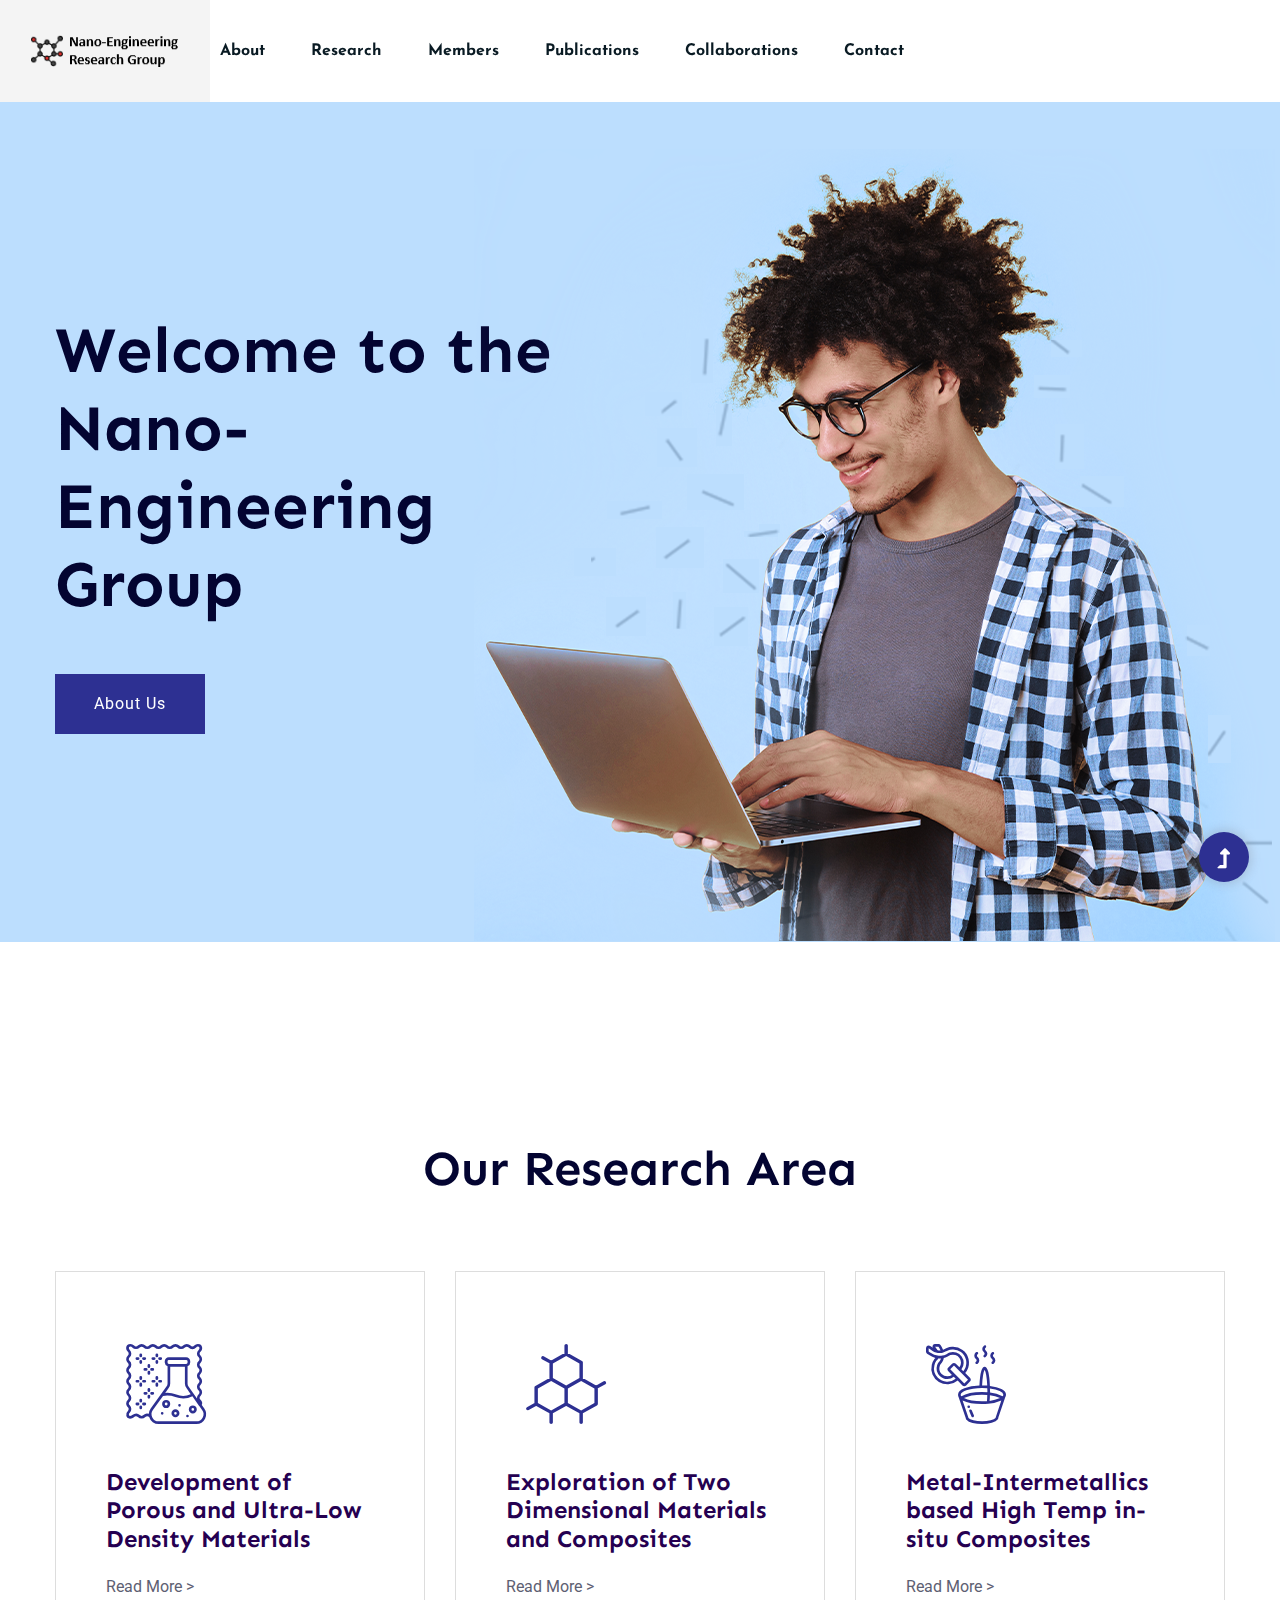
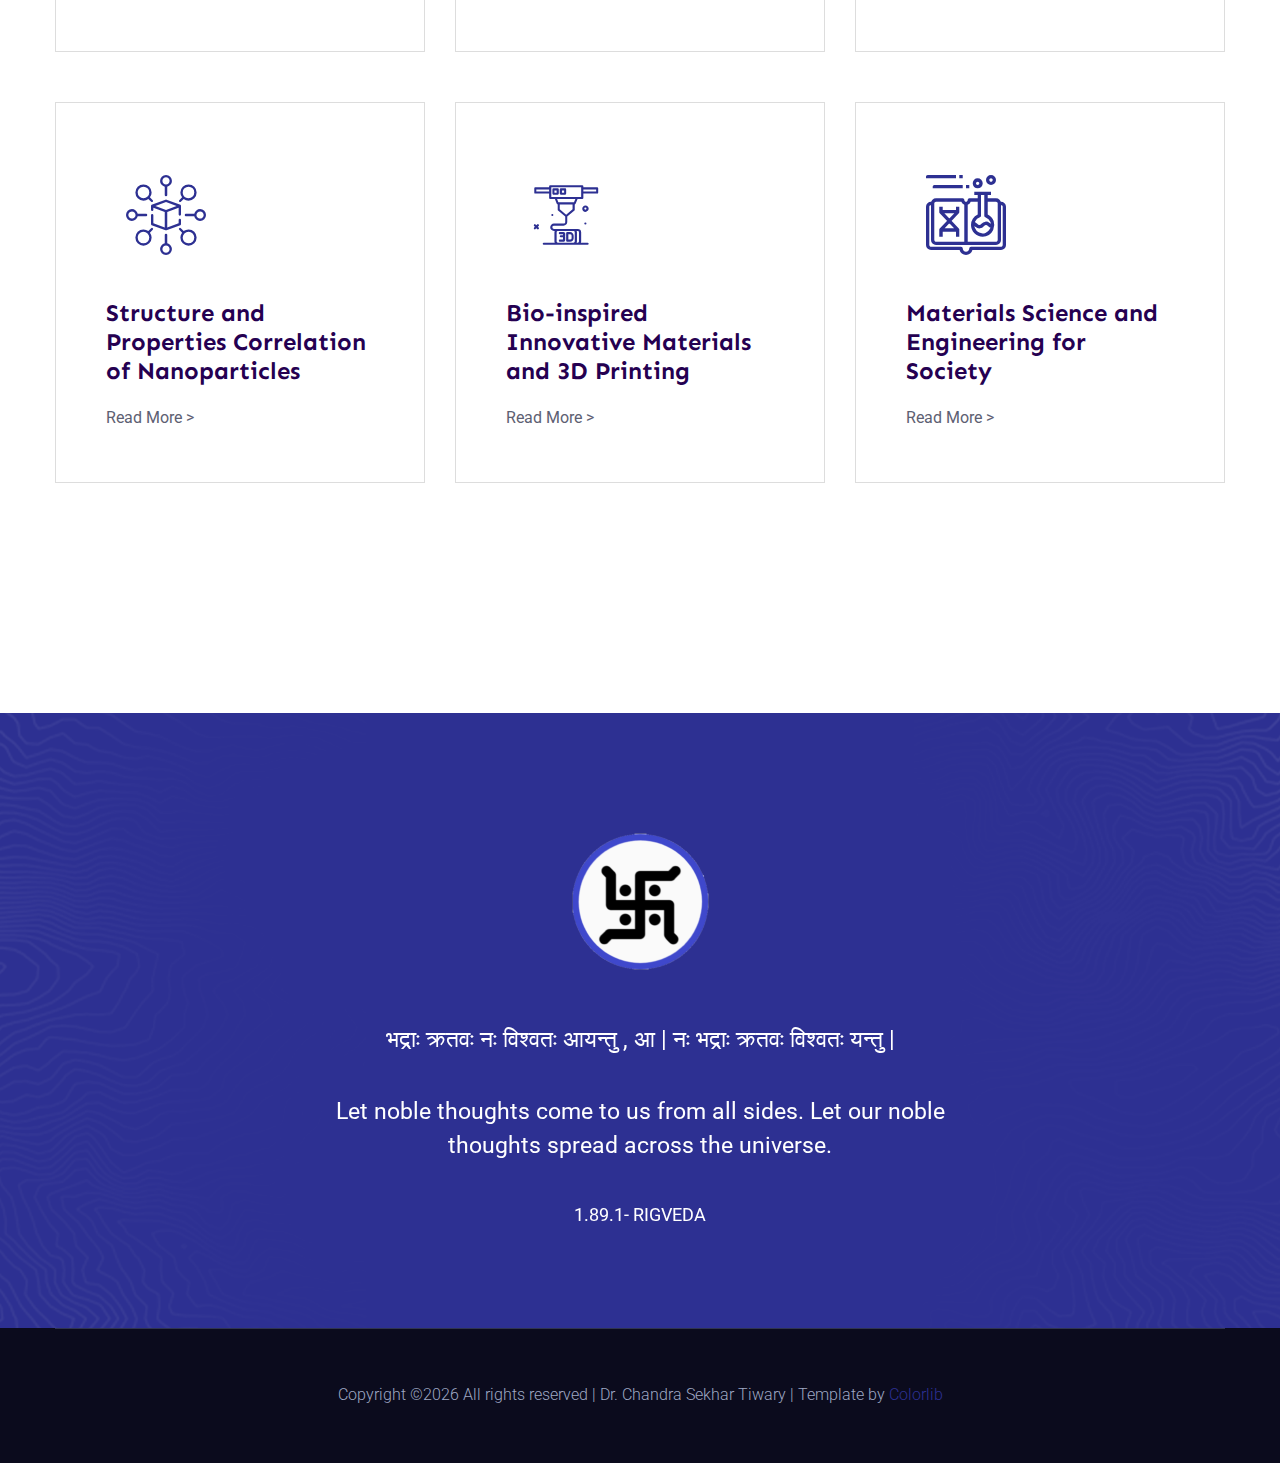
<file: index.html>
<!doctype html>
<html class="no-js" lang="en">
<head>
    <meta charset="utf-8">
    <meta http-equiv="x-ua-compatible" content="ie=edge">
    <title> Nano-Engineering Group </title>
    <meta name="description" content="">
    <meta name="viewport" content="width=device-width, initial-scale=1">
    <link rel="manifest" href="site.webmanifest">
    <link rel="shortcut icon" type="image/x-png" href="assets/img/icon.png">

	<!-- CSS here -->
	<link rel="stylesheet" href="assets/css/bootstrap.min.css">
	<link rel="stylesheet" href="assets/css/owl.carousel.min.css">
	<link rel="stylesheet" href="assets/css/slicknav.css">
    <link rel="stylesheet" href="assets/css/flaticon.css">
    <link rel="stylesheet" href="assets/css/gijgo.css">
	<link rel="stylesheet" href="assets/css/animate.min.css">
	<link rel="stylesheet" href="assets/css/magnific-popup.css">
	<link rel="stylesheet" href="assets/css/fontawesome-all.min.css">	
	<link rel="stylesheet" href="assets/css/slick.css">
	<link rel="stylesheet" href="assets/css/nice-select.css">
	<link rel="stylesheet" href="assets/css/style.css">
</head>
<body>
    <header>
        <!-- Header Start -->
        <div class="header-area">
            <div class="main-header ">
                <div class="header-bottom header-sticky">
                    <!-- Logo -->
                    <div class="logo d-none d-lg-block">
                        <a href="index.html"><img src="assets/img/logo/logo.png" alt=""></a>
                    </div>
                    <div class="container">
                        <div class="menu-wrapper">
                            <!-- Logo -->
                            <div class="logo logo2 d-block d-lg-none">
                                <a href="index.html"><img src="assets/img/logo/logo.png" alt=""></a>
                            </div>
                            <!-- Main-menu -->
                            <div class="main-menu d-none d-lg-block">
                                <nav>
                                    <ul id="navigation">
                                        <li><a href="about.html">About</a></li>
                                        <li><a href="#">Research</a>
											<ul class="submenu">
                                                <li><a href="area1.html">Porous & Ultra-Low Density Materials</a></li>
                                                <li><a href="area2.html">2D Materials and Composites</a></li>
                                                <li><a href="area3.html">Metal-Intermetallics</a></li>
												<li><a href="area4.html">Structure & Properties Nanoparticles</a></li>
												<li><a href="area5.html">Bio-inspired Materials & 3D Printing</a></li>
												<li><a href="area6.html">Materials Engineering for Society</a></li>
                                            </ul>
										</li>
                                        <li><a href="members.html">Members</a></li>
										<li><a href="publications.html">Publications</a></li>
										<li><a href="collaborators.html">Collaborations</a></li>
                                        <li><a href="contact.html">Contact</a></li>
                                    </ul>
                                </nav>
                            </div>
                        </div>
                        <!-- Mobile Menu -->
                        <div class="col-12">
                            <div class="mobile_menu d-block d-lg-none"></div>
                        </div>
                    </div>
                </div>
            </div>
        </div>
        <!-- Header End -->
    </header>
    <main>
        <!--? slider Area Start-->
        <div class="slider-area ">
            <div class="slider-active">
                <!-- Single Slider -->
                <div class="single-slider slider-height d-flex align-items-center">
                    <div class="container">
                        <div class="row align-items-center">
                            <div class="col-xl-6 col-lg-7 col-md-8">
                                <div class="hero__caption">
                                    <!--<span data-animation="fadeInLeft" data-delay=".2s">Popular Online Courses</span>-->
                                    <h1 data-animation="fadeInLeft" data-delay=".4s">Welcome to the Nano-Engineering Group</h1>
                                    <!-- Hero-btn -->
                                    <div class="hero__btn">
                                        <a href="about.html" class="btn hero-btn"  data-animation="fadeInLeft" data-delay=".8s">About Us</a>
                                    </div>
                                </div>
                            </div>
                            <div class="col-xl-6 col-lg-5">
                                <div class="hero-man d-none d-lg-block f-right">
                                    <img src="assets/img/hero/heroman.png" alt="">
                                </div>
                            </div>
                        </div>
                    </div>
                </div>
            </div>
        </div>
        <!-- slider Area End-->
        <!--? Categories Area Start -->
        <div class="categories-area section-padding30">
            <div class="container">
                <div class="row justify-content-sm-center">
                    <div class="cl-xl-7 col-lg-8 col-md-10">
                        <!-- Section Tittle -->
                        <div class="section-tittle text-center mb-70">
                            <!--<span>Popular Online Courses</span>-->
                            <h2>Our Research Area</h2>
                        </div> 
                    </div>
                </div>
                <div class="row">
                    <div class="col-lg-4 col-md-6 col-sm-6">
                        <div class="single-cat mb-50">
                            <div class="cat-icon">
                                <span class="flaticon-synthetic-material"></span>
                            </div>
                            <div class="cat-cap">
                                <h5><a  href="area1.html">Development of Porous and Ultra-Low Density Materials</a></h5>
                                <a href="area1.html" class="read-more1">Read More ></a>
                            </div>
                        </div>
                    </div>
                    <div class="col-lg-4 col-md-6 col-sm-6">
                        <div class="single-cat mb-50">
                            <div class="cat-icon">
                                <span class="flaticon-honeycomb"></span>
                            </div>
                            <div class="cat-cap">
                                <h5><a  href="area2.html">Exploration of Two Dimensional Materials and Composites</a></h5>
                                <a  href="area2.html" class="read-more1">Read More ></a>
                            </div>
                        </div>
                    </div>
                    <div class="col-lg-4 col-md-6 col-sm-6">
                        <div class="single-cat mb-50">
                            <div class="cat-icon">
                                <span class="flaticon-cool"></span>
                            </div>
                            <div class="cat-cap">
                                <h5><a  href="area3.html">Metal-Intermetallics based High Temp in-situ Composites</a></h5>
                                <a  href="area3.html" class="read-more1">Read More ></a>
                            </div>
                        </div>
                    </div>
                    <div class="col-lg-4 col-md-6 col-sm-6">
                        <div class="single-cat mb-50">
                            <div class="cat-icon">
                                <span class="flaticon-decentralized"></span>
                            </div>
                            <div class="cat-cap">
                                <h5><a  href="area4.html">Structure and Properties Correlation of Nanoparticles</a></h5>
                                <a  href="area4.html" class="read-more1">Read More ></a>
                            </div>
                        </div>
                    </div>
                    <div class="col-lg-4 col-md-6 col-sm-6">
                        <div class="single-cat mb-50">
                            <div class="cat-icon">
                                <span class="flaticon-3d-print"></span>
                            </div>
                            <div class="cat-cap">
                                <h5><a  href="area5.html">Bio-inspired Innovative Materials and 3D Printing</a></h5>
                                <a  href="area5.html" class="read-more1">Read More ></a>
                            </div>
                        </div>
                    </div>
                    <div class="col-lg-4 col-md-6 col-sm-6">
                        <div class="single-cat mb-50">
                            <div class="cat-icon">
                                <span class="flaticon-science-book"></span>
                            </div>
                            <div class="cat-cap">
                                <h5><a  href="area5.html">Materials Science and Engineering for Society</a></h5>
                                <a  href="area5.html" class="read-more1">Read More ></a>
                            </div>
                        </div>
                    </div>
                </div>
            </div>
        </div>
        <!-- Categories Area End -->
        
        <!--? Testimonial Start -->
        <div class="testimonial-area fix pt-50 pb-100 section-bg" data-background="assets/img/gallery/section_bg03.png">
            <div class="container">
                <div class="row justify-content-center">
                    <div class="col-xl-8 col-lg-9 col-md-9">
                        <div class="h1-testimonial-active">
                            <!-- Single Testimonial -->
                            <div class="single-testimonial pt-65">
                                <!-- Testimonial tittle -->
                                <div class="testimonial-icon mb-45">
                                    <img src="assets/img/gallery/swastika.png" class="ani-btn " alt="">
                                </div>
                                    <!-- Testimonial Content -->
                                <div class="testimonial-caption text-center">
                                    <p>भद्राः क्रतवः नः विश्वतः आयन्तु , आ | नः भद्राः क्रतवः विश्वतः यन्तु |</p>
									<p>Let noble thoughts come to us from all sides. Let our noble thoughts spread across the universe.</p>
                                    <!-- Rattion -->
                                    
                                    <div class="rattiong-caption">
                                        <span>1.89.1- Rigveda</span>
                                    </div>
                                </div>
                            </div>
                            
                        </div>
                    </div>
                </div>
            </div>
        </div>
        <!-- Testimonial End -->
    </main>
    <footer>
        <!--? Footer Start-->
        <div class="footer-area footer-bg">
            <div class="container">
                <!-- Footer Bottom -->
                <div class="footer-bottom">
                    <div class="row d-flex align-items-center">
                        <div class="col-lg-12">
                            <div class="footer-copy-right text-center">
                                <p><!-- Link back to Colorlib can't be removed. Template is licensed under CC BY 3.0. -->
  Copyright &copy;<script>document.write(new Date().getFullYear());</script> All rights reserved | Dr. Chandra Sekhar Tiwary | Template by <a href="https://colorlib.com" target="_blank">Colorlib</a>
  <!-- Link back to Colorlib can't be removed. Template is licensed under CC BY 3.0. --></p>
                            </div>
                        </div>
                    </div>
                </div>
            </div>
        </div>
        <!-- Footer End-->
    </footer>
    <!-- Scroll Up -->
    <div id="back-top" >
        <a title="Go to Top" href="#"> <i class="fas fa-level-up-alt"></i></a>
    </div>

    <!-- JS here -->

    <script src="./assets/js/vendor/modernizr-3.5.0.min.js"></script>
    <!-- Jquery, Popper, Bootstrap -->
    <script src="./assets/js/vendor/jquery-1.12.4.min.js"></script>
    <script src="./assets/js/popper.min.js"></script>
    <script src="./assets/js/bootstrap.min.js"></script>
    <!-- Jquery Mobile Menu -->
    <script src="./assets/js/jquery.slicknav.min.js"></script>

    <!-- Jquery Slick , Owl-Carousel Plugins -->
    <script src="./assets/js/owl.carousel.min.js"></script>
    <script src="./assets/js/slick.min.js"></script>
    <!-- One Page, Animated-HeadLin -->
    <script src="./assets/js/wow.min.js"></script>
    <script src="./assets/js/animated.headline.js"></script>
    <script src="./assets/js/jquery.magnific-popup.js"></script>

    <!-- Date Picker -->
    <script src="./assets/js/gijgo.min.js"></script>
    <!-- Nice-select, sticky -->
    <script src="./assets/js/jquery.nice-select.min.js"></script>
    <script src="./assets/js/jquery.sticky.js"></script>
    
    <!-- counter , waypoint -->
    <script src="./assets/js/jquery.counterup.min.js"></script>
    <script src="./assets/js/waypoints.min.js"></script>
    
    <!-- contact js -->
    <script src="./assets/js/contact.js"></script>
    <script src="./assets/js/jquery.form.js"></script>
    <script src="./assets/js/jquery.validate.min.js"></script>
    <script src="./assets/js/mail-script.js"></script>
    <script src="./assets/js/jquery.ajaxchimp.min.js"></script>
    
    <!-- Jquery Plugins, main Jquery -->	
    <script src="./assets/js/plugins.js"></script>
    <script src="./assets/js/main.js"></script>
    
    </body>
</html>
</file>
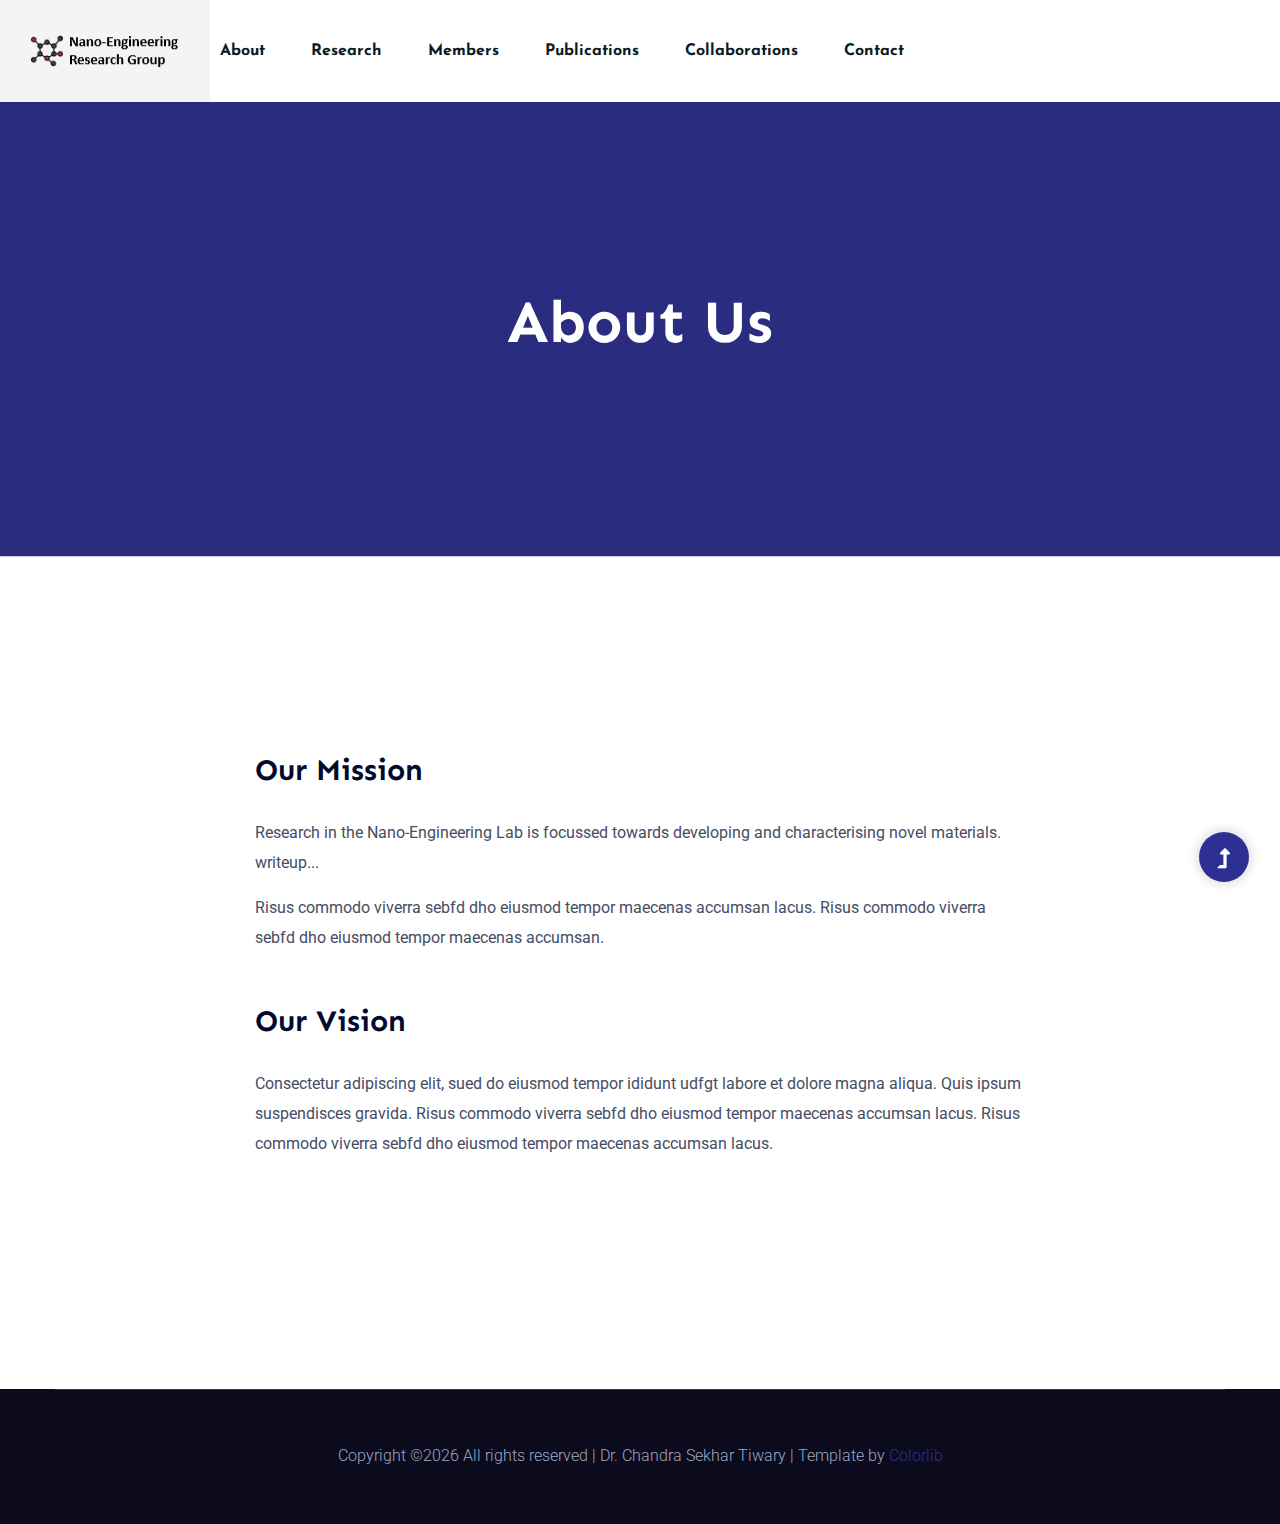
<file: about.html>
<!doctype html>
<html class="no-js" lang="en">
<head>
    <meta charset="utf-8">
    <meta http-equiv="x-ua-compatible" content="ie=edge">
    <title> Nano-Engineering Group </title>
    <meta name="description" content="">
    <meta name="viewport" content="width=device-width, initial-scale=1">
    <link rel="manifest" href="site.webmanifest">
    <link rel="shortcut icon" type="image/x-png" href="assets/img/icon.png">

	<!-- CSS here -->
	<link rel="stylesheet" href="assets/css/bootstrap.min.css">
	<link rel="stylesheet" href="assets/css/owl.carousel.min.css">
	<link rel="stylesheet" href="assets/css/slicknav.css">
    <link rel="stylesheet" href="assets/css/flaticon.css">
    <link rel="stylesheet" href="assets/css/gijgo.css">
	<link rel="stylesheet" href="assets/css/animate.min.css">
	<link rel="stylesheet" href="assets/css/magnific-popup.css">
	<link rel="stylesheet" href="assets/css/fontawesome-all.min.css">	
	<link rel="stylesheet" href="assets/css/slick.css">
	<link rel="stylesheet" href="assets/css/nice-select.css">
	<link rel="stylesheet" href="assets/css/style.css">
</head>
<body>
    <header>
        <!-- Header Start -->
        <div class="header-area">
            <div class="main-header ">
                <div class="header-bottom header-sticky">
                    <!-- Logo -->
                    <div class="logo d-none d-lg-block">
                        <a href="index.html"><img src="assets/img/logo/logo.png" alt=""></a>
                    </div>
                    <div class="container">
                        <div class="menu-wrapper">
                            <!-- Logo -->
                            <div class="logo logo2 d-block d-lg-none">
                                <a href="index.html"><img src="assets/img/logo/logo.png" alt=""></a>
                            </div>
                            <!-- Main-menu -->
                            <div class="main-menu d-none d-lg-block">
                                <nav>
                                    <ul id="navigation">
                                        <li><a href="about.html">About</a></li>
                                        <li><a href="#">Research</a>
											<ul class="submenu">
                                                <li><a href="area1.html">Porous & Ultra-Low Density Materials</a></li>
                                                <li><a href="area2.html">2D Materials and Composites</a></li>
                                                <li><a href="area3.html">Metal-Intermetallics</a></li>
												<li><a href="area4.html">Structure & Properties Nanoparticles</a></li>
												<li><a href="area5.html">Bio-inspired Materials & 3D Printing</a></li>
												<li><a href="area6.html">Materials Engineering for Society</a></li>
                                            </ul>
										</li>
                                        <li><a href="members.html">Members</a></li>
										<li><a href="publications.html">Publications</a></li>
										<li><a href="collaborators.html">Collaborations</a></li>
                                        <li><a href="contact.html">Contact</a></li>
                                    </ul>
                                </nav>
                            </div>
                        </div>
                        <!-- Mobile Menu -->
                        <div class="col-12">
                            <div class="mobile_menu d-block d-lg-none"></div>
                        </div>
                    </div>
                </div>
            </div>
        </div>
        <!-- Header End -->
    </header>
    <main>
        <!--? Hero Start -->
        <div class="slider-area">
            <div class="slider-height2 d-flex align-items-center">
                <div class="container">
                    <div class="row">
                        <div class="col-xl-12">
                            <div class="hero-cap hero-cap2 text-center">
                                <h2>About Us</h2>
                            </div>
                        </div>
                    </div>
                </div>
            </div>
        </div>
        <!-- Hero End -->
        <!-- About Details Start -->
        <div class="about-details section-padding30">
            <div class="container">
                <div class="row justify-content-center">
                    <div class="col-lg-8">
                        <div class="about-details-cap mb-50">
                            <h4>Our Mission</h4>
                            <p>Research in the Nano-Engineering Lab is focussed towards developing and characterising novel materials. writeup...</p>
                            <p> Risus commodo viverra sebfd dho eiusmod tempor maecenas accumsan lacus. Risus commodo viverra sebfd dho eiusmod tempor maecenas accumsan.</p>
                        </div>

                        <div class="about-details-cap mb-50">
                            <h4>Our Vision</h4>
                            <p>Consectetur adipiscing elit, sued do eiusmod tempor ididunt udfgt labore et dolore magna aliqua. Quis ipsum suspendisces gravida. Risus commodo viverra sebfd dho eiusmod tempor maecenas accumsan lacus. Risus commodo viverra sebfd dho eiusmod tempor maecenas accumsan lacus.
                            </p>
                        </div>
                    </div>
                </div>
            </div>
        </div>
        <!-- About Details End -->
    </main>
    <footer>
        <!--? Footer Start-->
        <div class="footer-area footer-bg">
            <div class="container">
                <!-- Footer Bottom -->
                <div class="footer-bottom">
                    <div class="row d-flex align-items-center">
                        <div class="col-lg-12">
                            <div class="footer-copy-right text-center">
                                <p><!-- Link back to Colorlib can't be removed. Template is licensed under CC BY 3.0. -->
  Copyright &copy;<script>document.write(new Date().getFullYear());</script> All rights reserved | Dr. Chandra Sekhar Tiwary | Template by <a href="https://colorlib.com" target="_blank">Colorlib</a>
  <!-- Link back to Colorlib can't be removed. Template is licensed under CC BY 3.0. --></p>
                            </div>
                        </div>
                    </div>
                </div>
            </div>
        </div>
        <!-- Footer End-->
    </footer>
    <!-- Scroll Up -->
    <div id="back-top" >
        <a title="Go to Top" href="#"> <i class="fas fa-level-up-alt"></i></a>
    </div>

    <!-- JS here -->

    <script src="./assets/js/vendor/modernizr-3.5.0.min.js"></script>
    <!-- Jquery, Popper, Bootstrap -->
    <script src="./assets/js/vendor/jquery-1.12.4.min.js"></script>
    <script src="./assets/js/popper.min.js"></script>
    <script src="./assets/js/bootstrap.min.js"></script>
    <!-- Jquery Mobile Menu -->
    <script src="./assets/js/jquery.slicknav.min.js"></script>

    <!-- Jquery Slick , Owl-Carousel Plugins -->
    <script src="./assets/js/owl.carousel.min.js"></script>
    <script src="./assets/js/slick.min.js"></script>
    <!-- One Page, Animated-HeadLin -->
    <script src="./assets/js/wow.min.js"></script>
    <script src="./assets/js/animated.headline.js"></script>
    <script src="./assets/js/jquery.magnific-popup.js"></script>

    <!-- Date Picker -->
    <script src="./assets/js/gijgo.min.js"></script>
    <!-- Nice-select, sticky -->
    <script src="./assets/js/jquery.nice-select.min.js"></script>
    <script src="./assets/js/jquery.sticky.js"></script>
    
    <!-- counter , waypoint -->
    <script src="./assets/js/jquery.counterup.min.js"></script>
    <script src="./assets/js/waypoints.min.js"></script>
    
    <!-- contact js -->
    <script src="./assets/js/contact.js"></script>
    <script src="./assets/js/jquery.form.js"></script>
    <script src="./assets/js/jquery.validate.min.js"></script>
    <script src="./assets/js/mail-script.js"></script>
    <script src="./assets/js/jquery.ajaxchimp.min.js"></script>
    
    <!-- Jquery Plugins, main Jquery -->	
    <script src="./assets/js/plugins.js"></script>
    <script src="./assets/js/main.js"></script>
    
    </body>
</html>
</file>
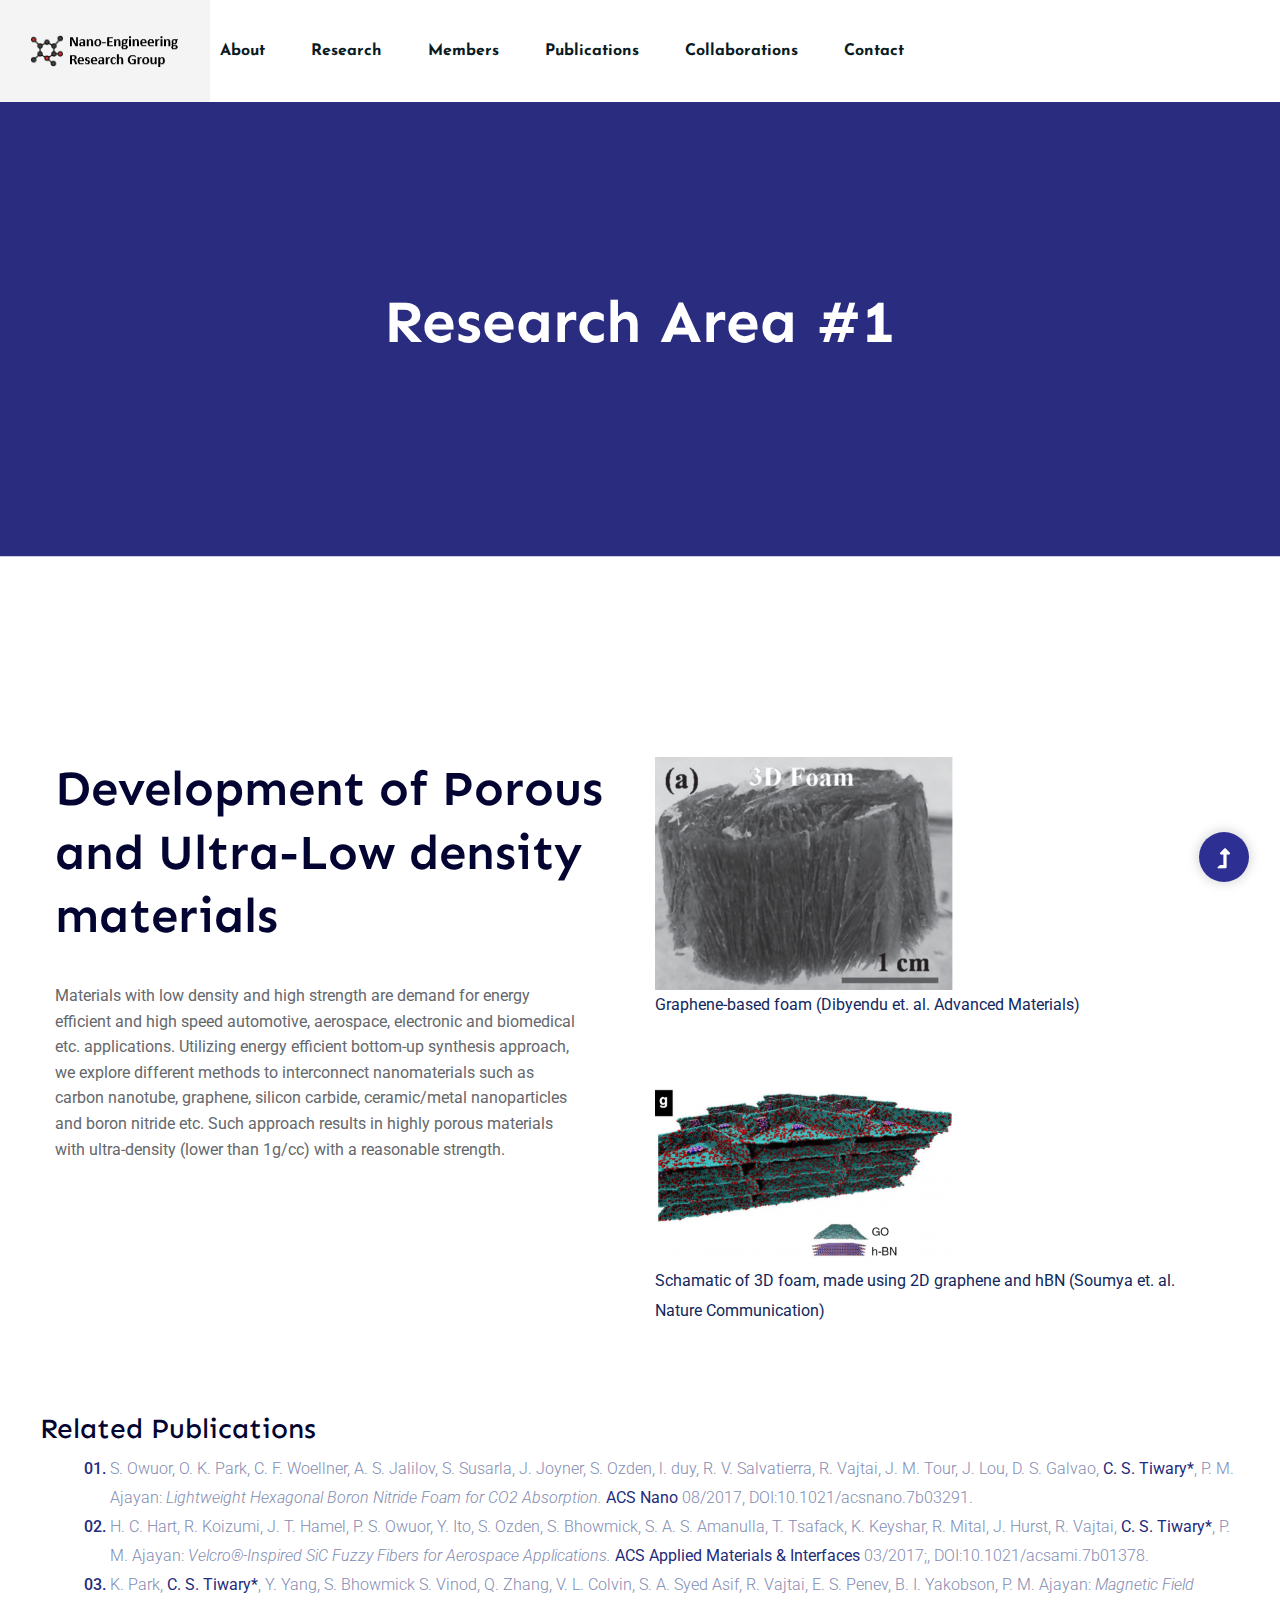
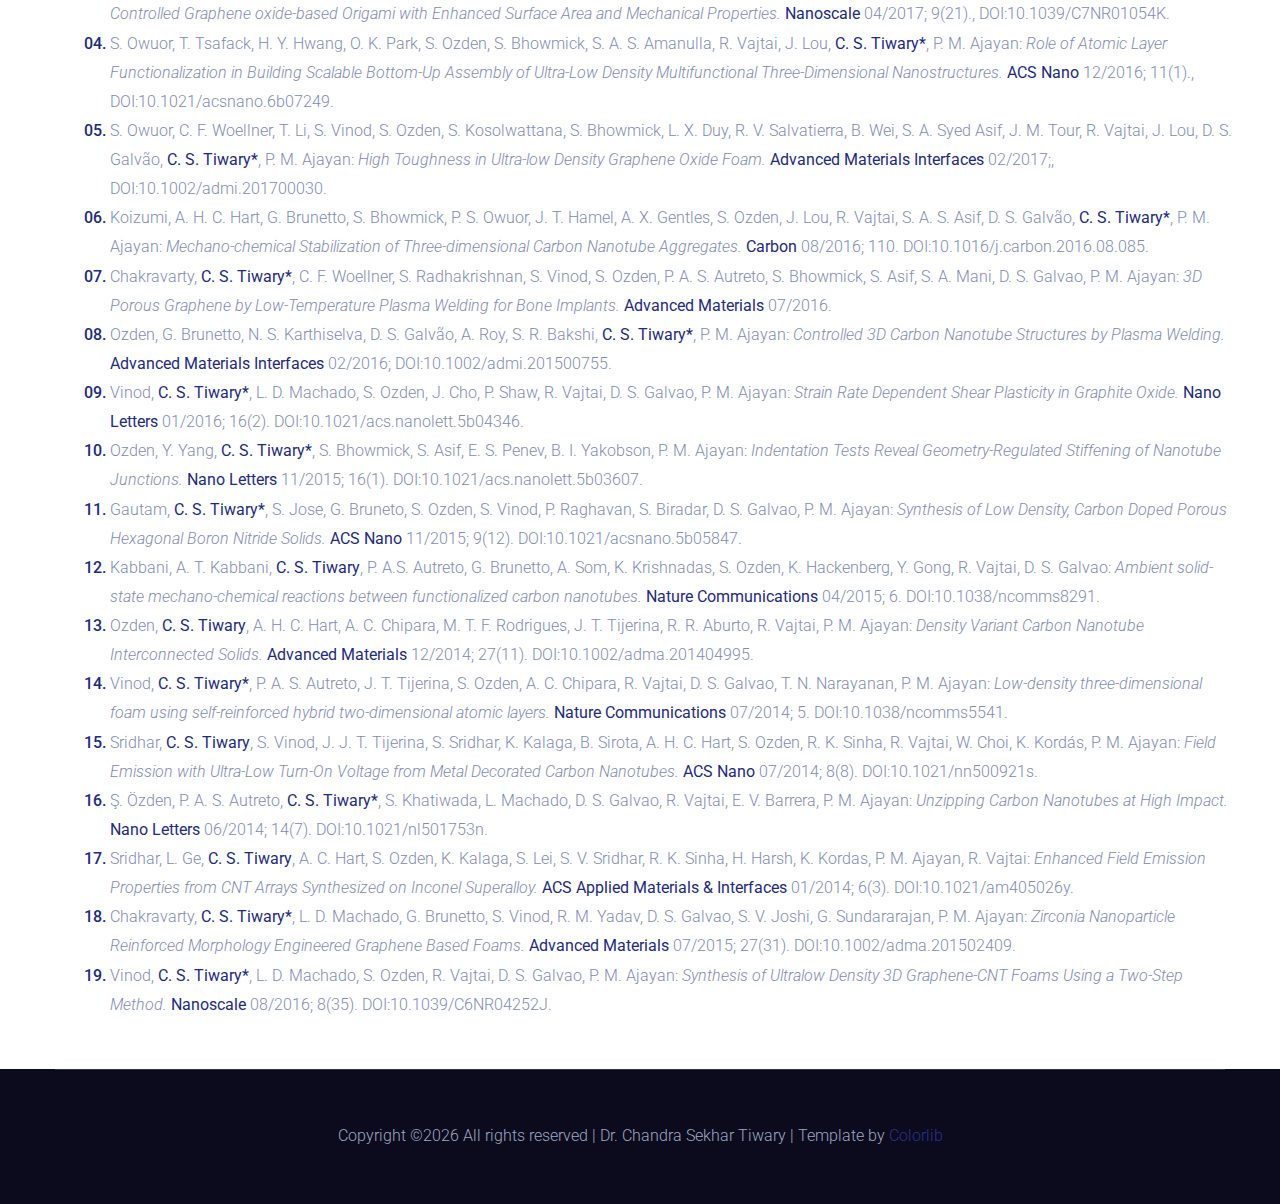
<file: area1.html>
<!doctype html>
<html class="no-js" lang="en">
<head>
    <meta charset="utf-8">
    <meta http-equiv="x-ua-compatible" content="ie=edge">
    <title> Nano-Engineering Group </title>
    <meta name="description" content="">
    <meta name="viewport" content="width=device-width, initial-scale=1">
    <link rel="manifest" href="site.webmanifest">
    <link rel="shortcut icon" type="image/x-png" href="assets/img/icon.png">

	<!-- CSS here -->
	<link rel="stylesheet" href="assets/css/bootstrap.min.css">
	<link rel="stylesheet" href="assets/css/owl.carousel.min.css">
	<link rel="stylesheet" href="assets/css/slicknav.css">
    <link rel="stylesheet" href="assets/css/flaticon.css">
    <link rel="stylesheet" href="assets/css/gijgo.css">
	<link rel="stylesheet" href="assets/css/animate.min.css">
	<link rel="stylesheet" href="assets/css/magnific-popup.css">
	<link rel="stylesheet" href="assets/css/fontawesome-all.min.css">	
	<link rel="stylesheet" href="assets/css/slick.css">
	<link rel="stylesheet" href="assets/css/nice-select.css">
	<link rel="stylesheet" href="assets/css/style.css">
</head>
<body>
    <header>
        <!-- Header Start -->
        <div class="header-area">
            <div class="main-header ">
                <div class="header-bottom header-sticky">
                    <!-- Logo -->
                    <div class="logo d-none d-lg-block">
                        <a href="index.html"><img src="assets/img/logo/logo.png" alt=""></a>
                    </div>
                    <div class="container">
                        <div class="menu-wrapper">
                            <!-- Logo -->
                            <div class="logo logo2 d-block d-lg-none">
                                <a href="index.html"><img src="assets/img/logo/logo.png" alt=""></a>
                            </div>
                            <!-- Main-menu -->
                            <div class="main-menu d-none d-lg-block">
                                <nav>
                                    <ul id="navigation">
                                        <li><a href="about.html">About</a></li>
                                        <li><a href="#">Research</a>
											<ul class="submenu">
                                                <li><a href="area1.html">Porous & Ultra-Low Density Materials</a></li>
                                                <li><a href="area2.html">2D Materials and Composites</a></li>
                                                <li><a href="area3.html">Metal-Intermetallics</a></li>
												<li><a href="area4.html">Structure & Properties Nanoparticles</a></li>
												<li><a href="area5.html">Bio-inspired Materials & 3D Printing</a></li>
												<li><a href="area6.html">Materials Engineering for Society</a></li>
                                            </ul>
										</li>
                                        <li><a href="members.html">Members</a></li>
										<li><a href="publications.html">Publications</a></li>
										<li><a href="collaborators.html">Collaborations</a></li>
                                        <li><a href="contact.html">Contact</a></li>
                                    </ul>
                                </nav>
                            </div>
                        </div>
                        <!-- Mobile Menu -->
                        <div class="col-12">
                            <div class="mobile_menu d-block d-lg-none"></div>
                        </div>
                    </div>
                </div>
            </div>
        </div>
        <!-- Header End -->
    </header>
    <main>
        <!--? Hero Start -->
        <div class="slider-area">
            <div class="slider-height2 d-flex align-items-center">
                <div class="container">
                    <div class="row">
                        <div class="col-xl-12">
                            <div class="hero-cap hero-cap2 text-center">
                                <h2>Research Area #1</h2>
                            </div>
                        </div>
                    </div>
                </div>
            </div>
        </div>
        <!-- Hero End -->
        <!--? About  Start-->
        <div class="about-area section-padding2">
            <div class="container">
                <div class="row">
                    <div class="col-lg-6 col-md-12">
                        <div class="about-caption mb-50">
                            <!-- Section Tittle -->
                            <div class="section-tittle mb-35">
                                <h2>Development of Porous and Ultra-Low density materials</h2>
                            </div>
                            <p>Materials with low density and high strength are demand for energy efficient and high speed automotive, aerospace, electronic and biomedical etc. applications. Utilizing energy efficient bottom-up synthesis approach, we explore different methods to interconnect nanomaterials such as carbon nanotube, graphene, silicon carbide, ceramic/metal nanoparticles and boron nitride etc. Such approach results in highly porous materials with ultra-density (lower than 1g/cc) with a reasonable strength.
							</p>
                        </div>
                    </div>
                    <div class="col-lg-6 col-md-6">
                        <!-- about-img -->
                        <div class="about-img ">
                            <div class="about-font-img d-none d-lg-block">
                                <img src="assets/img/research/area1a.png" alt="">
								<p> Graphene-based foam (Dibyendu et. al. Advanced Materials) </p>
								<br>
								<br>
                                <img src="assets/img/research/area1b.png" alt="">
								<p>Schamatic of 3D foam, made using 2D graphene and hBN (Soumya et. al. Nature Communication)</p>
							</div>
						</div>
					</div>
				</div>				
            </div>
        </div>
        <!-- About Law End-->
		<div class="about-details section-padding10">
            <div class="container">
                <div class="row justify-content-center">
                    <div class="col-lg-18">
                        <div class="about-details-cap mb-50">
							<h3> Related Publications </h3>
                            <ol class="ordered-list">
							<li><span>S. Owuor, O. K. Park, C. F. Woellner, A. S. Jalilov, S. Susarla, J. Joyner, S. Ozden, l. duy, R. V. Salvatierra, R. Vajtai, J. M. Tour, J. Lou, D. S. Galvao, <b>C. S. Tiwary*</b>, P. M. Ajayan: <em>Lightweight Hexagonal Boron Nitride Foam for CO2 Absorption. </em><b>ACS Nano</b> 08/2017, DOI:10.1021/acsnano.7b03291.</span></li>
							<li><span>H. C. Hart, R. Koizumi, J. T. Hamel, P. S. Owuor, Y. Ito, S.  Ozden, S. Bhowmick, S. A.  S. Amanulla, T. Tsafack, K. Keyshar, R. Mital, J. Hurst, R. Vajtai, <b>C. S. Tiwary*</b>, P. M.  Ajayan: <em>Velcro&#174;-Inspired SiC Fuzzy Fibers for Aerospace Applications. </em><b>ACS Applied Materials & Interfaces</b> 03/2017;, DOI:10.1021/acsami.7b01378.</span></li>
							<li><span>K. Park, <b>C. S. Tiwary*</b>, Y. Yang, S. Bhowmick S. Vinod, Q. Zhang, V. L. Colvin, S. A. Syed Asif, R. Vajtai, E. S. Penev, B. I. Yakobson, P. M. Ajayan: <em>Magnetic Field Controlled Graphene oxide-based Origami with Enhanced Surface Area and Mechanical Properties. </em><b>Nanoscale</b> 04/2017; 9(21)., DOI:10.1039/C7NR01054K.</span></li>
							<li><span>S. Owuor, T. Tsafack, H. Y. Hwang, O. K. Park, S. Ozden, S. Bhowmick, S. A. S. Amanulla, R. Vajtai, J. Lou, <b>C. S. Tiwary*</b>, P. M. Ajayan: <em>Role of Atomic Layer Functionalization in Building Scalable Bottom-Up Assembly of Ultra-Low Density Multifunctional Three-Dimensional Nanostructures. </em><b>ACS Nano</b> 12/2016; 11(1)., DOI:10.1021/acsnano.6b07249.</span></li>
							<li><span>S. Owuor, C. F. Woellner, T. Li, S. Vinod, S. Ozden, S. Kosolwattana, S. Bhowmick, L. X. Duy, R. V. Salvatierra, B. Wei, S. A. Syed Asif, J. M. Tour, R. Vajtai, J. Lou, D. S. Galvão, <b>C. S. Tiwary*</b>, P. M. Ajayan: <em>High Toughness in Ultra-low Density Graphene Oxide Foam. </em><b>Advanced Materials Interfaces</b> 02/2017;, DOI:10.1002/admi.201700030.</span></li>
							<li><span>Koizumi, A. H. C. Hart, G. Brunetto, S. Bhowmick, P. S. Owuor, J. T. Hamel, A. X. Gentles, S. Ozden, J. Lou, R. Vajtai, S. A. S. Asif, D. S. Galvão, <b>C. S. Tiwary*</b>, P. M. Ajayan:<em> Mechano-chemical Stabilization of Three-dimensional Carbon Nanotube Aggregates. </em><b>Carbon</b> 08/2016; 110. DOI:10.1016/j.carbon.2016.08.085.</span></li>
							<li><span>Chakravarty, <b>C. S. Tiwary*</b>, C. F. Woellner, S. Radhakrishnan, S. Vinod, S. Ozden, P. A. S. Autreto, S. Bhowmick, S. Asif, S. A. Mani, D. S. Galvao, P. M. Ajayan: <em>3D Porous Graphene by Low-Temperature Plasma Welding for Bone Implants. </em><b>Advanced Materials</b> 07/2016.</span></li>
							<li><span>Ozden, G. Brunetto, N. S. Karthiselva, D. S. Galvão, A. Roy, S. R. Bakshi, <b>C. S. Tiwary*</b>, P. M. Ajayan: <em>Controlled 3D Carbon Nanotube Structures by Plasma Welding. </em><b>Advanced Materials Interfaces</b> 02/2016; DOI:10.1002/admi.201500755.</span></li>
							<li><span>Vinod, <b>C. S. Tiwary*</b>, L. D. Machado, S. Ozden, J. Cho, P. Shaw, R. Vajtai, D. S. Galvao, P. M. Ajayan: <em>Strain Rate Dependent Shear Plasticity in Graphite Oxide. </em><b>Nano Letters</b> 01/2016; 16(2). DOI:10.1021/acs.nanolett.5b04346.</span></li>
							<li><span>Ozden, Y. Yang, <b>C. S. Tiwary*</b>, S. Bhowmick, S. Asif, E. S. Penev, B. I. Yakobson, P. M. Ajayan: <em>Indentation Tests Reveal Geometry-Regulated Stiffening of Nanotube Junctions. </em><b>Nano Letters</b> 11/2015; 16(1). DOI:10.1021/acs.nanolett.5b03607.</span></li>
							<li><span>Gautam, <b>C. S. Tiwary*</b>, S. Jose, G.  Bruneto, S.  Ozden, S. Vinod, P. Raghavan, S. Biradar, D. S. Galvao, P. M. Ajayan: <em>Synthesis of Low Density, Carbon Doped Porous Hexagonal Boron Nitride Solids. </em><b>ACS Nano</b> 11/2015; 9(12). DOI:10.1021/acsnano.5b05847.</span></li>
							<li><span>Kabbani, A. T. Kabbani, <b>C. S. Tiwary</b>, P. A.S. Autreto, G. Brunetto, A. Som, K. Krishnadas, S. Ozden, K. Hackenberg, Y. Gong, R. Vajtai, D. S. Galvao: <em>Ambient solid-state mechano-chemical reactions between functionalized carbon nanotubes.</em> <b>Nature Communications</b> 04/2015; 6. DOI:10.1038/ncomms8291.</span></li>
							<li><span>Ozden, <b>C. S. Tiwary</b>, A. H. C. Hart, A. C. Chipara, M. T. F. Rodrigues, J. T. Tijerina, R. R. Aburto, R. Vajtai, P. M. Ajayan: <em>Density Variant Carbon Nanotube Interconnected Solids. </em><b>Advanced Materials</b> 12/2014; 27(11). DOI:10.1002/adma.201404995.</span></li>
							<li><span>Vinod, <b>C. S. Tiwary*</b>, P. A. S. Autreto, J. T. Tijerina, S. Ozden, A. C. Chipara, R. Vajtai, D. S. Galvao, T. N. Narayanan, P. M. Ajayan: <em>Low-density three-dimensional foam using self-reinforced hybrid two-dimensional atomic layers. </em><b>Nature Communications</b> 07/2014; 5. DOI:10.1038/ncomms5541.</span></li>
							<li><span>Sridhar, <b>C. S. Tiwary</b>, S. Vinod, J. J. T. Tijerina, S. Sridhar, K. Kalaga, B. Sirota, A. H. C. Hart, S. Ozden, R. K. Sinha, R. Vajtai, W. Choi, K. Kordás, P. M. Ajayan: <em>Field Emission with Ultra-Low Turn-On Voltage from Metal Decorated Carbon Nanotubes.</em> <b>ACS Nano</b> 07/2014; 8(8). DOI:10.1021/nn500921s.</span></li>
							<li><span>Ş. Özden, P. A. S. Autreto, <b>C. S. Tiwary*</b>, S. Khatiwada, L. Machado, D. S. Galvao, R. Vajtai, E. V. Barrera, P. M. Ajayan: <em>Unzipping Carbon Nanotubes at High Impact. </em><b>Nano Letters</b> 06/2014; 14(7). DOI:10.1021/nl501753n.</span></li>
							<li><span>Sridhar, L. Ge, <b>C. S. Tiwary</b>, A. C. Hart, S. Ozden, K. Kalaga, S. Lei, S. V. Sridhar, R. K. Sinha, H. Harsh, K. Kordas, P. M. Ajayan, R. Vajtai: <em>Enhanced Field Emission Properties from CNT Arrays Synthesized on Inconel Superalloy. </em><b>ACS Applied Materials & Interfaces</b> 01/2014; 6(3). DOI:10.1021/am405026y.</span></li>
							<li><span>Chakravarty, <b>C. S. Tiwary*</b>, L. D. Machado, G. Brunetto, S. Vinod, R. M. Yadav, D. S. Galvao, S. V. Joshi, G. Sundararajan, P. M. Ajayan: <em>Zirconia Nanoparticle Reinforced Morphology Engineered Graphene Based Foams.</em> <b>Advanced Materials</b> 07/2015; 27(31). DOI:10.1002/adma.201502409.</span></li>
							<li><span>Vinod, <b>C. S. Tiwary*</b>, L. D. Machado, S. Ozden, R. Vajtai, D. S. Galvao, P. M. Ajayan: <em>Synthesis of Ultralow Density 3D Graphene-CNT Foams Using a Two-Step Method. </em><b>Nanoscale</b> 08/2016; 8(35). DOI:10.1039/C6NR04252J.</span></li>
						</ol>
						</div>
					</div>
                </div>
            </div>
        </div>
    </main>
    <footer>
        <!--? Footer Start-->
        <div class="footer-area footer-bg">
            <div class="container">
                <!-- Footer Bottom -->
                <div class="footer-bottom">
                    <div class="row d-flex align-items-center">
                        <div class="col-lg-12">
                            <div class="footer-copy-right text-center">
                                <p><!-- Link back to Colorlib can't be removed. Template is licensed under CC BY 3.0. -->
  Copyright &copy;<script>document.write(new Date().getFullYear());</script> All rights reserved | Dr. Chandra Sekhar Tiwary | Template by <a href="https://colorlib.com" target="_blank">Colorlib</a>
  <!-- Link back to Colorlib can't be removed. Template is licensed under CC BY 3.0. --></p>
                            </div>
                        </div>
                    </div>
                </div>
            </div>
        </div>
        <!-- Footer End-->
    </footer>
    <!-- Scroll Up -->
    <div id="back-top" >
        <a title="Go to Top" href="#"> <i class="fas fa-level-up-alt"></i></a>
    </div>

    <!-- JS here -->

    <script src="./assets/js/vendor/modernizr-3.5.0.min.js"></script>
    <!-- Jquery, Popper, Bootstrap -->
    <script src="./assets/js/vendor/jquery-1.12.4.min.js"></script>
    <script src="./assets/js/popper.min.js"></script>
    <script src="./assets/js/bootstrap.min.js"></script>
    <!-- Jquery Mobile Menu -->
    <script src="./assets/js/jquery.slicknav.min.js"></script>

    <!-- Jquery Slick , Owl-Carousel Plugins -->
    <script src="./assets/js/owl.carousel.min.js"></script>
    <script src="./assets/js/slick.min.js"></script>
    <!-- One Page, Animated-HeadLin -->
    <script src="./assets/js/wow.min.js"></script>
    <script src="./assets/js/animated.headline.js"></script>
    <script src="./assets/js/jquery.magnific-popup.js"></script>

    <!-- Date Picker -->
    <script src="./assets/js/gijgo.min.js"></script>
    <!-- Nice-select, sticky -->
    <script src="./assets/js/jquery.nice-select.min.js"></script>
    <script src="./assets/js/jquery.sticky.js"></script>
    
    <!-- counter , waypoint -->
    <script src="./assets/js/jquery.counterup.min.js"></script>
    <script src="./assets/js/waypoints.min.js"></script>
    
    <!-- contact js -->
    <script src="./assets/js/contact.js"></script>
    <script src="./assets/js/jquery.form.js"></script>
    <script src="./assets/js/jquery.validate.min.js"></script>
    <script src="./assets/js/mail-script.js"></script>
    <script src="./assets/js/jquery.ajaxchimp.min.js"></script>
    
    <!-- Jquery Plugins, main Jquery -->	
    <script src="./assets/js/plugins.js"></script>
    <script src="./assets/js/main.js"></script>
    
    </body>
</html>
</file>
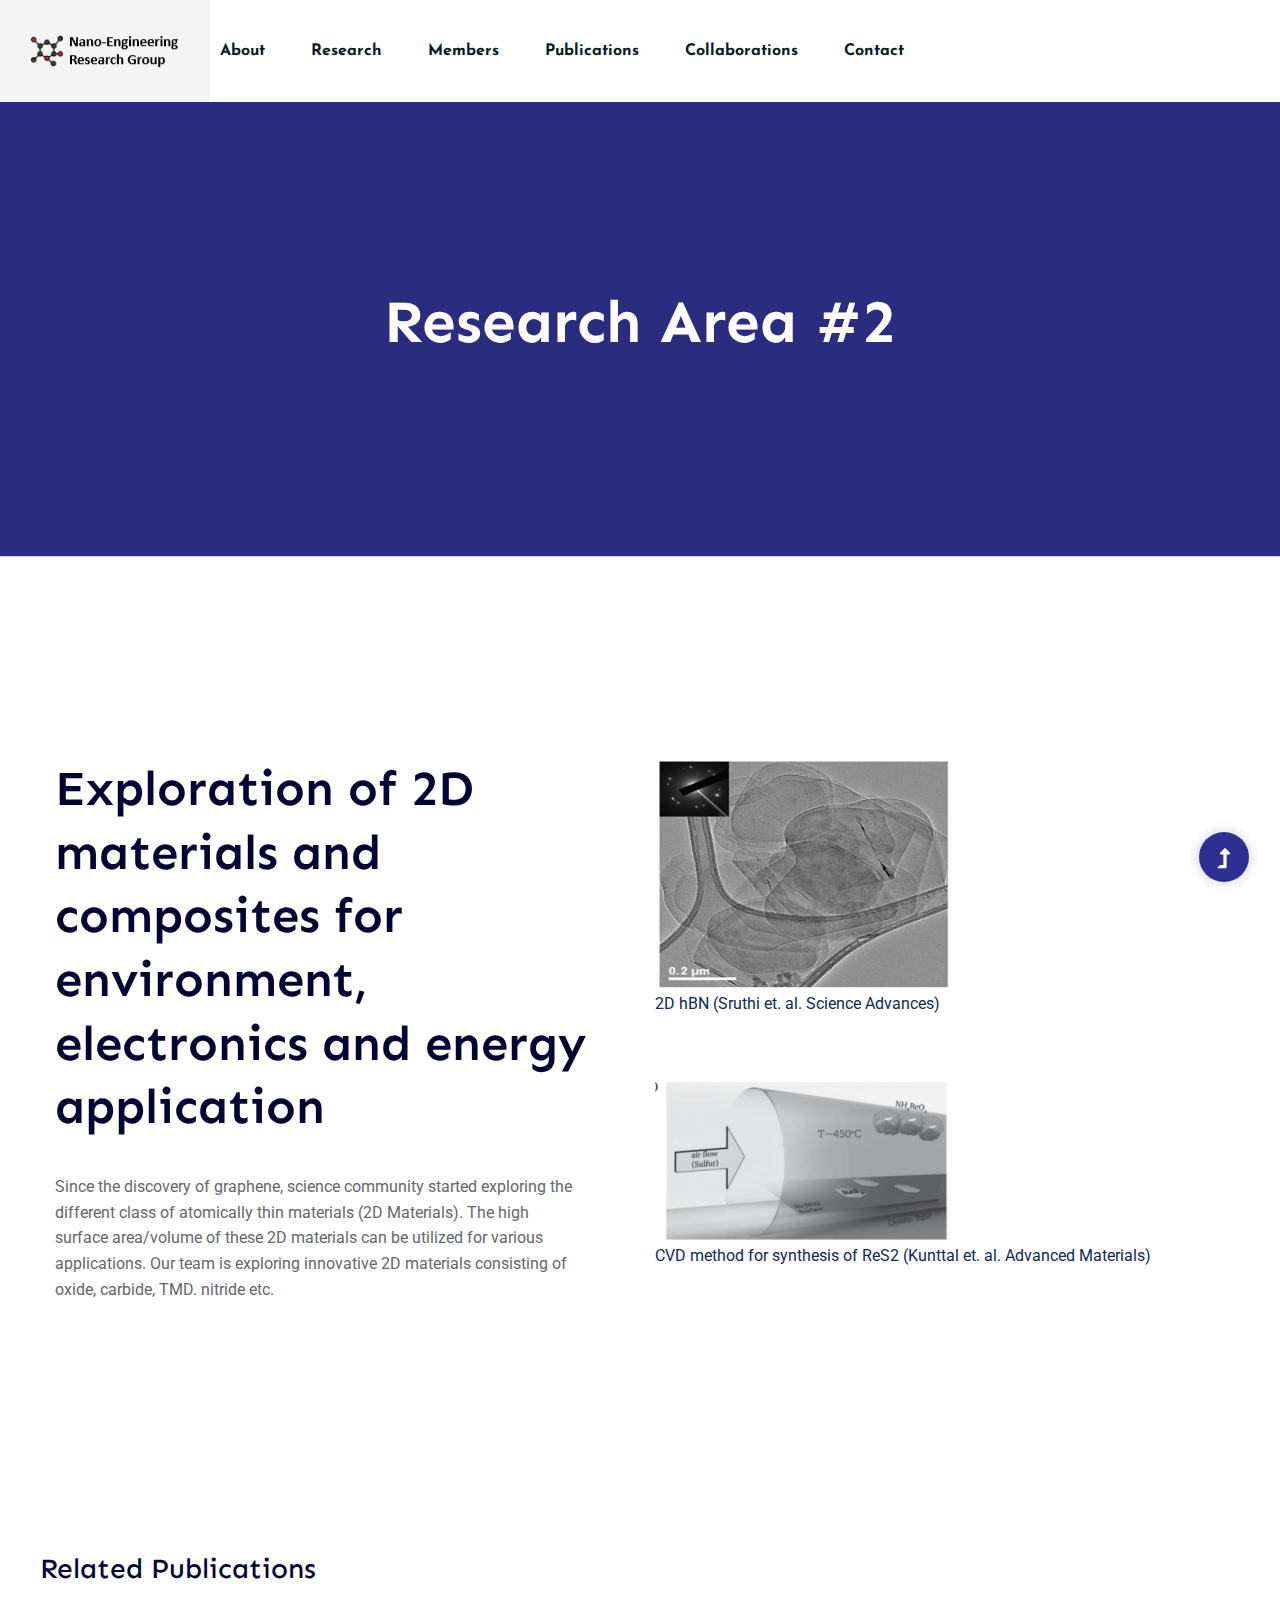
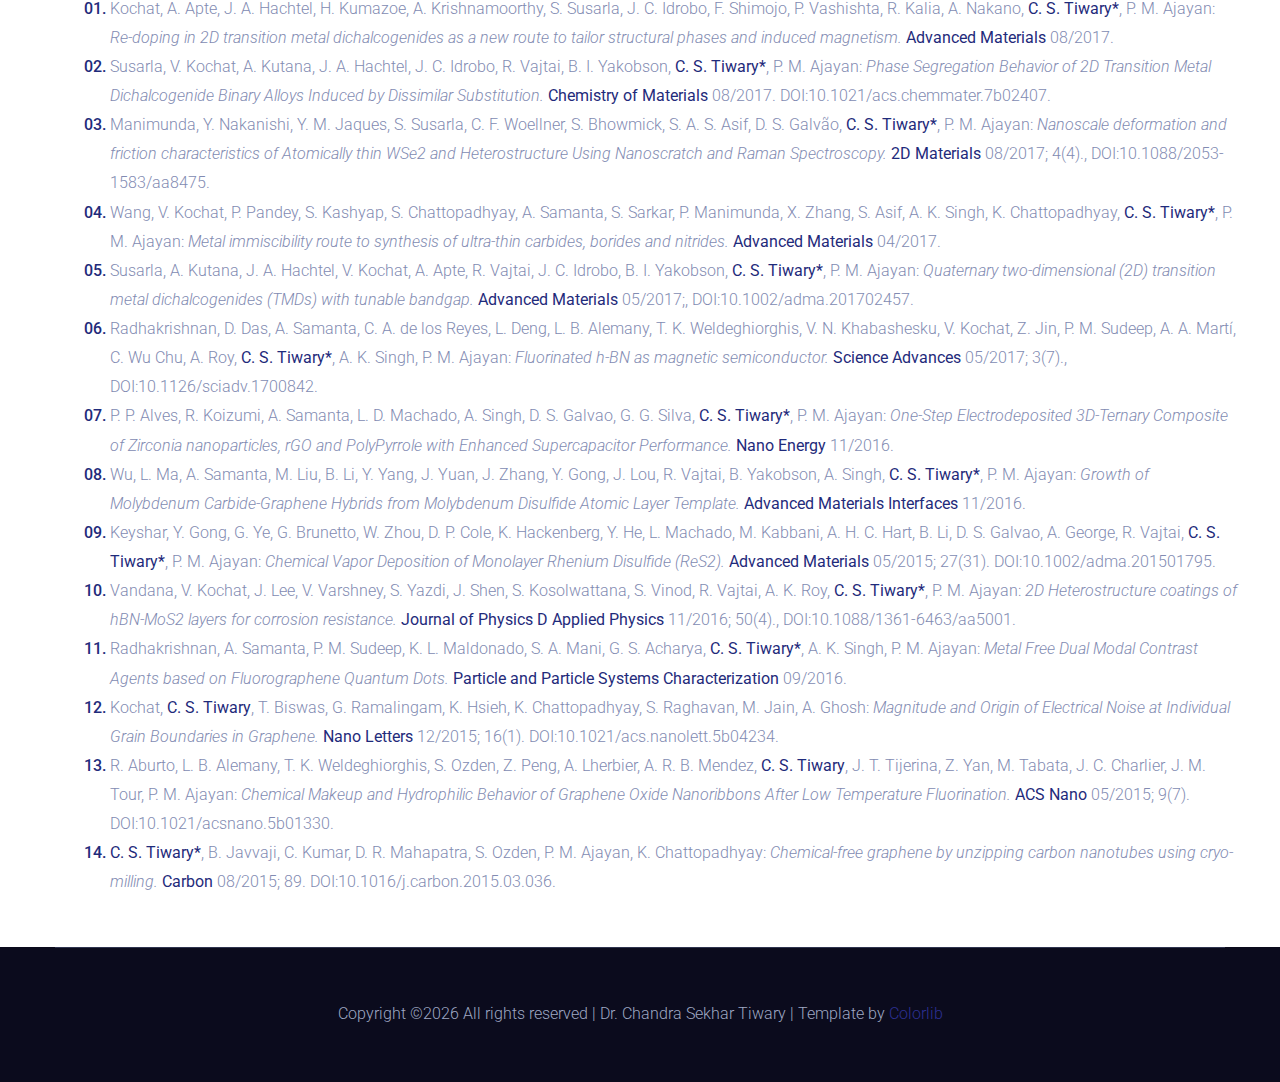
<file: area2.html>
<!doctype html>
<html class="no-js" lang="en">
<head>
    <meta charset="utf-8">
    <meta http-equiv="x-ua-compatible" content="ie=edge">
    <title> Nano-Engineering Group </title>
    <meta name="description" content="">
    <meta name="viewport" content="width=device-width, initial-scale=1">
    <link rel="manifest" href="site.webmanifest">
    <link rel="shortcut icon" type="image/x-png" href="assets/img/icon.png">

	<!-- CSS here -->
	<link rel="stylesheet" href="assets/css/bootstrap.min.css">
	<link rel="stylesheet" href="assets/css/owl.carousel.min.css">
	<link rel="stylesheet" href="assets/css/slicknav.css">
    <link rel="stylesheet" href="assets/css/flaticon.css">
    <link rel="stylesheet" href="assets/css/gijgo.css">
	<link rel="stylesheet" href="assets/css/animate.min.css">
	<link rel="stylesheet" href="assets/css/magnific-popup.css">
	<link rel="stylesheet" href="assets/css/fontawesome-all.min.css">	
	<link rel="stylesheet" href="assets/css/slick.css">
	<link rel="stylesheet" href="assets/css/nice-select.css">
	<link rel="stylesheet" href="assets/css/style.css">
</head>
<body>
    <header>
        <!-- Header Start -->
        <div class="header-area">
            <div class="main-header ">
                <div class="header-bottom header-sticky">
                    <!-- Logo -->
                    <div class="logo d-none d-lg-block">
                        <a href="index.html"><img src="assets/img/logo/logo.png" alt=""></a>
                    </div>
                    <div class="container">
                        <div class="menu-wrapper">
                            <!-- Logo -->
                            <div class="logo logo2 d-block d-lg-none">
                                <a href="index.html"><img src="assets/img/logo/logo.png" alt=""></a>
                            </div>
                            <!-- Main-menu -->
                            <div class="main-menu d-none d-lg-block">
                                <nav>
                                    <ul id="navigation">
                                        <li><a href="about.html">About</a></li>
                                        <li><a href="#">Research</a>
											<ul class="submenu">
                                                <li><a href="area1.html">Porous & Ultra-Low Density Materials</a></li>
                                                <li><a href="area2.html">2D Materials and Composites</a></li>
                                                <li><a href="area3.html">Metal-Intermetallics</a></li>
												<li><a href="area4.html">Structure & Properties Nanoparticles</a></li>
												<li><a href="area5.html">Bio-inspired Materials & 3D Printing</a></li>
												<li><a href="area6.html">Materials Engineering for Society</a></li>
                                            </ul>
										</li>
                                        <li><a href="members.html">Members</a></li>
										<li><a href="publications.html">Publications</a></li>
										<li><a href="collaborators.html">Collaborations</a></li>
                                        <li><a href="contact.html">Contact</a></li>
                                    </ul>
                                </nav>
                            </div>
                        </div>
                        <!-- Mobile Menu -->
                        <div class="col-12">
                            <div class="mobile_menu d-block d-lg-none"></div>
                        </div>
                    </div>
                </div>
            </div>
        </div>
        <!-- Header End -->
    </header>
    <main>
        <!--? Hero Start -->
        <div class="slider-area">
            <div class="slider-height2 d-flex align-items-center">
                <div class="container">
                    <div class="row">
                        <div class="col-xl-12">
                            <div class="hero-cap hero-cap2 text-center">
                                <h2>Research Area #2</h2>
                            </div>
                        </div>
                    </div>
                </div>
            </div>
        </div>
        <!-- Hero End -->
        <!--? About  Start-->
        <div class="about-area section-padding2">
            <div class="container">
                <div class="row">
                    <div class="col-lg-6 col-md-12">
                        <div class="about-caption mb-50">
                            <!-- Section Tittle -->
                            <div class="section-tittle mb-35">
                                <h2>Exploration of 2D materials and composites for environment, electronics and energy application</h2>
                            </div>
                            <p>Since the discovery of graphene, science community started exploring the different class of atomically thin materials (2D Materials). The high surface area/volume of these 2D materials can be utilized for various applications.  Our team is exploring innovative 2D materials consisting of oxide, carbide, TMD. nitride etc.
							</p>
                        </div>
                    </div>
                    <div class="col-lg-6 col-md-6">
                        <!-- about-img -->
                        <div class="about-img ">
                            <div class="about-font-img d-none d-lg-block">
                                <img src="assets/img/research/area2a.png" alt="">
								<p> 2D hBN (Sruthi et. al. Science Advances) </p>
								<br>
								<br>
                                <img src="assets/img/research/area2b.png" alt="">
								<p>CVD method for synthesis of ReS2 (Kunttal et. al. Advanced Materials)</p>
							</div>
						</div>
					</div>
				</div>				
            </div>
        </div>
        <!-- About Law End-->
		<div class="about-details section-padding10">
            <div class="container">
                <div class="row justify-content-center">
                    <div class="col-lg-18">
                        <div class="about-details-cap mb-50">
							<h3> Related Publications </h3>
                            <ol class="ordered-list">
							<li><span>Kochat, A. Apte, J. A. Hachtel, H. Kumazoe, A. Krishnamoorthy, S. Susarla, J. C. Idrobo, F. Shimojo, P. Vashishta, R. Kalia, A. Nakano, <b>C. S. Tiwary*</b>, P. M. Ajayan: <em>Re-doping in 2D transition metal dichalcogenides as a new route to tailor structural phases and induced magnetism. </em><b>Advanced Materials</b> 08/2017.</span></li>
							<li><span>Susarla, V. Kochat, A.  Kutana, J. A. Hachtel, J. C.  Idrobo, R. Vajtai, B. I. Yakobson, <b>C. S. Tiwary*</b>, P. M. Ajayan: <em>Phase Segregation Behavior of 2D Transition Metal Dichalcogenide Binary Alloys Induced by Dissimilar Substitution. </em><b>Chemistry of Materials</b> 08/2017. DOI:10.1021/acs.chemmater.7b02407.</span></li>
							<li><span>Manimunda, Y. Nakanishi, Y. M. Jaques, S. Susarla, C. F. Woellner, S. Bhowmick, S. A. S. Asif, D. S. Galvão, <b>C. S. Tiwary*</b>, P. M. Ajayan: <em>Nanoscale deformation and friction characteristics of Atomically thin WSe2 and Heterostructure Using Nanoscratch and Raman Spectroscopy. </em><b>2D Materials</b> 08/2017; 4(4)., DOI:10.1088/2053-1583/aa8475.</span></li>
							<li><span>Wang, V. Kochat, P. Pandey, S. Kashyap, S. Chattopadhyay, A. Samanta, S. Sarkar, P. Manimunda, X. Zhang, S. Asif, A. K. Singh, K. Chattopadhyay, <b>C. S. Tiwary*</b>, P. M. Ajayan: <em>Metal immiscibility route to synthesis of ultra-thin carbides, borides and nitrides. </em><b>Advanced Materials</b> 04/2017.</span></li>
							<li><span>Susarla, A. Kutana, J. A. Hachtel, V. Kochat, A. Apte, R. Vajtai, J. C. Idrobo, B. I. Yakobson, <b>C. S. Tiwary*</b>, P. M. Ajayan: <em>Quaternary two-dimensional (2D) transition metal dichalcogenides (TMDs) with tunable bandgap. </em><b>Advanced Materials</b> 05/2017;, DOI:10.1002/adma.201702457.</span></li>
							<li><span>Radhakrishnan, D. Das, A. Samanta, C. A. de los Reyes, L. Deng, L. B. Alemany, T. K. Weldeghiorghis, V. N. Khabashesku, V. Kochat, Z. Jin, P. M. Sudeep, A. A. Martí, C. Wu Chu, A. Roy, <b>C. S. Tiwary*</b>, A. K. Singh, P. M. Ajayan: <em>Fluorinated h-BN as magnetic semiconductor. </em><b>Science Advances</b> 05/2017; 3(7)., DOI:10.1126/sciadv.1700842.</span></li>
							<li><span>P. P. Alves, R. Koizumi, A. Samanta, L. D. Machado, A. Singh, D. S. Galvao, G. G. Silva, <b>C. S. Tiwary*</b>, P. M. Ajayan: <em>One-Step Electrodeposited 3D-Ternary Composite of Zirconia nanoparticles, rGO and PolyPyrrole with Enhanced Supercapacitor Performance. </em><b>Nano Energy</b> 11/2016.</span></li>
							<li><span>Wu, L. Ma, A. Samanta, M. Liu, B. Li, Y. Yang, J. Yuan, J. Zhang, Y. Gong, J. Lou, R. Vajtai, B. Yakobson, A. Singh, <b>C. S. Tiwary*</b>, P. M. Ajayan: <em>Growth of Molybdenum Carbide-Graphene Hybrids from Molybdenum Disulfide Atomic Layer Template. </em><b>Advanced Materials Interfaces</b> 11/2016.</span></li>
							<li><span>Keyshar, Y. Gong, G. Ye, G. Brunetto, W. Zhou, D. P. Cole, K. Hackenberg, Y. He, L. Machado, M. Kabbani, A. H. C. Hart, B. Li, D. S. Galvao, A. George, R. Vajtai, <b>C. S. Tiwary*</b>, P. M. Ajayan: <em>Chemical Vapor Deposition of Monolayer Rhenium Disulfide (ReS2). </em><b>Advanced Materials</b> 05/2015; 27(31). DOI:10.1002/adma.201501795.</span></li>
							<li><span>Vandana, V. Kochat, J. Lee, V. Varshney, S. Yazdi, J. Shen, S. Kosolwattana, S. Vinod, R. Vajtai, A. K. Roy, <b>C. S. Tiwary*</b>, P. M. Ajayan: <em>2D Heterostructure coatings of hBN-MoS2 layers for corrosion resistance. </em><b>Journal of Physics D Applied Physics</b> 11/2016; 50(4)., DOI:10.1088/1361-6463/aa5001.</span></li>
							<li><span>Radhakrishnan, A. Samanta, P. M. Sudeep, K. L. Maldonado, S. A. Mani, G. S. Acharya, <b>C. S. Tiwary*</b>, A. K. Singh, P. M. Ajayan: <em>Metal Free Dual Modal Contrast Agents based on Fluorographene Quantum Dots. </em><b>Particle and Particle Systems Characterization</b> 09/2016.</span></li>
							<li><span>Kochat, <b>C. S. Tiwary</b>, T. Biswas, G. Ramalingam, K. Hsieh, K. Chattopadhyay, S. Raghavan, M. Jain, A. Ghosh: <em>Magnitude and Origin of Electrical Noise at Individual Grain Boundaries in Graphene. </em><b>Nano Letters</b> 12/2015; 16(1). DOI:10.1021/acs.nanolett.5b04234.</span></li>
							<li><span>R. Aburto, L. B. Alemany, T. K. Weldeghiorghis, S. Ozden, Z.  Peng, A.  Lherbier, A. R. B. Mendez, <b>C. S. Tiwary</b>, J.  T. Tijerina, Z.  Yan, M. Tabata, J. C.  Charlier, J. M. Tour, P. M. Ajayan: <em>Chemical Makeup and Hydrophilic Behavior of Graphene Oxide Nanoribbons After Low Temperature Fluorination. </em><b>ACS Nano</b> 05/2015; 9(7). DOI:10.1021/acsnano.5b01330.</span></li>
							<li><span><b>C. S. Tiwary*</b>, B. Javvaji, C. Kumar, D. R. Mahapatra, S. Ozden, P. M. Ajayan, K. Chattopadhyay: <em>Chemical-free graphene by unzipping carbon nanotubes using cryo-milling. </em><b>Carbon</b> 08/2015; 89. DOI:10.1016/j.carbon.2015.03.036.</span></li>
							
						</ol>
						</div>
					</div>
                </div>
            </div>
        </div>
    </main>
    <footer>
        <!--? Footer Start-->
        <div class="footer-area footer-bg">
            <div class="container">
                <!-- Footer Bottom -->
                <div class="footer-bottom">
                    <div class="row d-flex align-items-center">
                        <div class="col-lg-12">
                            <div class="footer-copy-right text-center">
                                <p><!-- Link back to Colorlib can't be removed. Template is licensed under CC BY 3.0. -->
  Copyright &copy;<script>document.write(new Date().getFullYear());</script> All rights reserved | Dr. Chandra Sekhar Tiwary | Template by <a href="https://colorlib.com" target="_blank">Colorlib</a>
  <!-- Link back to Colorlib can't be removed. Template is licensed under CC BY 3.0. --></p>
                            </div>
                        </div>
                    </div>
                </div>
            </div>
        </div>
        <!-- Footer End-->
    </footer>
    <!-- Scroll Up -->
    <div id="back-top" >
        <a title="Go to Top" href="#"> <i class="fas fa-level-up-alt"></i></a>
    </div>

    <!-- JS here -->

    <script src="./assets/js/vendor/modernizr-3.5.0.min.js"></script>
    <!-- Jquery, Popper, Bootstrap -->
    <script src="./assets/js/vendor/jquery-1.12.4.min.js"></script>
    <script src="./assets/js/popper.min.js"></script>
    <script src="./assets/js/bootstrap.min.js"></script>
    <!-- Jquery Mobile Menu -->
    <script src="./assets/js/jquery.slicknav.min.js"></script>

    <!-- Jquery Slick , Owl-Carousel Plugins -->
    <script src="./assets/js/owl.carousel.min.js"></script>
    <script src="./assets/js/slick.min.js"></script>
    <!-- One Page, Animated-HeadLin -->
    <script src="./assets/js/wow.min.js"></script>
    <script src="./assets/js/animated.headline.js"></script>
    <script src="./assets/js/jquery.magnific-popup.js"></script>

    <!-- Date Picker -->
    <script src="./assets/js/gijgo.min.js"></script>
    <!-- Nice-select, sticky -->
    <script src="./assets/js/jquery.nice-select.min.js"></script>
    <script src="./assets/js/jquery.sticky.js"></script>
    
    <!-- counter , waypoint -->
    <script src="./assets/js/jquery.counterup.min.js"></script>
    <script src="./assets/js/waypoints.min.js"></script>
    
    <!-- contact js -->
    <script src="./assets/js/contact.js"></script>
    <script src="./assets/js/jquery.form.js"></script>
    <script src="./assets/js/jquery.validate.min.js"></script>
    <script src="./assets/js/mail-script.js"></script>
    <script src="./assets/js/jquery.ajaxchimp.min.js"></script>
    
    <!-- Jquery Plugins, main Jquery -->	
    <script src="./assets/js/plugins.js"></script>
    <script src="./assets/js/main.js"></script>
    
    </body>
</html>
</file>
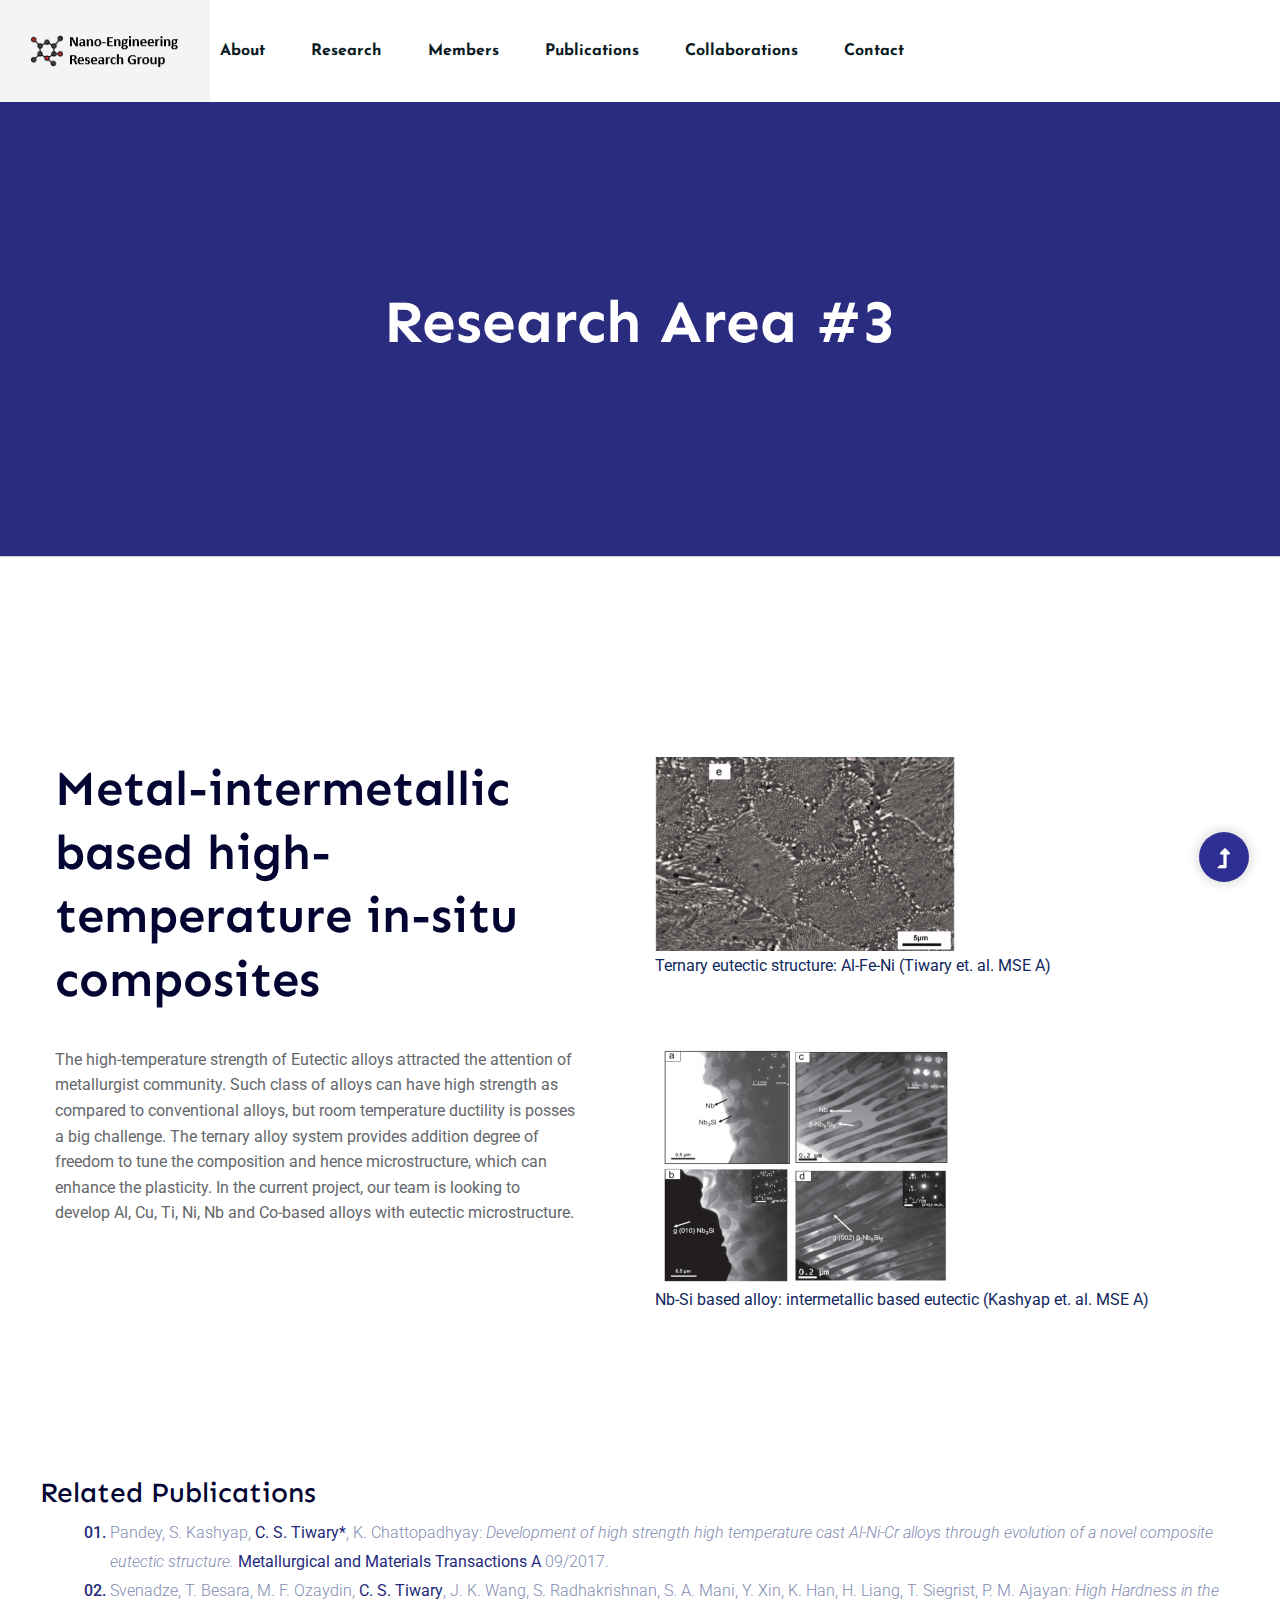
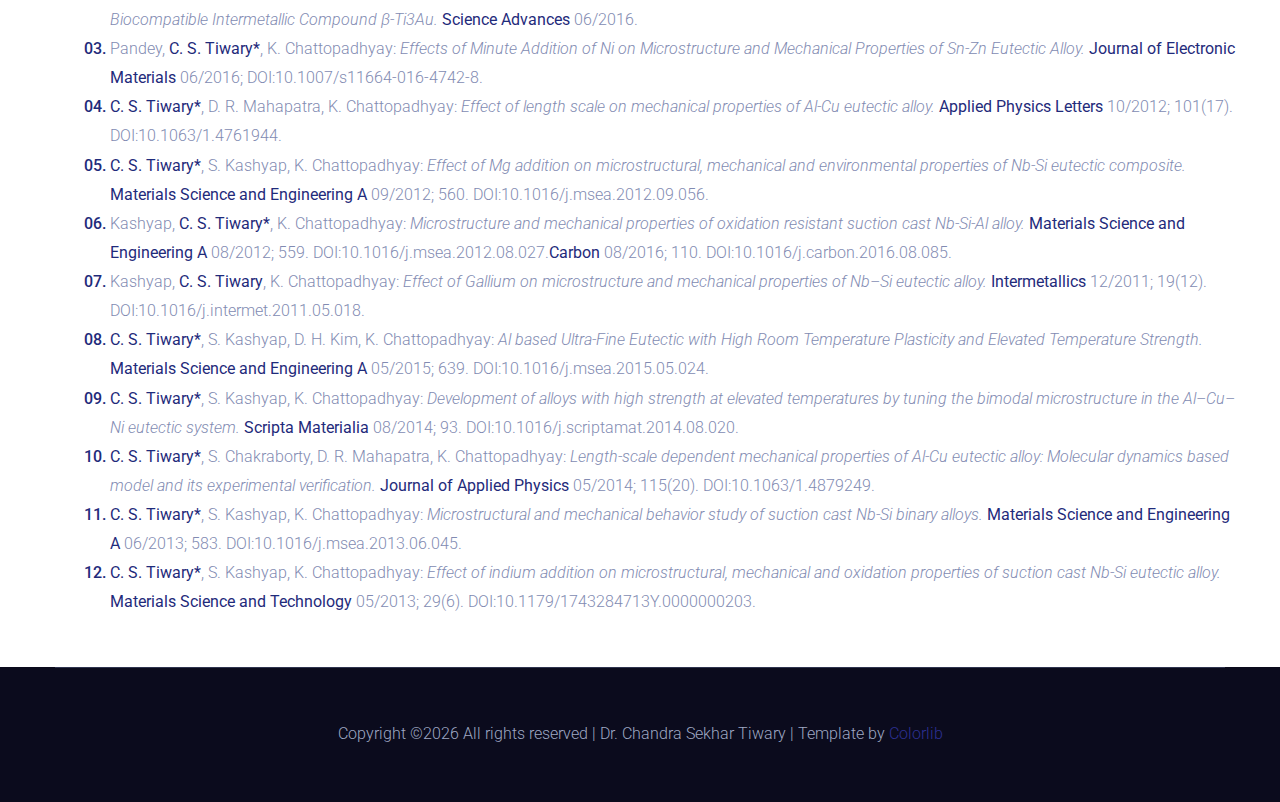
<file: area3.html>
<!doctype html>
<html class="no-js" lang="en">
<head>
    <meta charset="utf-8">
    <meta http-equiv="x-ua-compatible" content="ie=edge">
    <title> Nano-Engineering Group </title>
    <meta name="description" content="">
    <meta name="viewport" content="width=device-width, initial-scale=1">
    <link rel="manifest" href="site.webmanifest">
    <link rel="shortcut icon" type="image/x-png" href="assets/img/icon.png">

	<!-- CSS here -->
	<link rel="stylesheet" href="assets/css/bootstrap.min.css">
	<link rel="stylesheet" href="assets/css/owl.carousel.min.css">
	<link rel="stylesheet" href="assets/css/slicknav.css">
    <link rel="stylesheet" href="assets/css/flaticon.css">
    <link rel="stylesheet" href="assets/css/gijgo.css">
	<link rel="stylesheet" href="assets/css/animate.min.css">
	<link rel="stylesheet" href="assets/css/magnific-popup.css">
	<link rel="stylesheet" href="assets/css/fontawesome-all.min.css">	
	<link rel="stylesheet" href="assets/css/slick.css">
	<link rel="stylesheet" href="assets/css/nice-select.css">
	<link rel="stylesheet" href="assets/css/style.css">
</head>
<body>
    <header>
        <!-- Header Start -->
        <div class="header-area">
            <div class="main-header ">
                <div class="header-bottom header-sticky">
                    <!-- Logo -->
                    <div class="logo d-none d-lg-block">
                        <a href="index.html"><img src="assets/img/logo/logo.png" alt=""></a>
                    </div>
                    <div class="container">
                        <div class="menu-wrapper">
                            <!-- Logo -->
                            <div class="logo logo2 d-block d-lg-none">
                                <a href="index.html"><img src="assets/img/logo/logo.png" alt=""></a>
                            </div>
                            <!-- Main-menu -->
                            <div class="main-menu d-none d-lg-block">
                                <nav>
                                    <ul id="navigation">
                                        <li><a href="about.html">About</a></li>
                                        <li><a href="#">Research</a>
											<ul class="submenu">
                                                <li><a href="area1.html">Porous & Ultra-Low Density Materials</a></li>
                                                <li><a href="area2.html">2D Materials and Composites</a></li>
                                                <li><a href="area3.html">Metal-Intermetallics</a></li>
												<li><a href="area4.html">Structure & Properties Nanoparticles</a></li>
												<li><a href="area5.html">Bio-inspired Materials & 3D Printing</a></li>
												<li><a href="area6.html">Materials Engineering for Society</a></li>
                                            </ul>
										</li>
                                        <li><a href="members.html">Members</a></li>
										<li><a href="publications.html">Publications</a></li>
										<li><a href="collaborators.html">Collaborations</a></li>
                                        <li><a href="contact.html">Contact</a></li>
                                    </ul>
                                </nav>
                            </div>
                        </div>
                        <!-- Mobile Menu -->
                        <div class="col-12">
                            <div class="mobile_menu d-block d-lg-none"></div>
                        </div>
                    </div>
                </div>
            </div>
        </div>
        <!-- Header End -->
    </header>
    <main>
        <!--? Hero Start -->
        <div class="slider-area">
            <div class="slider-height2 d-flex align-items-center">
                <div class="container">
                    <div class="row">
                        <div class="col-xl-12">
                            <div class="hero-cap hero-cap2 text-center">
                                <h2>Research Area #3</h2>
                            </div>
                        </div>
                    </div>
                </div>
            </div>
        </div>
        <!-- Hero End -->
        <!--? About  Start-->
        <div class="about-area section-padding2">
            <div class="container">
                <div class="row">
                    <div class="col-lg-6 col-md-12">
                        <div class="about-caption mb-50">
                            <!-- Section Tittle -->
                            <div class="section-tittle mb-35">
                                <h2>Metal-intermetallic based high-temperature in-situ composites</h2>
                            </div>
                            <p>The high-temperature strength of Eutectic alloys attracted the attention of metallurgist community. Such class of alloys can have high strength as compared to conventional alloys, but room temperature ductility is posses a big challenge. The ternary alloy system provides addition degree of freedom to tune the composition and hence microstructure, which can enhance the plasticity. In the current project, our team is looking to develop Al, Cu, Ti, Ni, Nb and Co-based alloys with eutectic microstructure.
							</p>
                        </div>
                    </div>
                    <div class="col-lg-6 col-md-6">
                        <!-- about-img -->
                        <div class="about-img ">
                            <div class="about-font-img d-none d-lg-block">
                                <img src="assets/img/research/area3a.png" alt="">
								<p> Ternary eutectic structure: Al-Fe-Ni (Tiwary et. al. MSE A) </p>
								<br>
								<br>
                                <img src="assets/img/research/area3b.png" alt="">
								<p>Nb-Si based alloy: intermetallic based eutectic (Kashyap et. al. MSE A)</p>
							</div>
						</div>
					</div>
				</div>				
            </div>
        </div>
        <!-- About Law End-->
		<div class="about-details section-padding10">
            <div class="container">
                <div class="row justify-content-center">
                    <div class="col-lg-18">
                        <div class="about-details-cap mb-50">
							<h3> Related Publications </h3>
                            <ol class="ordered-list">
							<li><span>Pandey, S. Kashyap, <b>C. S. Tiwary*</b>, K. Chattopadhyay: <em>Development of high strength high temperature cast Al-Ni-Cr alloys through evolution of a novel composite eutectic structure.</em><b> Metallurgical and Materials Transactions A</b> 09/2017.</span></li>
							<li><span>Svenadze, T. Besara, M. F. Ozaydin, <b>C. S. Tiwary</b>, J. K. Wang, S. Radhakrishnan, S. A. Mani, Y. Xin, K. Han, H. Liang, T. Siegrist, P. M. Ajayan: <em>High Hardness in the Biocompatible Intermetallic Compound β-Ti3Au.</em><b> Science Advances</b> 06/2016.</span></li>
							<li><span>Pandey, <b>C. S. Tiwary*</b>, K. Chattopadhyay: <em>Effects of Minute Addition of Ni on Microstructure and Mechanical Properties of Sn-Zn Eutectic Alloy.</em><b> Journal of Electronic Materials</b> 06/2016; DOI:10.1007/s11664-016-4742-8.</span></li>
							<li><span><b>C. S. Tiwary*</b>, D. R. Mahapatra, K. Chattopadhyay: <em>Effect of length scale on mechanical properties of Al-Cu eutectic alloy.</em><b> Applied Physics Letters</b> 10/2012; 101(17). DOI:10.1063/1.4761944.</span></li>
							<li><span><b>C. S. Tiwary*</b>, S. Kashyap, K. Chattopadhyay: <em>Effect of Mg addition on microstructural, mechanical and environmental properties of Nb-Si eutectic composite.</em><b> Materials Science and Engineering A</b> 09/2012; 560. DOI:10.1016/j.msea.2012.09.056.</span></li>
							<li><span>Kashyap, <b>C. S. Tiwary*</b>, K. Chattopadhyay: <em>Microstructure and mechanical properties of oxidation resistant suction cast Nb-Si-Al alloy.</em><b> Materials Science and Engineering A</b> 08/2012; 559. DOI:10.1016/j.msea.2012.08.027.<b>Carbon</b> 08/2016; 110. DOI:10.1016/j.carbon.2016.08.085.</span></li>
							<li><span>Kashyap, <b>C. S. Tiwary</b>, K. Chattopadhyay: <em>Effect of Gallium on microstructure and mechanical properties of Nb–Si eutectic alloy.</em><b> Intermetallics</b> 12/2011; 19(12). DOI:10.1016/j.intermet.2011.05.018.</span></li>
							<li><span><b>C. S. Tiwary*</b>, S. Kashyap, D. H. Kim, K. Chattopadhyay: <em>Al based Ultra-Fine Eutectic with High Room Temperature Plasticity and Elevated Temperature Strength.</em><b> Materials Science and Engineering A</b> 05/2015; 639. DOI:10.1016/j.msea.2015.05.024.</span></li>
							<li><span><b>C. S. Tiwary*</b>, S. Kashyap, K. Chattopadhyay: <em>Development of alloys with high strength at elevated temperatures by tuning the bimodal microstructure in the Al–Cu–Ni eutectic system.</em><b> Scripta Materialia</b> 08/2014; 93. DOI:10.1016/j.scriptamat.2014.08.020.</span></li>
							<li><span><b>C. S. Tiwary*</b>, S. Chakraborty, D. R. Mahapatra, K. Chattopadhyay: <em>Length-scale dependent mechanical properties of Al-Cu eutectic alloy: Molecular dynamics based model and its experimental verification.</em><b> Journal of Applied Physics</b> 05/2014; 115(20). DOI:10.1063/1.4879249.</span></li>
							<li><span><b>C. S. Tiwary*</b>, S. Kashyap, K. Chattopadhyay: <em>Microstructural and mechanical behavior study of suction cast Nb-Si binary alloys.</em><b> Materials Science and Engineering A</b> 06/2013; 583. DOI:10.1016/j.msea.2013.06.045.</span></li>
							<li><span><b>C. S. Tiwary*</b>, S. Kashyap, K. Chattopadhyay: <em>Effect of indium addition on microstructural, mechanical and oxidation properties of suction cast Nb-Si eutectic alloy.</em><b> Materials Science and Technology</b> 05/2013; 29(6). DOI:10.1179/1743284713Y.0000000203.</span></li>
							</ol>
						</div>
					</div>
                </div>
            </div>
        </div>
    </main>
    <footer>
        <!--? Footer Start-->
        <div class="footer-area footer-bg">
            <div class="container">
                <!-- Footer Bottom -->
                <div class="footer-bottom">
                    <div class="row d-flex align-items-center">
                        <div class="col-lg-12">
                            <div class="footer-copy-right text-center">
                                <p><!-- Link back to Colorlib can't be removed. Template is licensed under CC BY 3.0. -->
  Copyright &copy;<script>document.write(new Date().getFullYear());</script> All rights reserved | Dr. Chandra Sekhar Tiwary | Template by <a href="https://colorlib.com" target="_blank">Colorlib</a>
  <!-- Link back to Colorlib can't be removed. Template is licensed under CC BY 3.0. --></p>
                            </div>
                        </div>
                    </div>
                </div>
            </div>
        </div>
        <!-- Footer End-->
    </footer>
    <!-- Scroll Up -->
    <div id="back-top" >
        <a title="Go to Top" href="#"> <i class="fas fa-level-up-alt"></i></a>
    </div>

    <!-- JS here -->

    <script src="./assets/js/vendor/modernizr-3.5.0.min.js"></script>
    <!-- Jquery, Popper, Bootstrap -->
    <script src="./assets/js/vendor/jquery-1.12.4.min.js"></script>
    <script src="./assets/js/popper.min.js"></script>
    <script src="./assets/js/bootstrap.min.js"></script>
    <!-- Jquery Mobile Menu -->
    <script src="./assets/js/jquery.slicknav.min.js"></script>

    <!-- Jquery Slick , Owl-Carousel Plugins -->
    <script src="./assets/js/owl.carousel.min.js"></script>
    <script src="./assets/js/slick.min.js"></script>
    <!-- One Page, Animated-HeadLin -->
    <script src="./assets/js/wow.min.js"></script>
    <script src="./assets/js/animated.headline.js"></script>
    <script src="./assets/js/jquery.magnific-popup.js"></script>

    <!-- Date Picker -->
    <script src="./assets/js/gijgo.min.js"></script>
    <!-- Nice-select, sticky -->
    <script src="./assets/js/jquery.nice-select.min.js"></script>
    <script src="./assets/js/jquery.sticky.js"></script>
    
    <!-- counter , waypoint -->
    <script src="./assets/js/jquery.counterup.min.js"></script>
    <script src="./assets/js/waypoints.min.js"></script>
    
    <!-- contact js -->
    <script src="./assets/js/contact.js"></script>
    <script src="./assets/js/jquery.form.js"></script>
    <script src="./assets/js/jquery.validate.min.js"></script>
    <script src="./assets/js/mail-script.js"></script>
    <script src="./assets/js/jquery.ajaxchimp.min.js"></script>
    
    <!-- Jquery Plugins, main Jquery -->	
    <script src="./assets/js/plugins.js"></script>
    <script src="./assets/js/main.js"></script>
    
    </body>
</html>
</file>
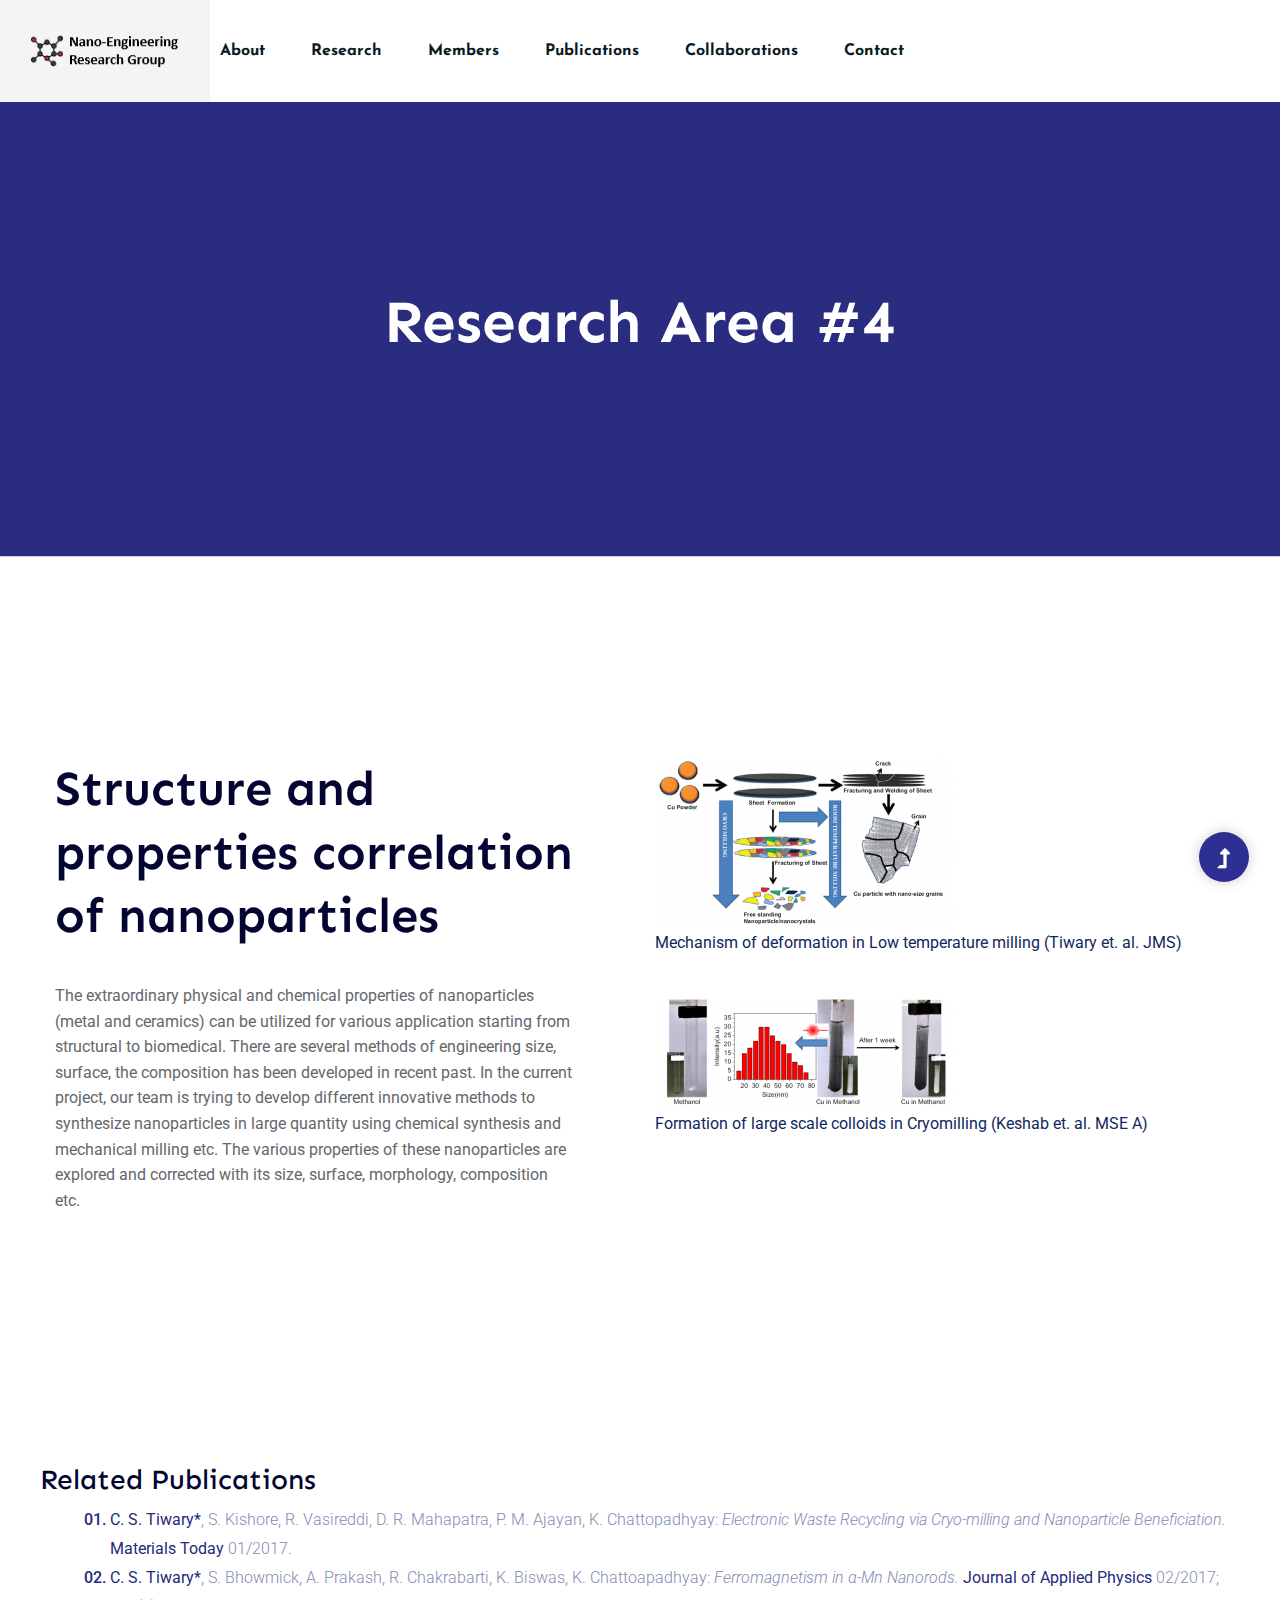
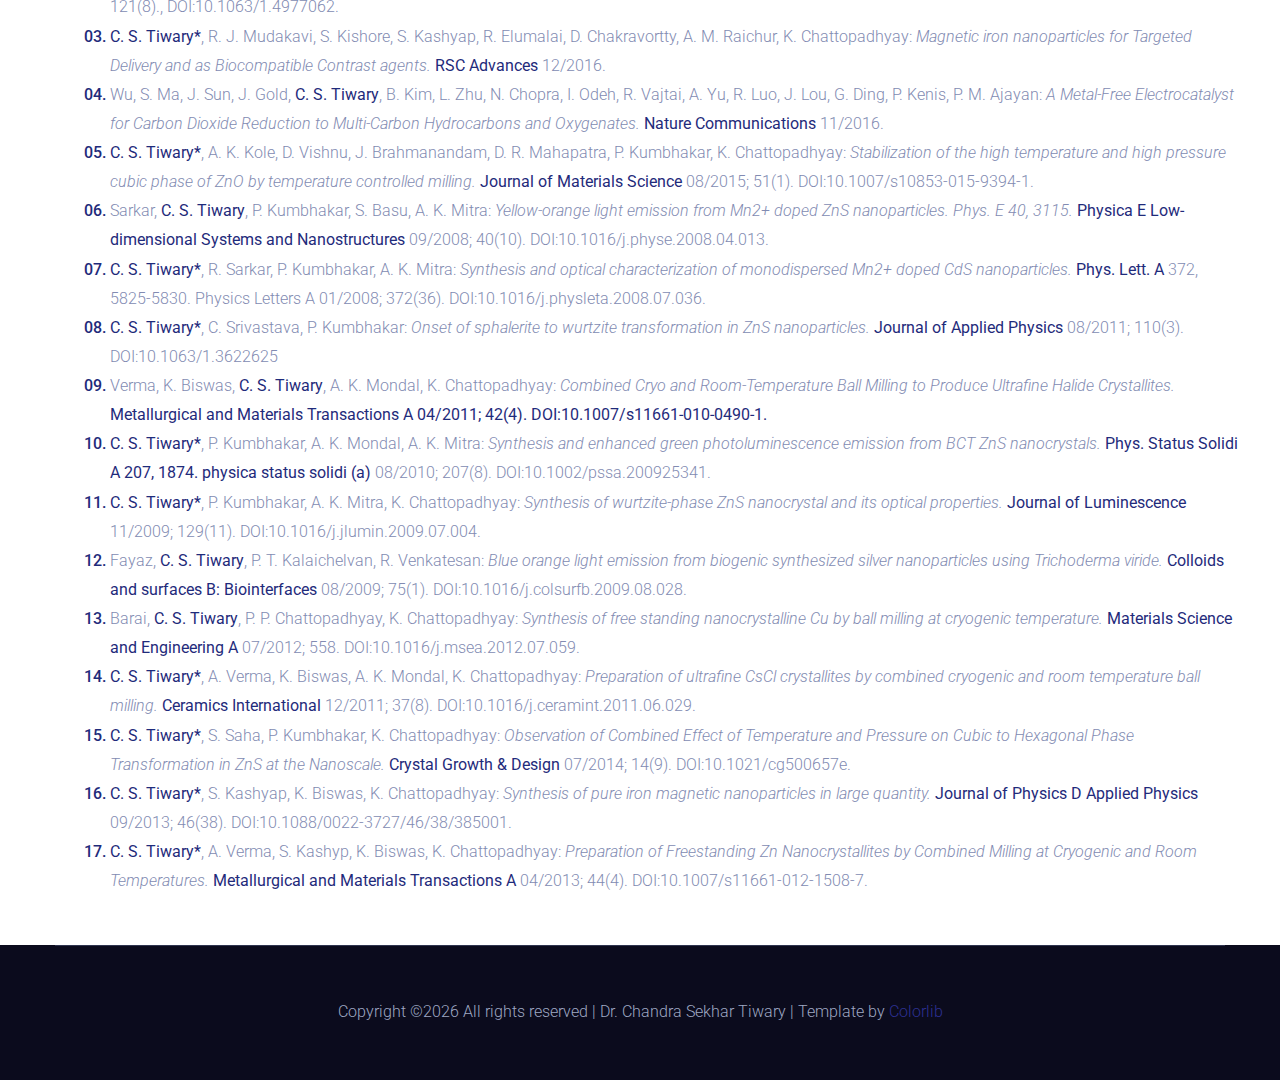
<file: area4.html>
<!doctype html>
<html class="no-js" lang="en">
<head>
    <meta charset="utf-8">
    <meta http-equiv="x-ua-compatible" content="ie=edge">
    <title> Nano-Engineering Group </title>
    <meta name="description" content="">
    <meta name="viewport" content="width=device-width, initial-scale=1">
    <link rel="manifest" href="site.webmanifest">
    <link rel="shortcut icon" type="image/x-png" href="assets/img/icon.png">

	<!-- CSS here -->
	<link rel="stylesheet" href="assets/css/bootstrap.min.css">
	<link rel="stylesheet" href="assets/css/owl.carousel.min.css">
	<link rel="stylesheet" href="assets/css/slicknav.css">
    <link rel="stylesheet" href="assets/css/flaticon.css">
    <link rel="stylesheet" href="assets/css/gijgo.css">
	<link rel="stylesheet" href="assets/css/animate.min.css">
	<link rel="stylesheet" href="assets/css/magnific-popup.css">
	<link rel="stylesheet" href="assets/css/fontawesome-all.min.css">	
	<link rel="stylesheet" href="assets/css/slick.css">
	<link rel="stylesheet" href="assets/css/nice-select.css">
	<link rel="stylesheet" href="assets/css/style.css">
</head>
<body>
    <header>
        <!-- Header Start -->
        <div class="header-area">
            <div class="main-header ">
                <div class="header-bottom header-sticky">
                    <!-- Logo -->
                    <div class="logo d-none d-lg-block">
                        <a href="index.html"><img src="assets/img/logo/logo.png" alt=""></a>
                    </div>
                    <div class="container">
                        <div class="menu-wrapper">
                            <!-- Logo -->
                            <div class="logo logo2 d-block d-lg-none">
                                <a href="index.html"><img src="assets/img/logo/logo.png" alt=""></a>
                            </div>
                            <!-- Main-menu -->
                            <div class="main-menu d-none d-lg-block">
                                <nav>
                                    <ul id="navigation">
                                        <li><a href="about.html">About</a></li>
                                        <li><a href="#">Research</a>
											<ul class="submenu">
                                                <li><a href="area1.html">Porous & Ultra-Low Density Materials</a></li>
                                                <li><a href="area2.html">2D Materials and Composites</a></li>
                                                <li><a href="area3.html">Metal-Intermetallics</a></li>
												<li><a href="area4.html">Structure & Properties Nanoparticles</a></li>
												<li><a href="area5.html">Bio-inspired Materials & 3D Printing</a></li>
												<li><a href="area6.html">Materials Engineering for Society</a></li>
                                            </ul>
										</li>
                                        <li><a href="members.html">Members</a></li>
										<li><a href="publications.html">Publications</a></li>
										<li><a href="collaborators.html">Collaborations</a></li>
                                        <li><a href="contact.html">Contact</a></li>
                                    </ul>
                                </nav>
                            </div>
                        </div>
                        <!-- Mobile Menu -->
                        <div class="col-12">
                            <div class="mobile_menu d-block d-lg-none"></div>
                        </div>
                    </div>
                </div>
            </div>
        </div>
        <!-- Header End -->
    </header>
    <main>
        <!--? Hero Start -->
        <div class="slider-area">
            <div class="slider-height2 d-flex align-items-center">
                <div class="container">
                    <div class="row">
                        <div class="col-xl-12">
                            <div class="hero-cap hero-cap2 text-center">
                                <h2>Research Area #4</h2>
                            </div>
                        </div>
                    </div>
                </div>
            </div>
        </div>
        <!-- Hero End -->
        <!--? About  Start-->
        <div class="about-area section-padding2">
            <div class="container">
                <div class="row">
                    <div class="col-lg-6 col-md-12">
                        <div class="about-caption mb-50">
                            <!-- Section Tittle -->
                            <div class="section-tittle mb-35">
                                <h2>Structure and properties correlation of nanoparticles  </h2>
                            </div>
                            <p>The extraordinary physical and chemical properties of nanoparticles (metal and ceramics) can be utilized for various application starting from structural to biomedical. There are several methods of engineering size, surface, the composition has been developed in recent past. In the current project, our team is trying to develop different innovative methods to synthesize nanoparticles in large quantity using chemical synthesis and mechanical milling etc. The various properties of these nanoparticles are explored and corrected with its size, surface, morphology, composition etc.
							</p>
                        </div>
                    </div>
                    <div class="col-lg-6 col-md-6">
                        <!-- about-img -->
                        <div class="about-img ">
                            <div class="about-font-img d-none d-lg-block">
                                <img src="assets/img/research/area4a.png" alt="">
								<p>Mechanism of deformation in Low temperature milling (Tiwary et. al. JMS)</p>
								<br>
                                <img src="assets/img/research/area4b.png" alt="">
								<p>Formation of large scale colloids in Cryomilling (Keshab et. al. MSE A)</p>
								<br>
							</div>
						</div>
					</div>
				</div>				
            </div>
        </div>
        <!-- About Law End-->
		<div class="about-details section-padding10">
            <div class="container">
                <div class="row justify-content-center">
                    <div class="col-lg-18">
                        <div class="about-details-cap mb-50">
							<h3> Related Publications </h3>
                            <ol class="ordered-list">
								<li><span><b>C. S. Tiwary*</b>, S. Kishore, R. Vasireddi, D. R. Mahapatra, P. M. Ajayan, K. Chattopadhyay: <em>Electronic Waste Recycling via Cryo-milling and Nanoparticle Beneficiation.</em><b> Materials Today</b> 01/2017.</span></li>
								<li><span><b>C. S. Tiwary*</b>, S. Bhowmick, A. Prakash, R. Chakrabarti, K. Biswas, K. Chattoapadhyay: <em>Ferromagnetism in α-Mn Nanorods.</em><b> Journal of Applied Physics</b> 02/2017; 121(8)., DOI:10.1063/1.4977062.</span></li>
								<li><span><b>C. S. Tiwary*</b>, R. J. Mudakavi, S. Kishore, S. Kashyap, R. Elumalai, D. Chakravortty, A. M. Raichur, K. Chattopadhyay: <em>Magnetic iron nanoparticles for Targeted Delivery and as Biocompatible Contrast agents.</em><b> RSC Advances</b> 12/2016.</span></li>
								<li><span>Wu, S. Ma, J. Sun, J. Gold, <b>C. S. Tiwary</b>, B. Kim, L. Zhu, N. Chopra, I. Odeh, R. Vajtai, A. Yu, R. Luo, J. Lou, G. Ding, P. Kenis, P. M. Ajayan: <em>A Metal-Free Electrocatalyst for Carbon Dioxide Reduction to Multi-Carbon Hydrocarbons and Oxygenates.</em><b> Nature Communications</b> 11/2016.</span></li>
								<li><span><b>C. S. Tiwary*</b>, A. K. Kole, D. Vishnu, J. Brahmanandam, D. R. Mahapatra, P. Kumbhakar, K. Chattopadhyay: <em>Stabilization of the high temperature and high pressure cubic phase of ZnO by temperature controlled milling.</em><b> Journal of Materials Science</b> 08/2015; 51(1). DOI:10.1007/s10853-015-9394-1.	</span></li>
								<li><span>Sarkar, <b>C. S. Tiwary</b>, P. Kumbhakar, S. Basu, A. K. Mitra: <em>Yellow-orange light emission from Mn2+ doped ZnS nanoparticles. Phys. E 40, 3115.</em><b> Physica E Low-dimensional Systems and Nanostructures</b> 09/2008; 40(10). DOI:10.1016/j.physe.2008.04.013.</span></li>
								<li><span><b>C. S. Tiwary*</b>, R. Sarkar, P. Kumbhakar, A. K. Mitra: <em>Synthesis and optical characterization of monodispersed Mn2+ doped CdS nanoparticles.</em><b> Phys. Lett. A</b> 372, 5825-5830. Physics Letters A 01/2008; 372(36). DOI:10.1016/j.physleta.2008.07.036.</span></li>
								<li><span><b>C. S. Tiwary*</b>, C. Srivastava, P. Kumbhakar: <em>Onset of sphalerite to wurtzite transformation in ZnS nanoparticles.</em><b> Journal of Applied Physics</b> 08/2011; 110(3). DOI:10.1063/1.3622625</span></li>
								<li><span>Verma, K. Biswas, <b>C. S. Tiwary</b>, A. K. Mondal, K. Chattopadhyay: <em>Combined Cryo and Room-Temperature Ball Milling to Produce Ultrafine Halide Crystallites.</em><b> Metallurgical and Materials Transactions A 04/2011; 42(4). DOI:10.1007/s11661-010-0490-1.</span></li>
								<li><span><b>C. S. Tiwary*</b>, P. Kumbhakar, A. K. Mondal, A. K. Mitra: <em>Synthesis and enhanced green photoluminescence emission from BCT ZnS nanocrystals.</em><b> Phys. Status Solidi A 207, 1874. physica status solidi (a)</b> 08/2010; 207(8). DOI:10.1002/pssa.200925341.</span></li>
								<li><span><b>C. S. Tiwary*</b>, P. Kumbhakar, A. K. Mitra, K. Chattopadhyay: <em>Synthesis of wurtzite-phase ZnS nanocrystal and its optical properties.</em><b> Journal of Luminescence</b> 11/2009; 129(11). DOI:10.1016/j.jlumin.2009.07.004.</span></li>
								<li><span>Fayaz, <b>C. S. Tiwary</b>, P. T. Kalaichelvan, R. Venkatesan: <em>Blue orange light emission from biogenic synthesized silver nanoparticles using Trichoderma viride.</em><b> Colloids and surfaces B: Biointerfaces</b> 08/2009; 75(1). DOI:10.1016/j.colsurfb.2009.08.028.</span></li>
								<li><span>Barai, <b>C. S. Tiwary</b>, P. P. Chattopadhyay, K. Chattopadhyay: <em>Synthesis of free standing nanocrystalline Cu by ball milling at cryogenic temperature.</em><b> Materials Science and Engineering A</b> 07/2012; 558. DOI:10.1016/j.msea.2012.07.059.</span></li>
								<li><span><b>C. S. Tiwary*</b>, A. Verma, K. Biswas, A. K. Mondal, K. Chattopadhyay: <em>Preparation of ultrafine CsCl crystallites by combined cryogenic and room temperature ball milling.</em><b> Ceramics International</b> 12/2011; 37(8). DOI:10.1016/j.ceramint.2011.06.029.</span></li>
								<li><span><b>C. S. Tiwary*</b>, S. Saha, P. Kumbhakar, K. Chattopadhyay: <em>Observation of Combined Effect of Temperature and Pressure on Cubic to Hexagonal Phase Transformation in ZnS at the Nanoscale.</em><b> Crystal Growth & Design</b> 07/2014; 14(9). DOI:10.1021/cg500657e.</span></li>
								<li><span><b>C. S. Tiwary*</b>, S. Kashyap, K. Biswas, K. Chattopadhyay: <em>Synthesis of pure iron magnetic nanoparticles in large quantity.</em><b> Journal of Physics D Applied Physics</b> 09/2013; 46(38). DOI:10.1088/0022-3727/46/38/385001.</span></li>
								<li><span><b>C. S. Tiwary*</b>, A. Verma, S. Kashyp, K. Biswas, K. Chattopadhyay: <em>Preparation of Freestanding Zn Nanocrystallites by Combined Milling at Cryogenic and Room Temperatures.</em><b> Metallurgical and Materials Transactions A</b> 04/2013; 44(4). DOI:10.1007/s11661-012-1508-7.</span></li>
							</ol>
						</div>
					</div>
                </div>
            </div>
        </div>
    </main>
    <footer>
        <!--? Footer Start-->
        <div class="footer-area footer-bg">
            <div class="container">
                <!-- Footer Bottom -->
                <div class="footer-bottom">
                    <div class="row d-flex align-items-center">
                        <div class="col-lg-12">
                            <div class="footer-copy-right text-center">
                                <p><!-- Link back to Colorlib can't be removed. Template is licensed under CC BY 3.0. -->
  Copyright &copy;<script>document.write(new Date().getFullYear());</script> All rights reserved | Dr. Chandra Sekhar Tiwary | Template by <a href="https://colorlib.com" target="_blank">Colorlib</a>
  <!-- Link back to Colorlib can't be removed. Template is licensed under CC BY 3.0. --></p>
                            </div>
                        </div>
                    </div>
                </div>
            </div>
        </div>
        <!-- Footer End-->
    </footer>
    <!-- Scroll Up -->
    <div id="back-top" >
        <a title="Go to Top" href="#"> <i class="fas fa-level-up-alt"></i></a>
    </div>

    <!-- JS here -->

    <script src="./assets/js/vendor/modernizr-3.5.0.min.js"></script>
    <!-- Jquery, Popper, Bootstrap -->
    <script src="./assets/js/vendor/jquery-1.12.4.min.js"></script>
    <script src="./assets/js/popper.min.js"></script>
    <script src="./assets/js/bootstrap.min.js"></script>
    <!-- Jquery Mobile Menu -->
    <script src="./assets/js/jquery.slicknav.min.js"></script>

    <!-- Jquery Slick , Owl-Carousel Plugins -->
    <script src="./assets/js/owl.carousel.min.js"></script>
    <script src="./assets/js/slick.min.js"></script>
    <!-- One Page, Animated-HeadLin -->
    <script src="./assets/js/wow.min.js"></script>
    <script src="./assets/js/animated.headline.js"></script>
    <script src="./assets/js/jquery.magnific-popup.js"></script>

    <!-- Date Picker -->
    <script src="./assets/js/gijgo.min.js"></script>
    <!-- Nice-select, sticky -->
    <script src="./assets/js/jquery.nice-select.min.js"></script>
    <script src="./assets/js/jquery.sticky.js"></script>
    
    <!-- counter , waypoint -->
    <script src="./assets/js/jquery.counterup.min.js"></script>
    <script src="./assets/js/waypoints.min.js"></script>
    
    <!-- contact js -->
    <script src="./assets/js/contact.js"></script>
    <script src="./assets/js/jquery.form.js"></script>
    <script src="./assets/js/jquery.validate.min.js"></script>
    <script src="./assets/js/mail-script.js"></script>
    <script src="./assets/js/jquery.ajaxchimp.min.js"></script>
    
    <!-- Jquery Plugins, main Jquery -->	
    <script src="./assets/js/plugins.js"></script>
    <script src="./assets/js/main.js"></script>
    
    </body>
</html>
</file>
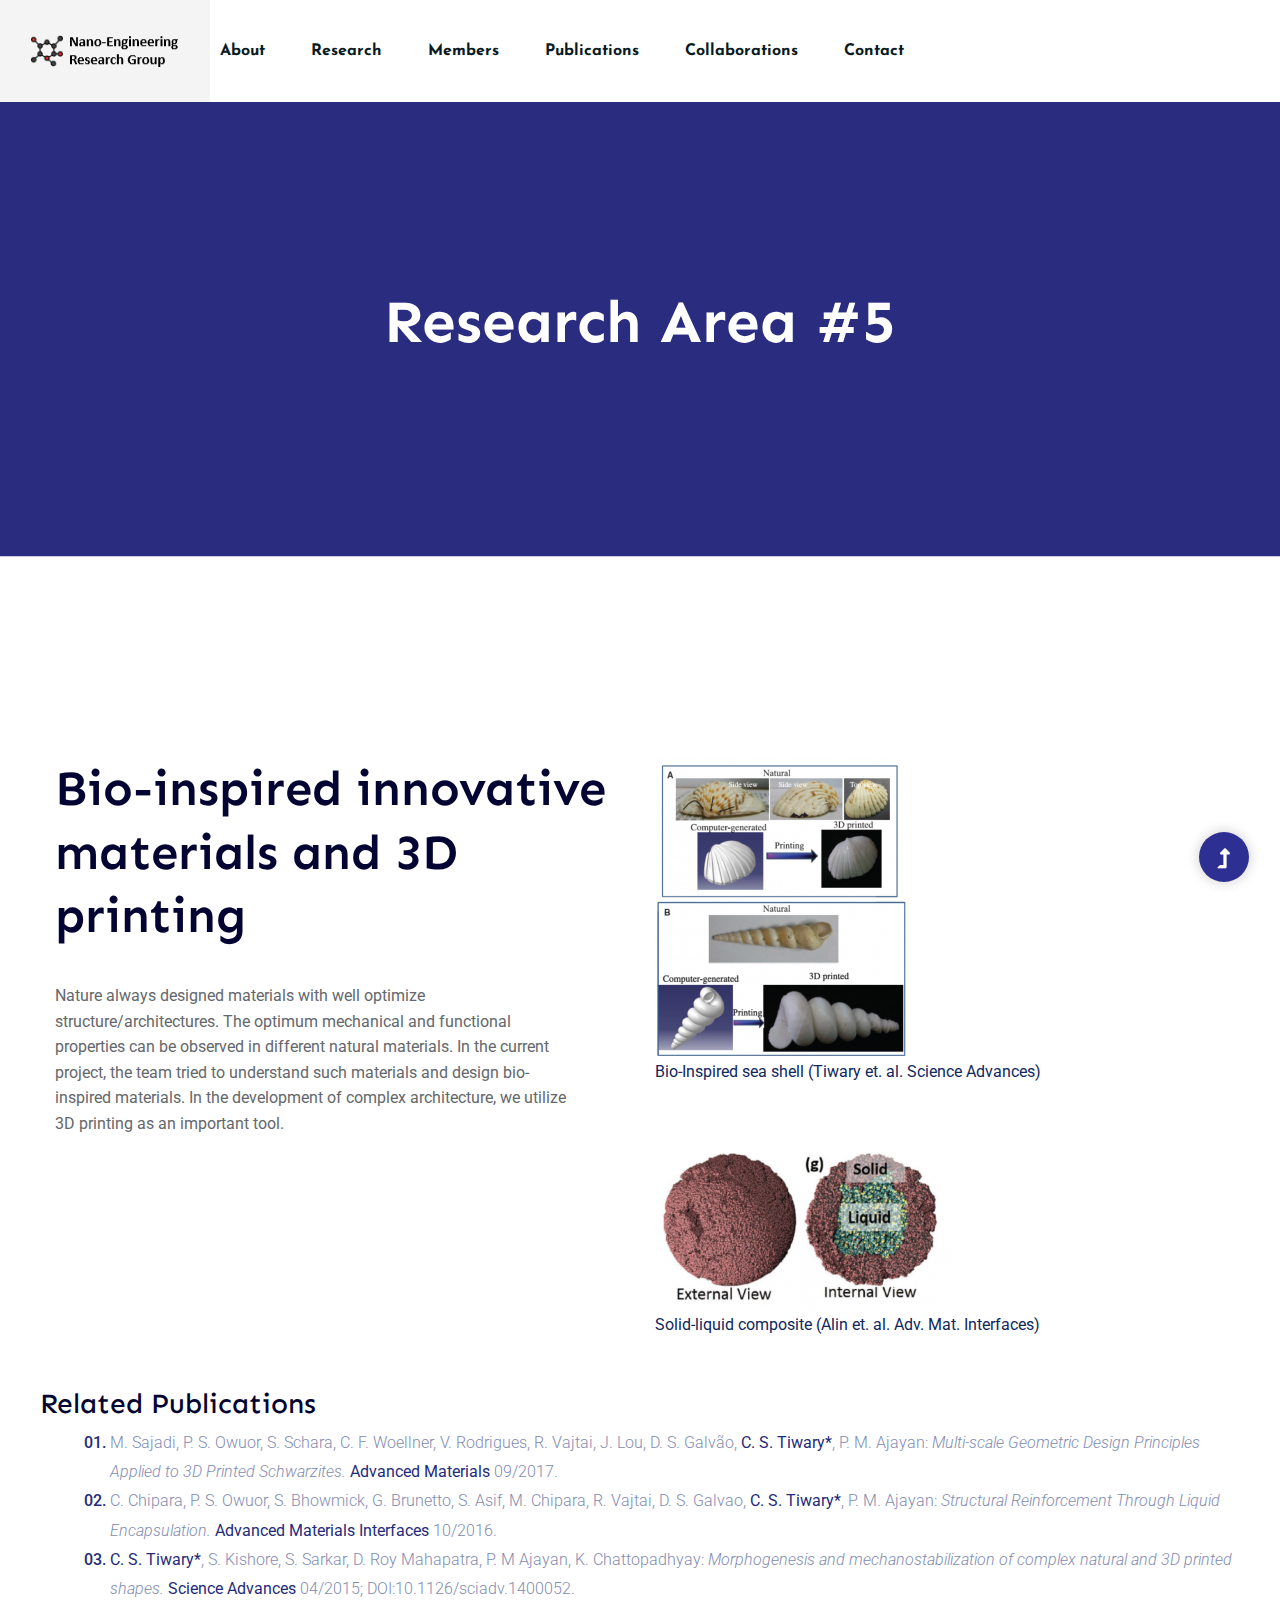
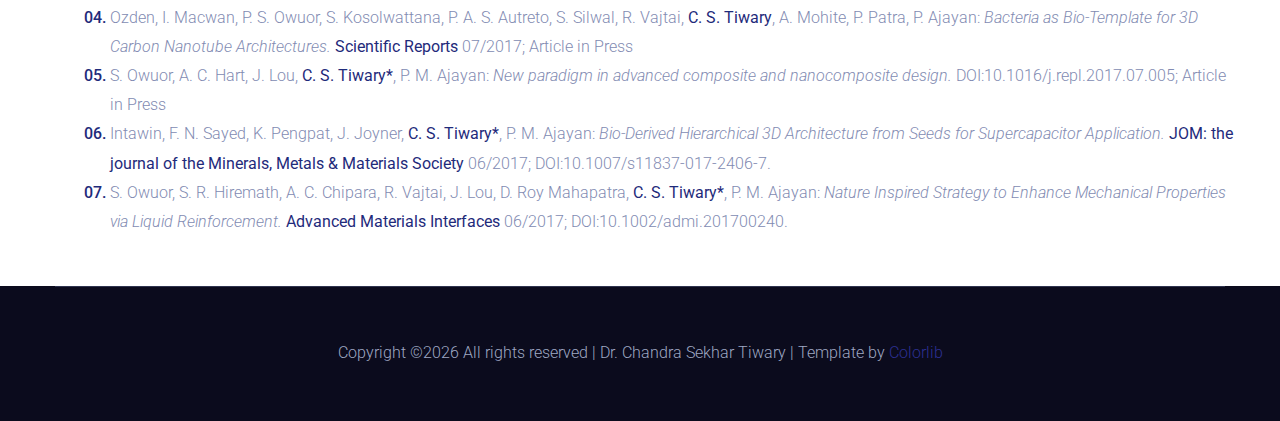
<file: area5.html>
<!doctype html>
<html class="no-js" lang="en">
<head>
    <meta charset="utf-8">
    <meta http-equiv="x-ua-compatible" content="ie=edge">
    <title> Nano-Engineering Group </title>
    <meta name="description" content="">
    <meta name="viewport" content="width=device-width, initial-scale=1">
    <link rel="manifest" href="site.webmanifest">
    <link rel="shortcut icon" type="image/x-png" href="assets/img/icon.png">

	<!-- CSS here -->
	<link rel="stylesheet" href="assets/css/bootstrap.min.css">
	<link rel="stylesheet" href="assets/css/owl.carousel.min.css">
	<link rel="stylesheet" href="assets/css/slicknav.css">
    <link rel="stylesheet" href="assets/css/flaticon.css">
    <link rel="stylesheet" href="assets/css/gijgo.css">
	<link rel="stylesheet" href="assets/css/animate.min.css">
	<link rel="stylesheet" href="assets/css/magnific-popup.css">
	<link rel="stylesheet" href="assets/css/fontawesome-all.min.css">	
	<link rel="stylesheet" href="assets/css/slick.css">
	<link rel="stylesheet" href="assets/css/nice-select.css">
	<link rel="stylesheet" href="assets/css/style.css">
</head>
<body>
    <header>
        <!-- Header Start -->
        <div class="header-area">
            <div class="main-header ">
                <div class="header-bottom header-sticky">
                    <!-- Logo -->
                    <div class="logo d-none d-lg-block">
                        <a href="index.html"><img src="assets/img/logo/logo.png" alt=""></a>
                    </div>
                    <div class="container">
                        <div class="menu-wrapper">
                            <!-- Logo -->
                            <div class="logo logo2 d-block d-lg-none">
                                <a href="index.html"><img src="assets/img/logo/logo.png" alt=""></a>
                            </div>
                            <!-- Main-menu -->
                            <div class="main-menu d-none d-lg-block">
                                <nav>
                                    <ul id="navigation">
                                        <li><a href="about.html">About</a></li>
                                        <li><a href="#">Research</a>
											<ul class="submenu">
                                                <li><a href="area1.html">Porous & Ultra-Low Density Materials</a></li>
                                                <li><a href="area2.html">2D Materials and Composites</a></li>
                                                <li><a href="area3.html">Metal-Intermetallics</a></li>
												<li><a href="area4.html">Structure & Properties Nanoparticles</a></li>
												<li><a href="area5.html">Bio-inspired Materials & 3D Printing</a></li>
												<li><a href="area6.html">Materials Engineering for Society</a></li>
                                            </ul>
										</li>
                                        <li><a href="members.html">Members</a></li>
										<li><a href="publications.html">Publications</a></li>
										<li><a href="collaborators.html">Collaborations</a></li>
                                        <li><a href="contact.html">Contact</a></li>
                                    </ul>
                                </nav>
                            </div>
                        </div>
                        <!-- Mobile Menu -->
                        <div class="col-12">
                            <div class="mobile_menu d-block d-lg-none"></div>
                        </div>
                    </div>
                </div>
            </div>
        </div>
        <!-- Header End -->
    </header>
    <main>
        <!--? Hero Start -->
        <div class="slider-area">
            <div class="slider-height2 d-flex align-items-center">
                <div class="container">
                    <div class="row">
                        <div class="col-xl-12">
                            <div class="hero-cap hero-cap2 text-center">
                                <h2>Research Area #5</h2>
                            </div>
                        </div>
                    </div>
                </div>
            </div>
        </div>
        <!-- Hero End -->
        <!--? About  Start-->
        <div class="about-area section-padding2">
            <div class="container">
                <div class="row">
                    <div class="col-lg-6 col-md-12">
                        <div class="about-caption mb-50">
                            <!-- Section Tittle -->
                            <div class="section-tittle mb-35">
                                <h2>Bio-inspired innovative materials and 3D printing</h2>
                            </div>
                            <p>Nature always designed materials with well optimize structure/architectures. The optimum mechanical and functional properties can be observed in different natural materials. In the current project, the team tried to understand such materials and design bio-inspired materials. In the development of complex architecture, we utilize 3D printing as an important tool.
							</p>
                        </div>
                    </div>
                    <div class="col-lg-6 col-md-6">
                        <!-- about-img -->
                        <div class="about-img ">
                            <div class="about-font-img d-none d-lg-block">
                                <img src="assets/img/research/area5a.png" alt="">
								<p>Bio-Inspired sea shell (Tiwary et. al. Science Advances)</p>
								<br>
								<br>
                                <img src="assets/img/research/area5b.png" alt="">
								<p>Solid-liquid composite (Alin et. al. Adv. Mat. Interfaces)</p>
							</div>
						</div>
					</div>
				</div>				
            </div>
        </div>
        <!-- About Law End-->
		<div class="about-details section-padding10">
            <div class="container">
                <div class="row justify-content-center">
                    <div class="col-lg-18">
                        <div class="about-details-cap mb-50">
							<h3> Related Publications </h3>
                            <ol class="ordered-list">
								<li><span>M. Sajadi, P. S. Owuor, S. Schara, C. F. Woellner, V. Rodrigues, R. Vajtai, J. Lou, D. S. Galvão, <b>C. S. Tiwary*</b>, P. M. Ajayan: <em>Multi-scale Geometric Design Principles Applied to 3D Printed Schwarzites.</em><b> Advanced Materials</b> 09/2017.</span></li>
								<li><span>C. Chipara, P. S. Owuor, S. Bhowmick, G. Brunetto, S. Asif, M. Chipara, R. Vajtai, D. S. Galvao, <b>C. S. Tiwary*</b>, P. M. Ajayan: <em>Structural Reinforcement Through Liquid Encapsulation.</em><b> Advanced Materials Interfaces</b> 10/2016.</span></li>
								<li><span><b>C. S. Tiwary*</b>, S. Kishore, S. Sarkar, D. Roy Mahapatra, P. M Ajayan, K. Chattopadhyay: <em>Morphogenesis and mechanostabilization of complex natural and 3D printed shapes.</em><b> Science Advances</b> 04/2015; DOI:10.1126/sciadv.1400052.</span></li>
								<li><span>Ozden, I. Macwan, P. S. Owuor, S. Kosolwattana, P. A. S. Autreto, S. Silwal, R. Vajtai, <b>C. S. Tiwary</b>, A. Mohite, P. Patra, P. Ajayan: <em>Bacteria as Bio-Template for 3D Carbon Nanotube Architectures.</em><b> Scientific Reports</b> 07/2017; Article in Press</span></li>
								<li><span>S. Owuor, A. C. Hart, J. Lou, <b>C. S. Tiwary*</b>, P. M. Ajayan: <em>New paradigm in advanced composite and nanocomposite design.</em> DOI:10.1016/j.repl.2017.07.005; Article in Press</span></li>
								<li><span>Intawin, F. N. Sayed, K. Pengpat, J. Joyner, <b>C. S. Tiwary*</b>, P. M. Ajayan: <em>Bio-Derived Hierarchical 3D Architecture from Seeds for Supercapacitor Application.</em><b> JOM: the journal of the Minerals, Metals & Materials Society</b> 06/2017; DOI:10.1007/s11837-017-2406-7.</span></li>
								<li><span>S. Owuor, S. R. Hiremath, A. C. Chipara, R. Vajtai, J. Lou, D. Roy Mahapatra, <b>C. S. Tiwary*</b>, P. M. Ajayan: <em>Nature Inspired Strategy to Enhance Mechanical Properties via Liquid Reinforcement.</em><b> Advanced Materials Interfaces</b> 06/2017; DOI:10.1002/admi.201700240.</span></li>
							</ol>
						</div>
					</div>
                </div>
            </div>
        </div>
    </main>
    <footer>
        <!--? Footer Start-->
        <div class="footer-area footer-bg">
            <div class="container">
                <!-- Footer Bottom -->
                <div class="footer-bottom">
                    <div class="row d-flex align-items-center">
                        <div class="col-lg-12">
                            <div class="footer-copy-right text-center">
                                <p><!-- Link back to Colorlib can't be removed. Template is licensed under CC BY 3.0. -->
  Copyright &copy;<script>document.write(new Date().getFullYear());</script> All rights reserved | Dr. Chandra Sekhar Tiwary | Template by <a href="https://colorlib.com" target="_blank">Colorlib</a>
  <!-- Link back to Colorlib can't be removed. Template is licensed under CC BY 3.0. --></p>
                            </div>
                        </div>
                    </div>
                </div>
            </div>
        </div>
        <!-- Footer End-->
    </footer>
    <!-- Scroll Up -->
    <div id="back-top" >
        <a title="Go to Top" href="#"> <i class="fas fa-level-up-alt"></i></a>
    </div>

    <!-- JS here -->

    <script src="./assets/js/vendor/modernizr-3.5.0.min.js"></script>
    <!-- Jquery, Popper, Bootstrap -->
    <script src="./assets/js/vendor/jquery-1.12.4.min.js"></script>
    <script src="./assets/js/popper.min.js"></script>
    <script src="./assets/js/bootstrap.min.js"></script>
    <!-- Jquery Mobile Menu -->
    <script src="./assets/js/jquery.slicknav.min.js"></script>

    <!-- Jquery Slick , Owl-Carousel Plugins -->
    <script src="./assets/js/owl.carousel.min.js"></script>
    <script src="./assets/js/slick.min.js"></script>
    <!-- One Page, Animated-HeadLin -->
    <script src="./assets/js/wow.min.js"></script>
    <script src="./assets/js/animated.headline.js"></script>
    <script src="./assets/js/jquery.magnific-popup.js"></script>

    <!-- Date Picker -->
    <script src="./assets/js/gijgo.min.js"></script>
    <!-- Nice-select, sticky -->
    <script src="./assets/js/jquery.nice-select.min.js"></script>
    <script src="./assets/js/jquery.sticky.js"></script>
    
    <!-- counter , waypoint -->
    <script src="./assets/js/jquery.counterup.min.js"></script>
    <script src="./assets/js/waypoints.min.js"></script>
    
    <!-- contact js -->
    <script src="./assets/js/contact.js"></script>
    <script src="./assets/js/jquery.form.js"></script>
    <script src="./assets/js/jquery.validate.min.js"></script>
    <script src="./assets/js/mail-script.js"></script>
    <script src="./assets/js/jquery.ajaxchimp.min.js"></script>
    
    <!-- Jquery Plugins, main Jquery -->	
    <script src="./assets/js/plugins.js"></script>
    <script src="./assets/js/main.js"></script>
    
    </body>
</html>
</file>
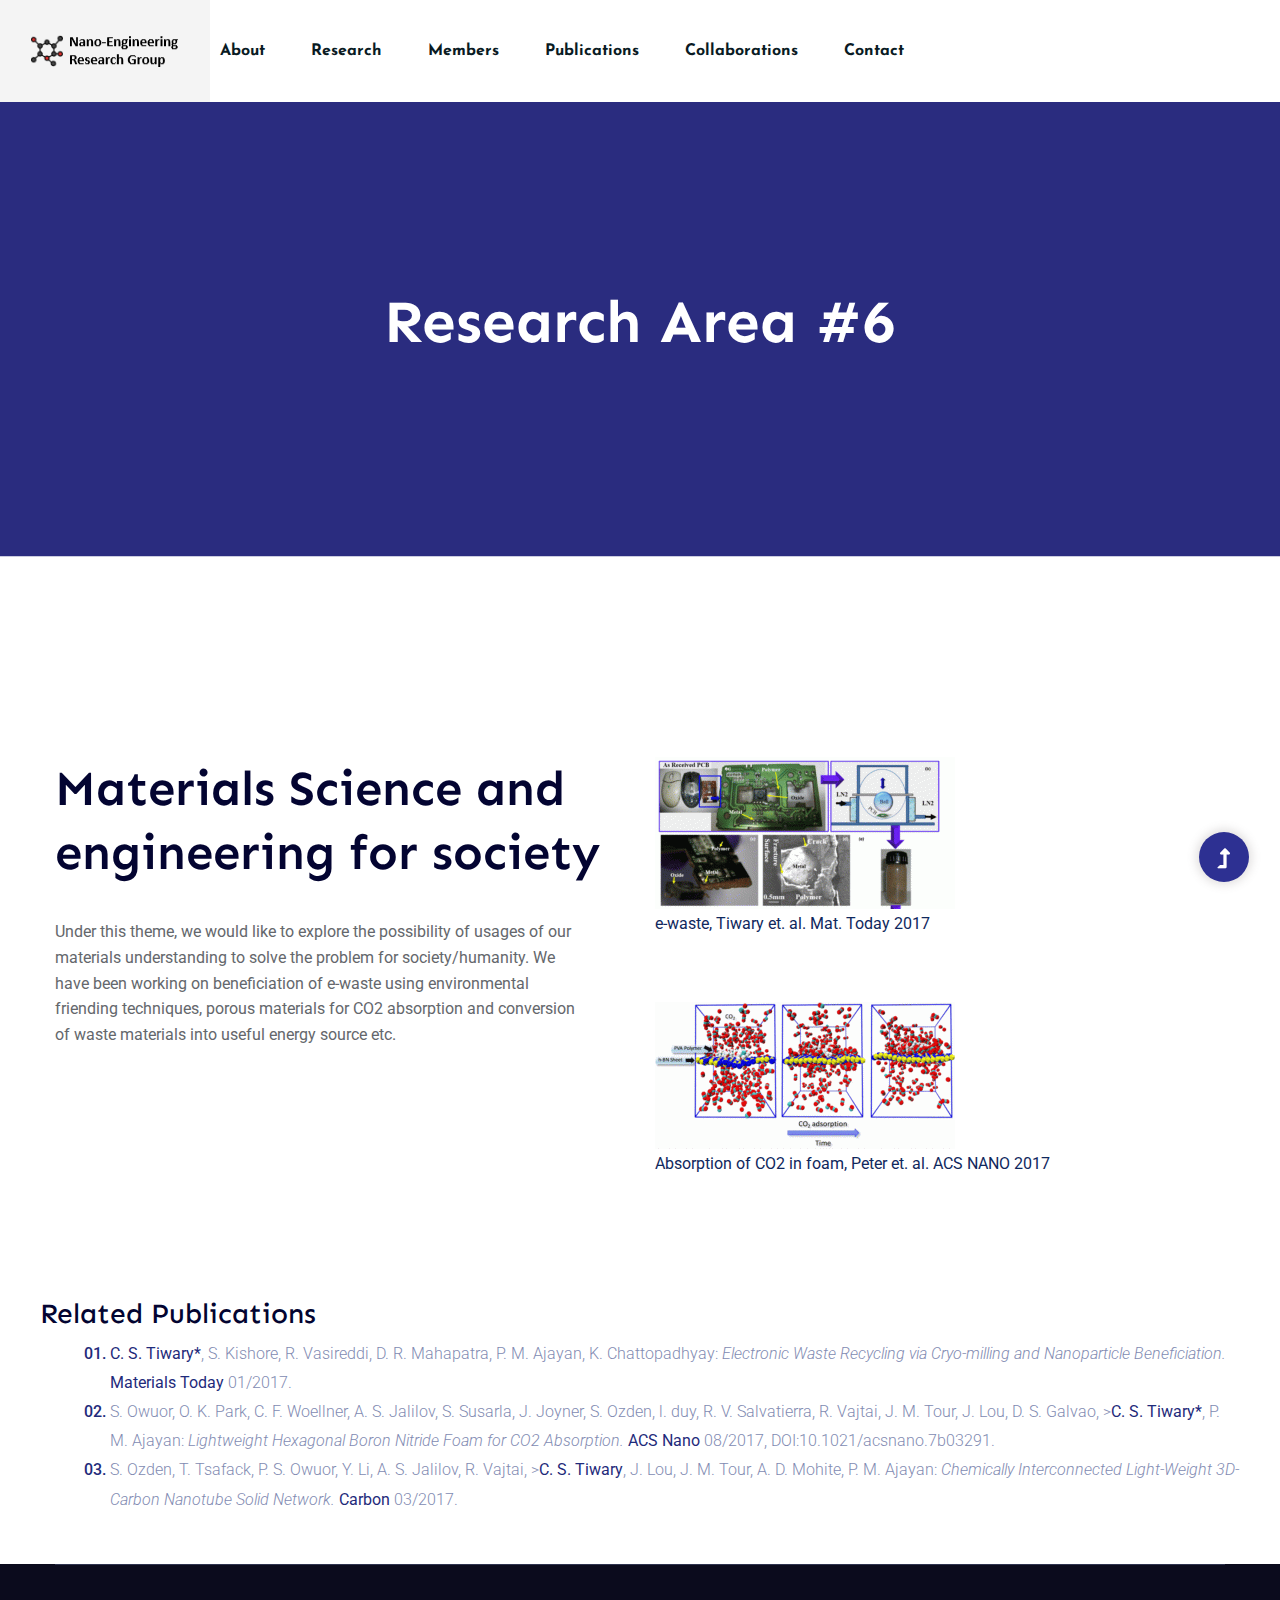
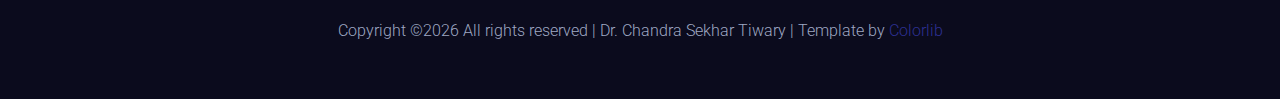
<file: area6.html>
<!doctype html>
<html class="no-js" lang="en">
<head>
    <meta charset="utf-8">
    <meta http-equiv="x-ua-compatible" content="ie=edge">
    <title> Nano-Engineering Group </title>
    <meta name="description" content="">
    <meta name="viewport" content="width=device-width, initial-scale=1">
    <link rel="manifest" href="site.webmanifest">
    <link rel="shortcut icon" type="image/x-png" href="assets/img/icon.png">

	<!-- CSS here -->
	<link rel="stylesheet" href="assets/css/bootstrap.min.css">
	<link rel="stylesheet" href="assets/css/owl.carousel.min.css">
	<link rel="stylesheet" href="assets/css/slicknav.css">
    <link rel="stylesheet" href="assets/css/flaticon.css">
    <link rel="stylesheet" href="assets/css/gijgo.css">
	<link rel="stylesheet" href="assets/css/animate.min.css">
	<link rel="stylesheet" href="assets/css/magnific-popup.css">
	<link rel="stylesheet" href="assets/css/fontawesome-all.min.css">	
	<link rel="stylesheet" href="assets/css/slick.css">
	<link rel="stylesheet" href="assets/css/nice-select.css">
	<link rel="stylesheet" href="assets/css/style.css">
</head>
<body>
    <header>
        <!-- Header Start -->
        <div class="header-area">
            <div class="main-header ">
                <div class="header-bottom header-sticky">
                    <!-- Logo -->
                    <div class="logo d-none d-lg-block">
                        <a href="index.html"><img src="assets/img/logo/logo.png" alt=""></a>
                    </div>
                    <div class="container">
                        <div class="menu-wrapper">
                            <!-- Logo -->
                            <div class="logo logo2 d-block d-lg-none">
                                <a href="index.html"><img src="assets/img/logo/logo.png" alt=""></a>
                            </div>
                            <!-- Main-menu -->
                            <div class="main-menu d-none d-lg-block">
                                <nav>
                                    <ul id="navigation">
                                        <li><a href="about.html">About</a></li>
                                        <li><a href="#">Research</a>
											<ul class="submenu">
                                                <li><a href="area1.html">Porous & Ultra-Low Density Materials</a></li>
                                                <li><a href="area2.html">2D Materials and Composites</a></li>
                                                <li><a href="area3.html">Metal-Intermetallics</a></li>
												<li><a href="area4.html">Structure & Properties Nanoparticles</a></li>
												<li><a href="area5.html">Bio-inspired Materials & 3D Printing</a></li>
												<li><a href="area6.html">Materials Engineering for Society</a></li>
                                            </ul>
										</li>
                                        <li><a href="members.html">Members</a></li>
										<li><a href="publications.html">Publications</a></li>
										<li><a href="collaborators.html">Collaborations</a></li>
                                        <li><a href="contact.html">Contact</a></li>
                                    </ul>
                                </nav>
                            </div>
                        </div>
                        <!-- Mobile Menu -->
                        <div class="col-12">
                            <div class="mobile_menu d-block d-lg-none"></div>
                        </div>
                    </div>
                </div>
            </div>
        </div>
        <!-- Header End -->
    </header>
    <main>
        <!--? Hero Start -->
        <div class="slider-area">
            <div class="slider-height2 d-flex align-items-center">
                <div class="container">
                    <div class="row">
                        <div class="col-xl-12">
                            <div class="hero-cap hero-cap2 text-center">
                                <h2>Research Area #6</h2>
                            </div>
                        </div>
                    </div>
                </div>
            </div>
        </div>
        <!-- Hero End -->
        <!--? About  Start-->
        <div class="about-area section-padding2">
            <div class="container">
                <div class="row">
                    <div class="col-lg-6 col-md-12">
                        <div class="about-caption mb-50">
                            <!-- Section Tittle -->
                            <div class="section-tittle mb-35">
                                <h2>Materials Science and engineering for society</h2>
                            </div>
                            <p>Under this theme, we would like to explore the possibility of usages of our materials understanding to solve the problem for society/humanity. We have been working on beneficiation of e-waste using environmental friending techniques, porous materials for CO2 absorption and conversion of waste materials into useful energy source etc.
							</p>
                        </div>
                    </div>
                    <div class="col-lg-6 col-md-6">
                        <!-- about-img -->
                        <div class="about-img ">
                            <div class="about-font-img d-none d-lg-block">
                                <img src="assets/img/research/area6a.gif" alt="">
								<p>e-waste, Tiwary et. al. Mat. Today 2017</p>
								<br>
								<br>
                                <img src="assets/img/research/area6b.gif" alt="">
								<p>Absorption of CO2 in foam, Peter et. al. ACS NANO 2017</p>
							</div>
						</div>
					</div>
				</div>				
            </div>
        </div>
        <!-- About Law End-->
		<div class="about-details section-padding10">
            <div class="container">
                <div class="row justify-content-center">
                    <div class="col-lg-18">
                        <div class="about-details-cap mb-50">
							<h3> Related Publications </h3>
                            <ol class="ordered-list">
							<li><span><b>C. S. Tiwary*</b>, S. Kishore, R. Vasireddi, D. R. Mahapatra, P. M. Ajayan, K. Chattopadhyay:<em> Electronic Waste Recycling via Cryo-milling and Nanoparticle Beneficiation.</em><b> Materials Today</b> 01/2017.</span></li>
							<li><span>S. Owuor, O. K. Park, C. F. Woellner, A. S. Jalilov, S. Susarla, J. Joyner, S. Ozden, l. duy, R. V. Salvatierra, R. Vajtai, J. M. Tour, J. Lou, D. S. Galvao, ><b>C. S. Tiwary*</b>, P. M. Ajayan: <em>Lightweight Hexagonal Boron Nitride Foam for CO2 Absorption.</em><b> ACS Nano</b> 08/2017, DOI:10.1021/acsnano.7b03291.</span></li>
							<li><span>S. Ozden, T. Tsafack, P. S. Owuor, Y. Li, A. S. Jalilov, R. Vajtai, ><b>C. S. Tiwary</b>, J. Lou, J. M. Tour, A. D. Mohite, P. M. Ajayan: <em>Chemically Interconnected Light-Weight 3D-Carbon Nanotube Solid Network.</em><b> Carbon</b> 03/2017.</span></li>
							</ol>
						</div>
					</div>
                </div>
            </div>
        </div>
    </main>
    <footer>
        <!--? Footer Start-->
        <div class="footer-area footer-bg">
            <div class="container">
                <!-- Footer Bottom -->
                <div class="footer-bottom">
                    <div class="row d-flex align-items-center">
                        <div class="col-lg-12">
                            <div class="footer-copy-right text-center">
                                <p><!-- Link back to Colorlib can't be removed. Template is licensed under CC BY 3.0. -->
  Copyright &copy;<script>document.write(new Date().getFullYear());</script> All rights reserved | Dr. Chandra Sekhar Tiwary | Template by <a href="https://colorlib.com" target="_blank">Colorlib</a>
  <!-- Link back to Colorlib can't be removed. Template is licensed under CC BY 3.0. --></p>
                            </div>
                        </div>
                    </div>
                </div>
            </div>
        </div>
        <!-- Footer End-->
    </footer>
    <!-- Scroll Up -->
    <div id="back-top" >
        <a title="Go to Top" href="#"> <i class="fas fa-level-up-alt"></i></a>
    </div>

    <!-- JS here -->

    <script src="./assets/js/vendor/modernizr-3.5.0.min.js"></script>
    <!-- Jquery, Popper, Bootstrap -->
    <script src="./assets/js/vendor/jquery-1.12.4.min.js"></script>
    <script src="./assets/js/popper.min.js"></script>
    <script src="./assets/js/bootstrap.min.js"></script>
    <!-- Jquery Mobile Menu -->
    <script src="./assets/js/jquery.slicknav.min.js"></script>

    <!-- Jquery Slick , Owl-Carousel Plugins -->
    <script src="./assets/js/owl.carousel.min.js"></script>
    <script src="./assets/js/slick.min.js"></script>
    <!-- One Page, Animated-HeadLin -->
    <script src="./assets/js/wow.min.js"></script>
    <script src="./assets/js/animated.headline.js"></script>
    <script src="./assets/js/jquery.magnific-popup.js"></script>

    <!-- Date Picker -->
    <script src="./assets/js/gijgo.min.js"></script>
    <!-- Nice-select, sticky -->
    <script src="./assets/js/jquery.nice-select.min.js"></script>
    <script src="./assets/js/jquery.sticky.js"></script>
    
    <!-- counter , waypoint -->
    <script src="./assets/js/jquery.counterup.min.js"></script>
    <script src="./assets/js/waypoints.min.js"></script>
    
    <!-- contact js -->
    <script src="./assets/js/contact.js"></script>
    <script src="./assets/js/jquery.form.js"></script>
    <script src="./assets/js/jquery.validate.min.js"></script>
    <script src="./assets/js/mail-script.js"></script>
    <script src="./assets/js/jquery.ajaxchimp.min.js"></script>
    
    <!-- Jquery Plugins, main Jquery -->	
    <script src="./assets/js/plugins.js"></script>
    <script src="./assets/js/main.js"></script>
    
    </body>
</html>
</file>
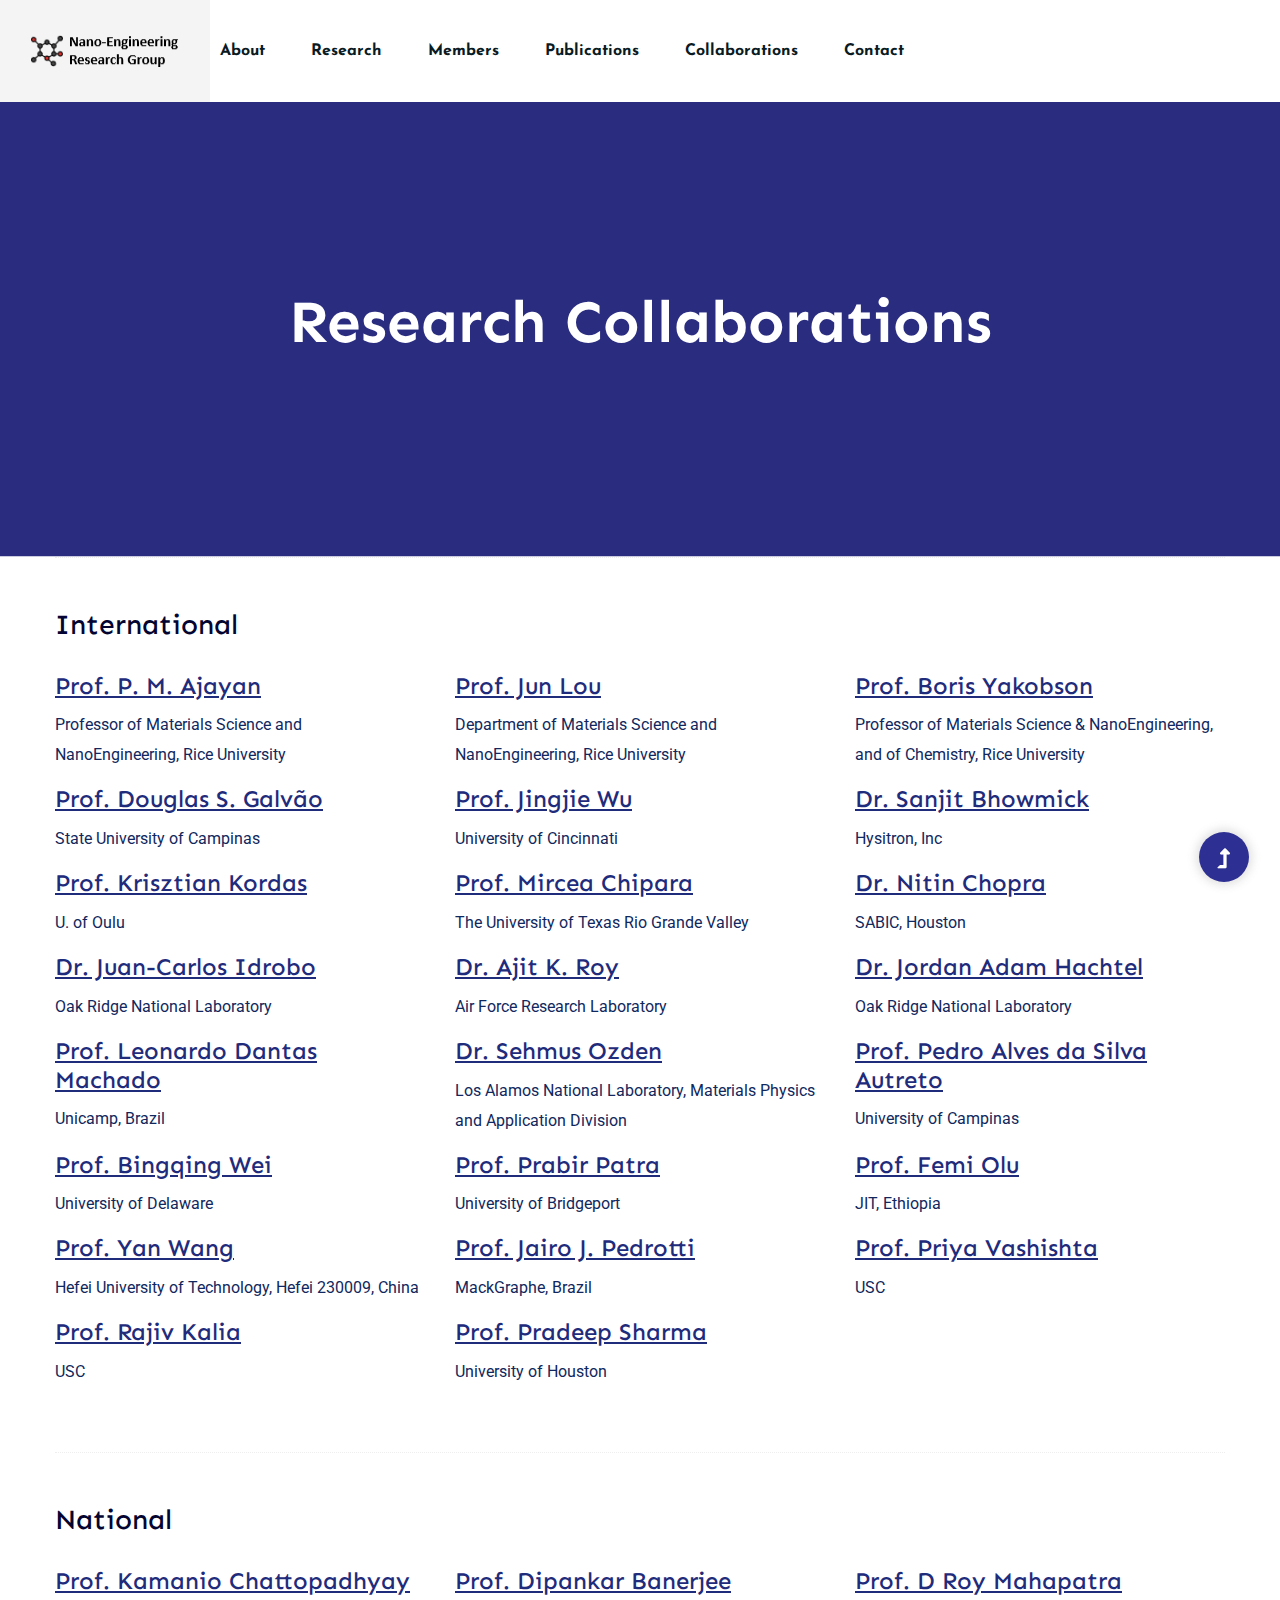
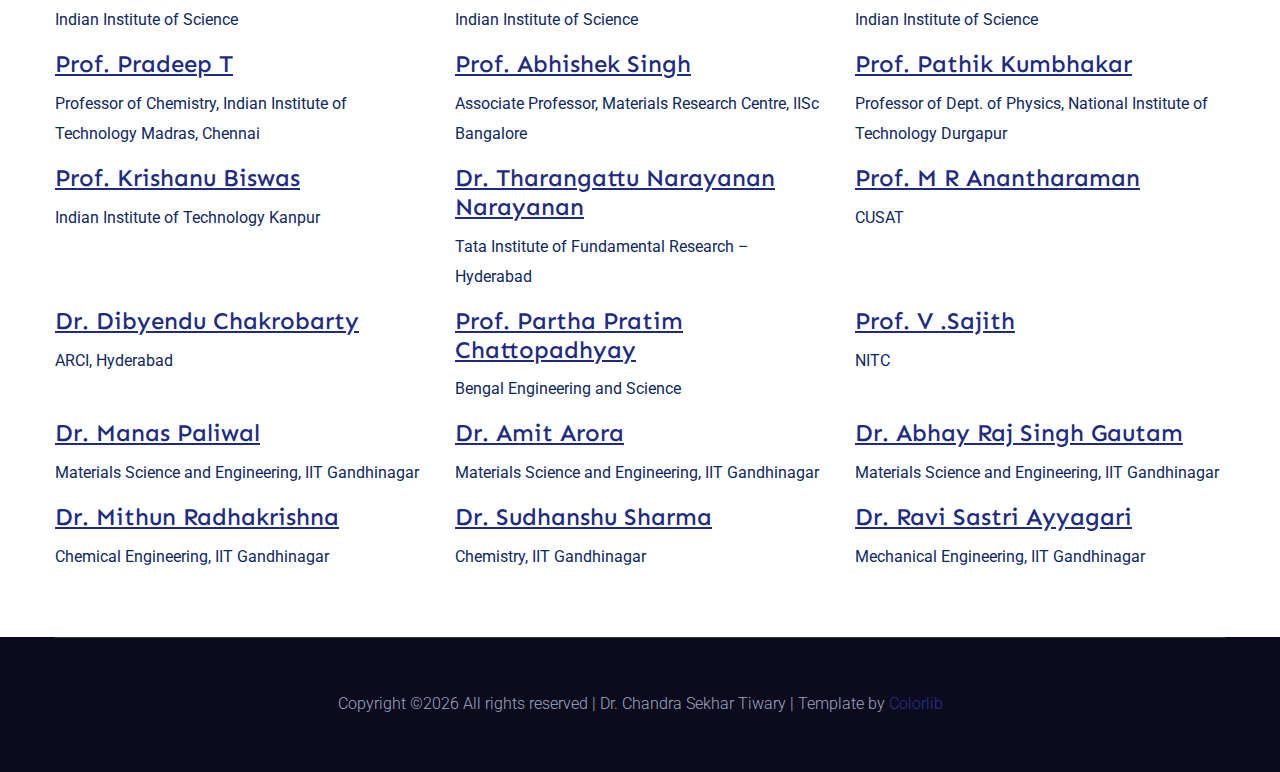
<file: collaborators.html>
<!doctype html>
<html class="no-js" lang="en">
<head>
    <meta charset="utf-8">
    <meta http-equiv="x-ua-compatible" content="ie=edge">
    <title> Nano-Engineering Group </title>
    <meta name="description" content="">
    <meta name="viewport" content="width=device-width, initial-scale=1">
    <link rel="manifest" href="site.webmanifest">
    <link rel="shortcut icon" type="image/x-png" href="assets/img/icon.png">

	<!-- CSS here -->
	<link rel="stylesheet" href="assets/css/bootstrap.min.css">
	<link rel="stylesheet" href="assets/css/owl.carousel.min.css">
	<link rel="stylesheet" href="assets/css/slicknav.css">
    <link rel="stylesheet" href="assets/css/flaticon.css">
    <link rel="stylesheet" href="assets/css/gijgo.css">
	<link rel="stylesheet" href="assets/css/animate.min.css">
	<link rel="stylesheet" href="assets/css/magnific-popup.css">
	<link rel="stylesheet" href="assets/css/fontawesome-all.min.css">	
	<link rel="stylesheet" href="assets/css/slick.css">
	<link rel="stylesheet" href="assets/css/nice-select.css">
	<link rel="stylesheet" href="assets/css/style.css">
</head>
<body>
    <header>
        <!-- Header Start -->
        <div class="header-area">
            <div class="main-header ">
                <div class="header-bottom header-sticky">
                    <!-- Logo -->
                    <div class="logo d-none d-lg-block">
                        <a href="index.html"><img src="assets/img/logo/logo.png" alt=""></a>
                    </div>
                    <div class="container">
                        <div class="menu-wrapper">
                            <!-- Logo -->
                            <div class="logo logo2 d-block d-lg-none">
                                <a href="index.html"><img src="assets/img/logo/logo.png" alt=""></a>
                            </div>
                            <!-- Main-menu -->
                            <div class="main-menu d-none d-lg-block">
                                <nav>
                                    <ul id="navigation">
                                        <li><a href="about.html">About</a></li>
                                        <li><a href="#">Research</a>
											<ul class="submenu">
                                                <li><a href="area1.html">Porous & Ultra-Low Density Materials</a></li>
                                                <li><a href="area2.html">2D Materials and Composites</a></li>
                                                <li><a href="area3.html">Metal-Intermetallics</a></li>
												<li><a href="area4.html">Structure & Properties Nanoparticles</a></li>
												<li><a href="area5.html">Bio-inspired Materials & 3D Printing</a></li>
												<li><a href="area6.html">Materials Engineering for Society</a></li>
                                            </ul>
										</li>
                                        <li><a href="members.html">Members</a></li>
										<li><a href="publications.html">Publications</a></li>
										<li><a href="collaborators.html">Collaborations</a></li>
                                        <li><a href="contact.html">Contact</a></li>
                                    </ul>
                                </nav>
                            </div>
                        </div>
                        <!-- Mobile Menu -->
                        <div class="col-12">
                            <div class="mobile_menu d-block d-lg-none"></div>
                        </div>
                    </div>
                </div>
            </div>
        </div>
        <!-- Header End -->
    </header>
    <main>
        <!--? Hero Start -->
        <div class="slider-area">
            <div class="slider-height2 d-flex align-items-center">
                <div class="container">
                    <div class="row">
                        <div class="col-xl-12">
                            <div class="hero-cap hero-cap2 text-center">
                                <h2>Research Collaborations</h2>
                            </div>
                        </div>
                    </div>
                </div>
            </div>
        </div>
        <!-- Hero End -->
        <!-- International collab Start -->
        <div class="whole-wrap">
			<div class="container box_1170">
				<div class="section-top-border">
					<h3 class="mb-30">International</h3>
					<div class="row">
						<div class="col-md-4">
							<div class="single-defination">
								<h4 class="mb-10"><a href="http://ajayan.rice.edu/" target="_blank"><u>Prof. P. M. Ajayan</u></a> </h4>
								<p>Professor of Materials Science and NanoEngineering, Rice University</p>
							</div>
						</div>
						<div class="col-md-4">
							<div class="single-defination">
								<h4 class="mb-10"><a href="http://n3lab.rice.edu/" target="_blank"><u>Prof. Jun Lou</u></a></h4>
								<p>Department of Materials Science and NanoEngineering, Rice University</p>
							</div>
						</div>
						<div class="col-md-4">
							<div class="single-defination">
								<h4 class="mb-10"><a href="https://biygroup.blogs.rice.edu/" target="_blank"><u>Prof. Boris Yakobson</u></a></h4>
								<p>Professor of Materials Science & NanoEngineering, and of Chemistry, Rice University</p>
							</div>
						</div>
						<div class="col-md-4">
							<div class="single-defination">
								<h4 class="mb-10"><a href="http://sites.ifi.unicamp.br/galvao/en/" target="_blank"><u>Prof. Douglas S. Galvão</u></a></h4>
								<p>State University of Campinas</p>
							</div>
						</div>
						<div class="col-md-4">
							<div class="single-defination">
								<h4 class="mb-10"><a href="https://scholar.google.co.in/citations?user=jwaxil8AAAAJ&hl=en" target="_blank"><u>Prof. Jingjie Wu</u></a></h4>
								<p>University of Cincinnati</p>
							</div>
						</div>
						<div class="col-md-4">
							<div class="single-defination">
								<h4 class="mb-10"><a href="https://scholar.google.co.in/citations?user=Af6Sf5EAAAAJ&hl=en" target="_blank"><u>Dr. Sanjit Bhowmick</u></a></h4>
								<p>Hysitron, Inc</p>
							</div>
						</div>
						<div class="col-md-4">
							<div class="single-defination">
								<h4 class="mb-10"><a href="https://scholar.google.co.in/citations?user=eoW-9jkAAAAJ&hl=en" target="_blank"><u>Prof. Krisztian Kordas</u></a></h4>
								<p>U. of Oulu</p>
							</div>
						</div>
						<div class="col-md-4">
							<div class="single-defination">
								<h4 class="mb-10"><a href="https://scholar.google.co.in/citations?user=m4XXGIUAAAAJ&hl=en" target="_blank"><u>Prof. Mircea Chipara</u></a></h4>
								<p>The University of Texas Rio Grande Valley</p>
							</div>
						</div>
						<div class="col-md-4">
							<div class="single-defination">
								<h4 class="mb-10"><a href="https://scholar.google.co.in/citations?user=IhIUp18AAAAJ&hl=en" target="_blank"><u>Dr. Nitin Chopra</u></a></h4>
								<p>SABIC, Houston</p>
							</div>
						</div>
						<div class="col-md-4">
							<div class="single-defination">
								<h4 class="mb-10"><a href="https://scholar.google.co.in/citations?user=5P3knO0AAAAJ&hl=en" target="_blank"><u>Dr. Juan-Carlos Idrobo</u></a></h4>
								<p>Oak Ridge National Laboratory</p>
							</div>
						</div>
						<div class="col-md-4">
							<div class="single-defination">
								<h4 class="mb-10"><a href="https://scholar.google.co.in/citations?user=6qXmssIAAAAJ&hl=en" target="_blank"><u>Dr. Ajit K. Roy</u></a></h4>
								<p>Air Force Research Laboratory</p>
							</div>
						</div>
						<div class="col-md-4">
							<div class="single-defination">
								<h4 class="mb-10"><a href="https://scholar.google.co.in/citations?user=-809YacAAAAJ&hl=en" target="_blank"><u>Dr. Jordan Adam Hachtel</u></a></h4>
								<p>Oak Ridge National Laboratory</p>
							</div>
						</div>
						<div class="col-md-4">
							<div class="single-defination">
								<h4 class="mb-10"><a href="https://scholar.google.co.in/citations?user=SoTVwlsAAAAJ&hl=en" target="_blank"><u>Prof. Leonardo Dantas Machado</u></a></h4>
								<p>Unicamp, Brazil</p>
							</div>
						</div>
						<div class="col-md-4">
							<div class="single-defination">
								<h4 class="mb-10"><a href="https://scholar.google.co.in/citations?user=_t6dQSIAAAAJ&hl=en" target="_blank"><u>Dr. Sehmus Ozden</u></a></h4>
								<p>Los Alamos National Laboratory, Materials Physics and Application Division</p>
							</div>
						</div>
						<div class="col-md-4">
							<div class="single-defination">
								<h4 class="mb-10"><a href="https://scholar.google.co.in/citations?user=rcQD70IAAAAJ&hl=en" target="_blank"><u>Prof. Pedro Alves da Silva Autreto</u></a></h4>
								<p>University of Campinas</p>
							</div>
						</div>
						<div class="col-md-4">
							<div class="single-defination">
								<h4 class="mb-10"><a href="http://www.me.udel.edu/research_groups/wei/" target="_blank"><u>Prof. Bingqing Wei</u></a></h4>
								<p>University of Delaware</p>
							</div>
						</div>
						<div class="col-md-4">
							<div class="single-defination">
								<h4 class="mb-10"><a href="http://www1bpt.bridgeport.edu/soe/patra/index.html" target="_blank"><u>Prof. Prabir Patra</u></a></h4>
								<p>University of Bridgeport</p>
							</div>
						</div>
						<div class="col-md-4">
							<div class="single-defination">
								<h4 class="mb-10"><a href="https://scholar.google.co.in/citations?user=YceV7I8AAAAJ&hl=en" target="_blank"><u>Prof. Femi Olu</u></a></h4>
								<p>JIT, Ethiopia</p>
							</div>
						</div>
						<div class="col-md-4">
							<div class="single-defination">
								<h4 class="mb-10"><a href="#" target="_blank"><u>Prof. Yan Wang</u></a></h4>
								<p>Hefei University of Technology, Hefei 230009, China</p>
							</div>
						</div>
						<div class="col-md-4">
							<div class="single-defination">
								<h4 class="mb-10"><a href="http://mackgraphe.mackenzie.br/mackgraphe/equipe/professores/jairo-pedrotti/" target="_blank"><u>Prof. Jairo J. Pedrotti</u></a></h4>
								<p>MackGraphe, Brazil</p>
							</div>
						</div>
						<div class="col-md-4">
							<div class="single-defination">
								<h4 class="mb-10"><a href="http://physics.usc.edu/Faculty/Vashishta/" target="_blank"><u>Prof. Priya Vashishta</u></a></h4>
								<p>USC</p>
							</div>
						</div>
						<div class="col-md-4">
							<div class="single-defination">
								<h4 class="mb-10"><a href="http://physics.usc.edu/Faculty/Kalia/" target="_blank"><u>Prof. Rajiv Kalia</u></a></h4>
								<p>USC</p>
							</div>
						</div>
						<div class="col-md-4">
							<div class="single-defination">
								<h4 class="mb-10"><a href="http://sharma.me.uh.edu/" target="_blank"><u>Prof. Pradeep Sharma</u></a></h4>
								<p>University of Houston</p>
							</div>
						</div>
					</div>
				</div>
			</div>
		</div>
        <!-- International collab End -->
		<!-- International collab Start -->
        <div class="whole-wrap">
			<div class="container box_1170">
				<div class="section-top-border">
					<h3 class="mb-30">National</h3>
					<div class="row">
						<div class="col-md-4">
							<div class="single-defination">
								<h4 class="mb-10"><a href="http://materials.iisc.ernet.in/~dbanerjee/" target="_blank"><u>Prof. Kamanio Chattopadhyay</u></a> </h4>
								<p>Indian Institute of Science</p>
							</div>
						</div>
						<div class="col-md-4">
							<div class="single-defination">
								<h4 class="mb-10"><a href="http://materials.iisc.ernet.in/~dbanerjee/" target="_blank"><u>Prof. Dipankar Banerjee</u></a></h4>
								<p>Indian Institute of Science</p>
							</div>
						</div>
						<div class="col-md-4">
							<div class="single-defination">
								<h4 class="mb-10"><a href="http://www.aero.iisc.ernet.in/~imemslab/web/" target="_blank"><u>Prof. D Roy Mahapatra</u></a></h4>
								<p>Indian Institute of Science</p>
							</div>
						</div>
						<div class="col-md-4">
							<div class="single-defination">
								<h4 class="mb-10"><a href="http://www.dstuns.iitm.ac.in/t-pradeep.php" target="_blank"><u>Prof. Pradeep T</u></a></h4>
								<p>Professor of Chemistry, Indian Institute of Technology Madras, Chennai</p>
							</div>
						</div>
						<div class="col-md-4">
							<div class="single-defination">
								<h4 class="mb-10"><a href="http://mrc.iisc.ernet.in/~abhishek/" target="_blank"><u>Prof. Abhishek Singh</u></a></h4>
								<p>Associate Professor, Materials Research Centre, IISc Bangalore</p>
							</div>
						</div>
						<div class="col-md-4">
							<div class="single-defination">
								<h4 class="mb-10"><a href="https://scholar.google.co.in/citations?user=IU4XmtIAAAAJ&hl=en" target="_blank"><u>Prof. Pathik Kumbhakar</u></a></h4>
								<p>Professor of Dept. of Physics, National Institute of Technology Durgapur</p>
							</div>
						</div>
						<div class="col-md-4">
							<div class="single-defination">
								<h4 class="mb-10"><a href="http://home.iitk.ac.in/~kbiswas/" target="_blank"><u>Prof. Krishanu Biswas</u></a></h4>
								<p>Indian Institute of Technology Kanpur</p>
							</div>
						</div>
						<div class="col-md-4">
							<div class="single-defination">
								<h4 class="mb-10"><a href="https://www.tifrh.res.in/~tnn/" target="_blank"><u>Dr. Tharangattu Narayanan Narayanan</u></a></h4>
								<p>Tata Institute of Fundamental Research – Hyderabad</p>
							</div>
						</div>
						<div class="col-md-4">
							<div class="single-defination">
								<h4 class="mb-10"><a href="http://physics.cusat.ac.in/people/faculty/faculty_mra.html" target="_blank"><u>Prof. M R Anantharaman</u></a></h4>
								<p>CUSAT</p>
							</div>
						</div>
						<div class="col-md-4">
							<div class="single-defination">
								<h4 class="mb-10"><a href="#" target="_blank"><u>Dr. Dibyendu Chakrobarty</u></a></h4>
								<p>ARCI, Hyderabad</p>
							</div>
						</div>
						<div class="col-md-4">
							<div class="single-defination">
								<h4 class="mb-10"><a href="https://scholar.google.co.in/citations?user=6qXmssIAAAAJ&hl=en" target="_blank"><u>Prof. Partha Pratim Chattopadhyay</u></a></h4>
								<p>Bengal Engineering and Science</p>
							</div>
						</div>
						<div class="col-md-4">
							<div class="single-defination">
								<h4 class="mb-10"><a href="http://nitc.ac.in/index.php/?url=users/view/277/,12,27" target="_blank"><u>Prof. V .Sajith</u></a></h4>
								<p>NITC</p>
							</div>
						</div>
						<div class="col-md-4">
							<div class="single-defination">
								<h4 class="mb-10"><a href="http://www.iitgn.ac.in/faculty/mems/manas.htm" target="_blank"><u>Dr. Manas Paliwal</u></a></h4>
								<p>Materials Science and Engineering, IIT Gandhinagar</p>
							</div>
						</div>
						<div class="col-md-4">
							<div class="single-defination">
								<h4 class="mb-10"><a href="http://www.iitgn.ac.in/faculty/mems/amit.htm" target="_blank"><u>Dr. Amit Arora</u></a></h4>
								<p>Materials Science and Engineering, IIT Gandhinagar</p>
							</div>
						</div>
						<div class="col-md-4">
							<div class="single-defination">
								<h4 class="mb-10"><a href="http://www.iitgn.ac.in/faculty/mems/abhay.htm" target="_blank"><u>Dr. Abhay Raj Singh Gautam</u></a></h4>
								<p>Materials Science and Engineering, IIT Gandhinagar</p>
							</div>
						</div>
						<div class="col-md-4">
							<div class="single-defination">
								<h4 class="mb-10"><a href="http://www.iitgn.ac.in/faculty/chemical/mithun.htm" target="_blank"><u>Dr. Mithun Radhakrishna</u></a></h4>
								<p>Chemical Engineering, IIT Gandhinagar</p>
							</div>
						</div>
						<div class="col-md-4">
							<div class="single-defination">
								<h4 class="mb-10"><a href="http://www.iitgn.ac.in/faculty/chemistry/sudhanshu.htm" target="_blank"><u>Dr. Sudhanshu Sharma</u></a></h4>
								<p>Chemistry, IIT Gandhinagar</p>
							</div>
						</div>
						<div class="col-md-4">
							<div class="single-defination">
								<h4 class="mb-10"><a href="http://www.iitgn.ac.in/faculty/mechanical/ravi.htm" target="_blank"><u>Dr. Ravi Sastri Ayyagari</u></a></h4>
								<p>Mechanical Engineering, IIT Gandhinagar</p>
							</div>
					</div>
				</div>
			</div>
		</div>
        <!-- International collab End -->
    </main>
    <footer>
        <!--? Footer Start-->
        <div class="footer-area footer-bg">
            <div class="container">
                <!-- Footer Bottom -->
                <div class="footer-bottom">
                    <div class="row d-flex align-items-center">
                        <div class="col-lg-12">
                            <div class="footer-copy-right text-center">
                                <p><!-- Link back to Colorlib can't be removed. Template is licensed under CC BY 3.0. -->
  Copyright &copy;<script>document.write(new Date().getFullYear());</script> All rights reserved | Dr. Chandra Sekhar Tiwary | Template by <a href="https://colorlib.com" target="_blank">Colorlib</a>
  <!-- Link back to Colorlib can't be removed. Template is licensed under CC BY 3.0. --></p>
                            </div>
                        </div>
                    </div>
                </div>
            </div>
        </div>
        <!-- Footer End-->
    </footer>
    <!-- Scroll Up -->
    <div id="back-top" >
        <a title="Go to Top" href="#"> <i class="fas fa-level-up-alt"></i></a>
    </div>

    <!-- JS here -->

    <script src="./assets/js/vendor/modernizr-3.5.0.min.js"></script>
    <!-- Jquery, Popper, Bootstrap -->
    <script src="./assets/js/vendor/jquery-1.12.4.min.js"></script>
    <script src="./assets/js/popper.min.js"></script>
    <script src="./assets/js/bootstrap.min.js"></script>
    <!-- Jquery Mobile Menu -->
    <script src="./assets/js/jquery.slicknav.min.js"></script>

    <!-- Jquery Slick , Owl-Carousel Plugins -->
    <script src="./assets/js/owl.carousel.min.js"></script>
    <script src="./assets/js/slick.min.js"></script>
    <!-- One Page, Animated-HeadLin -->
    <script src="./assets/js/wow.min.js"></script>
    <script src="./assets/js/animated.headline.js"></script>
    <script src="./assets/js/jquery.magnific-popup.js"></script>

    <!-- Date Picker -->
    <script src="./assets/js/gijgo.min.js"></script>
    <!-- Nice-select, sticky -->
    <script src="./assets/js/jquery.nice-select.min.js"></script>
    <script src="./assets/js/jquery.sticky.js"></script>
    
    <!-- counter , waypoint -->
    <script src="./assets/js/jquery.counterup.min.js"></script>
    <script src="./assets/js/waypoints.min.js"></script>
    
    <!-- contact js -->
    <script src="./assets/js/contact.js"></script>
    <script src="./assets/js/jquery.form.js"></script>
    <script src="./assets/js/jquery.validate.min.js"></script>
    <script src="./assets/js/mail-script.js"></script>
    <script src="./assets/js/jquery.ajaxchimp.min.js"></script>
    
    <!-- Jquery Plugins, main Jquery -->	
    <script src="./assets/js/plugins.js"></script>
    <script src="./assets/js/main.js"></script>
    
    </body>
</html>
</file>
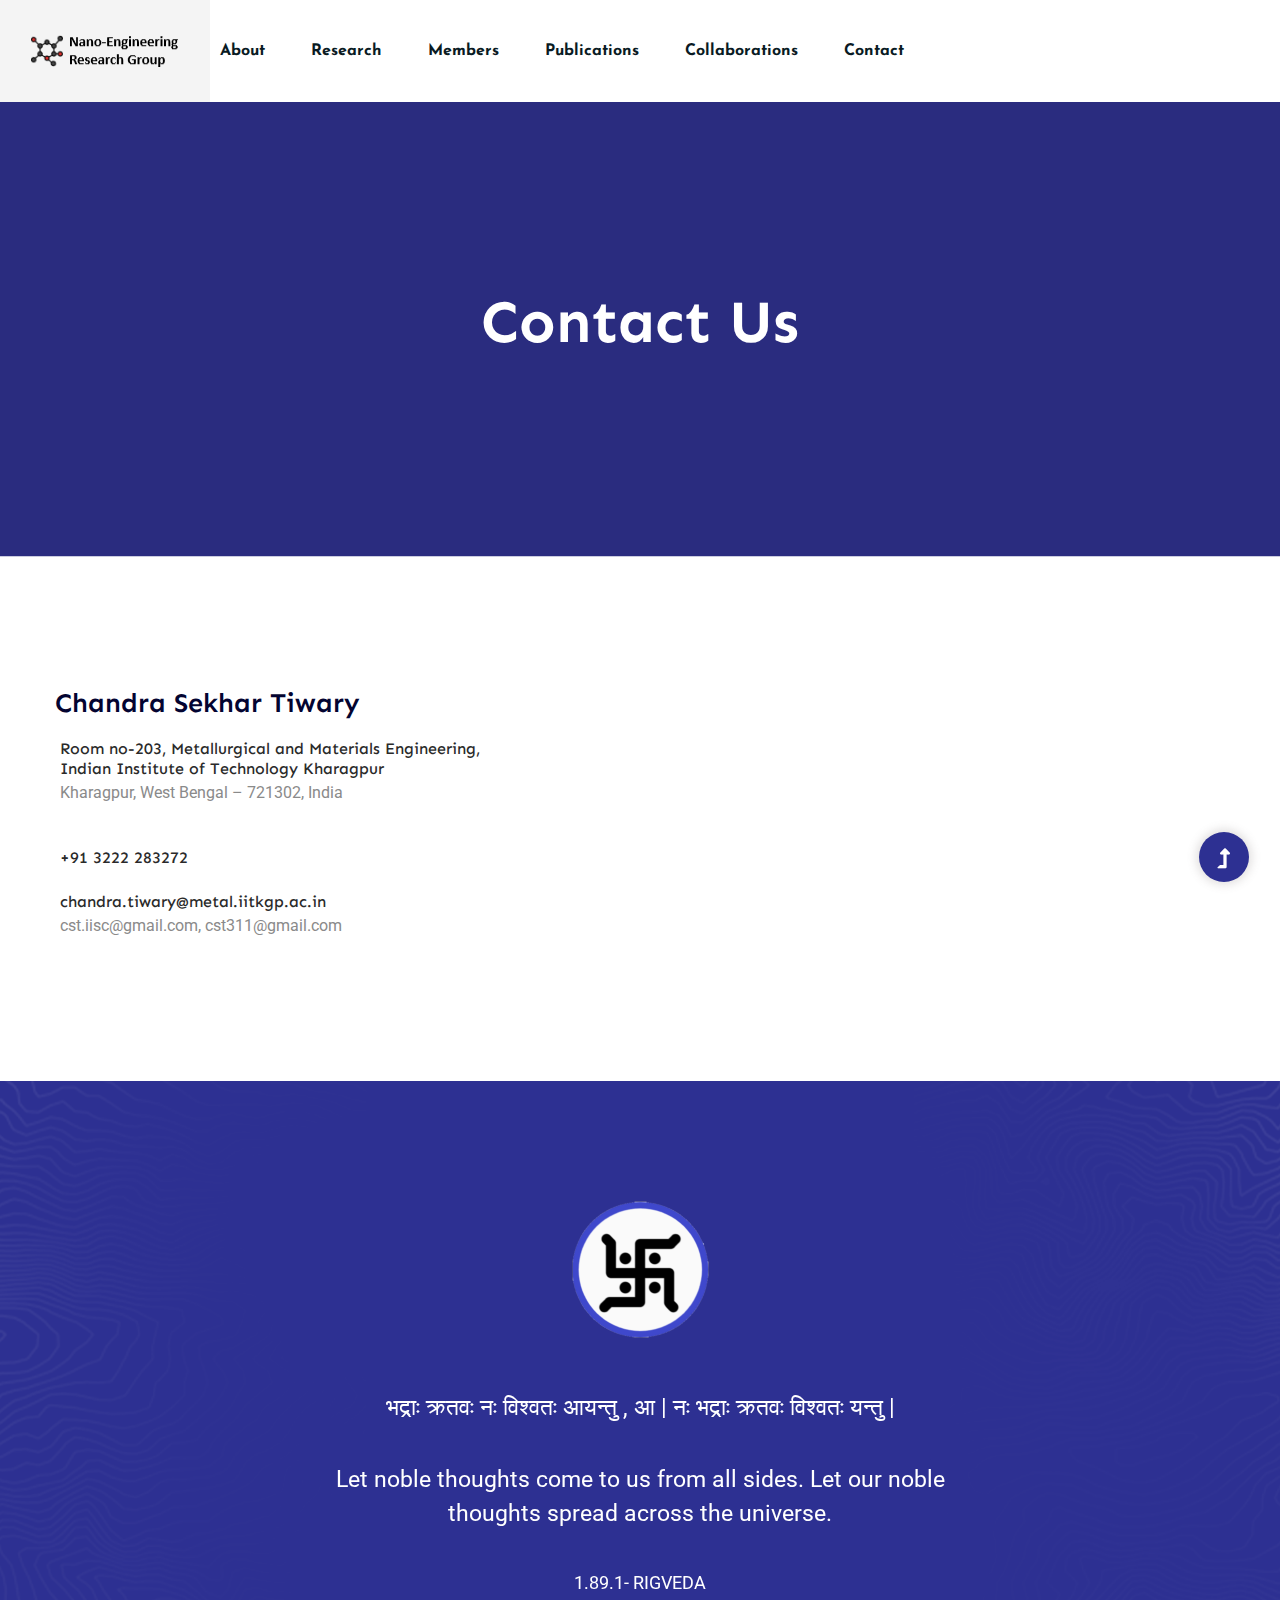
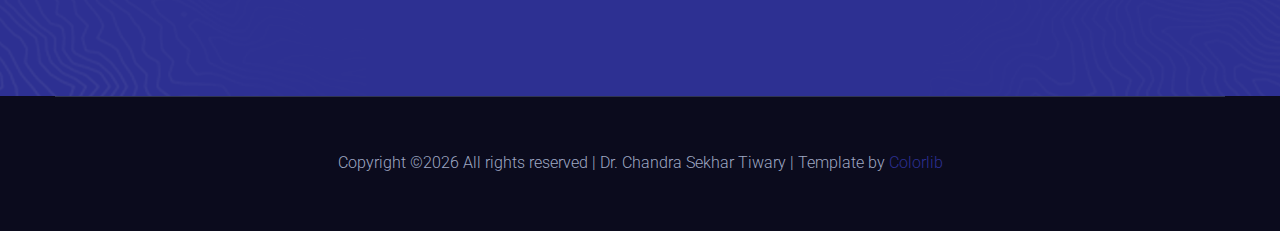
<file: contact.html>
<!doctype html>
<html class="no-js" lang="en">
<head>
    <meta charset="utf-8">
    <meta http-equiv="x-ua-compatible" content="ie=edge">
    <title> Nano-Engineering Group </title>
    <meta name="description" content="">
    <meta name="viewport" content="width=device-width, initial-scale=1">
    <link rel="manifest" href="site.webmanifest">
    <link rel="shortcut icon" type="image/x-png" href="assets/img/icon.png">

	<!-- CSS here -->
	<link rel="stylesheet" href="assets/css/bootstrap.min.css">
	<link rel="stylesheet" href="assets/css/owl.carousel.min.css">
	<link rel="stylesheet" href="assets/css/slicknav.css">
    <link rel="stylesheet" href="assets/css/flaticon.css">
    <link rel="stylesheet" href="assets/css/gijgo.css">
	<link rel="stylesheet" href="assets/css/animate.min.css">
	<link rel="stylesheet" href="assets/css/magnific-popup.css">
	<link rel="stylesheet" href="assets/css/fontawesome-all.min.css">	
	<link rel="stylesheet" href="assets/css/slick.css">
	<link rel="stylesheet" href="assets/css/nice-select.css">
	<link rel="stylesheet" href="assets/css/style.css">
</head>
<body>
    <header>
        <!-- Header Start -->
        <div class="header-area">
            <div class="main-header ">
                <div class="header-bottom header-sticky">
                    <!-- Logo -->
                    <div class="logo d-none d-lg-block">
                        <a href="index.html"><img src="assets/img/logo/logo.png" alt=""></a>
                    </div>
                    <div class="container">
                        <div class="menu-wrapper">
                            <!-- Logo -->
                            <div class="logo logo2 d-block d-lg-none">
                                <a href="index.html"><img src="assets/img/logo/logo.png" alt=""></a>
                            </div>
                            <!-- Main-menu -->
                            <div class="main-menu d-none d-lg-block">
                                <nav>
                                    <ul id="navigation">
                                        <li><a href="about.html">About</a></li>
                                        <li><a href="#">Research</a>
											<ul class="submenu">
                                                <li><a href="area1.html">Porous & Ultra-Low Density Materials</a></li>
                                                <li><a href="area2.html">2D Materials and Composites</a></li>
                                                <li><a href="area3.html">Metal-Intermetallics</a></li>
												<li><a href="area4.html">Structure & Properties Nanoparticles</a></li>
												<li><a href="area5.html">Bio-inspired Materials & 3D Printing</a></li>
												<li><a href="area6.html">Materials Engineering for Society</a></li>
                                            </ul>
										</li>
                                        <li><a href="members.html">Members</a></li>
										<li><a href="publications.html">Publications</a></li>
										<li><a href="collaborators.html">Collaborations</a></li>
                                        <li><a href="contact.html">Contact</a></li>
                                    </ul>
                                </nav>
                            </div>
                        </div>
                        <!-- Mobile Menu -->
                        <div class="col-12">
                            <div class="mobile_menu d-block d-lg-none"></div>
                        </div>
                    </div>
                </div>
            </div>
        </div>
        <!-- Header End -->
    </header>
    <main>
        <!--? Hero Start -->
        <div class="slider-area ">
            <div class="slider-height2 d-flex align-items-center">
                <div class="container">
                    <div class="row">
                        <div class="col-xl-12">
                            <div class="hero-cap hero-cap2 text-center">
                                <h2>Contact Us</h2>
                            </div>
                        </div>
                    </div>
                </div>
            </div>
        </div>
        <!-- Hero End -->
        <!-- ================ contact section start ================= -->
        <section class="contact-section">
            <div class="container">
                <div class="row">
                    <div class="col-12">
                        <h2 class="contact-title">Chandra Sekhar Tiwary</h2>
                    </div>
                    <div class="col-lg-30">
                        <div class="media contact-info">
                            <span class="contact-info__icon"><i class="ti-home"></i></span>
                            <div class="media-body">
                                <h3>Room no-203, Metallurgical and Materials Engineering,</h3>
								<h3>Indian Institute of Technology Kharagpur </h3>
                                <p>Kharagpur, West Bengal – 721302, India</p>
                            </div>
                        </div>
                        <div class="media contact-info">
                            <span class="contact-info__icon"><i class="ti-tablet"></i></span>
                            <div class="media-body">
                                <h3>+91 3222 283272</h3>
                            </div>
                        </div>
                        <div class="media contact-info">
                            <span class="contact-info__icon"><i class="ti-email"></i></span>
                            <div class="media-body">
                                <h3>chandra.tiwary@metal.iitkgp.ac.in</h3>
                                <p>cst.iisc@gmail.com, cst311@gmail.com</p>
                            </div>
                        </div>
                    </div>
                </div>
            </div>
        </section>
        <!-- ================ contact section end ================= -->
		<!--? Testimonial Start -->
        <div class="testimonial-area fix pt-50 pb-100 section-bg" data-background="assets/img/gallery/section_bg03.png">
            <div class="container">
                <div class="row justify-content-center">
                    <div class="col-xl-8 col-lg-9 col-md-9">
                        <div class="h1-testimonial-active">
                            <!-- Single Testimonial -->
                            <div class="single-testimonial pt-65">
                                <!-- Testimonial tittle -->
                                <div class="testimonial-icon mb-45">
                                    <img src="assets/img/gallery/swastika.png" class="ani-btn " alt="">
                                </div>
                                    <!-- Testimonial Content -->
                                <div class="testimonial-caption text-center">
                                    <p>भद्राः क्रतवः नः विश्वतः आयन्तु , आ | नः भद्राः क्रतवः विश्वतः यन्तु |</p>
									<p>Let noble thoughts come to us from all sides. Let our noble thoughts spread across the universe.</p>
                                    <!-- Rattion -->
                                    
                                    <div class="rattiong-caption">
                                        <span>1.89.1- Rigveda</span>
                                    </div>
                                </div>
                            </div>
                            
                        </div>
                    </div>
                </div>
            </div>
        </div>
        <!-- Testimonial End -->
    </main>
    <footer>
        <!--? Footer Start-->
        <div class="footer-area footer-bg">
            <div class="container">
                <!-- Footer Bottom -->
                <div class="footer-bottom">
                    <div class="row d-flex align-items-center">
                        <div class="col-lg-12">
                            <div class="footer-copy-right text-center">
                                <p><!-- Link back to Colorlib can't be removed. Template is licensed under CC BY 3.0. -->
  Copyright &copy;<script>document.write(new Date().getFullYear());</script> All rights reserved | Dr. Chandra Sekhar Tiwary | Template by <a href="https://colorlib.com" target="_blank">Colorlib</a>
  <!-- Link back to Colorlib can't be removed. Template is licensed under CC BY 3.0. --></p>
                            </div>
                        </div>
                    </div>
                </div>
            </div>
        </div>
        <!-- Footer End-->
    </footer>
    <!-- Scroll Up -->
    <div id="back-top" >
        <a title="Go to Top" href="#"> <i class="fas fa-level-up-alt"></i></a>
    </div>

    <!-- JS here -->

    <script src="./assets/js/vendor/modernizr-3.5.0.min.js"></script>
    <!-- Jquery, Popper, Bootstrap -->
    <script src="./assets/js/vendor/jquery-1.12.4.min.js"></script>
    <script src="./assets/js/popper.min.js"></script>
    <script src="./assets/js/bootstrap.min.js"></script>
    <!-- Jquery Mobile Menu -->
    <script src="./assets/js/jquery.slicknav.min.js"></script>

    <!-- Jquery Slick , Owl-Carousel Plugins -->
    <script src="./assets/js/owl.carousel.min.js"></script>
    <script src="./assets/js/slick.min.js"></script>
    <!-- One Page, Animated-HeadLin -->
    <script src="./assets/js/wow.min.js"></script>
    <script src="./assets/js/animated.headline.js"></script>
    
    <!-- Nice-select, sticky -->
    <script src="./assets/js/jquery.nice-select.min.js"></script>
    <script src="./assets/js/jquery.sticky.js"></script>
    <script src="./assets/js/jquery.magnific-popup.js"></script>

    <!-- contact js -->
    <script src="./assets/js/contact.js"></script>
    <script src="./assets/js/jquery.form.js"></script>
    <script src="./assets/js/jquery.validate.min.js"></script>
    <script src="./assets/js/mail-script.js"></script>
    <script src="./assets/js/jquery.ajaxchimp.min.js"></script>
    
    <!-- Jquery Plugins, main Jquery -->	
    <script src="./assets/js/plugins.js"></script>
    <script src="./assets/js/main.js"></script>

    </body>
</html>
</file>
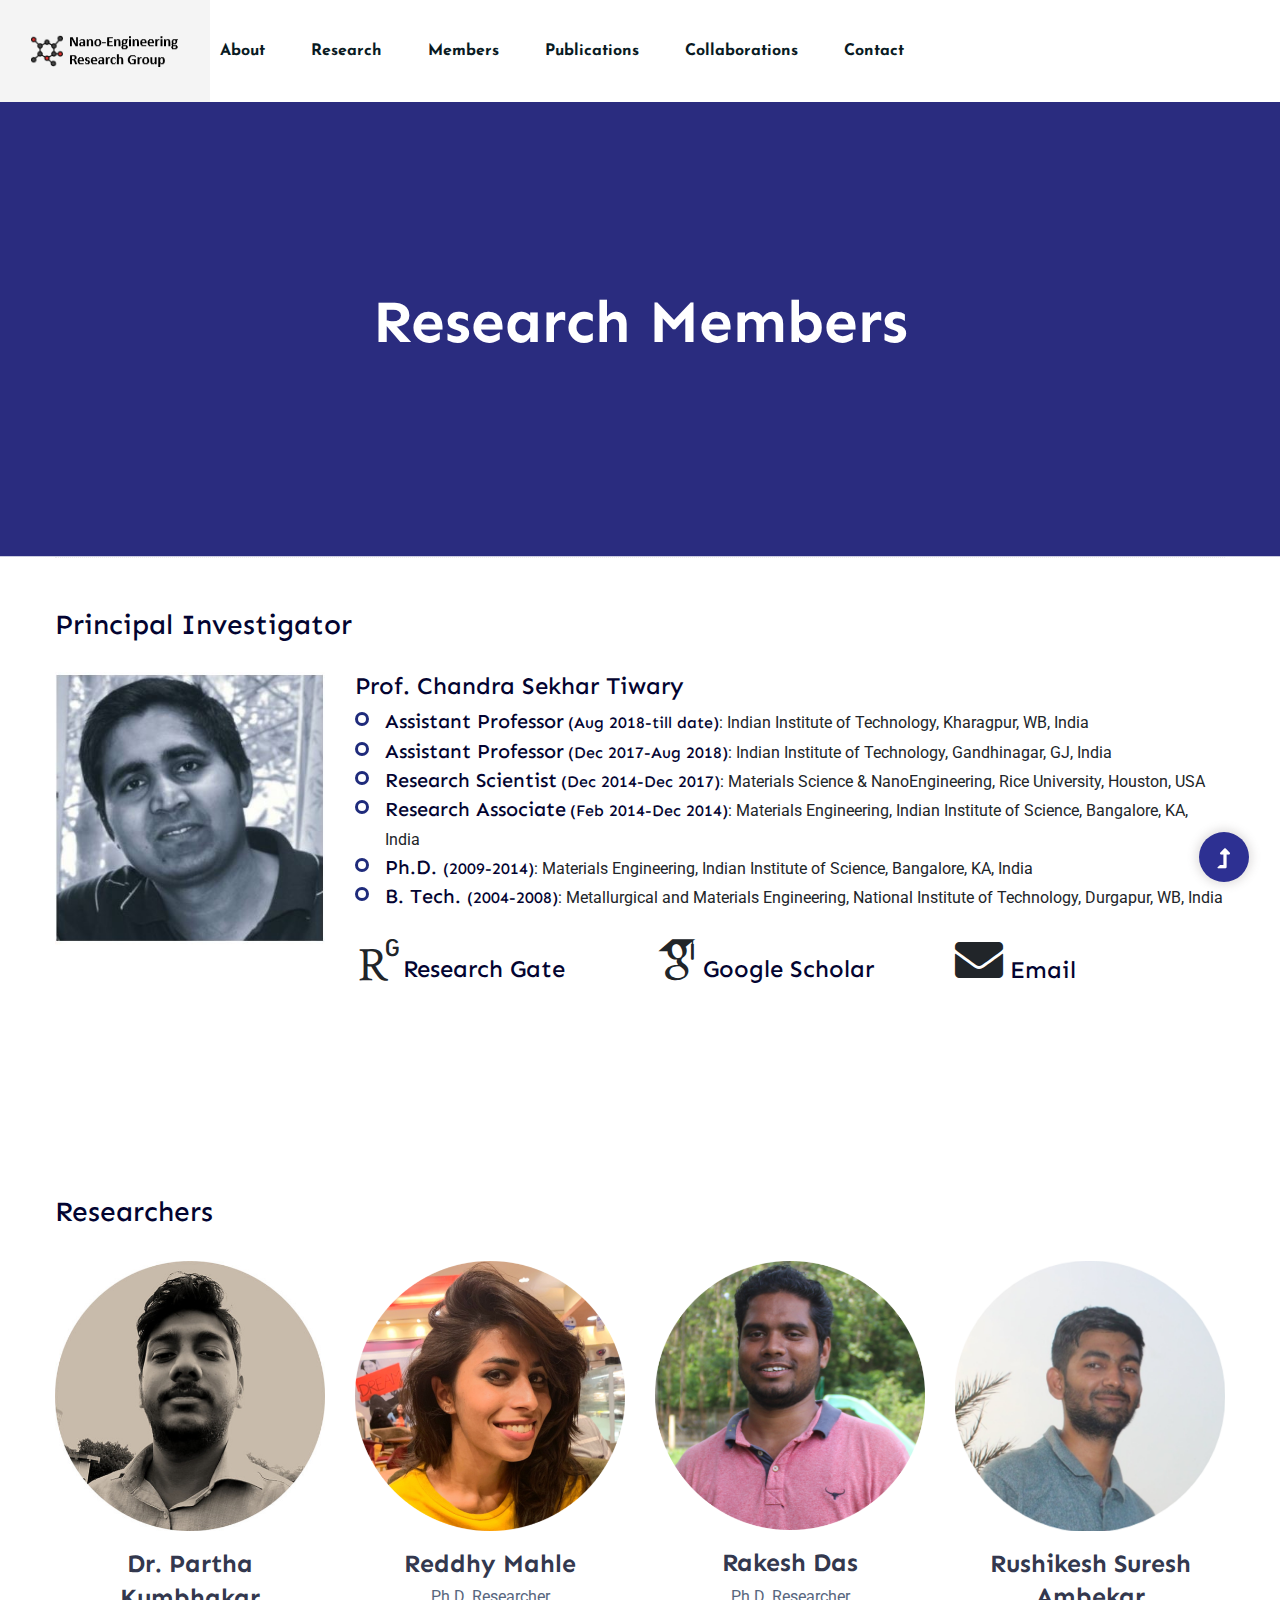
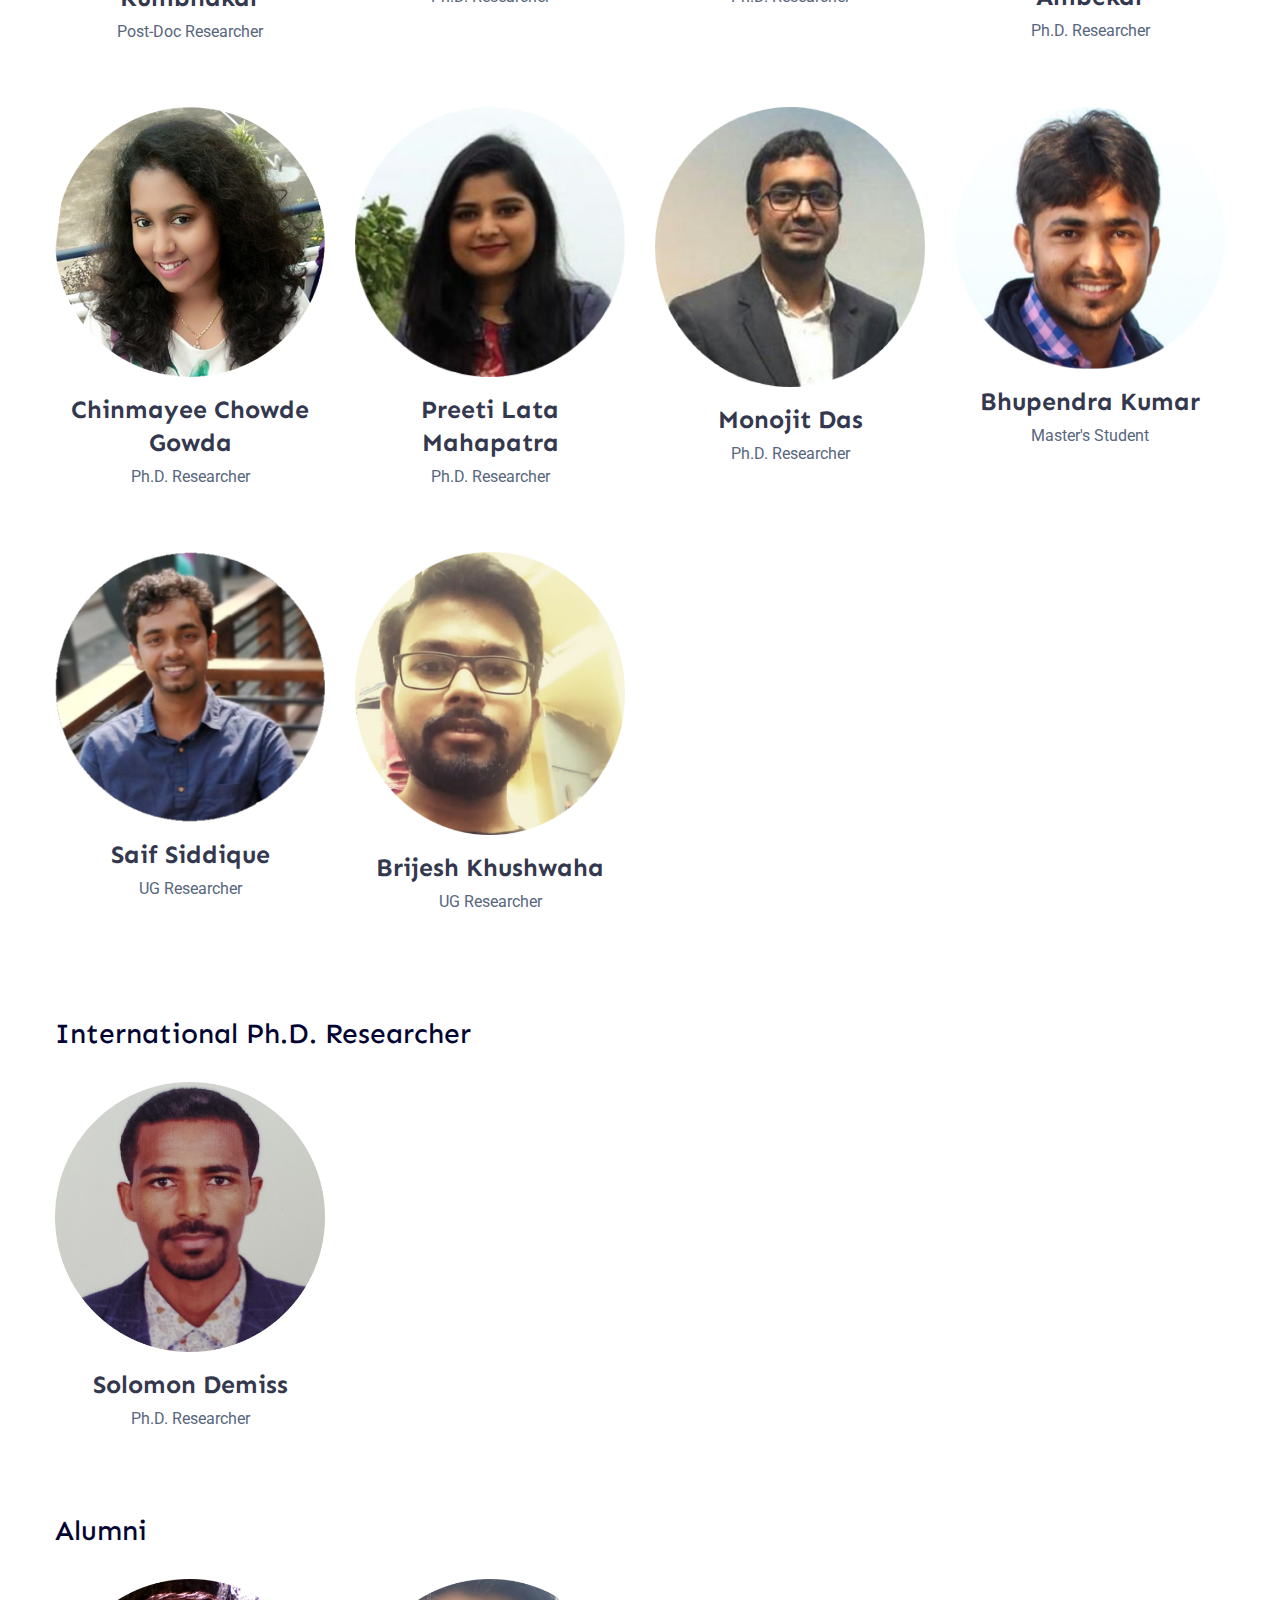
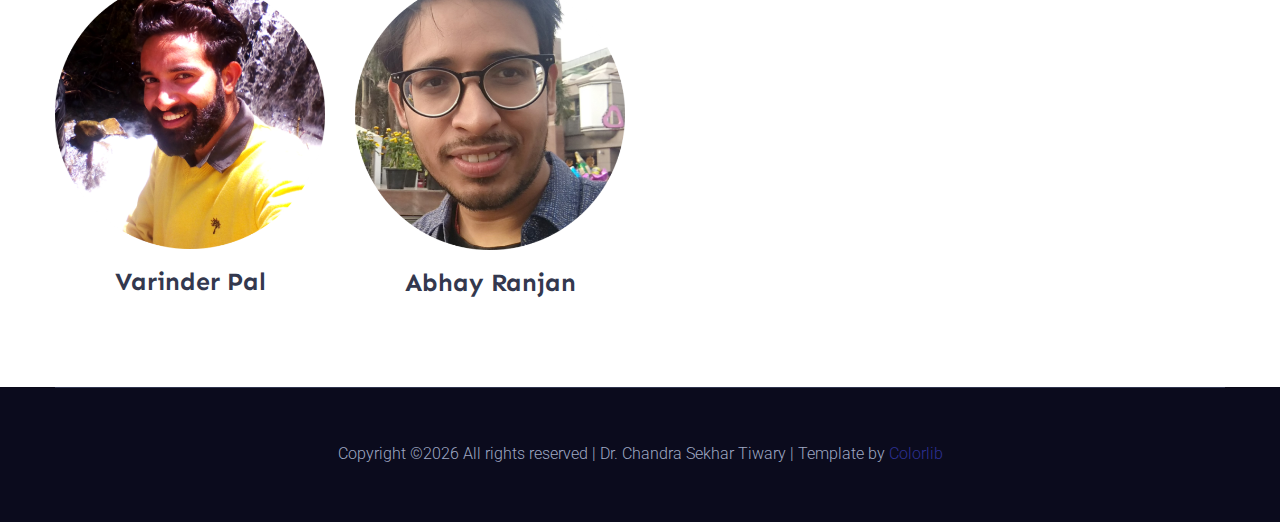
<file: members.html>
<!doctype html>
<html class="no-js" lang="en">
<head>
    <meta charset="utf-8">
    <meta http-equiv="x-ua-compatible" content="ie=edge">
    <title> Nano-Engineering Group </title>
    <meta name="description" content="">
    <meta name="viewport" content="width=device-width, initial-scale=1">
    <link rel="manifest" href="site.webmanifest">
    <link rel="shortcut icon" type="image/x-png" href="assets/img/icon.png">

	<!-- CSS here -->
	<link rel="stylesheet" href="assets/css/bootstrap.min.css">
	<link rel="stylesheet" href="assets/css/owl.carousel.min.css">
	<link rel="stylesheet" href="assets/css/slicknav.css">
    <link rel="stylesheet" href="assets/css/flaticon.css">
    <link rel="stylesheet" href="assets/css/gijgo.css">
	<link rel="stylesheet" href="assets/css/animate.min.css">
	<link rel="stylesheet" href="assets/css/magnific-popup.css">
	<link rel="stylesheet" href="assets/css/fontawesome-all.min.css">	
	<link rel="stylesheet" href="assets/css/slick.css">
	<link rel="stylesheet" href="assets/css/nice-select.css">
	<link rel="stylesheet" href="assets/css/style.css">
	<link rel="stylesheet" href="assets/css/academicons.min.css"/>
</head>
<body>
    <header>
        <!-- Header Start -->
        <div class="header-area">
            <div class="main-header ">
                <div class="header-bottom header-sticky">
                    <!-- Logo -->
                    <div class="logo d-none d-lg-block">
                        <a href="index.html"><img src="assets/img/logo/logo.png" alt=""></a>
                    </div>
                    <div class="container">
                        <div class="menu-wrapper">
                            <!-- Logo -->
                            <div class="logo logo2 d-block d-lg-none">
                                <a href="index.html"><img src="assets/img/logo/logo.png" alt=""></a>
                            </div>
                            <!-- Main-menu -->
                            <div class="main-menu d-none d-lg-block">
                                <nav>
                                    <ul id="navigation">
                                        <li><a href="about.html">About</a></li>
                                        <li><a href="#">Research</a>
											<ul class="submenu">
                                                <li><a href="area1.html">Porous & Ultra-Low Density Materials</a></li>
                                                <li><a href="area2.html">2D Materials and Composites</a></li>
                                                <li><a href="area3.html">Metal-Intermetallics</a></li>
												<li><a href="area4.html">Structure & Properties Nanoparticles</a></li>
												<li><a href="area5.html">Bio-inspired Materials & 3D Printing</a></li>
												<li><a href="area6.html">Materials Engineering for Society</a></li>
                                            </ul>
										</li>
                                        <li><a href="members.html">Members</a></li>
										<li><a href="publications.html">Publications</a></li>
										<li><a href="collaborators.html">Collaborations</a></li>
                                        <li><a href="contact.html">Contact</a></li>
                                    </ul>
                                </nav>
                            </div>
                        </div>
                        <!-- Mobile Menu -->
                        <div class="col-12">
                            <div class="mobile_menu d-block d-lg-none"></div>
                        </div>
                    </div>
                </div>
            </div>
        </div>
        <!-- Header End -->
    </header>
    <main>
        <!--? Hero Start -->
        <div class="slider-area ">
            <div class="slider-height2 d-flex align-items-center">
                <div class="container">
                    <div class="row">
                        <div class="col-xl-12">
                            <div class="hero-cap hero-cap2 text-center">
                                <h2>Research Members</h2>
                            </div>
                        </div>
                    </div>
                </div>
            </div>
        </div>
        <!-- Hero End -->
		<div class="whole-wrap">
			<div class="container box_1170">
				<div class="section-top-border">
					<h3 class="mb-30">Principal Investigator</h3>
					<div class="row">
						<div class="col-md-3">
							<img src="assets/img/members/CST.jpg" alt="" class="img-fluid">
						</div>
						<div class="col-md-9 mt-sm-20">
							<h4> Prof. Chandra Sekhar Tiwary </h4>
							<div class="">
								<ul class="unordered-list">
									<li><h5 style="display:inline">Assistant Professor</h5> <h6 style="display:inline">(Aug 2018-till date)</h6>: Indian Institute of Technology, Kharagpur, WB, India</li>
									<li><h5 style="display:inline">Assistant Professor</h5> <h6 style="display:inline">(Dec 2017-Aug 2018)</h6>: Indian Institute of Technology, Gandhinagar, GJ, India</li>
									<li><h5 style="display:inline">Research Scientist</h5> <h6 style="display:inline">(Dec 2014-Dec 2017)</h6>: Materials Science & NanoEngineering, Rice University, Houston, USA</li>
									<li><h5 style="display:inline">Research Associate</h5> <h6 style="display:inline">(Feb 2014-Dec 2014)</h6>: Materials Engineering, Indian Institute of Science, Bangalore, KA, India</li>
									<li><h5 style="display:inline">Ph.D. </h5> <h6 style="display:inline">(2009-2014)</h6>: Materials Engineering, Indian Institute of Science, Bangalore, KA, India</li>
									<li><h5 style="display:inline">B. Tech. </h5> <h6 style="display:inline">(2004-2008)</h6>: Metallurgical and Materials Engineering, National Institute of Technology, Durgapur, WB, India</li>
								</ul>
							</div>
							<br>
							<div class="row">
								<div class="col-md-4">
									<div class="single-defination">
											<span class="ai ai-researchgate ai-3x"><h4 style="display:inline"><a href="https://www.researchgate.net/profile/Chandra_Tiwary">Research Gate</a></h4></span>
									</div>
								</div>
								<div class="col-md-4">
									<div class="single-defination">
										<span class="ai ai-google-scholar ai-3x"><h4 style="display:inline"><a href="https://scholar.google.co.in/citations?user=1Ji-DbkAAAAJ&hl=en">Google Scholar</a></h4></span>
									</div>
								</div>
								<div class="col-md-4">
									<div class="single-defination">
											<span class="fas fa-envelope fa-3x"><h4 style="display:inline"><a href="mailto:chandra.tiwary@metal.iitkgp.ac.in"> Email</a></h4></span>
									</div>
								</div>
							</div>
						</div>
					</div>
				</div>
			</div>
		</div>
        <!--? Team Ara Start -->
        <div class="team-area pt-160 pb-20">
            <div class="container">
				<h3> Researchers </h3>
				<br>
                <div class="row">
                    <div class="col-lg-3 col-md-6 col-sm-6">
                        <div class="single-team mb-30">
                            <div class="team-img">
                                <img src="assets/img/members/Partha.png" alt="">
                                <!-- Blog Social -->
                                <ul class="team-social">
                                    <li><a href="https://www.researchgate.net/profile/Partha_Kumbhakar"><i class="ai ai-researchgate"></i></i></a></li>
                                    <li><a href="https://scholar.google.com/citations?user=8K77U9AAAAAJ&hl=en"><i class="ai ai-google-scholar"></i></a></li>
                                    <li><a href="mailto:parthakumbhakar2@gmail.com"><i class="fas fa-envelope"></i></a></li>
                                </ul>
                            </div>
                            <div class="team-caption">
                                <h3><a href="instructor.html">Dr. Partha Kumbhakar</a></h3>
                                <p>Post-Doc Researcher</p>
                            </div>
                        </div>
                    </div>
                    <div class="col-lg-3 col-md-6 col-sm-6">
                        <div class="single-team mb-30">
                            <div class="team-img">
                                <img src="assets/img/members/Reddhy.png" alt="">
                                <!-- Blog Social -->
                                <ul class="team-social">
                                    <li><a href="https://www.researchgate.net/profile/Reddhy_Mahle"><i class="ai ai-researchgate"></i></i></a></li>
                                    <li><a href="https://scholar.google.com/citations?user=04hIH08AAAAJ&hl=en&oi=ao"><i class="ai ai-google-scholar"></i></a></li>
                                    <li><a href="mailto:reddhymahle10@gmail.com"><i class="fas fa-envelope"></i></a></li>
                                </ul>
                            </div>
                            <div class="team-caption">
                                <h3><a href="instructor.html">Reddhy Mahle</a></h3>
                                <p>Ph.D. Researcher</p>
                            </div>
                        </div>
                    </div>
                    <div class="col-lg-3 col-md-6 col-sm-6">
                        <div class="single-team mb-30">
                            <div class="team-img">
                                <img src="assets/img/members/Rakesh.png" alt="">
                                <!-- Blog Social -->
                                <ul class="team-social">
                                    <li><a href="https://www.linkedin.com/in/rakesh-das-701775104/"><i class="fab fa-linkedin-in"></i></a></li>
                                    <li><a href="mailto:das.rakesh228@gmail.com"><i class="fas fa-envelope"></i></a></li>
                                </ul>
                            </div>
                            <div class="team-caption">
                                <h3><a href="#">Rakesh Das</a></h3>
                                <p>Ph.D. Researcher</p>
                            </div>
                        </div>
                    </div>
                    <div class="col-lg-3 col-md-6 col-sm-6">
                        <div class="single-team mb-30">
                            <div class="team-img">
                                <img src="assets/img/members/Rushi.png" alt="">
                                <!-- Blog Social -->
                                <ul class="team-social">
                                    <li><a href="https://www.researchgate.net/profile/Rushikesh_Ambekar"><i class="ai ai-researchgate"></i></i></a></li>
                                    <li><a href="https://scholar.google.com/citations?user=Lh43YscAAAAJ&hl=en"><i class="ai ai-google-scholar"></i></a></li>
                                    <li><a href="mailto:rushiambekar97@gmail.com"><i class="fas fa-envelope"></i></a></li>
                                </ul>
                            </div>
                            <div class="team-caption">
                                <h3><a href="instructor.html">Rushikesh Suresh Ambekar</a></h3>
                                <p>Ph.D. Researcher</p>
                            </div>
                        </div>
                    </div>
                    <div class="col-lg-3 col-md-6 col-sm-6">
                        <div class="single-team mb-30">
                            <div class="team-img">
                                <img src="assets/img/members/Chinu.png" alt="">
                                <!-- Blog Social -->
                                <ul class="team-social">
                                    <li><a href="https://www.researchgate.net/profile/Chinmayee_Chowde_Gowda3"><i class="ai ai-researchgate"></i></i></a></li>
                                    <li><a href="https://scholar.google.com/citations?user=A7hAzZMAAAAJ&hl=en"><i class="ai ai-google-scholar"></i></a></li>
                                    <li><a href="mailto:chinmayeechandru17@gmail.com"><i class="fas fa-envelope"></i></a></li>
                                </ul>
                            </div>
                            <div class="team-caption">
                                <h3><a href="instructor.html">Chinmayee Chowde Gowda</a></h3>
                                <p>Ph.D. Researcher</p>
                            </div>
                        </div>
                    </div>
                    <div class="col-lg-3 col-md-6 col-sm-6">
                        <div class="single-team mb-30">
                            <div class="team-img">
                                <img src="assets/img/members/Preeti.png" alt="">
                                <!-- Blog Social -->
                                <ul class="team-social">
                                    <li><a href="https://www.researchgate.net/profile/Preeti_Mahapatra"><i class="ai ai-researchgate"></i></i></a></li>
                                    <li><a href="https://scholar.google.com/citations?user=8sR41GMAAAAJ&hl=en"><i class="ai ai-google-scholar"></i></a></li>
                                    <li><a href="mailto:plm.nano.cuj@gmail.com"><i class="fas fa-envelope"></i></a></li>
                                </ul>
                            </div>
                            <div class="team-caption">
                                <h3><a href="instructor.html">Preeti Lata Mahapatra</a></h3>
                                <p>Ph.D. Researcher</p>
                            </div>
                        </div>
                    </div>
                    <div class="col-lg-3 col-md-6 col-sm-6">
                        <div class="single-team mb-30">
                            <div class="team-img">
                                <img src="assets/img/members/Manojeet.png" alt="">
                                <!-- Blog Social -->
                                <ul class="team-social">
                                    <li><a href="https://www.researchgate.net/profile/Manojit_Das4"><i class="ai ai-researchgate"></i></i></a></li>
                                    <li><a href="https://scholar.google.com/citations?user=3KfFtGsAAAAJ&hl=en&oi=ao"><i class="ai ai-google-scholar"></i></a></li>
                                    <li><a href="mailto:manojit.mech@gmail.com"><i class="fas fa-envelope"></i></a></li>
                                </ul>
                            </div>
                            <div class="team-caption">
                                <h3><a href="instructor.html">Monojit Das</a></h3>
                                <p>Ph.D. Researcher</p>
                            </div>
                        </div>
                    </div>
                    <div class="col-lg-3 col-md-6 col-sm-6">
                        <div class="single-team mb-30">
                            <div class="team-img">
                                <img src="assets/img/members/Bhupendra.png" alt="">
                                <!-- Blog Social -->
                                <ul class="team-social">
                                    <li><a href="https://www.linkedin.com/in/bhupendra-rajani/"><i class="fab fa-linkedin-in"></i></a></li>
                                    <li><a href="mailto:bhupendra.patliya@gmail.com"><i class="fas fa-envelope"></i></a></li>
                                </ul>
                            </div>
                            <div class="team-caption">
                                <h3><a href="instructor.html">Bhupendra Kumar</a></h3>
                                <p>Master's Student</p>
                            </div>
                        </div>
                    </div>
					<div class="col-lg-3 col-md-6 col-sm-6">
                        <div class="single-team mb-30">
                            <div class="team-img">
                                <img src="assets/img/members/Saif.png" alt="">
                                <!-- Blog Social -->
                                <ul class="team-social">
                                    <li><a href="https://www.linkedin.com/in/saifsiddique/"><i class="fab fa-linkedin-in"></i></a></li>
                                    <li><a href="mailto:saif.siddique@iitkgp.ac.in"><i class="fas fa-envelope"></i></a></li>
                                </ul>
                            </div>
                            <div class="team-caption">
                                <h3><a href="instructor.html">Saif Siddique</a></h3>
                                <p>UG Researcher</p>
                            </div>
                        </div>
                    </div>
					<div class="col-lg-3 col-md-6 col-sm-6">
                        <div class="single-team mb-30">
                            <div class="team-img">
                                <img src="assets/img/members/Brijesh.png" alt="">
                                <!-- Blog Social -->
                                <ul class="team-social">
                                    <li><a href="https://www.linkedin.com/in/brijesh-kushwaha-934b21140/"><i class="fab fa-linkedin-in"></i></a></li>
                                    <li><a href="mailto:kushwahabrijesh17@gmail.com"><i class="fas fa-envelope"></i></a></li>
                                </ul>
                            </div>
                            <div class="team-caption">
                                <h3><a href="instructor.html">Brijesh Khushwaha</a></h3>
                                <p>UG Researcher</p>
                            </div>
                        </div>
                    </div>
                    </div>
                </div>
            </div>
        </div>
        <!-- Team Ara End -->
		<!-- Alumni Area Start -->
		<div class="team-area pt-20 pb-20">
            <div class="container">
				<h3> International Ph.D. Researcher </h3>
				<br>
                <div class="row">
                    <div class="col-lg-3 col-md-6 col-sm-6">
                        <div class="single-team mb-30">
                            <div class="team-img">
                                <img src="assets/img/members/Solomon.png" alt="">
                                <!-- Blog Social -->
                                <ul class="team-social">
                                    <li><a href="https://www.researchgate.net/profile/Solomon_Negedu2"><i class="ai ai-researchgate"></i></i></a></li>
                                    <li><a href="https://scholar.google.com/citations?hl=en&user=ZNXVmFUAAAAJ"><i class="ai ai-google-scholar"></i></a></li>
                                    <li><a href="mailto:solomondemiss@gmail.com"><i class="fas fa-envelope"></i></a></li>
                                </ul>
                            </div>
                            <div class="team-caption">
                                <h3><a href="instructor.html">Solomon Demiss</a></h3>
                                <p>Ph.D. Researcher</p>
                            </div>
                        </div>
				</div>
            </div>
        </div>
		<!-- Alumni Area End -->
		<!-- Alumni Area Start -->
		<div class="team-area pt-20 pb-20">
            <div class="container">
				<h3> Alumni </h3>
				<br>
                <div class="row">
                    <div class="col-lg-3 col-md-6 col-sm-6">
                        <div class="single-team mb-30">
                            <div class="team-img">
                                <img src="assets/img/members/Varinder.png" alt="">
                                <!-- Blog Social -->
                                <ul class="team-social">
                                    <li><a href="https://www.linkedin.com/in/varinder-pal-19023112b/"><i class="fab fa-linkedin-in"></i></a></li>
                                    <li><a href="mailto:vpal326@gmail.com"><i class="fas fa-envelope"></i></a></li>
                                </ul>
                            </div>
                            <div class="team-caption">
                                <h3><a href="#">Varinder Pal</a></h3>
                            </div>
                        </div>
                    </div>
					<div class="col-lg-3 col-md-6 col-sm-6">
                        <div class="single-team mb-30">
                            <div class="team-img">
                                <img src="assets/img/members/Abhay.png" alt="">
                                <!-- Blog Social -->
                                <ul class="team-social">
                                    <li><a href="https://www.linkedin.com/in/abhay-ranjan-7b7169b4/"><i class="fab fa-linkedin-in"></i></a></li>
                                    <li><a href="mailto:ms.221abhy@gmail.com"><i class="fas fa-envelope"></i></a></li>
                                </ul>
                            </div>
                            <div class="team-caption">
                                <h3><a href="#">Abhay Ranjan</a></h3>
                            </div>
                        </div>
                    </div>
				</div>
            </div>
        </div>
		<!-- Alumni Area End -->
    </main>
    <footer>
        <!--? Footer Start-->
        <div class="footer-area footer-bg">
            <div class="container">
                <!-- Footer Bottom -->
                <div class="footer-bottom">
                    <div class="row d-flex align-items-center">
                        <div class="col-lg-12">
                            <div class="footer-copy-right text-center">
                                <p><!-- Link back to Colorlib can't be removed. Template is licensed under CC BY 3.0. -->
  Copyright &copy;<script>document.write(new Date().getFullYear());</script> All rights reserved | Dr. Chandra Sekhar Tiwary | Template by <a href="https://colorlib.com" target="_blank">Colorlib</a>
  <!-- Link back to Colorlib can't be removed. Template is licensed under CC BY 3.0. --></p>
                            </div>
                        </div>
                    </div>
                </div>
            </div>
        </div>
        <!-- Footer End-->
    </footer>
    <!-- Scroll Up -->
    <div id="back-top" >
        <a title="Go to Top" href="#"> <i class="fas fa-level-up-alt"></i></a>
    </div>

    <!-- JS here -->

    <script src="./assets/js/vendor/modernizr-3.5.0.min.js"></script>
    <!-- Jquery, Popper, Bootstrap -->
    <script src="./assets/js/vendor/jquery-1.12.4.min.js"></script>
    <script src="./assets/js/popper.min.js"></script>
    <script src="./assets/js/bootstrap.min.js"></script>
    <!-- Jquery Mobile Menu -->
    <script src="./assets/js/jquery.slicknav.min.js"></script>

    <!-- Jquery Slick , Owl-Carousel Plugins -->
    <script src="./assets/js/owl.carousel.min.js"></script>
    <script src="./assets/js/slick.min.js"></script>
    <!-- One Page, Animated-HeadLin -->
    <script src="./assets/js/wow.min.js"></script>
    <script src="./assets/js/animated.headline.js"></script>
    <script src="./assets/js/jquery.magnific-popup.js"></script>

    <!-- Date Picker -->
    <script src="./assets/js/gijgo.min.js"></script>
    <!-- Nice-select, sticky -->
    <script src="./assets/js/jquery.nice-select.min.js"></script>
    <script src="./assets/js/jquery.sticky.js"></script>
    
    <!-- counter , waypoint -->
    <script src="./assets/js/jquery.counterup.min.js"></script>
    <script src="./assets/js/waypoints.min.js"></script>
    
    <!-- contact js -->
    <script src="./assets/js/contact.js"></script>
    <script src="./assets/js/jquery.form.js"></script>
    <script src="./assets/js/jquery.validate.min.js"></script>
    <script src="./assets/js/mail-script.js"></script>
    <script src="./assets/js/jquery.ajaxchimp.min.js"></script>
    
    <!-- Jquery Plugins, main Jquery -->	
    <script src="./assets/js/plugins.js"></script>
    <script src="./assets/js/main.js"></script>
    
    </body>
</html>
</file>
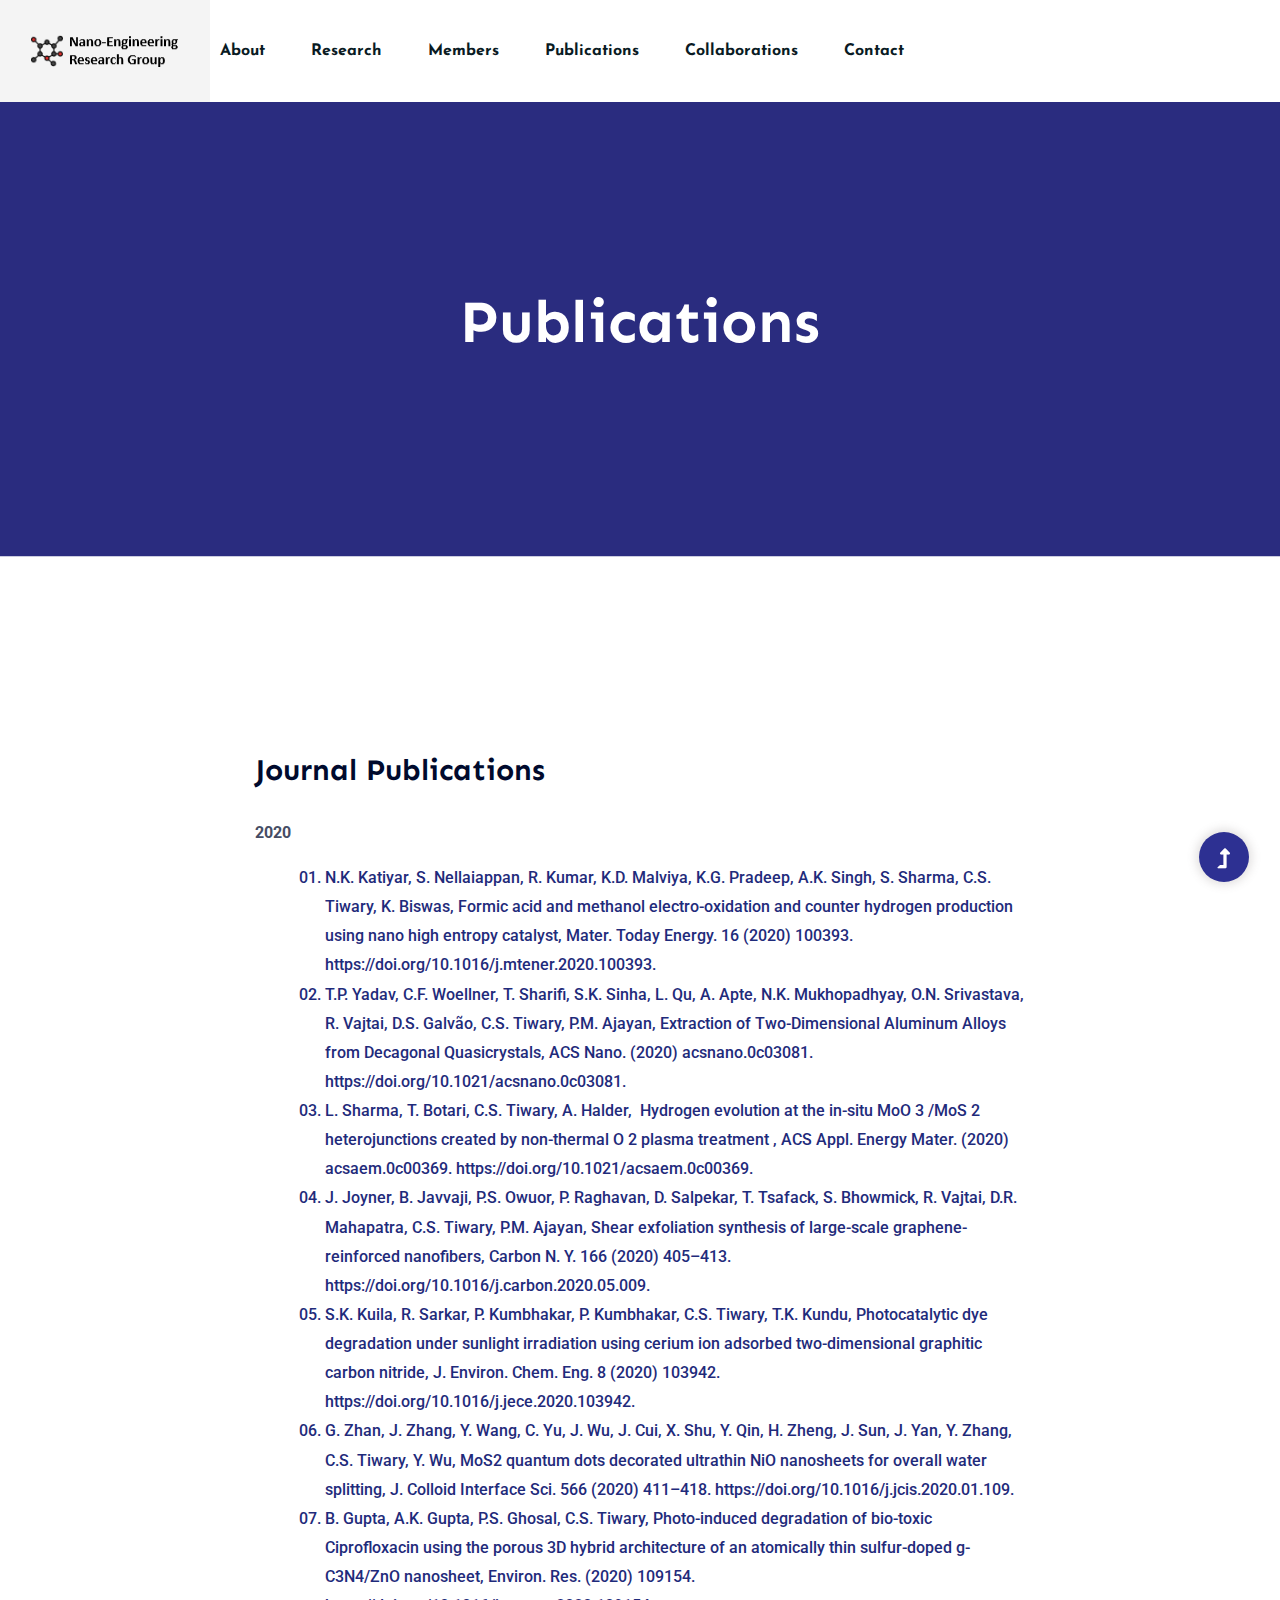
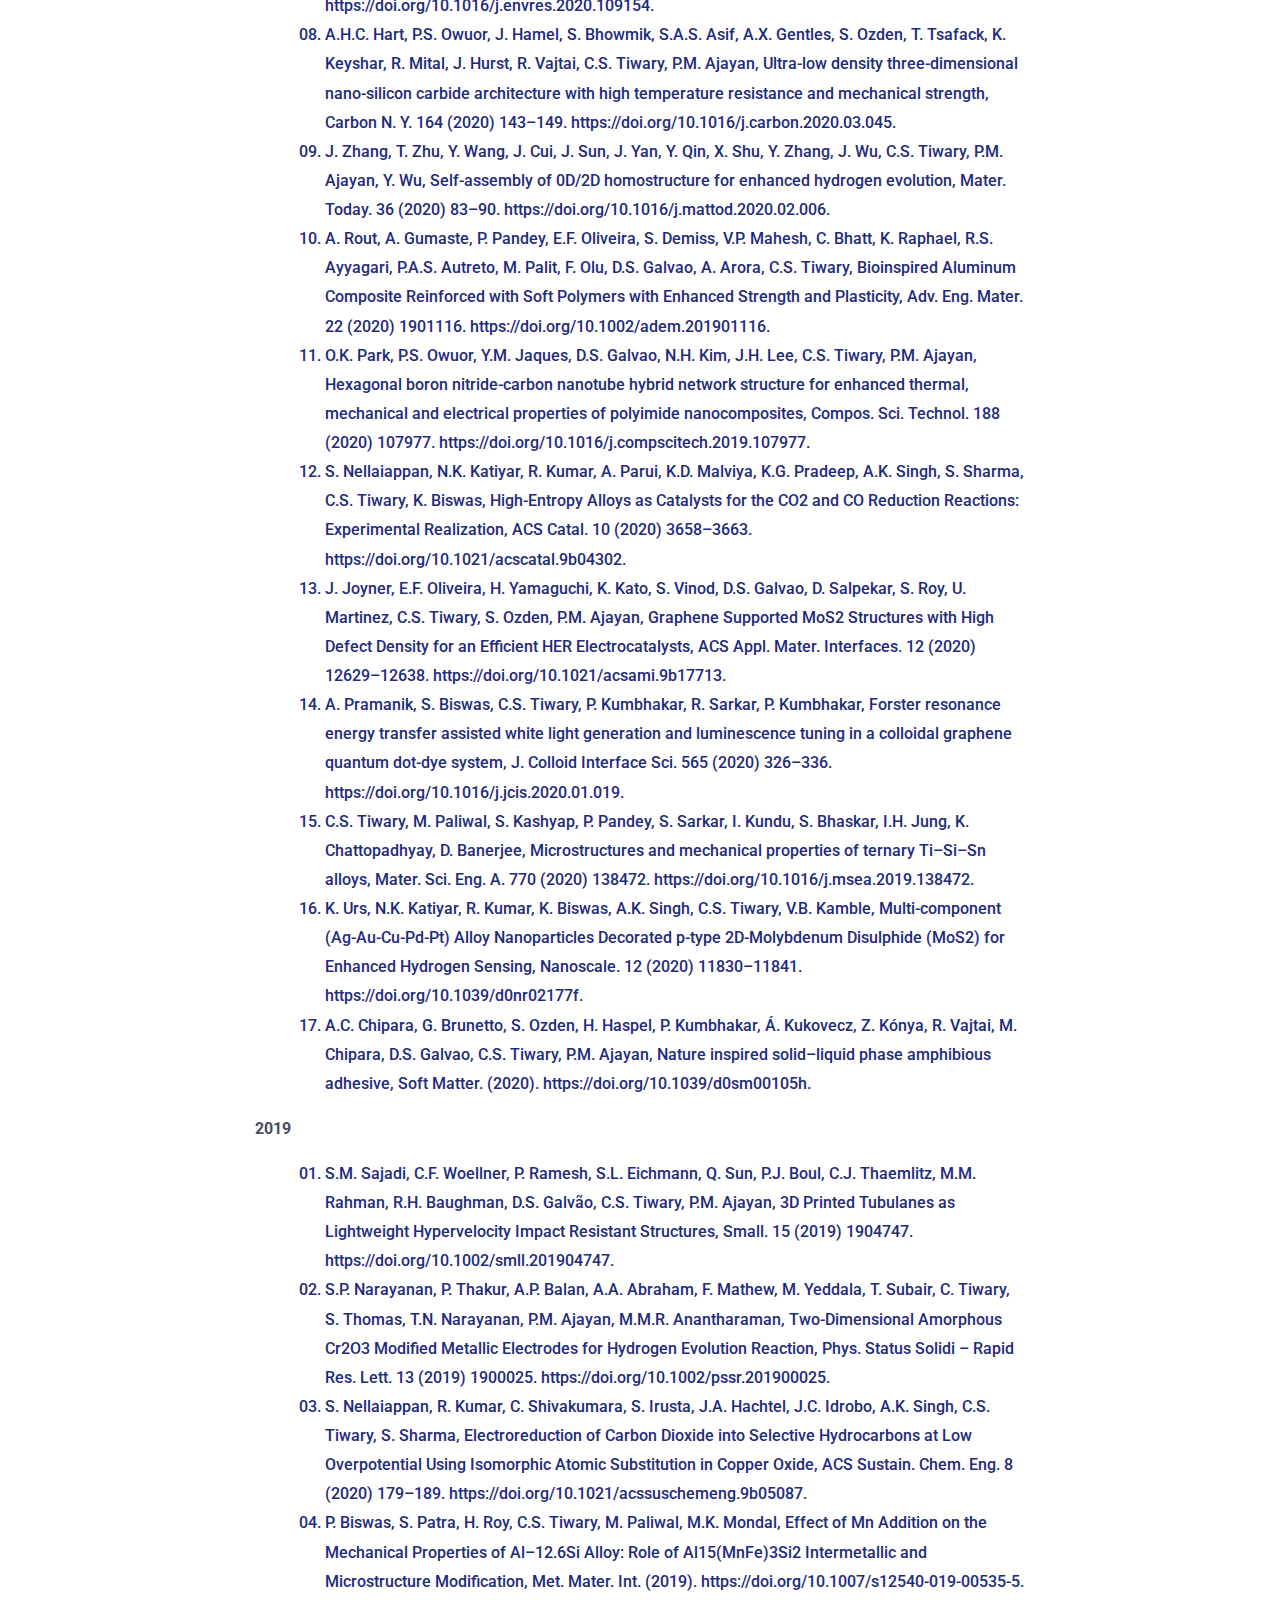
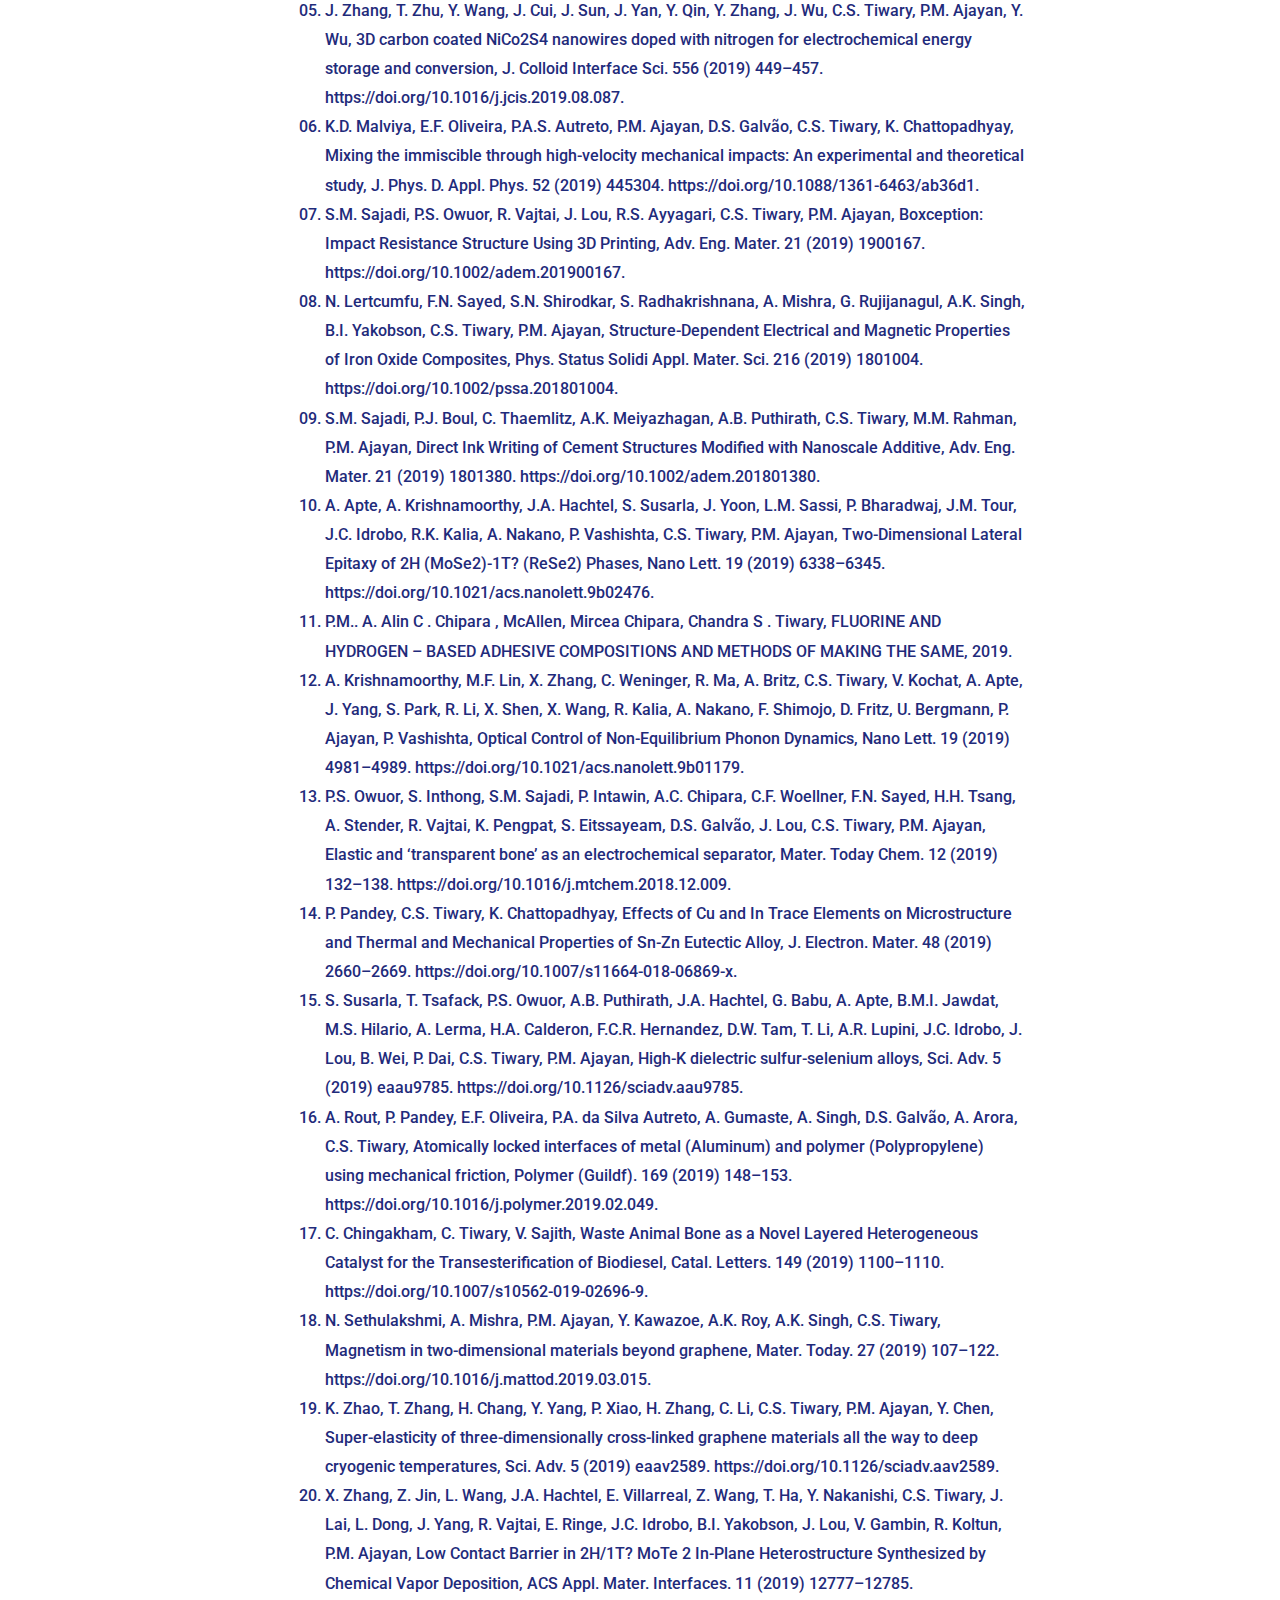
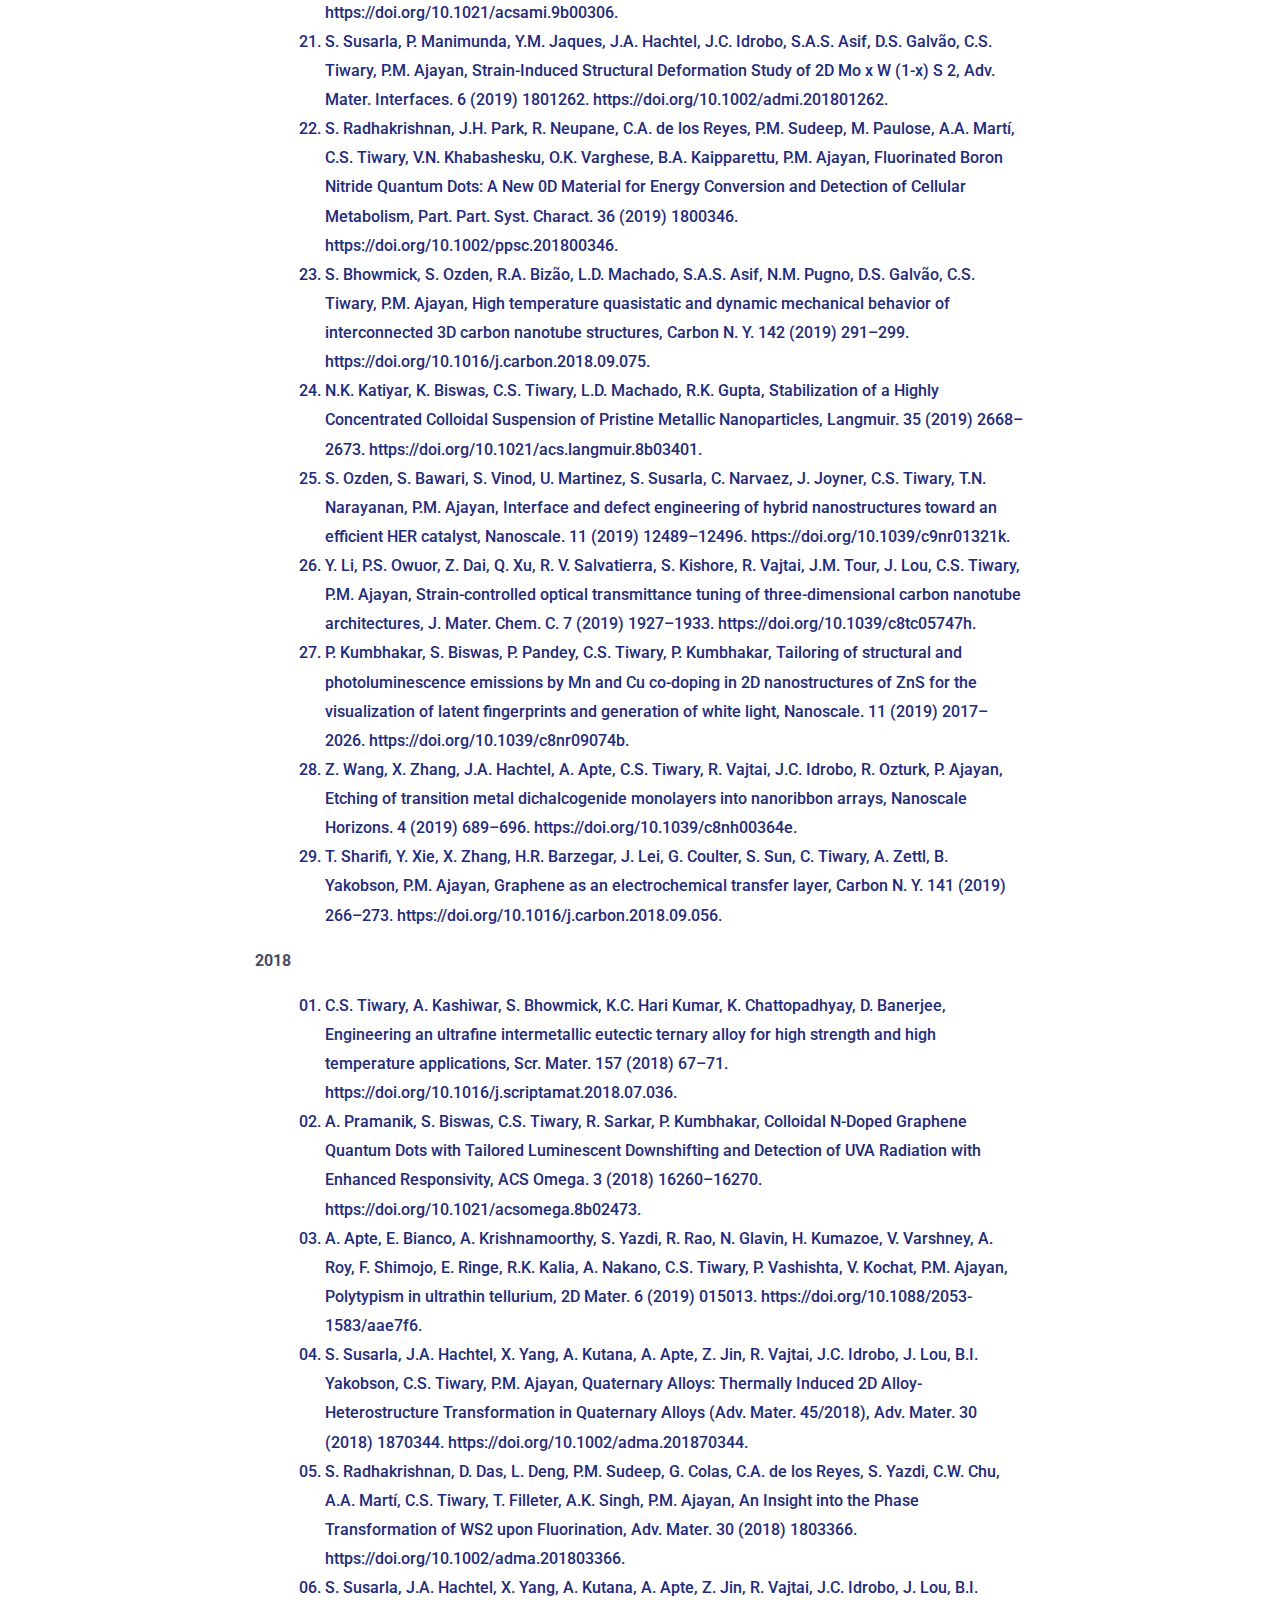
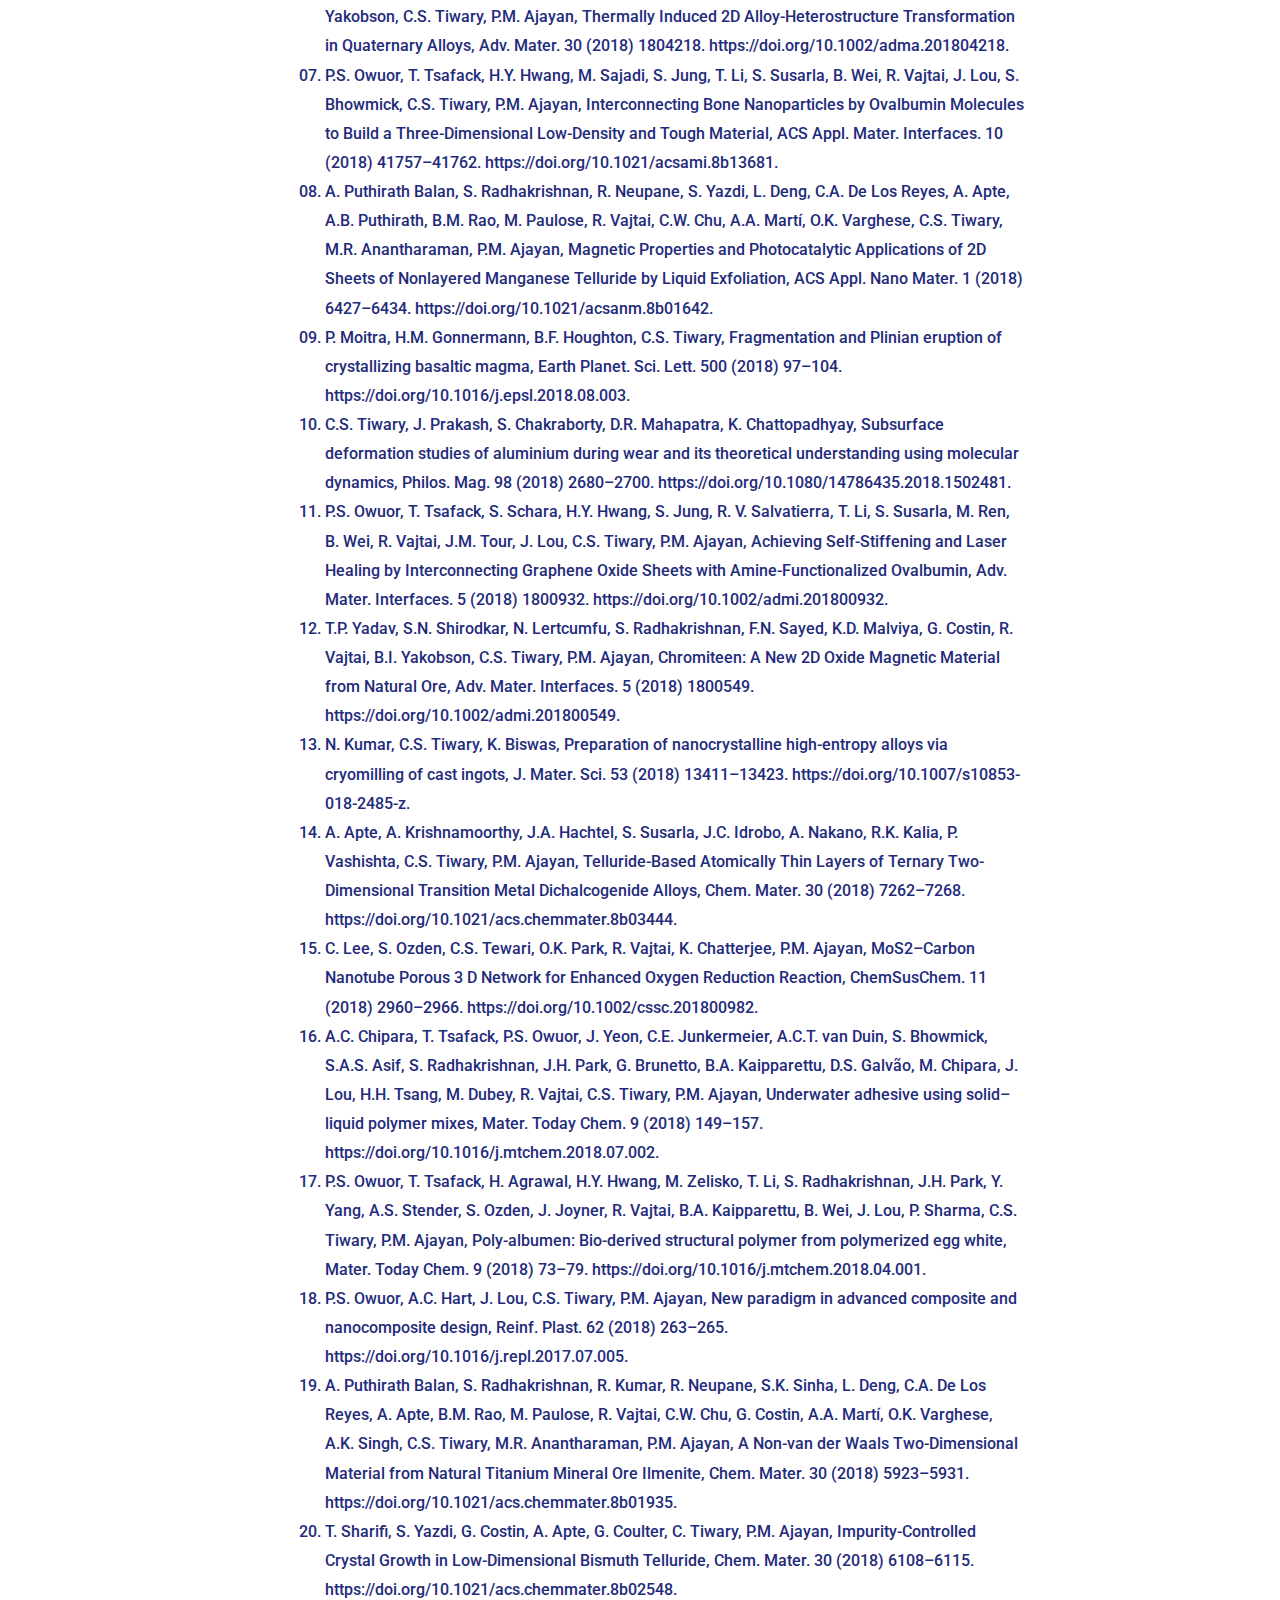
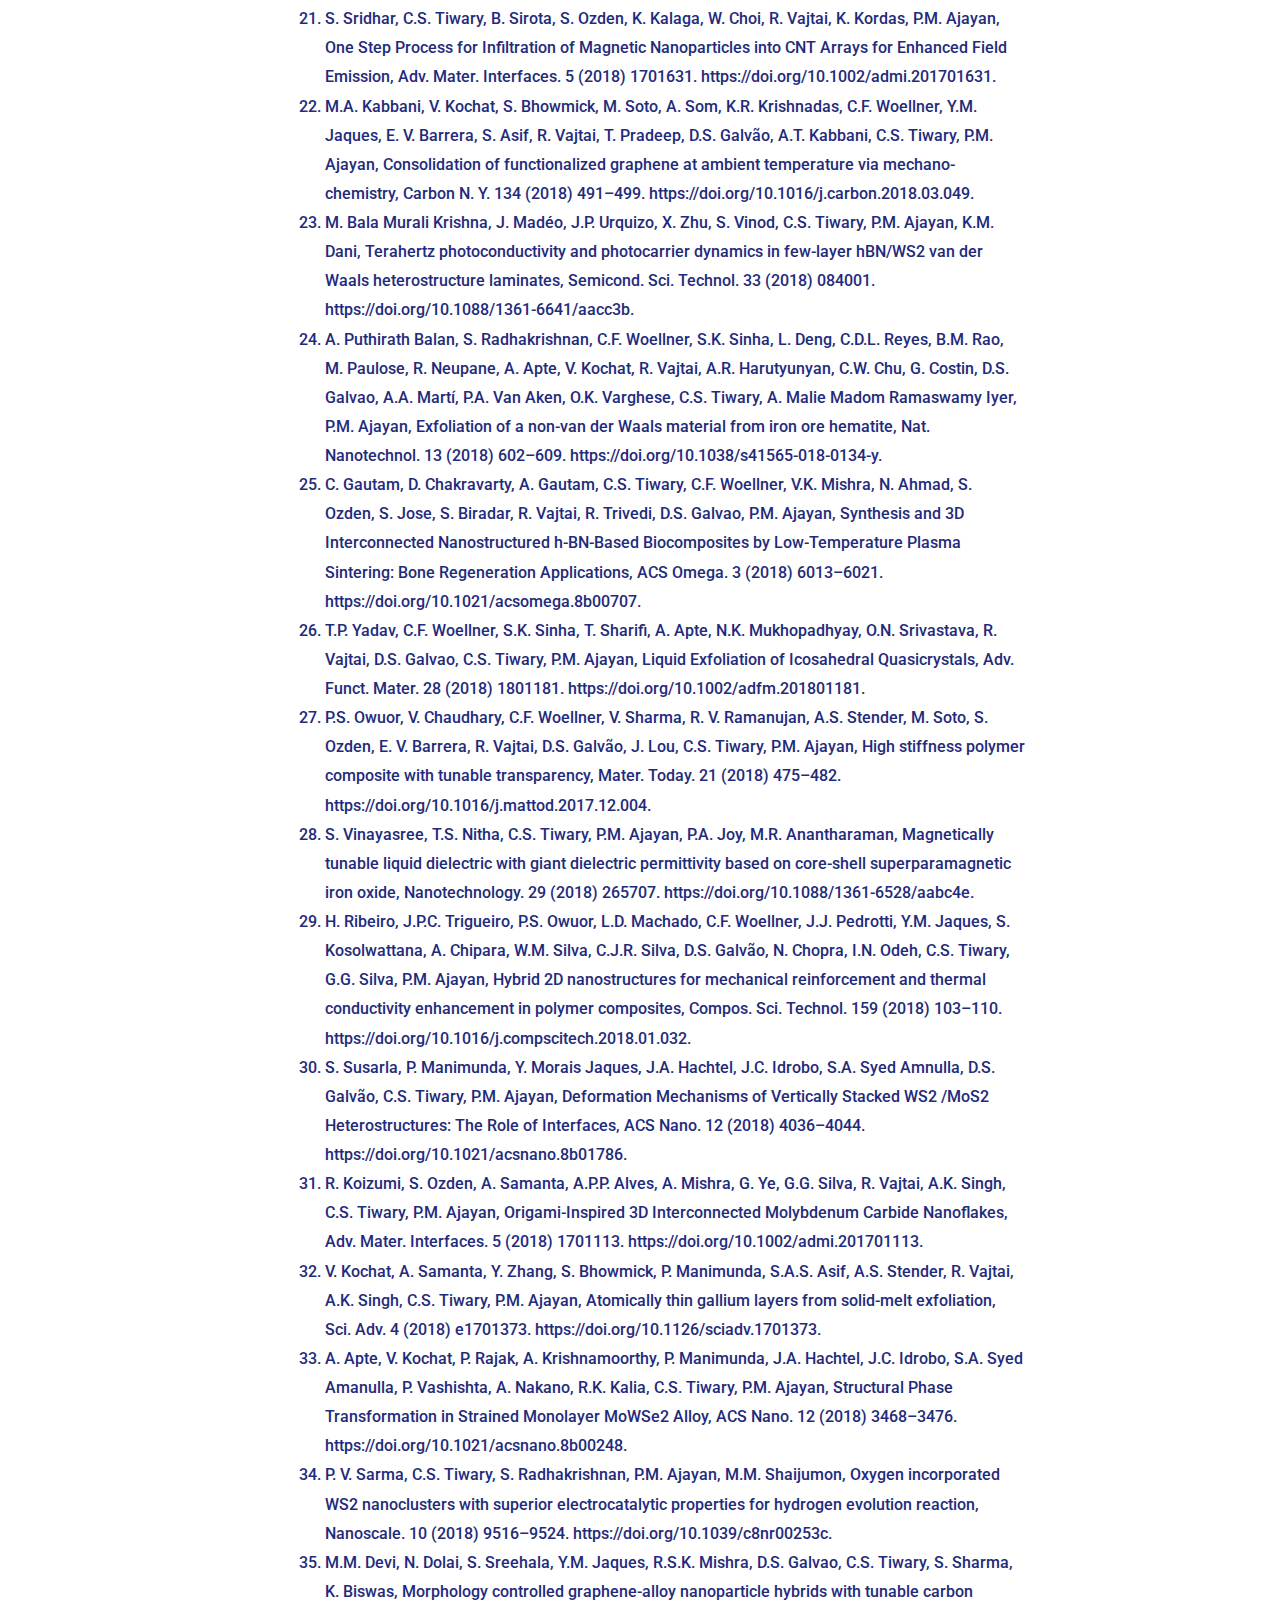
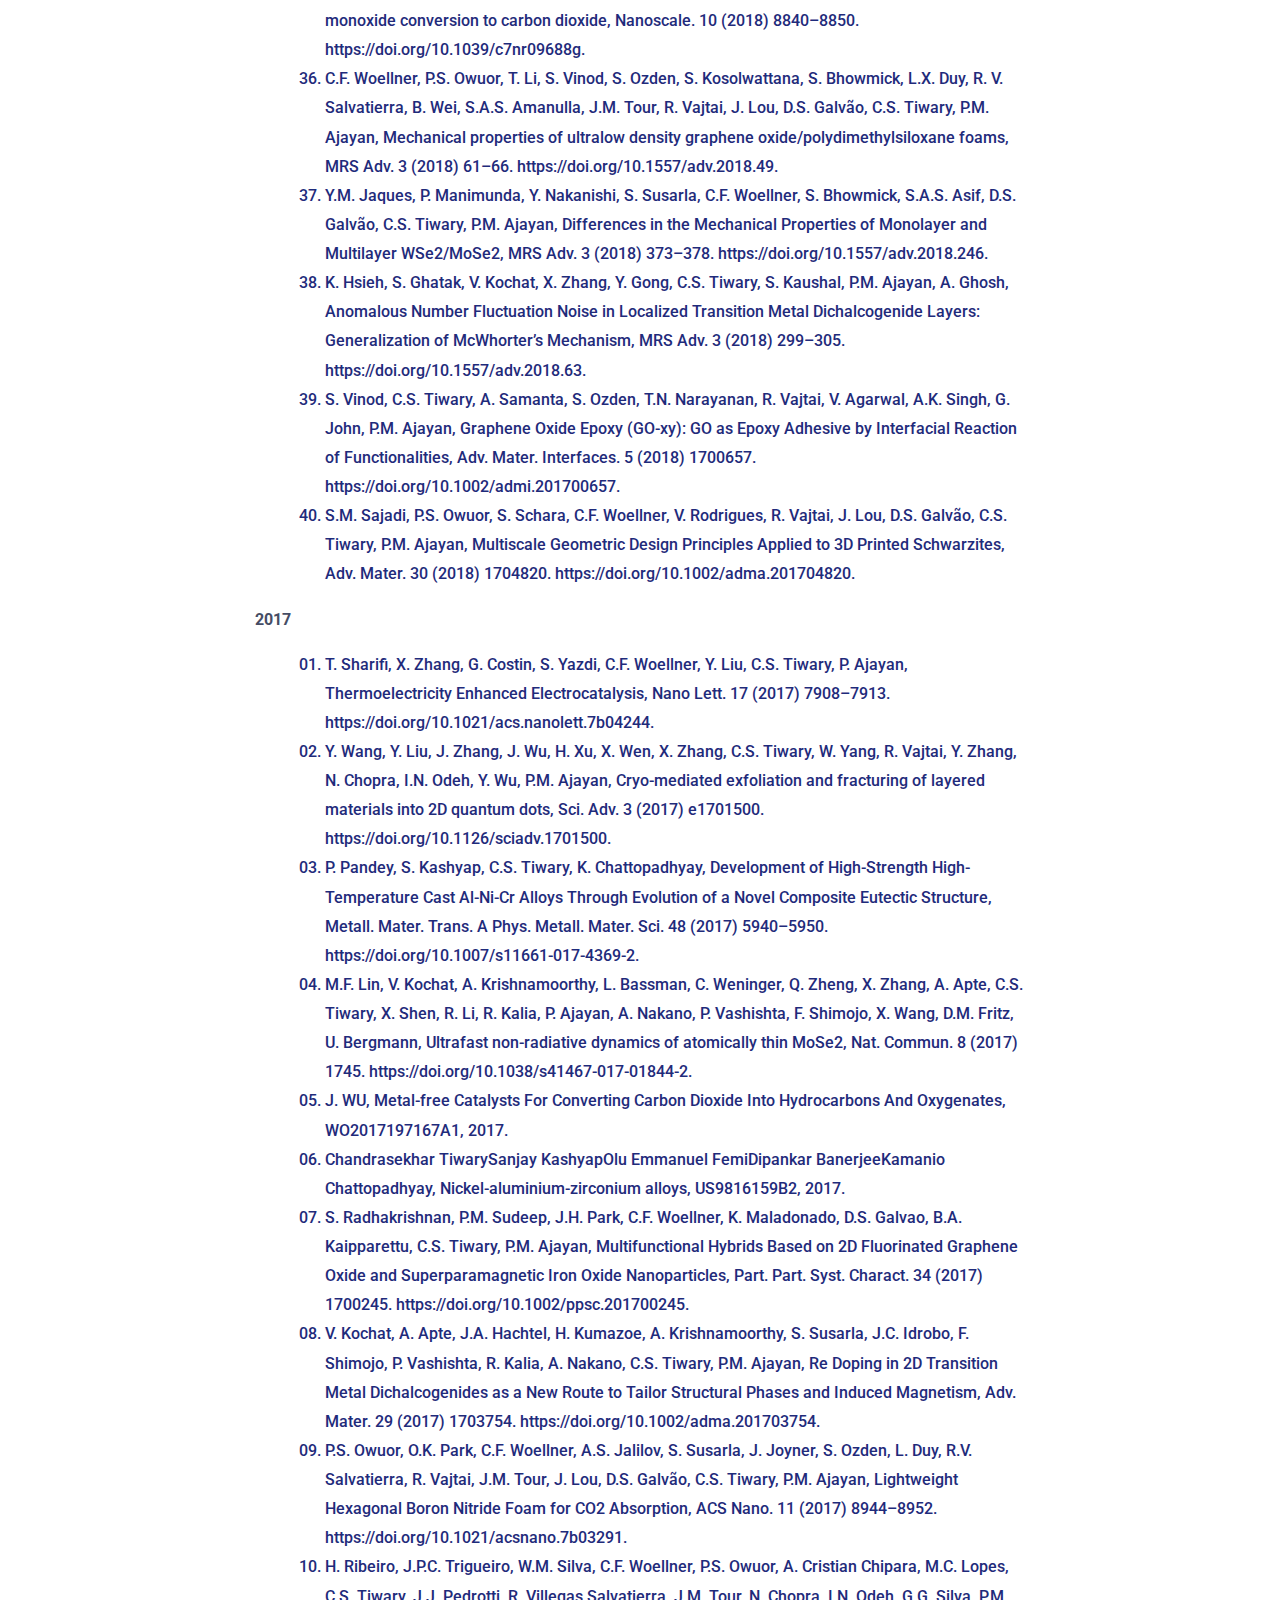
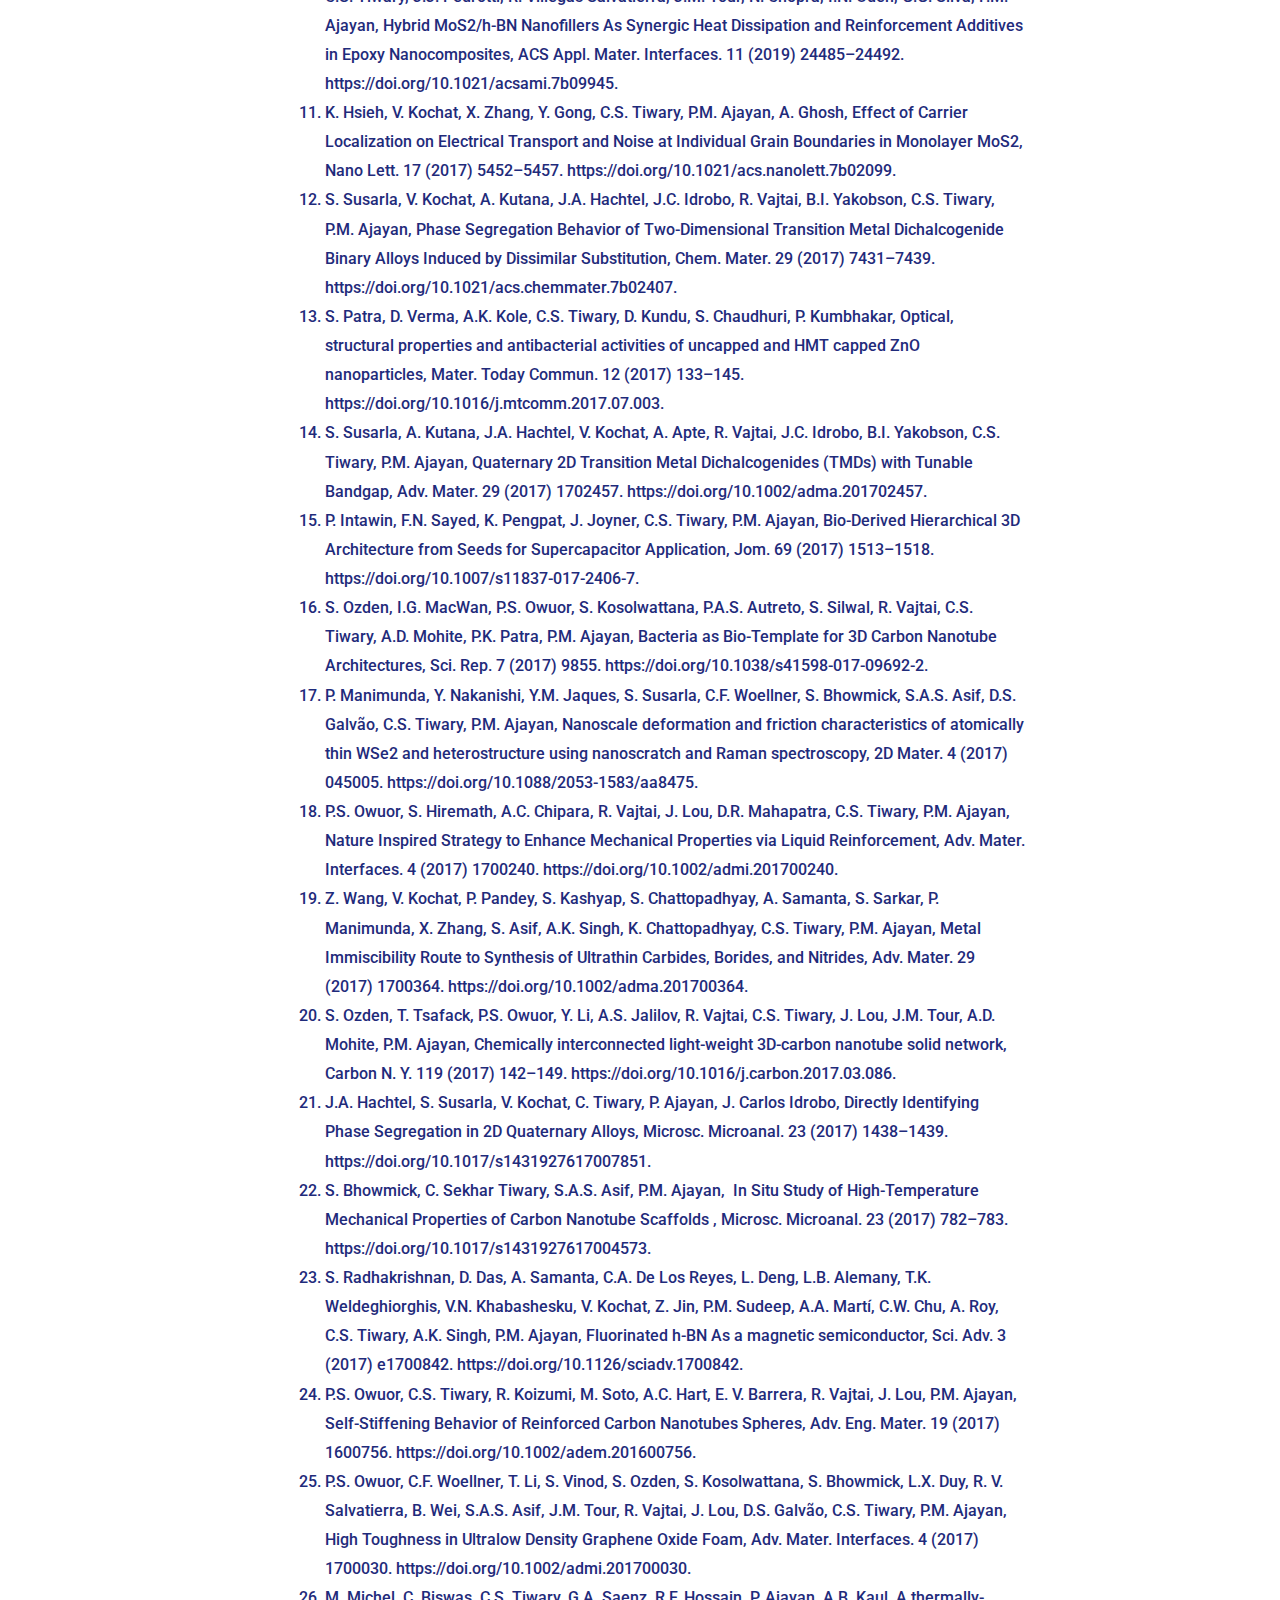
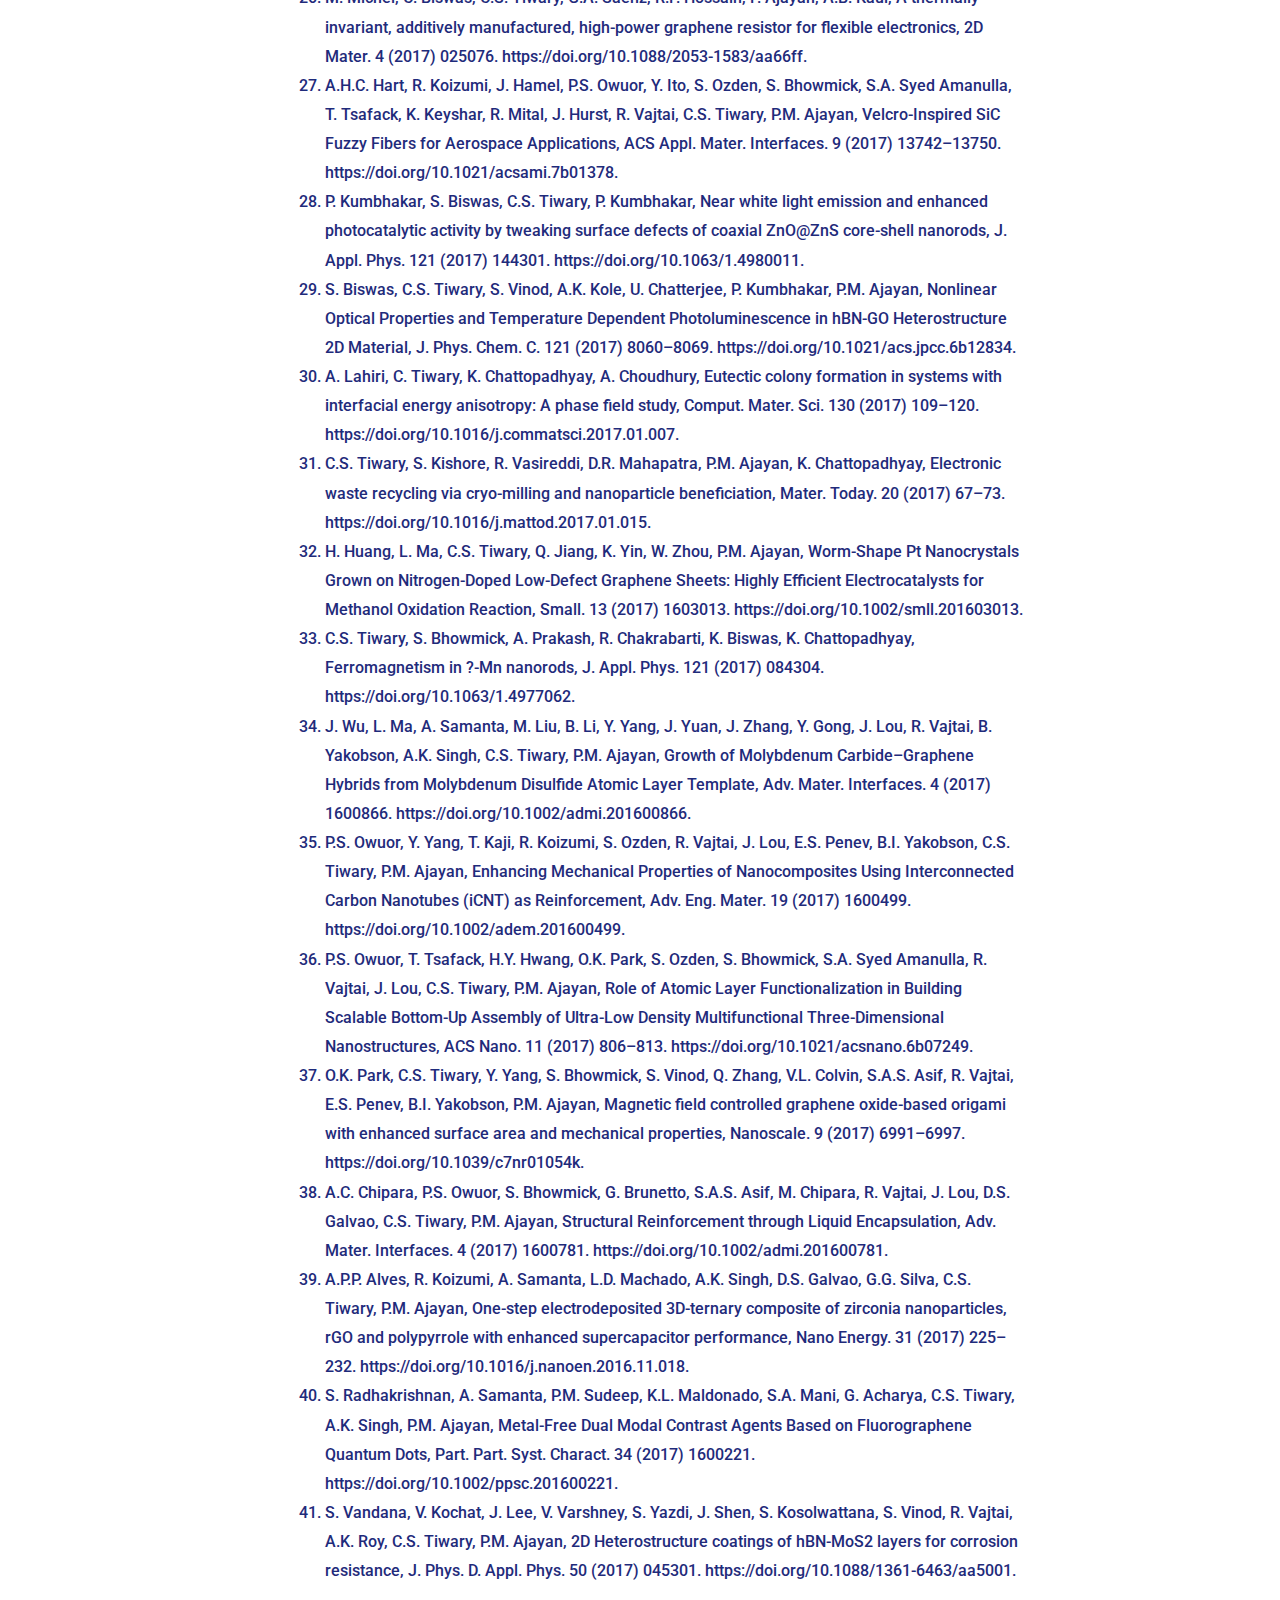
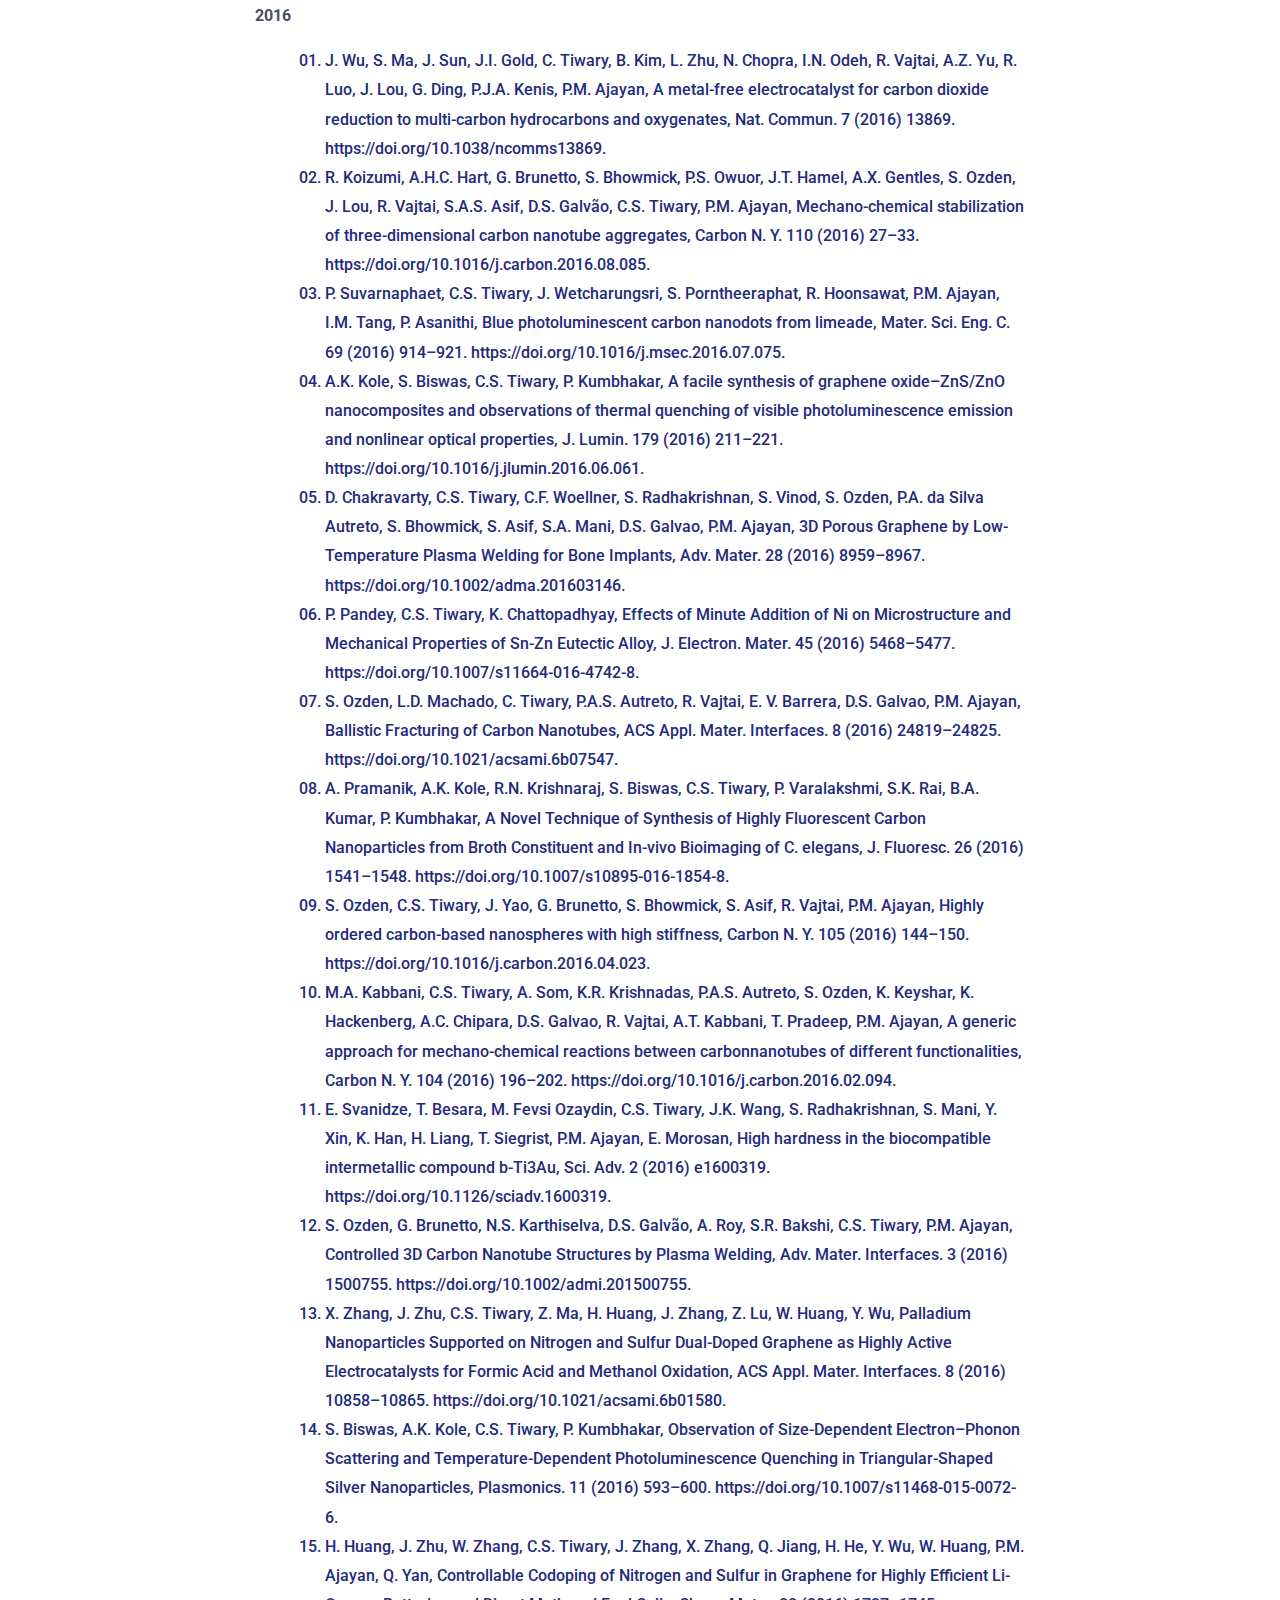
<file: publications.html>
<!doctype html>
<html class="no-js" lang="en">
<head>
    <meta charset="utf-8">
    <meta http-equiv="x-ua-compatible" content="ie=edge">
    <title> Nano-Engineering Group </title>
    <meta name="description" content="">
    <meta name="viewport" content="width=device-width, initial-scale=1">
    <link rel="manifest" href="site.webmanifest">
    <link rel="shortcut icon" type="image/x-png" href="assets/img/icon.png">

	<!-- CSS here -->
	<link rel="stylesheet" href="assets/css/bootstrap.min.css">
	<link rel="stylesheet" href="assets/css/owl.carousel.min.css">
	<link rel="stylesheet" href="assets/css/slicknav.css">
    <link rel="stylesheet" href="assets/css/flaticon.css">
    <link rel="stylesheet" href="assets/css/gijgo.css">
	<link rel="stylesheet" href="assets/css/animate.min.css">
	<link rel="stylesheet" href="assets/css/magnific-popup.css">
	<link rel="stylesheet" href="assets/css/fontawesome-all.min.css">	
	<link rel="stylesheet" href="assets/css/slick.css">
	<link rel="stylesheet" href="assets/css/nice-select.css">
	<link rel="stylesheet" href="assets/css/style.css">
</head>
<body>
    <header>
        <!-- Header Start -->
        <div class="header-area">
            <div class="main-header ">
                <div class="header-bottom header-sticky">
                    <!-- Logo -->
                    <div class="logo d-none d-lg-block">
                        <a href="index.html"><img src="assets/img/logo/logo.png" alt=""></a>
                    </div>
                    <div class="container">
                        <div class="menu-wrapper">
                            <!-- Logo -->
                            <div class="logo logo2 d-block d-lg-none">
                                <a href="index.html"><img src="assets/img/logo/logo.png" alt=""></a>
                            </div>
                            <!-- Main-menu -->
                            <div class="main-menu d-none d-lg-block">
                                <nav>
                                    <ul id="navigation">
                                        <li><a href="about.html">About</a></li>
                                        <li><a href="#">Research</a>
											<ul class="submenu">
                                                <li><a href="area1.html">Porous & Ultra-Low Density Materials</a></li>
                                                <li><a href="area2.html">2D Materials and Composites</a></li>
                                                <li><a href="area3.html">Metal-Intermetallics</a></li>
												<li><a href="area4.html">Structure & Properties Nanoparticles</a></li>
												<li><a href="area5.html">Bio-inspired Materials & 3D Printing</a></li>
												<li><a href="area6.html">Materials Engineering for Society</a></li>
                                            </ul>
										</li>
                                        <li><a href="members.html">Members</a></li>
										<li><a href="publications.html">Publications</a></li>
										<li><a href="collaborators.html">Collaborations</a></li>
                                        <li><a href="contact.html">Contact</a></li>
                                    </ul>
                                </nav>
                            </div>
                        </div>
                        <!-- Mobile Menu -->
                        <div class="col-12">
                            <div class="mobile_menu d-block d-lg-none"></div>
                        </div>
                    </div>
                </div>
            </div>
        </div>
        <!-- Header End -->
    </header>
    <main>
        <!--? Hero Start -->
        <div class="slider-area">
            <div class="slider-height2 d-flex align-items-center">
                <div class="container">
                    <div class="row">
                        <div class="col-xl-12">
                            <div class="hero-cap hero-cap2 text-center">
                                <h2>Publications</h2>
                            </div>
                        </div>
                    </div>
                </div>
            </div>
        </div>
        <!-- Hero End -->
        <!-- About Details Start -->
		<div class="about-details section-padding30">
            <div class="container">
                <div class="row justify-content-center">
                    <div class="col-lg-8">
                        <div class="about-details-cap mb-50">
							<h4> Journal Publications </h4>
							<p><strong>2020</strong></p>
                            <ol class="ordered-list">
								<li>N.K. Katiyar, S. Nellaiappan, R. Kumar, K.D. Malviya, K.G. Pradeep, A.K. Singh, S. Sharma, C.S. Tiwary, K. Biswas, Formic acid and methanol electro-oxidation and counter hydrogen production using nano high entropy catalyst, Mater. Today Energy. 16 (2020) 100393. https://doi.org/10.1016/j.mtener.2020.100393.</li>
								<li>T.P. Yadav, C.F. Woellner, T. Sharifi, S.K. Sinha, L. Qu, A. Apte, N.K. Mukhopadhyay, O.N. Srivastava, R. Vajtai, D.S. Galvão, C.S. Tiwary, P.M. Ajayan, Extraction of Two-Dimensional Aluminum Alloys from Decagonal Quasicrystals, ACS Nano. (2020) acsnano.0c03081. https://doi.org/10.1021/acsnano.0c03081.</li>
								<li>L. Sharma, T. Botari, C.S. Tiwary, A. Halder,  Hydrogen evolution at the in-situ MoO 3 /MoS 2 heterojunctions created by non-thermal O 2 plasma treatment , ACS Appl. Energy Mater. (2020) acsaem.0c00369. https://doi.org/10.1021/acsaem.0c00369.</li>
								<li>J. Joyner, B. Javvaji, P.S. Owuor, P. Raghavan, D. Salpekar, T. Tsafack, S. Bhowmick, R. Vajtai, D.R. Mahapatra, C.S. Tiwary, P.M. Ajayan, Shear exfoliation synthesis of large-scale graphene-reinforced nanofibers, Carbon N. Y. 166 (2020) 405–413. https://doi.org/10.1016/j.carbon.2020.05.009.</li>
								<li>S.K. Kuila, R. Sarkar, P. Kumbhakar, P. Kumbhakar, C.S. Tiwary, T.K. Kundu, Photocatalytic dye degradation under sunlight irradiation using cerium ion adsorbed two-dimensional graphitic carbon nitride, J. Environ. Chem. Eng. 8 (2020) 103942. https://doi.org/10.1016/j.jece.2020.103942.</li>
								<li>G. Zhan, J. Zhang, Y. Wang, C. Yu, J. Wu, J. Cui, X. Shu, Y. Qin, H. Zheng, J. Sun, J. Yan, Y. Zhang, C.S. Tiwary, Y. Wu, MoS2 quantum dots decorated ultrathin NiO nanosheets for overall water splitting, J. Colloid Interface Sci. 566 (2020) 411–418. https://doi.org/10.1016/j.jcis.2020.01.109.</li>
								<li>B. Gupta, A.K. Gupta, P.S. Ghosal, C.S. Tiwary, Photo-induced degradation of bio-toxic Ciprofloxacin using the porous 3D hybrid architecture of an atomically thin sulfur-doped g-C3N4/ZnO nanosheet, Environ. Res. (2020) 109154. https://doi.org/10.1016/j.envres.2020.109154.</li>
								<li>A.H.C. Hart, P.S. Owuor, J. Hamel, S. Bhowmik, S.A.S. Asif, A.X. Gentles, S. Ozden, T. Tsafack, K. Keyshar, R. Mital, J. Hurst, R. Vajtai, C.S. Tiwary, P.M. Ajayan, Ultra-low density three-dimensional nano-silicon carbide architecture with high temperature resistance and mechanical strength, Carbon N. Y. 164 (2020) 143–149. https://doi.org/10.1016/j.carbon.2020.03.045.</li>
								<li>J. Zhang, T. Zhu, Y. Wang, J. Cui, J. Sun, J. Yan, Y. Qin, X. Shu, Y. Zhang, J. Wu, C.S. Tiwary, P.M. Ajayan, Y. Wu, Self-assembly of 0D/2D homostructure for enhanced hydrogen evolution, Mater. Today. 36 (2020) 83–90. https://doi.org/10.1016/j.mattod.2020.02.006.</li>
								<li>A. Rout, A. Gumaste, P. Pandey, E.F. Oliveira, S. Demiss, V.P. Mahesh, C. Bhatt, K. Raphael, R.S. Ayyagari, P.A.S. Autreto, M. Palit, F. Olu, D.S. Galvao, A. Arora, C.S. Tiwary, Bioinspired Aluminum Composite Reinforced with Soft Polymers with Enhanced Strength and Plasticity, Adv. Eng. Mater. 22 (2020) 1901116. https://doi.org/10.1002/adem.201901116.</li>
								<li>O.K. Park, P.S. Owuor, Y.M. Jaques, D.S. Galvao, N.H. Kim, J.H. Lee, C.S. Tiwary, P.M. Ajayan, Hexagonal boron nitride-carbon nanotube hybrid network structure for enhanced thermal, mechanical and electrical properties of polyimide nanocomposites, Compos. Sci. Technol. 188 (2020) 107977. https://doi.org/10.1016/j.compscitech.2019.107977.</li>
								<li>S. Nellaiappan, N.K. Katiyar, R. Kumar, A. Parui, K.D. Malviya, K.G. Pradeep, A.K. Singh, S. Sharma, C.S. Tiwary, K. Biswas, High-Entropy Alloys as Catalysts for the CO2 and CO Reduction Reactions: Experimental Realization, ACS Catal. 10 (2020) 3658–3663. https://doi.org/10.1021/acscatal.9b04302.</li>
								<li>J. Joyner, E.F. Oliveira, H. Yamaguchi, K. Kato, S. Vinod, D.S. Galvao, D. Salpekar, S. Roy, U. Martinez, C.S. Tiwary, S. Ozden, P.M. Ajayan, Graphene Supported MoS2 Structures with High Defect Density for an Efficient HER Electrocatalysts, ACS Appl. Mater. Interfaces. 12 (2020) 12629–12638. https://doi.org/10.1021/acsami.9b17713.</li>
								<li>A. Pramanik, S. Biswas, C.S. Tiwary, P. Kumbhakar, R. Sarkar, P. Kumbhakar, Forster resonance energy transfer assisted white light generation and luminescence tuning in a colloidal graphene quantum dot-dye system, J. Colloid Interface Sci. 565 (2020) 326–336. https://doi.org/10.1016/j.jcis.2020.01.019.</li>
								<li>C.S. Tiwary, M. Paliwal, S. Kashyap, P. Pandey, S. Sarkar, I. Kundu, S. Bhaskar, I.H. Jung, K. Chattopadhyay, D. Banerjee, Microstructures and mechanical properties of ternary Ti–Si–Sn alloys, Mater. Sci. Eng. A. 770 (2020) 138472. https://doi.org/10.1016/j.msea.2019.138472.</li>
								<li>K. Urs, N.K. Katiyar, R. Kumar, K. Biswas, A.K. Singh, C.S. Tiwary, V.B. Kamble, Multi-component (Ag-Au-Cu-Pd-Pt) Alloy Nanoparticles Decorated p-type 2D-Molybdenum Disulphide (MoS2) for Enhanced Hydrogen Sensing, Nanoscale. 12 (2020) 11830–11841. https://doi.org/10.1039/d0nr02177f.</li>
								<li>A.C. Chipara, G. Brunetto, S. Ozden, H. Haspel, P. Kumbhakar, Á. Kukovecz, Z. Kónya, R. Vajtai, M. Chipara, D.S. Galvao, C.S. Tiwary, P.M. Ajayan, Nature inspired solid–liquid phase amphibious adhesive, Soft Matter. (2020). https://doi.org/10.1039/d0sm00105h.</li>
							</ol>
							<p><strong>2019</strong></p>
							<ol class="ordered-list">
								<li>S.M. Sajadi, C.F. Woellner, P. Ramesh, S.L. Eichmann, Q. Sun, P.J. Boul, C.J. Thaemlitz, M.M. Rahman, R.H. Baughman, D.S. Galvão, C.S. Tiwary, P.M. Ajayan, 3D Printed Tubulanes as Lightweight Hypervelocity Impact Resistant Structures, Small. 15 (2019) 1904747. https://doi.org/10.1002/smll.201904747.</li>
								<li>S.P. Narayanan, P. Thakur, A.P. Balan, A.A. Abraham, F. Mathew, M. Yeddala, T. Subair, C. Tiwary, S. Thomas, T.N. Narayanan, P.M. Ajayan, M.M.R. Anantharaman, Two-Dimensional Amorphous Cr2O3 Modified Metallic Electrodes for Hydrogen Evolution Reaction, Phys. Status Solidi – Rapid Res. Lett. 13 (2019) 1900025. https://doi.org/10.1002/pssr.201900025.</li>
								<li>S. Nellaiappan, R. Kumar, C. Shivakumara, S. Irusta, J.A. Hachtel, J.C. Idrobo, A.K. Singh, C.S. Tiwary, S. Sharma, Electroreduction of Carbon Dioxide into Selective Hydrocarbons at Low Overpotential Using Isomorphic Atomic Substitution in Copper Oxide, ACS Sustain. Chem. Eng. 8 (2020) 179–189. https://doi.org/10.1021/acssuschemeng.9b05087.</li>
								<li>P. Biswas, S. Patra, H. Roy, C.S. Tiwary, M. Paliwal, M.K. Mondal, Effect of Mn Addition on the Mechanical Properties of Al–12.6Si Alloy: Role of Al15(MnFe)3Si2 Intermetallic and Microstructure Modification, Met. Mater. Int. (2019). https://doi.org/10.1007/s12540-019-00535-5.</li>
								<li>J. Zhang, T. Zhu, Y. Wang, J. Cui, J. Sun, J. Yan, Y. Qin, Y. Zhang, J. Wu, C.S. Tiwary, P.M. Ajayan, Y. Wu, 3D carbon coated NiCo2S4 nanowires doped with nitrogen for electrochemical energy storage and conversion, J. Colloid Interface Sci. 556 (2019) 449–457. https://doi.org/10.1016/j.jcis.2019.08.087.</li>
								<li>K.D. Malviya, E.F. Oliveira, P.A.S. Autreto, P.M. Ajayan, D.S. Galvão, C.S. Tiwary, K. Chattopadhyay, Mixing the immiscible through high-velocity mechanical impacts: An experimental and theoretical study, J. Phys. D. Appl. Phys. 52 (2019) 445304. https://doi.org/10.1088/1361-6463/ab36d1.</li>
								<li>S.M. Sajadi, P.S. Owuor, R. Vajtai, J. Lou, R.S. Ayyagari, C.S. Tiwary, P.M. Ajayan, Boxception: Impact Resistance Structure Using 3D Printing, Adv. Eng. Mater. 21 (2019) 1900167. https://doi.org/10.1002/adem.201900167.</li>
								<li>N. Lertcumfu, F.N. Sayed, S.N. Shirodkar, S. Radhakrishnana, A. Mishra, G. Rujijanagul, A.K. Singh, B.I. Yakobson, C.S. Tiwary, P.M. Ajayan, Structure-Dependent Electrical and Magnetic Properties of Iron Oxide Composites, Phys. Status Solidi Appl. Mater. Sci. 216 (2019) 1801004. https://doi.org/10.1002/pssa.201801004.</li>
								<li>S.M. Sajadi, P.J. Boul, C. Thaemlitz, A.K. Meiyazhagan, A.B. Puthirath, C.S. Tiwary, M.M. Rahman, P.M. Ajayan, Direct Ink Writing of Cement Structures Modified with Nanoscale Additive, Adv. Eng. Mater. 21 (2019) 1801380. https://doi.org/10.1002/adem.201801380.</li>
								<li>A. Apte, A. Krishnamoorthy, J.A. Hachtel, S. Susarla, J. Yoon, L.M. Sassi, P. Bharadwaj, J.M. Tour, J.C. Idrobo, R.K. Kalia, A. Nakano, P. Vashishta, C.S. Tiwary, P.M. Ajayan, Two-Dimensional Lateral Epitaxy of 2H (MoSe2)-1T? (ReSe2) Phases, Nano Lett. 19 (2019) 6338–6345. https://doi.org/10.1021/acs.nanolett.9b02476.</li>
								<li>P.M.. A. Alin C . Chipara , McAllen, Mircea Chipara, Chandra S . Tiwary, FLUORINE AND HYDROGEN – BASED ADHESIVE COMPOSITIONS AND METHODS OF MAKING THE SAME, 2019.</li>
								<li>A. Krishnamoorthy, M.F. Lin, X. Zhang, C. Weninger, R. Ma, A. Britz, C.S. Tiwary, V. Kochat, A. Apte, J. Yang, S. Park, R. Li, X. Shen, X. Wang, R. Kalia, A. Nakano, F. Shimojo, D. Fritz, U. Bergmann, P. Ajayan, P. Vashishta, Optical Control of Non-Equilibrium Phonon Dynamics, Nano Lett. 19 (2019) 4981–4989. https://doi.org/10.1021/acs.nanolett.9b01179.</li>
								<li>P.S. Owuor, S. Inthong, S.M. Sajadi, P. Intawin, A.C. Chipara, C.F. Woellner, F.N. Sayed, H.H. Tsang, A. Stender, R. Vajtai, K. Pengpat, S. Eitssayeam, D.S. Galvão, J. Lou, C.S. Tiwary, P.M. Ajayan, Elastic and ‘transparent bone’ as an electrochemical separator, Mater. Today Chem. 12 (2019) 132–138. https://doi.org/10.1016/j.mtchem.2018.12.009.</li>
								<li>P. Pandey, C.S. Tiwary, K. Chattopadhyay, Effects of Cu and In Trace Elements on Microstructure and Thermal and Mechanical Properties of Sn-Zn Eutectic Alloy, J. Electron. Mater. 48 (2019) 2660–2669. https://doi.org/10.1007/s11664-018-06869-x.</li>
								<li>S. Susarla, T. Tsafack, P.S. Owuor, A.B. Puthirath, J.A. Hachtel, G. Babu, A. Apte, B.M.I. Jawdat, M.S. Hilario, A. Lerma, H.A. Calderon, F.C.R. Hernandez, D.W. Tam, T. Li, A.R. Lupini, J.C. Idrobo, J. Lou, B. Wei, P. Dai, C.S. Tiwary, P.M. Ajayan, High-K dielectric sulfur-selenium alloys, Sci. Adv. 5 (2019) eaau9785. https://doi.org/10.1126/sciadv.aau9785.</li>
								<li>A. Rout, P. Pandey, E.F. Oliveira, P.A. da Silva Autreto, A. Gumaste, A. Singh, D.S. Galvão, A. Arora, C.S. Tiwary, Atomically locked interfaces of metal (Aluminum) and polymer (Polypropylene) using mechanical friction, Polymer (Guildf). 169 (2019) 148–153. https://doi.org/10.1016/j.polymer.2019.02.049.</li>
								<li>C. Chingakham, C. Tiwary, V. Sajith, Waste Animal Bone as a Novel Layered Heterogeneous Catalyst for the Transesterification of Biodiesel, Catal. Letters. 149 (2019) 1100–1110. https://doi.org/10.1007/s10562-019-02696-9.</li>
								<li>N. Sethulakshmi, A. Mishra, P.M. Ajayan, Y. Kawazoe, A.K. Roy, A.K. Singh, C.S. Tiwary, Magnetism in two-dimensional materials beyond graphene, Mater. Today. 27 (2019) 107–122. https://doi.org/10.1016/j.mattod.2019.03.015.</li>
								<li>K. Zhao, T. Zhang, H. Chang, Y. Yang, P. Xiao, H. Zhang, C. Li, C.S. Tiwary, P.M. Ajayan, Y. Chen, Super-elasticity of three-dimensionally cross-linked graphene materials all the way to deep cryogenic temperatures, Sci. Adv. 5 (2019) eaav2589. https://doi.org/10.1126/sciadv.aav2589.</li>
								<li>X. Zhang, Z. Jin, L. Wang, J.A. Hachtel, E. Villarreal, Z. Wang, T. Ha, Y. Nakanishi, C.S. Tiwary, J. Lai, L. Dong, J. Yang, R. Vajtai, E. Ringe, J.C. Idrobo, B.I. Yakobson, J. Lou, V. Gambin, R. Koltun, P.M. Ajayan, Low Contact Barrier in 2H/1T? MoTe 2 In-Plane Heterostructure Synthesized by Chemical Vapor Deposition, ACS Appl. Mater. Interfaces. 11 (2019) 12777–12785. https://doi.org/10.1021/acsami.9b00306.</li>
								<li>S. Susarla, P. Manimunda, Y.M. Jaques, J.A. Hachtel, J.C. Idrobo, S.A.S. Asif, D.S. Galvão, C.S. Tiwary, P.M. Ajayan, Strain-Induced Structural Deformation Study of 2D Mo x W (1-x) S 2, Adv. Mater. Interfaces. 6 (2019) 1801262. https://doi.org/10.1002/admi.201801262.</li>
								<li>S. Radhakrishnan, J.H. Park, R. Neupane, C.A. de los Reyes, P.M. Sudeep, M. Paulose, A.A. Martí, C.S. Tiwary, V.N. Khabashesku, O.K. Varghese, B.A. Kaipparettu, P.M. Ajayan, Fluorinated Boron Nitride Quantum Dots: A New 0D Material for Energy Conversion and Detection of Cellular Metabolism, Part. Part. Syst. Charact. 36 (2019) 1800346. https://doi.org/10.1002/ppsc.201800346.</li>
								<li>S. Bhowmick, S. Ozden, R.A. Bizão, L.D. Machado, S.A.S. Asif, N.M. Pugno, D.S. Galvão, C.S. Tiwary, P.M. Ajayan, High temperature quasistatic and dynamic mechanical behavior of interconnected 3D carbon nanotube structures, Carbon N. Y. 142 (2019) 291–299. https://doi.org/10.1016/j.carbon.2018.09.075.</li>
								<li>N.K. Katiyar, K. Biswas, C.S. Tiwary, L.D. Machado, R.K. Gupta, Stabilization of a Highly Concentrated Colloidal Suspension of Pristine Metallic Nanoparticles, Langmuir. 35 (2019) 2668–2673. https://doi.org/10.1021/acs.langmuir.8b03401.</li>
								<li>S. Ozden, S. Bawari, S. Vinod, U. Martinez, S. Susarla, C. Narvaez, J. Joyner, C.S. Tiwary, T.N. Narayanan, P.M. Ajayan, Interface and defect engineering of hybrid nanostructures toward an efficient HER catalyst, Nanoscale. 11 (2019) 12489–12496. https://doi.org/10.1039/c9nr01321k.</li>
								<li>Y. Li, P.S. Owuor, Z. Dai, Q. Xu, R. V. Salvatierra, S. Kishore, R. Vajtai, J.M. Tour, J. Lou, C.S. Tiwary, P.M. Ajayan, Strain-controlled optical transmittance tuning of three-dimensional carbon nanotube architectures, J. Mater. Chem. C. 7 (2019) 1927–1933. https://doi.org/10.1039/c8tc05747h.</li>
								<li>P. Kumbhakar, S. Biswas, P. Pandey, C.S. Tiwary, P. Kumbhakar, Tailoring of structural and photoluminescence emissions by Mn and Cu co-doping in 2D nanostructures of ZnS for the visualization of latent fingerprints and generation of white light, Nanoscale. 11 (2019) 2017–2026. https://doi.org/10.1039/c8nr09074b.</li>
								<li>Z. Wang, X. Zhang, J.A. Hachtel, A. Apte, C.S. Tiwary, R. Vajtai, J.C. Idrobo, R. Ozturk, P. Ajayan, Etching of transition metal dichalcogenide monolayers into nanoribbon arrays, Nanoscale Horizons. 4 (2019) 689–696. https://doi.org/10.1039/c8nh00364e.</li>
								<li>T. Sharifi, Y. Xie, X. Zhang, H.R. Barzegar, J. Lei, G. Coulter, S. Sun, C. Tiwary, A. Zettl, B. Yakobson, P.M. Ajayan, Graphene as an electrochemical transfer layer, Carbon N. Y. 141 (2019) 266–273. https://doi.org/10.1016/j.carbon.2018.09.056.</li>
							</ol>
							<p><strong>2018</strong></p>
							<ol class="ordered-list">
								<li>C.S. Tiwary, A. Kashiwar, S. Bhowmick, K.C. Hari Kumar, K. Chattopadhyay, D. Banerjee, Engineering an ultrafine intermetallic eutectic ternary alloy for high strength and high temperature applications, Scr. Mater. 157 (2018) 67–71. https://doi.org/10.1016/j.scriptamat.2018.07.036.</li>
								<li>A. Pramanik, S. Biswas, C.S. Tiwary, R. Sarkar, P. Kumbhakar, Colloidal N-Doped Graphene Quantum Dots with Tailored Luminescent Downshifting and Detection of UVA Radiation with Enhanced Responsivity, ACS Omega. 3 (2018) 16260–16270. https://doi.org/10.1021/acsomega.8b02473.</li>
								<li>A. Apte, E. Bianco, A. Krishnamoorthy, S. Yazdi, R. Rao, N. Glavin, H. Kumazoe, V. Varshney, A. Roy, F. Shimojo, E. Ringe, R.K. Kalia, A. Nakano, C.S. Tiwary, P. Vashishta, V. Kochat, P.M. Ajayan, Polytypism in ultrathin tellurium, 2D Mater. 6 (2019) 015013. https://doi.org/10.1088/2053-1583/aae7f6.</li>
								<li>S. Susarla, J.A. Hachtel, X. Yang, A. Kutana, A. Apte, Z. Jin, R. Vajtai, J.C. Idrobo, J. Lou, B.I. Yakobson, C.S. Tiwary, P.M. Ajayan, Quaternary Alloys: Thermally Induced 2D Alloy-Heterostructure Transformation in Quaternary Alloys (Adv. Mater. 45/2018), Adv. Mater. 30 (2018) 1870344. https://doi.org/10.1002/adma.201870344.</li>
								<li>S. Radhakrishnan, D. Das, L. Deng, P.M. Sudeep, G. Colas, C.A. de los Reyes, S. Yazdi, C.W. Chu, A.A. Martí, C.S. Tiwary, T. Filleter, A.K. Singh, P.M. Ajayan, An Insight into the Phase Transformation of WS2 upon Fluorination, Adv. Mater. 30 (2018) 1803366. https://doi.org/10.1002/adma.201803366.</li>
								<li>S. Susarla, J.A. Hachtel, X. Yang, A. Kutana, A. Apte, Z. Jin, R. Vajtai, J.C. Idrobo, J. Lou, B.I. Yakobson, C.S. Tiwary, P.M. Ajayan, Thermally Induced 2D Alloy-Heterostructure Transformation in Quaternary Alloys, Adv. Mater. 30 (2018) 1804218. https://doi.org/10.1002/adma.201804218.</li>
								<li>P.S. Owuor, T. Tsafack, H.Y. Hwang, M. Sajadi, S. Jung, T. Li, S. Susarla, B. Wei, R. Vajtai, J. Lou, S. Bhowmick, C.S. Tiwary, P.M. Ajayan, Interconnecting Bone Nanoparticles by Ovalbumin Molecules to Build a Three-Dimensional Low-Density and Tough Material, ACS Appl. Mater. Interfaces. 10 (2018) 41757–41762. https://doi.org/10.1021/acsami.8b13681.</li>
								<li>A. Puthirath Balan, S. Radhakrishnan, R. Neupane, S. Yazdi, L. Deng, C.A. De Los Reyes, A. Apte, A.B. Puthirath, B.M. Rao, M. Paulose, R. Vajtai, C.W. Chu, A.A. Martí, O.K. Varghese, C.S. Tiwary, M.R. Anantharaman, P.M. Ajayan, Magnetic Properties and Photocatalytic Applications of 2D Sheets of Nonlayered Manganese Telluride by Liquid Exfoliation, ACS Appl. Nano Mater. 1 (2018) 6427–6434. https://doi.org/10.1021/acsanm.8b01642.</li>
								<li>P. Moitra, H.M. Gonnermann, B.F. Houghton, C.S. Tiwary, Fragmentation and Plinian eruption of crystallizing basaltic magma, Earth Planet. Sci. Lett. 500 (2018) 97–104. https://doi.org/10.1016/j.epsl.2018.08.003.</li>
								<li>C.S. Tiwary, J. Prakash, S. Chakraborty, D.R. Mahapatra, K. Chattopadhyay, Subsurface deformation studies of aluminium during wear and its theoretical understanding using molecular dynamics, Philos. Mag. 98 (2018) 2680–2700. https://doi.org/10.1080/14786435.2018.1502481.</li>
								<li>P.S. Owuor, T. Tsafack, S. Schara, H.Y. Hwang, S. Jung, R. V. Salvatierra, T. Li, S. Susarla, M. Ren, B. Wei, R. Vajtai, J.M. Tour, J. Lou, C.S. Tiwary, P.M. Ajayan, Achieving Self-Stiffening and Laser Healing by Interconnecting Graphene Oxide Sheets with Amine-Functionalized Ovalbumin, Adv. Mater. Interfaces. 5 (2018) 1800932. https://doi.org/10.1002/admi.201800932.</li>
								<li>T.P. Yadav, S.N. Shirodkar, N. Lertcumfu, S. Radhakrishnan, F.N. Sayed, K.D. Malviya, G. Costin, R. Vajtai, B.I. Yakobson, C.S. Tiwary, P.M. Ajayan, Chromiteen: A New 2D Oxide Magnetic Material from Natural Ore, Adv. Mater. Interfaces. 5 (2018) 1800549. https://doi.org/10.1002/admi.201800549.</li>
								<li>N. Kumar, C.S. Tiwary, K. Biswas, Preparation of nanocrystalline high-entropy alloys via cryomilling of cast ingots, J. Mater. Sci. 53 (2018) 13411–13423. https://doi.org/10.1007/s10853-018-2485-z.</li>
								<li>A. Apte, A. Krishnamoorthy, J.A. Hachtel, S. Susarla, J.C. Idrobo, A. Nakano, R.K. Kalia, P. Vashishta, C.S. Tiwary, P.M. Ajayan, Telluride-Based Atomically Thin Layers of Ternary Two-Dimensional Transition Metal Dichalcogenide Alloys, Chem. Mater. 30 (2018) 7262–7268. https://doi.org/10.1021/acs.chemmater.8b03444.</li>
								<li>C. Lee, S. Ozden, C.S. Tewari, O.K. Park, R. Vajtai, K. Chatterjee, P.M. Ajayan, MoS2–Carbon Nanotube Porous 3 D Network for Enhanced Oxygen Reduction Reaction, ChemSusChem. 11 (2018) 2960–2966. https://doi.org/10.1002/cssc.201800982.</li>
								<li>A.C. Chipara, T. Tsafack, P.S. Owuor, J. Yeon, C.E. Junkermeier, A.C.T. van Duin, S. Bhowmick, S.A.S. Asif, S. Radhakrishnan, J.H. Park, G. Brunetto, B.A. Kaipparettu, D.S. Galvão, M. Chipara, J. Lou, H.H. Tsang, M. Dubey, R. Vajtai, C.S. Tiwary, P.M. Ajayan, Underwater adhesive using solid–liquid polymer mixes, Mater. Today Chem. 9 (2018) 149–157. https://doi.org/10.1016/j.mtchem.2018.07.002.</li>
								<li>P.S. Owuor, T. Tsafack, H. Agrawal, H.Y. Hwang, M. Zelisko, T. Li, S. Radhakrishnan, J.H. Park, Y. Yang, A.S. Stender, S. Ozden, J. Joyner, R. Vajtai, B.A. Kaipparettu, B. Wei, J. Lou, P. Sharma, C.S. Tiwary, P.M. Ajayan, Poly-albumen: Bio-derived structural polymer from polymerized egg white, Mater. Today Chem. 9 (2018) 73–79. https://doi.org/10.1016/j.mtchem.2018.04.001.</li>
								<li>P.S. Owuor, A.C. Hart, J. Lou, C.S. Tiwary, P.M. Ajayan, New paradigm in advanced composite and nanocomposite design, Reinf. Plast. 62 (2018) 263–265. https://doi.org/10.1016/j.repl.2017.07.005.</li>
								<li>A. Puthirath Balan, S. Radhakrishnan, R. Kumar, R. Neupane, S.K. Sinha, L. Deng, C.A. De Los Reyes, A. Apte, B.M. Rao, M. Paulose, R. Vajtai, C.W. Chu, G. Costin, A.A. Martí, O.K. Varghese, A.K. Singh, C.S. Tiwary, M.R. Anantharaman, P.M. Ajayan, A Non-van der Waals Two-Dimensional Material from Natural Titanium Mineral Ore Ilmenite, Chem. Mater. 30 (2018) 5923–5931. https://doi.org/10.1021/acs.chemmater.8b01935.</li>
								<li>T. Sharifi, S. Yazdi, G. Costin, A. Apte, G. Coulter, C. Tiwary, P.M. Ajayan, Impurity-Controlled Crystal Growth in Low-Dimensional Bismuth Telluride, Chem. Mater. 30 (2018) 6108–6115. https://doi.org/10.1021/acs.chemmater.8b02548.</li>
								<li>S. Sridhar, C.S. Tiwary, B. Sirota, S. Ozden, K. Kalaga, W. Choi, R. Vajtai, K. Kordas, P.M. Ajayan, One Step Process for Infiltration of Magnetic Nanoparticles into CNT Arrays for Enhanced Field Emission, Adv. Mater. Interfaces. 5 (2018) 1701631. https://doi.org/10.1002/admi.201701631.</li>
								<li>M.A. Kabbani, V. Kochat, S. Bhowmick, M. Soto, A. Som, K.R. Krishnadas, C.F. Woellner, Y.M. Jaques, E. V. Barrera, S. Asif, R. Vajtai, T. Pradeep, D.S. Galvão, A.T. Kabbani, C.S. Tiwary, P.M. Ajayan, Consolidation of functionalized graphene at ambient temperature via mechano-chemistry, Carbon N. Y. 134 (2018) 491–499. https://doi.org/10.1016/j.carbon.2018.03.049.</li>
								<li>M. Bala Murali Krishna, J. Madéo, J.P. Urquizo, X. Zhu, S. Vinod, C.S. Tiwary, P.M. Ajayan, K.M. Dani, Terahertz photoconductivity and photocarrier dynamics in few-layer hBN/WS2 van der Waals heterostructure laminates, Semicond. Sci. Technol. 33 (2018) 084001. https://doi.org/10.1088/1361-6641/aacc3b.</li>
								<li>A. Puthirath Balan, S. Radhakrishnan, C.F. Woellner, S.K. Sinha, L. Deng, C.D.L. Reyes, B.M. Rao, M. Paulose, R. Neupane, A. Apte, V. Kochat, R. Vajtai, A.R. Harutyunyan, C.W. Chu, G. Costin, D.S. Galvao, A.A. Martí, P.A. Van Aken, O.K. Varghese, C.S. Tiwary, A. Malie Madom Ramaswamy Iyer, P.M. Ajayan, Exfoliation of a non-van der Waals material from iron ore hematite, Nat. Nanotechnol. 13 (2018) 602–609. https://doi.org/10.1038/s41565-018-0134-y.</li>
								<li>C. Gautam, D. Chakravarty, A. Gautam, C.S. Tiwary, C.F. Woellner, V.K. Mishra, N. Ahmad, S. Ozden, S. Jose, S. Biradar, R. Vajtai, R. Trivedi, D.S. Galvao, P.M. Ajayan, Synthesis and 3D Interconnected Nanostructured h-BN-Based Biocomposites by Low-Temperature Plasma Sintering: Bone Regeneration Applications, ACS Omega. 3 (2018) 6013–6021. https://doi.org/10.1021/acsomega.8b00707.</li>
								<li>T.P. Yadav, C.F. Woellner, S.K. Sinha, T. Sharifi, A. Apte, N.K. Mukhopadhyay, O.N. Srivastava, R. Vajtai, D.S. Galvao, C.S. Tiwary, P.M. Ajayan, Liquid Exfoliation of Icosahedral Quasicrystals, Adv. Funct. Mater. 28 (2018) 1801181. https://doi.org/10.1002/adfm.201801181.</li>
								<li>P.S. Owuor, V. Chaudhary, C.F. Woellner, V. Sharma, R. V. Ramanujan, A.S. Stender, M. Soto, S. Ozden, E. V. Barrera, R. Vajtai, D.S. Galvão, J. Lou, C.S. Tiwary, P.M. Ajayan, High stiffness polymer composite with tunable transparency, Mater. Today. 21 (2018) 475–482. https://doi.org/10.1016/j.mattod.2017.12.004.</li>
								<li>S. Vinayasree, T.S. Nitha, C.S. Tiwary, P.M. Ajayan, P.A. Joy, M.R. Anantharaman, Magnetically tunable liquid dielectric with giant dielectric permittivity based on core-shell superparamagnetic iron oxide, Nanotechnology. 29 (2018) 265707. https://doi.org/10.1088/1361-6528/aabc4e.</li>
								<li>H. Ribeiro, J.P.C. Trigueiro, P.S. Owuor, L.D. Machado, C.F. Woellner, J.J. Pedrotti, Y.M. Jaques, S. Kosolwattana, A. Chipara, W.M. Silva, C.J.R. Silva, D.S. Galvão, N. Chopra, I.N. Odeh, C.S. Tiwary, G.G. Silva, P.M. Ajayan, Hybrid 2D nanostructures for mechanical reinforcement and thermal conductivity enhancement in polymer composites, Compos. Sci. Technol. 159 (2018) 103–110. https://doi.org/10.1016/j.compscitech.2018.01.032.</li>
								<li>S. Susarla, P. Manimunda, Y. Morais Jaques, J.A. Hachtel, J.C. Idrobo, S.A. Syed Amnulla, D.S. Galvão, C.S. Tiwary, P.M. Ajayan, Deformation Mechanisms of Vertically Stacked WS2 /MoS2 Heterostructures: The Role of Interfaces, ACS Nano. 12 (2018) 4036–4044. https://doi.org/10.1021/acsnano.8b01786.</li>
								<li>R. Koizumi, S. Ozden, A. Samanta, A.P.P. Alves, A. Mishra, G. Ye, G.G. Silva, R. Vajtai, A.K. Singh, C.S. Tiwary, P.M. Ajayan, Origami-Inspired 3D Interconnected Molybdenum Carbide Nanoflakes, Adv. Mater. Interfaces. 5 (2018) 1701113. https://doi.org/10.1002/admi.201701113.</li>
								<li>V. Kochat, A. Samanta, Y. Zhang, S. Bhowmick, P. Manimunda, S.A.S. Asif, A.S. Stender, R. Vajtai, A.K. Singh, C.S. Tiwary, P.M. Ajayan, Atomically thin gallium layers from solid-melt exfoliation, Sci. Adv. 4 (2018) e1701373. https://doi.org/10.1126/sciadv.1701373.</li>
								<li>A. Apte, V. Kochat, P. Rajak, A. Krishnamoorthy, P. Manimunda, J.A. Hachtel, J.C. Idrobo, S.A. Syed Amanulla, P. Vashishta, A. Nakano, R.K. Kalia, C.S. Tiwary, P.M. Ajayan, Structural Phase Transformation in Strained Monolayer MoWSe2 Alloy, ACS Nano. 12 (2018) 3468–3476. https://doi.org/10.1021/acsnano.8b00248.</li>
								<li>P. V. Sarma, C.S. Tiwary, S. Radhakrishnan, P.M. Ajayan, M.M. Shaijumon, Oxygen incorporated WS2 nanoclusters with superior electrocatalytic properties for hydrogen evolution reaction, Nanoscale. 10 (2018) 9516–9524. https://doi.org/10.1039/c8nr00253c.</li>
								<li>M.M. Devi, N. Dolai, S. Sreehala, Y.M. Jaques, R.S.K. Mishra, D.S. Galvao, C.S. Tiwary, S. Sharma, K. Biswas, Morphology controlled graphene-alloy nanoparticle hybrids with tunable carbon monoxide conversion to carbon dioxide, Nanoscale. 10 (2018) 8840–8850. https://doi.org/10.1039/c7nr09688g.</li>
								<li>C.F. Woellner, P.S. Owuor, T. Li, S. Vinod, S. Ozden, S. Kosolwattana, S. Bhowmick, L.X. Duy, R. V. Salvatierra, B. Wei, S.A.S. Amanulla, J.M. Tour, R. Vajtai, J. Lou, D.S. Galvão, C.S. Tiwary, P.M. Ajayan, Mechanical properties of ultralow density graphene oxide/polydimethylsiloxane foams, MRS Adv. 3 (2018) 61–66. https://doi.org/10.1557/adv.2018.49.</li>
								<li>Y.M. Jaques, P. Manimunda, Y. Nakanishi, S. Susarla, C.F. Woellner, S. Bhowmick, S.A.S. Asif, D.S. Galvão, C.S. Tiwary, P.M. Ajayan, Differences in the Mechanical Properties of Monolayer and Multilayer WSe2/MoSe2, MRS Adv. 3 (2018) 373–378. https://doi.org/10.1557/adv.2018.246.</li>
								<li>K. Hsieh, S. Ghatak, V. Kochat, X. Zhang, Y. Gong, C.S. Tiwary, S. Kaushal, P.M. Ajayan, A. Ghosh, Anomalous Number Fluctuation Noise in Localized Transition Metal Dichalcogenide Layers: Generalization of McWhorter’s Mechanism, MRS Adv. 3 (2018) 299–305. https://doi.org/10.1557/adv.2018.63.</li>
								<li>S. Vinod, C.S. Tiwary, A. Samanta, S. Ozden, T.N. Narayanan, R. Vajtai, V. Agarwal, A.K. Singh, G. John, P.M. Ajayan, Graphene Oxide Epoxy (GO-xy): GO as Epoxy Adhesive by Interfacial Reaction of Functionalities, Adv. Mater. Interfaces. 5 (2018) 1700657. https://doi.org/10.1002/admi.201700657.</li>
								<li>S.M. Sajadi, P.S. Owuor, S. Schara, C.F. Woellner, V. Rodrigues, R. Vajtai, J. Lou, D.S. Galvão, C.S. Tiwary, P.M. Ajayan, Multiscale Geometric Design Principles Applied to 3D Printed Schwarzites, Adv. Mater. 30 (2018) 1704820. https://doi.org/10.1002/adma.201704820.</li>
							</ol>
							<p><strong>2017</strong></p>
							<ol class="ordered-list">
								<li>T. Sharifi, X. Zhang, G. Costin, S. Yazdi, C.F. Woellner, Y. Liu, C.S. Tiwary, P. Ajayan, Thermoelectricity Enhanced Electrocatalysis, Nano Lett. 17 (2017) 7908–7913. https://doi.org/10.1021/acs.nanolett.7b04244.</li>
								<li>Y. Wang, Y. Liu, J. Zhang, J. Wu, H. Xu, X. Wen, X. Zhang, C.S. Tiwary, W. Yang, R. Vajtai, Y. Zhang, N. Chopra, I.N. Odeh, Y. Wu, P.M. Ajayan, Cryo-mediated exfoliation and fracturing of layered materials into 2D quantum dots, Sci. Adv. 3 (2017) e1701500. https://doi.org/10.1126/sciadv.1701500.</li>
								<li>P. Pandey, S. Kashyap, C.S. Tiwary, K. Chattopadhyay, Development of High-Strength High-Temperature Cast Al-Ni-Cr Alloys Through Evolution of a Novel Composite Eutectic Structure, Metall. Mater. Trans. A Phys. Metall. Mater. Sci. 48 (2017) 5940–5950. https://doi.org/10.1007/s11661-017-4369-2.</li>
								<li>M.F. Lin, V. Kochat, A. Krishnamoorthy, L. Bassman, C. Weninger, Q. Zheng, X. Zhang, A. Apte, C.S. Tiwary, X. Shen, R. Li, R. Kalia, P. Ajayan, A. Nakano, P. Vashishta, F. Shimojo, X. Wang, D.M. Fritz, U. Bergmann, Ultrafast non-radiative dynamics of atomically thin MoSe2, Nat. Commun. 8 (2017) 1745. https://doi.org/10.1038/s41467-017-01844-2.</li>
								<li>J. WU, Metal-free Catalysts For Converting Carbon Dioxide Into Hydrocarbons And Oxygenates, WO2017197167A1, 2017.</li>
								<li>Chandrasekhar TiwarySanjay KashyapOlu Emmanuel FemiDipankar BanerjeeKamanio Chattopadhyay, Nickel-aluminium-zirconium alloys, US9816159B2, 2017.</li>
								<li>S. Radhakrishnan, P.M. Sudeep, J.H. Park, C.F. Woellner, K. Maladonado, D.S. Galvao, B.A. Kaipparettu, C.S. Tiwary, P.M. Ajayan, Multifunctional Hybrids Based on 2D Fluorinated Graphene Oxide and Superparamagnetic Iron Oxide Nanoparticles, Part. Part. Syst. Charact. 34 (2017) 1700245. https://doi.org/10.1002/ppsc.201700245.</li>
								<li>V. Kochat, A. Apte, J.A. Hachtel, H. Kumazoe, A. Krishnamoorthy, S. Susarla, J.C. Idrobo, F. Shimojo, P. Vashishta, R. Kalia, A. Nakano, C.S. Tiwary, P.M. Ajayan, Re Doping in 2D Transition Metal Dichalcogenides as a New Route to Tailor Structural Phases and Induced Magnetism, Adv. Mater. 29 (2017) 1703754. https://doi.org/10.1002/adma.201703754.</li>
								<li>P.S. Owuor, O.K. Park, C.F. Woellner, A.S. Jalilov, S. Susarla, J. Joyner, S. Ozden, L. Duy, R.V. Salvatierra, R. Vajtai, J.M. Tour, J. Lou, D.S. Galvão, C.S. Tiwary, P.M. Ajayan, Lightweight Hexagonal Boron Nitride Foam for CO2 Absorption, ACS Nano. 11 (2017) 8944–8952. https://doi.org/10.1021/acsnano.7b03291.</li>
								<li>H. Ribeiro, J.P.C. Trigueiro, W.M. Silva, C.F. Woellner, P.S. Owuor, A. Cristian Chipara, M.C. Lopes, C.S. Tiwary, J.J. Pedrotti, R. Villegas Salvatierra, J.M. Tour, N. Chopra, I.N. Odeh, G.G. Silva, P.M. Ajayan, Hybrid MoS2/h-BN Nanofillers As Synergic Heat Dissipation and Reinforcement Additives in Epoxy Nanocomposites, ACS Appl. Mater. Interfaces. 11 (2019) 24485–24492. https://doi.org/10.1021/acsami.7b09945.</li>
								<li>K. Hsieh, V. Kochat, X. Zhang, Y. Gong, C.S. Tiwary, P.M. Ajayan, A. Ghosh, Effect of Carrier Localization on Electrical Transport and Noise at Individual Grain Boundaries in Monolayer MoS2, Nano Lett. 17 (2017) 5452–5457. https://doi.org/10.1021/acs.nanolett.7b02099.</li>
								<li>S. Susarla, V. Kochat, A. Kutana, J.A. Hachtel, J.C. Idrobo, R. Vajtai, B.I. Yakobson, C.S. Tiwary, P.M. Ajayan, Phase Segregation Behavior of Two-Dimensional Transition Metal Dichalcogenide Binary Alloys Induced by Dissimilar Substitution, Chem. Mater. 29 (2017) 7431–7439. https://doi.org/10.1021/acs.chemmater.7b02407.</li>
								<li>S. Patra, D. Verma, A.K. Kole, C.S. Tiwary, D. Kundu, S. Chaudhuri, P. Kumbhakar, Optical, structural properties and antibacterial activities of uncapped and HMT capped ZnO nanoparticles, Mater. Today Commun. 12 (2017) 133–145. https://doi.org/10.1016/j.mtcomm.2017.07.003.</li>
								<li>S. Susarla, A. Kutana, J.A. Hachtel, V. Kochat, A. Apte, R. Vajtai, J.C. Idrobo, B.I. Yakobson, C.S. Tiwary, P.M. Ajayan, Quaternary 2D Transition Metal Dichalcogenides (TMDs) with Tunable Bandgap, Adv. Mater. 29 (2017) 1702457. https://doi.org/10.1002/adma.201702457.</li>
								<li>P. Intawin, F.N. Sayed, K. Pengpat, J. Joyner, C.S. Tiwary, P.M. Ajayan, Bio-Derived Hierarchical 3D Architecture from Seeds for Supercapacitor Application, Jom. 69 (2017) 1513–1518. https://doi.org/10.1007/s11837-017-2406-7.</li>
								<li>S. Ozden, I.G. MacWan, P.S. Owuor, S. Kosolwattana, P.A.S. Autreto, S. Silwal, R. Vajtai, C.S. Tiwary, A.D. Mohite, P.K. Patra, P.M. Ajayan, Bacteria as Bio-Template for 3D Carbon Nanotube Architectures, Sci. Rep. 7 (2017) 9855. https://doi.org/10.1038/s41598-017-09692-2.</li>
								<li>P. Manimunda, Y. Nakanishi, Y.M. Jaques, S. Susarla, C.F. Woellner, S. Bhowmick, S.A.S. Asif, D.S. Galvão, C.S. Tiwary, P.M. Ajayan, Nanoscale deformation and friction characteristics of atomically thin WSe2 and heterostructure using nanoscratch and Raman spectroscopy, 2D Mater. 4 (2017) 045005. https://doi.org/10.1088/2053-1583/aa8475.</li>
								<li>P.S. Owuor, S. Hiremath, A.C. Chipara, R. Vajtai, J. Lou, D.R. Mahapatra, C.S. Tiwary, P.M. Ajayan, Nature Inspired Strategy to Enhance Mechanical Properties via Liquid Reinforcement, Adv. Mater. Interfaces. 4 (2017) 1700240. https://doi.org/10.1002/admi.201700240.</li>
								<li>Z. Wang, V. Kochat, P. Pandey, S. Kashyap, S. Chattopadhyay, A. Samanta, S. Sarkar, P. Manimunda, X. Zhang, S. Asif, A.K. Singh, K. Chattopadhyay, C.S. Tiwary, P.M. Ajayan, Metal Immiscibility Route to Synthesis of Ultrathin Carbides, Borides, and Nitrides, Adv. Mater. 29 (2017) 1700364. https://doi.org/10.1002/adma.201700364.</li>
								<li>S. Ozden, T. Tsafack, P.S. Owuor, Y. Li, A.S. Jalilov, R. Vajtai, C.S. Tiwary, J. Lou, J.M. Tour, A.D. Mohite, P.M. Ajayan, Chemically interconnected light-weight 3D-carbon nanotube solid network, Carbon N. Y. 119 (2017) 142–149. https://doi.org/10.1016/j.carbon.2017.03.086.</li>
								<li>J.A. Hachtel, S. Susarla, V. Kochat, C. Tiwary, P. Ajayan, J. Carlos Idrobo, Directly Identifying Phase Segregation in 2D Quaternary Alloys, Microsc. Microanal. 23 (2017) 1438–1439. https://doi.org/10.1017/s1431927617007851.</li>
								<li>S. Bhowmick, C. Sekhar Tiwary, S.A.S. Asif, P.M. Ajayan,  In Situ Study of High-Temperature Mechanical Properties of Carbon Nanotube Scaffolds , Microsc. Microanal. 23 (2017) 782–783. https://doi.org/10.1017/s1431927617004573.</li>
								<li>S. Radhakrishnan, D. Das, A. Samanta, C.A. De Los Reyes, L. Deng, L.B. Alemany, T.K. Weldeghiorghis, V.N. Khabashesku, V. Kochat, Z. Jin, P.M. Sudeep, A.A. Martí, C.W. Chu, A. Roy, C.S. Tiwary, A.K. Singh, P.M. Ajayan, Fluorinated h-BN As a magnetic semiconductor, Sci. Adv. 3 (2017) e1700842. https://doi.org/10.1126/sciadv.1700842.</li>
								<li>P.S. Owuor, C.S. Tiwary, R. Koizumi, M. Soto, A.C. Hart, E. V. Barrera, R. Vajtai, J. Lou, P.M. Ajayan, Self-Stiffening Behavior of Reinforced Carbon Nanotubes Spheres, Adv. Eng. Mater. 19 (2017) 1600756. https://doi.org/10.1002/adem.201600756.</li>
								<li>P.S. Owuor, C.F. Woellner, T. Li, S. Vinod, S. Ozden, S. Kosolwattana, S. Bhowmick, L.X. Duy, R. V. Salvatierra, B. Wei, S.A.S. Asif, J.M. Tour, R. Vajtai, J. Lou, D.S. Galvão, C.S. Tiwary, P.M. Ajayan, High Toughness in Ultralow Density Graphene Oxide Foam, Adv. Mater. Interfaces. 4 (2017) 1700030. https://doi.org/10.1002/admi.201700030.</li>
								<li>M. Michel, C. Biswas, C.S. Tiwary, G.A. Saenz, R.F. Hossain, P. Ajayan, A.B. Kaul, A thermally-invariant, additively manufactured, high-power graphene resistor for flexible electronics, 2D Mater. 4 (2017) 025076. https://doi.org/10.1088/2053-1583/aa66ff.</li>
								<li>A.H.C. Hart, R. Koizumi, J. Hamel, P.S. Owuor, Y. Ito, S. Ozden, S. Bhowmick, S.A. Syed Amanulla, T. Tsafack, K. Keyshar, R. Mital, J. Hurst, R. Vajtai, C.S. Tiwary, P.M. Ajayan, Velcro-Inspired SiC Fuzzy Fibers for Aerospace Applications, ACS Appl. Mater. Interfaces. 9 (2017) 13742–13750. https://doi.org/10.1021/acsami.7b01378.</li>
								<li>P. Kumbhakar, S. Biswas, C.S. Tiwary, P. Kumbhakar, Near white light emission and enhanced photocatalytic activity by tweaking surface defects of coaxial ZnO@ZnS core-shell nanorods, J. Appl. Phys. 121 (2017) 144301. https://doi.org/10.1063/1.4980011.</li>
								<li>S. Biswas, C.S. Tiwary, S. Vinod, A.K. Kole, U. Chatterjee, P. Kumbhakar, P.M. Ajayan, Nonlinear Optical Properties and Temperature Dependent Photoluminescence in hBN-GO Heterostructure 2D Material, J. Phys. Chem. C. 121 (2017) 8060–8069. https://doi.org/10.1021/acs.jpcc.6b12834.</li>
								<li>A. Lahiri, C. Tiwary, K. Chattopadhyay, A. Choudhury, Eutectic colony formation in systems with interfacial energy anisotropy: A phase field study, Comput. Mater. Sci. 130 (2017) 109–120. https://doi.org/10.1016/j.commatsci.2017.01.007.</li>
								<li>C.S. Tiwary, S. Kishore, R. Vasireddi, D.R. Mahapatra, P.M. Ajayan, K. Chattopadhyay, Electronic waste recycling via cryo-milling and nanoparticle beneficiation, Mater. Today. 20 (2017) 67–73. https://doi.org/10.1016/j.mattod.2017.01.015.</li>
								<li>H. Huang, L. Ma, C.S. Tiwary, Q. Jiang, K. Yin, W. Zhou, P.M. Ajayan, Worm-Shape Pt Nanocrystals Grown on Nitrogen-Doped Low-Defect Graphene Sheets: Highly Efficient Electrocatalysts for Methanol Oxidation Reaction, Small. 13 (2017) 1603013. https://doi.org/10.1002/smll.201603013.</li>
								<li>C.S. Tiwary, S. Bhowmick, A. Prakash, R. Chakrabarti, K. Biswas, K. Chattopadhyay, Ferromagnetism in ?-Mn nanorods, J. Appl. Phys. 121 (2017) 084304. https://doi.org/10.1063/1.4977062.</li>
								<li>J. Wu, L. Ma, A. Samanta, M. Liu, B. Li, Y. Yang, J. Yuan, J. Zhang, Y. Gong, J. Lou, R. Vajtai, B. Yakobson, A.K. Singh, C.S. Tiwary, P.M. Ajayan, Growth of Molybdenum Carbide–Graphene Hybrids from Molybdenum Disulfide Atomic Layer Template, Adv. Mater. Interfaces. 4 (2017) 1600866. https://doi.org/10.1002/admi.201600866.</li>
								<li>P.S. Owuor, Y. Yang, T. Kaji, R. Koizumi, S. Ozden, R. Vajtai, J. Lou, E.S. Penev, B.I. Yakobson, C.S. Tiwary, P.M. Ajayan, Enhancing Mechanical Properties of Nanocomposites Using Interconnected Carbon Nanotubes (iCNT) as Reinforcement, Adv. Eng. Mater. 19 (2017) 1600499. https://doi.org/10.1002/adem.201600499.</li>
								<li>P.S. Owuor, T. Tsafack, H.Y. Hwang, O.K. Park, S. Ozden, S. Bhowmick, S.A. Syed Amanulla, R. Vajtai, J. Lou, C.S. Tiwary, P.M. Ajayan, Role of Atomic Layer Functionalization in Building Scalable Bottom-Up Assembly of Ultra-Low Density Multifunctional Three-Dimensional Nanostructures, ACS Nano. 11 (2017) 806–813. https://doi.org/10.1021/acsnano.6b07249.</li>
								<li>O.K. Park, C.S. Tiwary, Y. Yang, S. Bhowmick, S. Vinod, Q. Zhang, V.L. Colvin, S.A.S. Asif, R. Vajtai, E.S. Penev, B.I. Yakobson, P.M. Ajayan, Magnetic field controlled graphene oxide-based origami with enhanced surface area and mechanical properties, Nanoscale. 9 (2017) 6991–6997. https://doi.org/10.1039/c7nr01054k.</li>
								<li>A.C. Chipara, P.S. Owuor, S. Bhowmick, G. Brunetto, S.A.S. Asif, M. Chipara, R. Vajtai, J. Lou, D.S. Galvao, C.S. Tiwary, P.M. Ajayan, Structural Reinforcement through Liquid Encapsulation, Adv. Mater. Interfaces. 4 (2017) 1600781. https://doi.org/10.1002/admi.201600781.</li>
								<li>A.P.P. Alves, R. Koizumi, A. Samanta, L.D. Machado, A.K. Singh, D.S. Galvao, G.G. Silva, C.S. Tiwary, P.M. Ajayan, One-step electrodeposited 3D-ternary composite of zirconia nanoparticles, rGO and polypyrrole with enhanced supercapacitor performance, Nano Energy. 31 (2017) 225–232. https://doi.org/10.1016/j.nanoen.2016.11.018.</li>
								<li>S. Radhakrishnan, A. Samanta, P.M. Sudeep, K.L. Maldonado, S.A. Mani, G. Acharya, C.S. Tiwary, A.K. Singh, P.M. Ajayan, Metal-Free Dual Modal Contrast Agents Based on Fluorographene Quantum Dots, Part. Part. Syst. Charact. 34 (2017) 1600221. https://doi.org/10.1002/ppsc.201600221.</li>
								<li>S. Vandana, V. Kochat, J. Lee, V. Varshney, S. Yazdi, J. Shen, S. Kosolwattana, S. Vinod, R. Vajtai, A.K. Roy, C.S. Tiwary, P.M. Ajayan, 2D Heterostructure coatings of hBN-MoS2 layers for corrosion resistance, J. Phys. D. Appl. Phys. 50 (2017) 045301. https://doi.org/10.1088/1361-6463/aa5001.</li>
							</ol>
							<p><strong>2016</strong></p>
							<ol class="ordered-list">
								<li>J. Wu, S. Ma, J. Sun, J.I. Gold, C. Tiwary, B. Kim, L. Zhu, N. Chopra, I.N. Odeh, R. Vajtai, A.Z. Yu, R. Luo, J. Lou, G. Ding, P.J.A. Kenis, P.M. Ajayan, A metal-free electrocatalyst for carbon dioxide reduction to multi-carbon hydrocarbons and oxygenates, Nat. Commun. 7 (2016) 13869. https://doi.org/10.1038/ncomms13869.</li>
								<li>R. Koizumi, A.H.C. Hart, G. Brunetto, S. Bhowmick, P.S. Owuor, J.T. Hamel, A.X. Gentles, S. Ozden, J. Lou, R. Vajtai, S.A.S. Asif, D.S. Galvão, C.S. Tiwary, P.M. Ajayan, Mechano-chemical stabilization of three-dimensional carbon nanotube aggregates, Carbon N. Y. 110 (2016) 27–33. https://doi.org/10.1016/j.carbon.2016.08.085.</li>
								<li>P. Suvarnaphaet, C.S. Tiwary, J. Wetcharungsri, S. Porntheeraphat, R. Hoonsawat, P.M. Ajayan, I.M. Tang, P. Asanithi, Blue photoluminescent carbon nanodots from limeade, Mater. Sci. Eng. C. 69 (2016) 914–921. https://doi.org/10.1016/j.msec.2016.07.075.</li>
								<li>A.K. Kole, S. Biswas, C.S. Tiwary, P. Kumbhakar, A facile synthesis of graphene oxide–ZnS/ZnO nanocomposites and observations of thermal quenching of visible photoluminescence emission and nonlinear optical properties, J. Lumin. 179 (2016) 211–221. https://doi.org/10.1016/j.jlumin.2016.06.061.</li>
								<li>D. Chakravarty, C.S. Tiwary, C.F. Woellner, S. Radhakrishnan, S. Vinod, S. Ozden, P.A. da Silva Autreto, S. Bhowmick, S. Asif, S.A. Mani, D.S. Galvao, P.M. Ajayan, 3D Porous Graphene by Low-Temperature Plasma Welding for Bone Implants, Adv. Mater. 28 (2016) 8959–8967. https://doi.org/10.1002/adma.201603146.</li>
								<li>P. Pandey, C.S. Tiwary, K. Chattopadhyay, Effects of Minute Addition of Ni on Microstructure and Mechanical Properties of Sn-Zn Eutectic Alloy, J. Electron. Mater. 45 (2016) 5468–5477. https://doi.org/10.1007/s11664-016-4742-8.</li>
								<li>S. Ozden, L.D. Machado, C. Tiwary, P.A.S. Autreto, R. Vajtai, E. V. Barrera, D.S. Galvao, P.M. Ajayan, Ballistic Fracturing of Carbon Nanotubes, ACS Appl. Mater. Interfaces. 8 (2016) 24819–24825. https://doi.org/10.1021/acsami.6b07547.</li>
								<li>A. Pramanik, A.K. Kole, R.N. Krishnaraj, S. Biswas, C.S. Tiwary, P. Varalakshmi, S.K. Rai, B.A. Kumar, P. Kumbhakar, A Novel Technique of Synthesis of Highly Fluorescent Carbon Nanoparticles from Broth Constituent and In-vivo Bioimaging of C. elegans, J. Fluoresc. 26 (2016) 1541–1548. https://doi.org/10.1007/s10895-016-1854-8.</li>
								<li>S. Ozden, C.S. Tiwary, J. Yao, G. Brunetto, S. Bhowmick, S. Asif, R. Vajtai, P.M. Ajayan, Highly ordered carbon-based nanospheres with high stiffness, Carbon N. Y. 105 (2016) 144–150. https://doi.org/10.1016/j.carbon.2016.04.023.</li>
								<li>M.A. Kabbani, C.S. Tiwary, A. Som, K.R. Krishnadas, P.A.S. Autreto, S. Ozden, K. Keyshar, K. Hackenberg, A.C. Chipara, D.S. Galvao, R. Vajtai, A.T. Kabbani, T. Pradeep, P.M. Ajayan, A generic approach for mechano-chemical reactions between carbonnanotubes of different functionalities, Carbon N. Y. 104 (2016) 196–202. https://doi.org/10.1016/j.carbon.2016.02.094.</li>
								<li>E. Svanidze, T. Besara, M. Fevsi Ozaydin, C.S. Tiwary, J.K. Wang, S. Radhakrishnan, S. Mani, Y. Xin, K. Han, H. Liang, T. Siegrist, P.M. Ajayan, E. Morosan, High hardness in the biocompatible intermetallic compound b-Ti3Au, Sci. Adv. 2 (2016) e1600319. https://doi.org/10.1126/sciadv.1600319.</li>
								<li>S. Ozden, G. Brunetto, N.S. Karthiselva, D.S. Galvão, A. Roy, S.R. Bakshi, C.S. Tiwary, P.M. Ajayan, Controlled 3D Carbon Nanotube Structures by Plasma Welding, Adv. Mater. Interfaces. 3 (2016) 1500755. https://doi.org/10.1002/admi.201500755.</li>
								<li>X. Zhang, J. Zhu, C.S. Tiwary, Z. Ma, H. Huang, J. Zhang, Z. Lu, W. Huang, Y. Wu, Palladium Nanoparticles Supported on Nitrogen and Sulfur Dual-Doped Graphene as Highly Active Electrocatalysts for Formic Acid and Methanol Oxidation, ACS Appl. Mater. Interfaces. 8 (2016) 10858–10865. https://doi.org/10.1021/acsami.6b01580.</li>
								<li>S. Biswas, A.K. Kole, C.S. Tiwary, P. Kumbhakar, Observation of Size-Dependent Electron–Phonon Scattering and Temperature-Dependent Photoluminescence Quenching in Triangular-Shaped Silver Nanoparticles, Plasmonics. 11 (2016) 593–600. https://doi.org/10.1007/s11468-015-0072-6.</li>
								<li>H. Huang, J. Zhu, W. Zhang, C.S. Tiwary, J. Zhang, X. Zhang, Q. Jiang, H. He, Y. Wu, W. Huang, P.M. Ajayan, Q. Yan, Controllable Codoping of Nitrogen and Sulfur in Graphene for Highly Efficient Li-Oxygen Batteries and Direct Methanol Fuel Cells, Chem. Mater. 28 (2016) 1737–1745. https://doi.org/10.1021/acs.chemmater.5b04654.</li>
								<li>S. Vinod, C.S. Tiwary, L.D. Machado, S. Ozden, J. Cho, P. Shaw, R. Vajtai, D.S. Galvão, P.M. Ajayan, Strain Rate Dependent Shear Plasticity in Graphite Oxide, Nano Lett. 16 (2016) 1127–1131. https://doi.org/10.1021/acs.nanolett.5b04346.</li>
								<li>V. Kochat, C.S. Tiwary, T. Biswas, G. Ramalingam, K. Hsieh, K. Chattopadhyay, S. Raghavan, M. Jain, A. Ghosh, Magnitude and Origin of Electrical Noise at Individual Grain Boundaries in Graphene, Nano Lett. 16 (2016) 562–567. https://doi.org/10.1021/acs.nanolett.5b04234.</li>
								<li>S. Ozden, Y. Yang, C.S. Tiwary, S. Bhowmick, S. Asif, E.S. Penev, B.I. Yakobson, P.M. Ajayan, Indentation Tests Reveal Geometry-Regulated Stiffening of Nanotube Junctions, Nano Lett. 16 (2016) 232–236. https://doi.org/10.1021/acs.nanolett.5b03607.</li>
								<li>C.S. Tiwary, R.J. Mudakavi, S. Kishore, S. Kashyap, R. Elumalai, D. Chakravortty, A.M. Raichur, K. Chattopadhyay, Magnetic iron nanoparticles for in vivo targeted delivery and as biocompatible contrast agents, RSC Adv. 6 (2016) 114344–114352. https://doi.org/10.1039/c6ra14817d.</li>
								<li>A. Pramanik, S. Biswas, A.K. Kole, C.S. Tiwary, R.N. Krishnaraj, P. Kumbhakar, Template-free hydrothermal synthesis of amphibious fluorescent carbon nanorice towards anti-counterfeiting applications and unleashing its nonlinear optical properties, RSC Adv. 6 (2016) 99060–99071. https://doi.org/10.1039/c6ra20442b.</li>
								<li>S.P. Jose, C.S. Tiwary, S. Kosolwattana, P. Raghavan, L.D. Machado, C. Gautam, T. Prasankumar, J. Joyner, S. Ozden, D.S. Galvao, P.M. Ajayan, Enhanced supercapacitor performance of a 3D architecture tailored using atomically thin rGO-MoS2 2D sheets, RSC Adv. 6 (2016) 93384–93393. https://doi.org/10.1039/c6ra20960b.</li>
								<li>C. Gautam, C.S. Tiwary, L.D. Machado, S. Jose, S. Ozden, S. Biradar, D.S. Galvao, R.K. Sonker, B.C. Yadav, R. Vajtai, P.M. Ajayan, Synthesis and porous h-BN 3D architectures for effective humidity and gas sensors, RSC Adv. 6 (2016) 87888–87896. https://doi.org/10.1039/c6ra18833h.</li>
								<li>S. Vinod, C.S. Tiwary, L.D. MacHado, S. Ozden, R. Vajtai, D.S. Galvao, P.M. Ajayan, Synthesis of ultralow density 3D graphene-CNT foams using a two-step method, Nanoscale. 8 (2016) 15857–15863. https://doi.org/10.1039/c6nr04252j.</li>
								<li>L.D. MacHado, S. Ozden, C. Tiwary, P.A.S. Autreto, R. Vajtai, E. V. Barrera, D.S. Galvao, P.M. Ajayan, The structural and dynamical aspects of boron nitride nanotubes under high velocity impacts, Phys. Chem. Chem. Phys. 18 (2016) 14776–14781. https://doi.org/10.1039/c6cp01949h.</li>
								<li>S. Biswas, A.K. Kole, C.S. Tiwary, P. Kumbhakar, Enhanced nonlinear optical properties of graphene oxide-silver nanocomposites measured by Z-scan technique, RSC Adv. 6 (2016) 10319–10325. https://doi.org/10.1039/c5ra21000c.</li>
								<li>C.S. Tiwary, D. Vishnu, A.K. Kole, J. Brahmanandam, D.R. Mahapatra, P. Kumbhakar, K. Chattopadhyay, Stabilization of the high-temperature and high-pressure cubic phase of ZnO by temperature-controlled milling, J. Mater. Sci. 51 (2016) 126–137. https://doi.org/10.1007/s10853-015-9394-1.</li>
							</ol>
							<p><strong>2015</strong></p>
							<ol class="ordered-list">
								<li>C. Gautam, C.S. Tiwary, S. Jose, G. Brunetto, S. Ozden, S. Vinod, P. Raghavan, S. Biradar, D.S. Galvao, P.M. Ajayan, Synthesis of Low-Density, Carbon-Doped, Porous Hexagonal Boron Nitride Solids, ACS Nano. 9 (2015) 12088–12095. https://doi.org/10.1021/acsnano.5b05847.</li>
								<li>P.P. Sharma, J. Wu, R.M. Yadav, M. Liu, C.J. Wright, C.S. Tiwary, B.I. Yakobson, J. Lou, P.M. Ajayan, X.D. Zhou, Nitrogen-Doped Carbon Nanotube Arrays for High-Efficiency Electrochemical Reduction of CO2: On the Understanding of Defects, Defect Density, and Selectivity, Angew. Chemie – Int. Ed. 54 (2015) 13701–13705. https://doi.org/10.1002/anie.201506062.</li>
								<li>M.B.M. Krishna, M.K.L. Man, S. Vinod, C. Chin, T. Harada, J. Taha-Tijerina, C.S. Tiwary, P. Nguyen, P. Chang, T.N. Narayanan, A. Rubio, P.M. Ajayan, S. Talapatra, K.M. Dani, Engineering Photophenomena in Large, 3D Structures Composed of Self-Assembled van der Waals Heterostructure Flakes, Adv. Opt. Mater. 3 (2015) 1551–1556. https://doi.org/10.1002/adom.201500296.</li>
								<li>D. Chakravarty, C.S. Tiwary, L.D. Machado, G. Brunetto, S. Vinod, R.M. Yadav, D.S. Galvao, S. V. Joshi, G. Sundararajan, P.M. Ajayan, Zirconia-Nanoparticle-Reinforced Morphology-Engineered Graphene-Based Foams, Adv. Mater. 27 (2015) 4534–4543. https://doi.org/10.1002/adma.201502409.</li>
								<li>K. Keyshar, Y. Gong, G. Ye, G. Brunetto, W. Zhou, D.P. Cole, K. Hackenberg, Y. He, L. Machado, M. Kabbani, A.H.C. Hart, B. Li, D.S. Galvao, A. George, R. Vajtai, C.S. Tiwary, P.M. Ajayan, Chemical Vapor Deposition of Monolayer Rhenium Disulfide (ReS2), Adv. Mater. 27 (2015) 4640–4648. https://doi.org/10.1002/adma.201501795.</li>
								<li>C.S. Tiwary, B. Javvaji, C. Kumar, D.R. Mahapatra, S. Ozden, P.M. Ajayan, K. Chattopadhyay, Chemical-free graphene by unzipping carbon nanotubes using cryo-milling, Carbon N. Y. 89 (2015) 217–224. https://doi.org/10.1016/j.carbon.2015.03.036.</li>
								<li>R. Romero Aburto, L.B. Alemany, T.K. Weldeghiorghis, S. Ozden, Z. Peng, A. Lherbier, A.R. Botello Méndez, C.S. Tiwary, J. Taha-Tijerina, Z. Yan, M. Tabata, J.C. Charlier, J.M. Tour, P.M. Ajayan, Chemical Makeup and Hydrophilic Behavior of Graphene Oxide Nanoribbons after Low-Temperature Fluorination, ACS Nano. 9 (2015) 7009–7018. https://doi.org/10.1021/acsnano.5b01330.</li>
								<li>C.S. Tiwary, S. Kashyap, D.H. Kim, K. Chattopadhyay, Al based ultra-fine eutectic with high room temperature plasticity and elevated temperature strength, Mater. Sci. Eng. A. 639 (2015) 359–369. https://doi.org/10.1016/j.msea.2015.05.024.</li>
								<li>A. Nandy, C.S. Tiwary, A. Dutta, K. Chattopadhyay, S.K. Pradhan, Effect of Manganese (II) Oxide on microstructure and ionic transport properties of nanostructured cubic zirconia, Electrochim. Acta. 170 (2015) 360–368. https://doi.org/10.1016/j.electacta.2015.04.175.</li>
								<li>S. Mohanty, S. Samal, A. Tazuddin, C.S. Tiwary, N.P. Gurao, K. Biswas, Effect of processing route on phase stability in equiatomic multicomponent Ti20Fe20Ni20Co20Cu20 high entropy alloy, Mater. Sci. Technol. (United Kingdom). 31 (2015) 1214–1222. https://doi.org/10.1179/1743284715Y.0000000024.</li>
								<li>M.A. Kabbani, C.S. Tiwary, P.A.S. Autreto, G. Brunetto, A. Som, K.R. Krishnadas, S. Ozden, K.P. Hackenberg, Y. Gong, D.S. Galvao, R. Vajtai, A.T. Kabbani, T. Pradeep, P.M. Ajayan, Ambient solid-state mechano-chemical reactions between functionalized carbon nanotubes, Nat. Commun. 6 (2015) 7291. https://doi.org/10.1038/ncomms8291.</li>
								<li>R.M. Yadav, J. Wu, R. Kochandra, L. Ma, C.S. Tiwary, L. Ge, G. Ye, R. Vajtai, J. Lou, P.M. Ajayan, Carbon Nitrogen Nanotubes as Efficient Bifunctional Electrocatalysts for Oxygen Reduction and Evolution Reactions, ACS Appl. Mater. Interfaces. 7 (2015) 11991–12000. https://doi.org/10.1021/acsami.5b02032.</li>
								<li>P. Kumbhakar, A.K. Kole, C.S. Tiwary, S. Biswas, S. Vinod, J. Taha-Tijerina, U. Chatterjee, P.M. Ajayan, Nonlinear Optical Properties and Temperature-Dependent UV-Vis Absorption and Photoluminescence Emission in 2D Hexagonal Boron Nitride Nanosheets, Adv. Opt. Mater. 3 (2015) 828–835. https://doi.org/10.1002/adom.201400445.</li>
								<li>J. Wu, R.M. Yadav, M. Liu, P.P. Sharma, C.S. Tiwary, L. Ma, X. Zou, X.D. Zhou, B.I. Yakobson, J. Lou, P.M. Ajayan, Achieving highly efficient, selective, and stable CO2 reduction on nitrogen-doped carbon nanotubes, ACS Nano. 9 (2015) 5364–5371. https://doi.org/10.1021/acsnano.5b01079.</li>
								<li>C.S. Tiwary, S. Kishore, S. Sarkar, D.R. Mahapatra, P.M. Ajayan, K. Chattopadhyay, Morphogenesis and mechanostabilization of complex natural and 3D printed shapes, Sci. Adv. 1 (2015) e1400052. https://doi.org/10.1126/sciadv.1400052.</li>
								<li>S. Ozden, C.S. Tiwary, A.H.C. Hart, A.C. Chipara, R. Romero-Aburto, M.T.F. Rodrigues, J. Taha-Tijerina, R. Vajtai, P.M. Ajayan, Density Variant Carbon Nanotube Interconnected Solids, Adv. Mater. 27 (2015) 1842–1850. https://doi.org/10.1002/adma.201404995.</li>
								<li>S. Chakraborty, C.S. Tiwary, P. Kumbhakar, Simple chemical aqueous synthesis of dahlia nanoflower consisting of finger-like ZnO nanorods and observation of stable ultraviolet photoluminescence emission, J. Phys. Chem. Solids. 78 (2015) 84–89. https://doi.org/10.1016/j.jpcs.2014.10.022.</li>
								<li>J. Taha-Tijerina, D. Venkataramani, C.P. Aichele, C.S. Tiwary, J.E. Smay, A. Mathkar, P. Chang, P.M. Ajayan, Quantification of the particle size and stability of graphene oxide in a variety of solvents, Part. Part. Syst. Charact. 32 (2015) 334–339. https://doi.org/10.1002/ppsc.201400099.</li>
								<li>S. Ozden, T.N. Narayanan, C.S. Tiwary, P. Dong, A.H.C. Hart, R. Vajtai, P.M. Ajayan, 3D macroporous solids from chemically cross-linked carbon nanotubes, Small. 11 (2015) 688–693. https://doi.org/10.1002/smll.201402127.</li>
								<li>H. Huang, G. Ye, S. Yang, H. Fei, C.S. Tiwary, Y. Gong, R. Vajtai, J.M. Tour, X. Wang, P.M. Ajayan, Nanosized Pt anchored onto 3D nitrogen-doped graphene nanoribbons towards efficient methanol electrooxidation, J. Mater. Chem. A. 3 (2015) 19696–19701. https://doi.org/10.1039/c5ta05372b.</li>
							</ol>
							<p><strong>2014</strong></p>
							<ol class="ordered-list">
								<li>C.S. Tiwary, S. Kashyap, K. Chattopadhyay, Development of alloys with high strength at elevated temperatures by tuning the bimodal microstructure in the Al-Cu-Ni eutectic system, Scr. Mater. 93 (2014) 20–23. https://doi.org/10.1016/j.scriptamat.2014.08.020.</li>
								<li>A. Kanti Kole, C. Sekhar Tiwary, P. Kumbhakar, Effect of thermal annealing on dual photoluminescence emission characteristics of chemically synthesized uncapped Mn2+ doped ZnS quantum dots, J. Lumin. 155 (2014) 359–367. https://doi.org/10.1016/j.jlumin.2014.07.004.</li>
								<li>S. Sridhar, C. Tiwary, S. Vinod, J.J. Taha-Tijerina, S. Sridhar, K. Kalaga, B. Sirota, A.H.C. Hart, S. Ozden, R.K. Sinha, Harsh, R. Vajtai, W. Choi, K. Kordás, P.M. Ajayan, Field emission with ultralow turn on voltage from metal decorated carbon nanotubes, ACS Nano. 8 (2014) 7763–7770. https://doi.org/10.1021/nn500921s.</li>
								<li>C.S. Tiwary, S. Saha, P. Kumbhakar, K. Chattopadhyay, Observation of combined effect of temperature and pressure on cubic to hexagonal phase transformation in ZnS at the nanoscale, Cryst. Growth Des. 14 (2014) 4240–4246. https://doi.org/10.1021/cg500657e.</li>
								<li>S. Vinod, C.S. Tiwary, P.A. Da Silva Autreto, J. Taha-Tijerina, S. Ozden, A.C. Chipara, R. Vajtai, D.S. Galvao, T.N. Narayanan, P.M. Ajayan, Low-density three-dimensional foam using self-reinforced hybrid two-dimensional atomic layers, Nat. Commun. 5 (2014) 4541. https://doi.org/10.1038/ncomms5541.</li>
								<li>S. Ozden, P.A.S. Autreto, C.S. Tiwary, S. Khatiwada, L. Machado, D.S. Galvao, R. Vajtai, E. V. Barrera, P. M. Ajayan, Unzipping carbon nanotubes at high impact, Nano Lett. 14 (2014) 4131–4137. https://doi.org/10.1021/nl501753n.</li>
								<li>C.S. Tiwary, S. Chakraborty, D.R. Mahapatra, K. Chattopadhyay, Length-scale dependent mechanical properties of Al-Cu eutectic alloy: Molecular dynamics based model and its experimental verification, J. Appl. Phys. 115 (2014) 203502. https://doi.org/10.1063/1.4879249.</li>
								<li>J.J. Taha-Tijerina, T.N. Narayanan, C.S. Tiwary, K. Lozano, M. Chipara, P.M. Ajayan, Nanodiamond-based thermal fluids, ACS Appl. Mater. Interfaces. 6 (2014) 4778–4785. https://doi.org/10.1021/am405575t.</li>
								<li>S. Sridhar, L. Ge, C.S. Tiwary, A.C. Hart, S. Ozden, K. Kalaga, S. Lei, S. V. Sridhar, R.K. Sinha, H. Harsh, K. Kordas, P.M. Ajayan, R. Vajtai, Enhanced field emission properties from cnt arrays synthesized on inconel superalloy, ACS Appl. Mater. Interfaces. 6 (2014) 1986–1991. https://doi.org/10.1021/am405026y.</li>
								<li>C. Tiwary, V. V. Gunjal, D. Banerjee, K. Chattopadhyay, Intermetallic eutectic alloys in the Ni-Al-Zr system with attractive high temperature properties, MATEC Web Conf. 14 (2014) 01005. https://doi.org/10.1051/matecconf/20141401005.</li>
								<li>A. Kanti Kole, C. Sekhar Tiwary, P. Kumbhakar, Morphology controlled synthesis of wurtzite ZnS nanostructures through simple hydrothermal method and observation of white light emission from ZnO obtained by annealing the synthesized ZnS nanostructures, J. Mater. Chem. C. 2 (2014) 4338–4346. https://doi.org/10.1039/c4tc00091a.</li>
							</ol>
							<p><strong>2013</strong></p>
							<ol class="ordered-list">
								<li>S. Kashyap, C.S. Tiwary, K. Chattopadhyay, Microstructural and mechanical behavior study of suction cast Nb-Si binary alloys, Mater. Sci. Eng. A. 583 (2013) 188–198. https://doi.org/10.1016/j.msea.2013.06.045.</li>
								<li>C.S. Tiwary, S. Kashyap, K. Biswas, K. Chattopadhyay, Synthesis of pure iron magnetic nanoparticles in large quantity, J. Phys. D. Appl. Phys. 46 (2013) 385001. https://doi.org/10.1088/0022-3727/46/38/385001.</li>
								<li>C.S. Tiwary, S. Kashyap, K. Chattopadhyay, Effect of indium addition on microstructural, mechanical and oxidation properties of suction cast Nb-Si eutectic alloy, Mater. Sci. Technol. (United Kingdom). 29 (2013) 702–709. https://doi.org/10.1179/1743284713Y.0000000203.</li>
								<li>C.S. Tiwary, A. Verma, S. Kashyp, K. Biswas, K. Chattopadhyay, Preparation of freestanding Zn nanocrystallites by combined milling at cryogenic and room temperatures, Metall. Mater. Trans. A Phys. Metall. Mater. Sci. 44 (2013) 1917–1924. https://doi.org/10.1007/s11661-012-1508-7.</li>
								<li>A.K. Kole, C.S. Tiwary, P. Kumbhakar, Room temperature synthesis of Mn2+ doped ZnS d-dots and observation of tunable dual emission: Effects of doping concentration, temperature, and ultraviolet light illumination, J. Appl. Phys. 113 (2013) 114308. https://doi.org/10.1063/1.4795779.</li>
								<li>S. Chakraborty, C.S. Tiwary, A.K. Kole, P. Kumbhakar, K. Chattopadhyay, A simple method of synthesis and optical properties of Mn doped ZnO nanocups, Mater. Lett. 91 (2013) 379–382. https://doi.org/10.1016/j.matlet.2012.10.034.</li>
								<li>C.S. Tiwary, S. Kashyap, K. Chattopadhyay, Effect of Mg addition on microstructural, mechanical and environmental properties of Nb-Si eutectic composite, Mater. Sci. Eng. A. 560 (2013) 200–207. https://doi.org/10.1016/j.msea.2012.09.056.</li>
								<li>A.K. Kole, C.S. Tiwary, P. Kumbhakar, Ethylenediamine assisted synthesis of wurtzite zinc sulphide nanosheets and porous zinc oxide nanostructures: Near white light photoluminescence emission and photocatalytic activity under visible light irradiation, CrystEngComm. 15 (2013) 5515–5525. https://doi.org/10.1039/c3ce40531a.</li>
								<li>S. Kashyap, C.S. Tiwary, K. Chattopadhyay, Microstructure and mechanical properties of oxidation resistant suction cast Nb-Si-Al alloy, Mater. Sci. Eng. A. 559 (2013) 74–85. https://doi.org/10.1016/j.msea.2012.08.027.</li>
							</ol>
							<p><strong>2012</strong></p>
							<ol class="ordered-list">
								<li>K. Barai, C.S. Tiwary, P.P. Chattopadhyay, K. Chattopadhyay, Synthesis of free standing nanocrystalline Cu by ball milling at cryogenic temperature, Mater. Sci. Eng. A. 558 (2012) 52–58. https://doi.org/10.1016/j.msea.2012.07.059.</li>
								<li>C.S. Tiwary, D. Roy Mahapatra, K. Chattopadhyay, Effect of length scale on mechanical properties of Al-Cu eutectic alloy, Appl. Phys. Lett. 101 (2012) 171901. https://doi.org/10.1063/1.4761944.</li>
							</ol>
							<p><strong>2011</strong></p>
							<ol class="ordered-list">
								<li>S. Kashyap, C.S. Tiwary, K. Chattopadhyay, Effect of Gallium on microstructure and mechanical properties of Nb-Si eutectic alloy, Intermetallics. 19 (2011) 1943–1952. https://doi.org/10.1016/j.intermet.2011.05.018.</li>
								<li>C.S. Tiwary, A. Verma, K. Biswas, A.K. Mondal, K. Chattopadhyay, Preparation of ultrafine CsCl crystallites by combined cryogenic and room temperature ball milling, Ceram. Int. 37 (2011) 3677–3686. https://doi.org/10.1016/j.ceramint.2011.06.029.</li>
								<li>C. Sekhar Tiwary, C. Srivastava, P. Kumbhakar, Onset of sphalerite to wurtzite transformation in ZnS nanoparticles, J. Appl. Phys. 110 (2011) 034908. https://doi.org/10.1063/1.3622625.</li>
								<li>A. Verma, K. Biswas, C.S. Tiwary, A.K. Mondal, K. Chattopadhyay, Combined cryo and room-temperature ball milling to produce ultrafine halide crystallites, Metall. Mater. Trans. A Phys. Metall. Mater. Sci. 42 (2011) 1127–1137. https://doi.org/10.1007/s11661-010-0490-1.</li>
							</ol>
							<p><strong>2010</strong></p>
							<ol class="ordered-list">
								<li>C.S. Tiwary, P. Kumbhakar, A.K. Mondal, A.K. Mitra, Synthesis and enhanced green photoluminescence emission from BCT ZnS nanocrystals, Phys. Status Solidi Appl. Mater. Sci. 207 (2010) 1874–1879. https://doi.org/10.1002/pssa.200925341.</li>
								<li>M. Fayaz, C.S. Tiwary, P.T. Kalaichelvan, R. Venkatesan, Blue orange light emission from biogenic synthesized silver nanoparticles using Trichoderma viride, Colloids Surfaces B Biointerfaces. 75 (2010) 175–178. https://doi.org/10.1016/j.colsurfb.2009.08.028.</li>
							</ol>
							<p><strong>2009</strong></p>
							<ol class="ordered-list">
								<li>M. Chattopadhyay, P. Kumbhakar, C.S. Tiwary, A.K. Mitra, U. Chatterjee, T. Kobayashi, Three-photon-induced four-photon absorption and nonlinear refraction in ZnO quantum dots, Opt. Lett. 34 (2009) 3644. https://doi.org/10.1364/ol.34.003644.</li>
								<li>R. Sarkar, C.S. Tiwary, P. Kumbhakar, A.K. Mitra, Enhanced visible light emission from Co2+ doped ZnS nanoparticles, Phys. B Condens. Matter. 404 (2009) 3855–3858. https://doi.org/10.1016/j.physb.2009.07.106.</li>
								<li>C.S. Tiwary, P. Kumbhakar, A.K. Mitra, K. Chattopadhyay, Synthesis of wurtzite-phase ZnS nanocrystal and its optical properties, J. Lumin. 129 (2009) 1366–1370. https://doi.org/10.1016/j.jlumin.2009.07.004.</li>
								<li>M. Chattopadhyay, P. Kumbhakar, R. Sarkar, A.K. Mitra, Enhanced three-photon absorption and nonlinear refraction in ZnS and Mn2+ doped ZnS quantum dots, Appl. Phys. Lett. 95 (2009) 163115. https://doi.org/10.1063/1.3254186.</li>
								<li>M. Chattopadhyay, P. Kumbhakar, C.S. Tiwary, R. Sarkar, A.K. Mitra, U. Chatterjee, Multiphoton absorption and refraction in Mn2+ doped ZnS quantum dots, J. Appl. Phys. 105 (2009) 024313. https://doi.org/10.1063/1.3072678.</li>
							</ol>
							<p><strong>2008</strong></p>
							<ol class="ordered-list">
								<li>C.S. Tiwary, R. Sarkar, P. Kumbhakar, A.K. Mitra, Synthesis and optical characterization of monodispersed Mn2+ doped CdS nanoparticles, Phys. Lett. Sect. A Gen. At. Solid State Phys. 372 (2008) 5825–5830. https://doi.org/10.1016/j.physleta.2008.07.036.</li>
								<li>R. Sarkar, C.S. Tiwary, P. Kumbhakar, S. Basu, A.K. Mitra, Yellow-orange light emission from Mn2+-doped ZnS nanoparticles, Phys. E Low-Dimensional Syst. Nanostructures. 40 (2008) 3115–3120. https://doi.org/10.1016/j.physe.2008.04.013.</li>
							</ol>
							<br>
							<h4>Patents</h4>
							<ol class="ordered-list">
								<li>Chandrasekhar Tiwary, Sanjay Kashyap, Olu Emmanuel Femi, Dipankar Banerjee, Kamanio Chattopadhyay: Nickel-aluminium-zirconium alloys. Ref. No: US 20150292062 A, Year: 06/2012</li>
								<li>In-situ composite using 2D materials, H. Ribeiro, C. S. Tiwary, M. Ajayan, O. Ihab, N. Chopra (SABIC). Provisional filled</li>
								<li>N- doped Graphene QD for thermal catalysis, J. Wu, C. S. Tiwary, M. Ajayan, O. Ihab, N. Chopra (SABIC). Provisional filled</li>
								<li>Cryo-treatment for QDs. Wu, C. S. Tiwary, P. M. Ajayan, O. Ihab, N. Chopra (SABIC). Provisional filled</li>
								<li>Solid-liquid polymer as adhesive, A. Chipara, C. S. Tiwary, P. M. Ajayan, Provisional filled</li>
								<li>Room temperature sintering of graphene using mechanochemistry. M. Kabbani, C. S. Tiwary, P. M. Ajayan. Provisional filled</li>
								<li>Crosslinking of egg white. P. Owuor, C. S. Tiwary, P. M. Ajayan, Provisional filled.</li>
							</ol>
							<br>
							<h4>Patents and Commercialization</h4>
							<ol class="ordered-list">
								<li>Development of Cryomill for bulk processing and manufacturing of suspending metallic and alloy Nanoparticle: Inventors: C. S. Tiwary, K. Chattopadhyay, (Commercialized by <a href="http://tauinstrument.com/"><b>Tau Instruments</b></a>, India)</li>
							</ol>
						</div>
					</div>
                </div>
            </div>
        </div>
        <!-- About Details End -->
    </main>
    <footer>
        <!--? Footer Start-->
        <div class="footer-area footer-bg">
            <div class="container">
                <!-- Footer Bottom -->
                <div class="footer-bottom">
                    <div class="row d-flex align-items-center">
                        <div class="col-lg-12">
                            <div class="footer-copy-right text-center">
                                <p><!-- Link back to Colorlib can't be removed. Template is licensed under CC BY 3.0. -->
  Copyright &copy;<script>document.write(new Date().getFullYear());</script> All rights reserved | Dr. Chandra Sekhar Tiwary | Template by <a href="https://colorlib.com" target="_blank">Colorlib</a>
  <!-- Link back to Colorlib can't be removed. Template is licensed under CC BY 3.0. --></p>
                            </div>
                        </div>
                    </div>
                </div>
            </div>
        </div>
        <!-- Footer End-->
    </footer>
    <!-- Scroll Up -->
    <div id="back-top" >
        <a title="Go to Top" href="#"> <i class="fas fa-level-up-alt"></i></a>
    </div>

    <!-- JS here -->

    <script src="./assets/js/vendor/modernizr-3.5.0.min.js"></script>
    <!-- Jquery, Popper, Bootstrap -->
    <script src="./assets/js/vendor/jquery-1.12.4.min.js"></script>
    <script src="./assets/js/popper.min.js"></script>
    <script src="./assets/js/bootstrap.min.js"></script>
    <!-- Jquery Mobile Menu -->
    <script src="./assets/js/jquery.slicknav.min.js"></script>

    <!-- Jquery Slick , Owl-Carousel Plugins -->
    <script src="./assets/js/owl.carousel.min.js"></script>
    <script src="./assets/js/slick.min.js"></script>
    <!-- One Page, Animated-HeadLin -->
    <script src="./assets/js/wow.min.js"></script>
    <script src="./assets/js/animated.headline.js"></script>
    <script src="./assets/js/jquery.magnific-popup.js"></script>

    <!-- Date Picker -->
    <script src="./assets/js/gijgo.min.js"></script>
    <!-- Nice-select, sticky -->
    <script src="./assets/js/jquery.nice-select.min.js"></script>
    <script src="./assets/js/jquery.sticky.js"></script>
    
    <!-- counter , waypoint -->
    <script src="./assets/js/jquery.counterup.min.js"></script>
    <script src="./assets/js/waypoints.min.js"></script>
    
    <!-- contact js -->
    <script src="./assets/js/contact.js"></script>
    <script src="./assets/js/jquery.form.js"></script>
    <script src="./assets/js/jquery.validate.min.js"></script>
    <script src="./assets/js/mail-script.js"></script>
    <script src="./assets/js/jquery.ajaxchimp.min.js"></script>
    
    <!-- Jquery Plugins, main Jquery -->	
    <script src="./assets/js/plugins.js"></script>
    <script src="./assets/js/main.js"></script>
    
    </body>
</html>
</file>
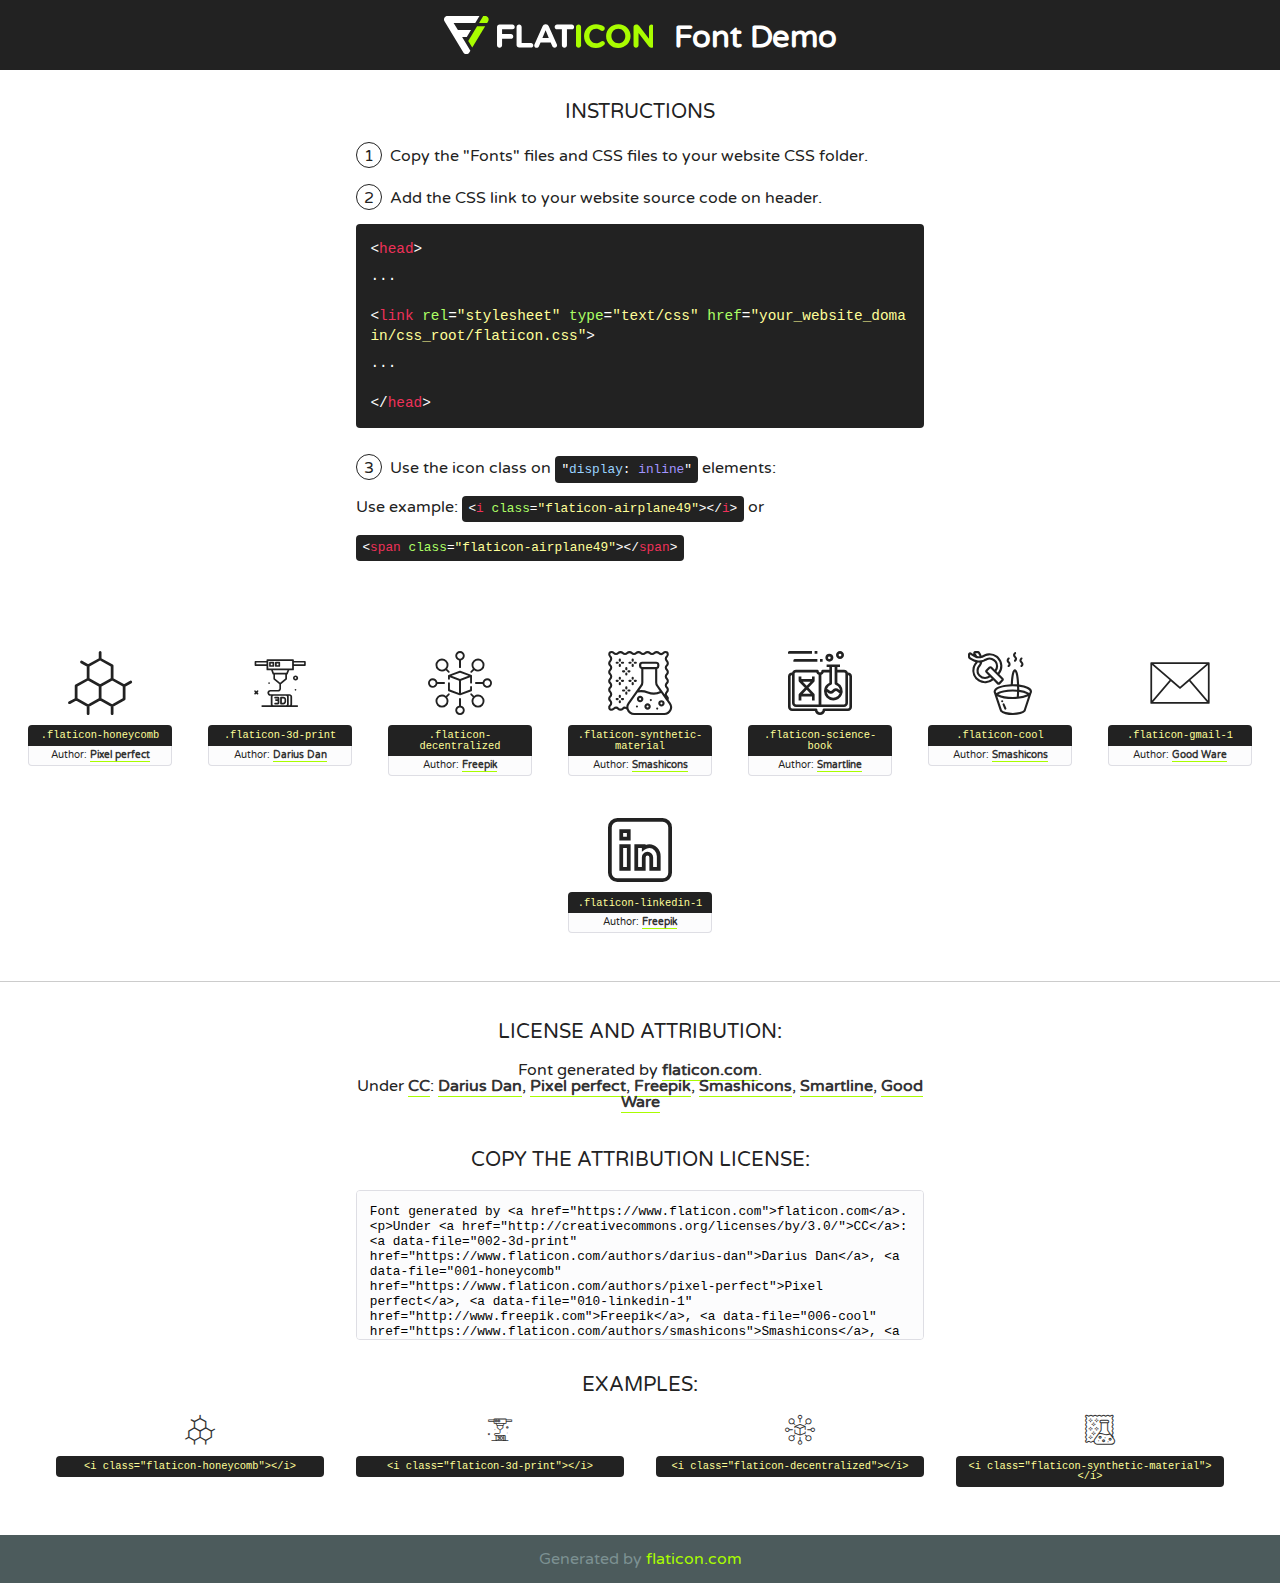
<file: fonts/flaticon.html>
<!DOCTYPE html>
<!--
  Flaticon icon font: Flaticon
  Creation date: 23/08/2020 17:49
-->
<html>
<!DOCTYPE html>
<html>

<head>
    <title>Flaticon WebFont</title>
    <link href="http://fonts.googleapis.com/css?family=Varela+Round" rel="stylesheet" type="text/css" />
    <link rel="stylesheet" type="text/css" href="flaticon.css">
    <meta charset="UTF-8">
    <style>
    html, body, div, span, applet, object, iframe,
    h1, h2, h3, h4, h5, h6, p, blockquote, pre,
    a, abbr, acronym, address, big, cite, code,
    del, dfn, em, img, ins, kbd, q, s, samp,
    small, strike, strong, sub, sup, tt, var,
    b, u, i, center,
    dl, dt, dd, ol, ul, li,
    fieldset, form, label, legend,
    table, caption, tbody, tfoot, thead, tr, th, td,
    article, aside, canvas, details, embed, 
    figure, figcaption, footer, header, hgroup, 
    menu, nav, output, ruby, section, summary,
    time, mark, audio, video {
        margin: 0;
        padding: 0;
        border: 0;
        font-size: 100%;
        font: inherit;
        vertical-align: baseline;
    }
    /* HTML5 display-role reset for older browsers */
    article, aside, details, figcaption, figure, 
    footer, header, hgroup, menu, nav, section {
        display: block;
    }
    body {
        line-height: 1;
    }
    ol, ul {
        list-style: none;
    }
    blockquote, q {
        quotes: none;
    }
    blockquote:before, blockquote:after,
    q:before, q:after {
        content: '';
        content: none;
    }
    table {
        border-collapse: collapse;
        border-spacing: 0;
    }
    body {
        font-family: 'Varela Round', Helvetica, Arial, sans-serif;
        font-size: 16px;
        color: #222;
    }
    a {
        color: #333;
        border-bottom: 1px solid #a9fd00;
        font-weight: bold;
        text-decoration: none;
    }
    * {
        -moz-box-sizing: border-box;
        -webkit-box-sizing: border-box;
        box-sizing: border-box;
        margin: 0;
        padding: 0;
    }
    [class^="flaticon-"]:before, [class*=" flaticon-"]:before, [class^="flaticon-"]:after, [class*=" flaticon-"]:after {
        font-family: Flaticon;
        font-size: 30px;
        font-style: normal;
        margin-left: 20px;
        color: #333;
    }
    .wrapper {
        max-width: 600px;
        margin: auto;
        padding: 0 1em;
    }
    .title {
        font-size: 1.25em;
        text-align: center;
        margin-bottom: 1em;
        text-transform: uppercase;
    }
    header {
        text-align: center;
        background-color: #222;
        color: #fff;
        padding: 1em;
    }
    header .logo {
        width: 210px;
        height: 38px;
        display: inline-block;
        vertical-align: middle;
        margin-right: 1em;
        border: none;
    }
    header strong {
        font-size: 1.95em;
        font-weight: bold;
        vertical-align: middle;
        margin-top: 5px;
        display: inline-block;
    }
    .demo {
        margin: 2em auto;
        line-height: 1.25em;
    }
    .demo ul li {
        margin-bottom: 1em;
    }
    .demo ul li .num {
        color: #222;
        border-radius: 20px;
        display: inline-block;
        width: 26px;
        padding: 3px;
        height: 26px;
        text-align: center;
        margin-right: 0.5em;
        border: 1px solid #222;
    }
    .demo ul li code {
        background-color: #222;
        border-radius: 4px;
        padding: 0.25em 0.5em;
        display: inline-block;
        color: #fff;
        font-family: Consolas,Monaco,Lucida Console,Liberation Mono,DejaVu Sans Mono,Bitstream Vera Sans Mono,Courier New, monospace;
        font-weight: lighter;
        margin-top: 1em;
        font-size: 0.8em;
        word-break: break-all;
    }
    .demo ul li code.big {
        padding: 1em;
        font-size: 0.9em;
    }
    .demo ul li code .red {
        color: #EF3159;
    }
    .demo ul li code .green {
        color: #ACFF65;
    }
    .demo ul li code .yellow {
        color: #FFFF99;
    }
    .demo ul li code .blue {
        color: #99D3FF;
    }
    .demo ul li code .purple {
        color: #A295FF;
    }
    .demo ul li code .dots {
        margin-top: 0.5em;
        display: block;
    }
    #glyphs {
        border-bottom: 1px solid #ccc;
        padding: 2em 0;
        text-align: center;
    }
    .glyph {
        display: inline-block;
        width: 9em;
        margin: 1em;
        text-align: center;
        vertical-align: top;
        background: #FFF;
    }
    .glyph .glyph-icon {
        padding: 10px;
        display: block;
        font-family:"Flaticon";
        font-size: 64px;
        line-height: 1;
    }
    .glyph .glyph-icon:before {
        font-size: 64px;
        color: #222;
        margin-left: 0;
    }
    .class-name {
        font-size: 0.65em;
        background-color: #222;
        color: #fff;
        border-radius: 4px 4px 0 0;
        padding: 0.5em;
        color: #FFFF99;
        font-family: Consolas,Monaco,Lucida Console,Liberation Mono,DejaVu Sans Mono,Bitstream Vera Sans Mono,Courier New, monospace;
    }
    .author-name {
        font-size: 0.6em;
        background-color: #fcfcfd;
        border: 1px solid #DEDEE4;
        border-top: 0;
        border-radius: 0 0 4px 4px;
        padding: 0.5em;
    }
    .class-name:last-child {
        font-size: 10px;
        color:#888;
    }
    .class-name:last-child a {
        font-size: 10px;
        color:#555;
    }
    .class-name:last-child a:hover {
        color:#a9fd00;
    }
    .glyph > input {
        display: block;
        width: 100px;
        margin: 5px auto;
        text-align: center;
        font-size: 12px;
        cursor: text;
    }
    .glyph > input.icon-input {
        font-family:"Flaticon";
        font-size: 16px;
        margin-bottom: 10px;
    }
    .attribution .title {
        margin-top: 2em;
    }
    .attribution textarea {
        background-color: #fcfcfd;
        padding: 1em;
        border: none;
        box-shadow: none;
        border: 1px solid #DEDEE4;
        border-radius: 4px;
        resize: none;
        width: 100%;
        height: 150px;
        font-size: 0.8em;
        font-family: Consolas,Monaco,Lucida Console,Liberation Mono,DejaVu Sans Mono,Bitstream Vera Sans Mono,Courier New, monospace;
        -webkit-appearance: none;
    }
    .iconsuse {
        margin: 2em auto;
        text-align: center;
        max-width: 1200px;
    }
    .iconsuse:after {
        content: '';
        display: table;
        clear: both;
    }
    .iconsuse .image {
        float: left;
        width: 25%;
        padding: 0 1em;
    }
    .iconsuse .image p {
        margin-bottom: 1em;
    }
    .iconsuse .image span {
        display: block;
        font-size: 0.65em;
        background-color: #222;
        color: #fff;
        border-radius: 4px;
        padding: 0.5em;
        color: #FFFF99;
        margin-top: 1em;
        font-family: Consolas,Monaco,Lucida Console,Liberation Mono,DejaVu Sans Mono,Bitstream Vera Sans Mono,Courier New, monospace;
    }
    #footer {
        text-align: center;
        background-color: #4C5B5C;
        color: #7c9192;
        padding: 1em;
    }
    #footer a {
        border: none;
        color: #a9fd00;
        font-weight: normal;
    }
    @media (max-width: 960px) {
        .iconsuse .image {
            width: 50%;
        }
    }
    @media (max-width: 560px) {
        .iconsuse .image {
            width: 100%;
        }
    }
    </style>
</head>

<body class="characters-off">

    <header>
        <a href="https://www.flaticon.com" target="_blank" class="logo">
            <svg version="1.1" xmlns="http://www.w3.org/2000/svg" xmlns:xlink="http://www.w3.org/1999/xlink" xmlns:a="http://ns.adobe.com/AdobeSVGViewerExtensions/3.0/" viewBox="0 0 560.875 102.036" enable-background="new 0 0 560.875 102.036" xml:space="preserve">
                <defs>
                </defs>
                <g>
                    <g class="letters">
                        <path fill="#ffffff" d="M141.596,29.675c0-3.777,2.985-6.767,6.764-6.767h34.438c3.426,0,6.15,2.728,6.15,6.15
                        c0,3.43-2.724,6.149-6.15,6.149h-27.674v13.091h23.719c3.429,0,6.151,2.724,6.151,6.15c0,3.43-2.723,6.149-6.151,6.149h-23.719
                        v17.574c0,3.773-2.986,6.761-6.764,6.761c-3.779,0-6.764-2.989-6.764-6.761V29.675z"></path>
                        <path fill="#ffffff" d="M193.844,29.149c0-3.781,2.985-6.767,6.764-6.767c3.776,0,6.763,2.985,6.763,6.767v42.957h25.039
                        c3.426,0,6.149,2.726,6.149,6.153c0,3.425-2.723,6.15-6.149,6.15h-31.802c-3.779,0-6.764-2.986-6.764-6.768V29.149z"></path>
                        <path fill="#ffffff" d="M241.891,75.71l21.438-48.407c1.492-3.341,4.215-5.357,7.906-5.357h0.792
                        c3.686,0,6.323,2.017,7.815,5.357l21.439,48.407c0.436,0.967,0.701,1.845,0.701,2.723c0,3.602-2.809,6.501-6.414,6.501
                        c-3.161,0-5.269-1.845-6.499-4.655l-4.132-9.661h-27.059l-4.301,10.102c-1.144,2.631-3.426,4.214-6.237,4.214
                        c-3.517,0-6.24-2.81-6.24-6.325C241.1,77.64,241.451,76.677,241.891,75.71z M279.932,58.666l-8.521-20.297l-8.526,20.297H279.932
                        z"></path>
                        <path fill="#ffffff" d="M314.864,35.387H301.86c-3.429,0-6.239-2.813-6.239-6.238c0-3.429,2.811-6.24,6.239-6.24h39.533
                        c3.426,0,6.237,2.811,6.237,6.24c0,3.425-2.811,6.238-6.237,6.238h-13.001v42.785c0,3.773-2.99,6.761-6.764,6.761
                        c-3.779,0-6.764-2.989-6.764-6.761V35.387z"></path>
                        <path fill="#A9FD00" d="M352.615,29.149c0-3.781,2.985-6.767,6.767-6.767c3.774,0,6.761,2.985,6.761,6.767v49.024
                        c0,3.773-2.987,6.761-6.761,6.761c-3.781,0-6.767-2.989-6.767-6.761V29.149z"></path>
                        <path fill="#A9FD00" d="M374.132,53.836v-0.179c0-17.481,13.178-31.801,32.065-31.801c9.22,0,15.459,2.458,20.557,6.238
                        c1.402,1.054,2.637,2.985,2.637,5.357c0,3.692-2.985,6.59-6.681,6.59c-1.845,0-3.071-0.702-4.044-1.319
                        c-3.776-2.813-7.729-4.393-12.562-4.393c-10.364,0-17.831,8.611-17.831,19.154v0.173c0,10.542,7.291,19.329,17.831,19.329
                        c5.715,0,9.492-1.756,13.359-4.834c1.049-0.874,2.458-1.491,4.039-1.491c3.429,0,6.325,2.813,6.325,6.236
                        c0,2.106-1.056,3.78-2.282,4.834c-5.539,4.834-12.036,7.733-21.878,7.733C387.572,85.464,374.132,71.493,374.132,53.836z"></path>
                        <path fill="#A9FD00" d="M433.009,53.836v-0.179c0-17.481,13.79-31.801,32.766-31.801c18.981,0,32.592,14.143,32.592,31.628v0.173
                        c0,17.483-13.785,31.807-32.769,31.807C446.625,85.464,433.009,71.32,433.009,53.836z M484.224,53.836v-0.179
                        c0-10.539-7.725-19.326-18.626-19.326c-10.893,0-18.449,8.611-18.449,19.154v0.173c0,10.542,7.73,19.329,18.626,19.329
                        C476.676,72.986,484.224,64.378,484.224,53.836z"></path>
                        <path fill="#A9FD00" d="M506.233,29.321c0-3.774,2.99-6.763,6.767-6.763h1.401c3.252,0,5.183,1.583,7.029,3.953l26.093,34.265
                        V29.059c0-3.692,2.99-6.677,6.681-6.677c3.683,0,6.671,2.985,6.671,6.677v48.934c0,3.78-2.987,6.765-6.764,6.765h-0.436
                        c-3.257,0-5.188-1.581-7.034-3.953l-27.056-35.492v32.944c0,3.687-2.985,6.676-6.678,6.676c-3.683,0-6.673-2.989-6.673-6.676
                        V29.321z"></path>
                    </g>
                    <g class="insignia">
                        <path fill="#ffffff" d="M48.372,56.137h12.517l11.156-18.537H37.186L25.688,18.539h57.825L94.668,0H9.271
                        C5.925,0,2.842,1.801,1.198,4.716c-1.644,2.907-1.593,6.482,0.134,9.343l50.38,83.501c1.678,2.781,4.689,4.476,7.938,4.476
                        c3.246,0,6.257-1.695,7.935-4.476l2.898-4.804L48.372,56.137z"></path>
                        <g class="i">
                            <path fill="#A9FD00" d="M93.575,18.539h0.031v0.004l21.652,0.004l2.705-4.488c1.727-2.861,1.778-6.436,0.133-9.343
                            C116.454,1.801,113.371,0,110.026,0h-5.294L93.575,18.539z"></path>
                            <polygon fill="#A9FD00" points="88.291,27.356 64.725,66.486 75.519,84.404 109.942,27.356"></polygon>
                        </g>
                    </g>
                </g>
            </svg>
        </a>
        <strong>Font Demo</strong>
    </header>


    <section class="demo wrapper">

        <p class="title">Instructions</p>

        <ul>
            <li>
                <span class="num">1</span>Copy the "Fonts" files and CSS files to your website CSS folder.
            </li>
            <li>
                <span class="num">2</span>Add the CSS link to your website source code on header.
                <code class="big">
                    &lt;<span class="red">head</span>&gt;
                    <br/><span class="dots">...</span>
                    <br/>&lt;<span class="red">link</span> <span class="green">rel</span>=<span class="yellow">"stylesheet"</span> <span class="green">type</span>=<span class="yellow">"text/css"</span> <span class="green">href</span>=<span class="yellow">"your_website_domain/css_root/flaticon.css"</span>&gt;
                    <br/><span class="dots">...</span>
                    <br/>&lt;/<span class="red">head</span>&gt;
                </code>
            </li>

            <li>
                <p>
                    <span class="num">3</span>Use the icon class on <code>"<span class="blue">display</span>:<span class="purple"> inline</span>"</code> elements:
                    <br />
                    Use example: <code>&lt;<span class="red">i</span> <span class="green">class</span>=<span class="yellow">&quot;flaticon-airplane49&quot;</span>&gt;&lt;/<span class="red">i</span>&gt;</code> or <code>&lt;<span class="red">span</span> <span class="green">class</span>=<span class="yellow">&quot;flaticon-airplane49&quot;</span>&gt;&lt;/<span class="red">span</span>&gt;</code>
            </li>
        </ul>

    </section>




   <section id="glyphs">          
    
      
        <div class="glyph"><div class="glyph-icon flaticon-honeycomb"></div>
            <div class="class-name">.flaticon-honeycomb</div>
            <div class="author-name">Author: <a data-file="001-honeycomb" href="https://www.flaticon.com/authors/pixel-perfect">Pixel perfect</a> </div> 
        </div>        
        
        <div class="glyph"><div class="glyph-icon flaticon-3d-print"></div>
            <div class="class-name">.flaticon-3d-print</div>
            <div class="author-name">Author: <a data-file="002-3d-print" href="https://www.flaticon.com/authors/darius-dan">Darius Dan</a> </div> 
        </div>        
        
        <div class="glyph"><div class="glyph-icon flaticon-decentralized"></div>
            <div class="class-name">.flaticon-decentralized</div>
            <div class="author-name">Author: <a data-file="003-decentralized" href="http://www.freepik.com">Freepik</a> </div> 
        </div>        
        
        <div class="glyph"><div class="glyph-icon flaticon-synthetic-material"></div>
            <div class="class-name">.flaticon-synthetic-material</div>
            <div class="author-name">Author: <a data-file="004-synthetic-material" href="https://www.flaticon.com/authors/smashicons">Smashicons</a> </div> 
        </div>        
        
        <div class="glyph"><div class="glyph-icon flaticon-science-book"></div>
            <div class="class-name">.flaticon-science-book</div>
            <div class="author-name">Author: <a data-file="005-science-book" href="https://www.flaticon.com/authors/smartline">Smartline</a> </div> 
        </div>        
        
        <div class="glyph"><div class="glyph-icon flaticon-cool"></div>
            <div class="class-name">.flaticon-cool</div>
            <div class="author-name">Author: <a data-file="006-cool" href="https://www.flaticon.com/authors/smashicons">Smashicons</a> </div> 
        </div>        
        
        <div class="glyph"><div class="glyph-icon flaticon-gmail-1"></div>
            <div class="class-name">.flaticon-gmail-1</div>
            <div class="author-name">Author: <a data-file="009-gmail-1" href="https://www.flaticon.com/authors/good-ware">Good Ware</a> </div> 
        </div>        
        
        <div class="glyph"><div class="glyph-icon flaticon-linkedin-1"></div>
            <div class="class-name">.flaticon-linkedin-1</div>
            <div class="author-name">Author: <a data-file="010-linkedin-1" href="http://www.freepik.com">Freepik</a> </div> 
        </div>        
        

    </section>



    <section class="attribution wrapper"   style="text-align:center;">

      <div class="title">License and attribution:</div><div class="attrDiv">Font generated by <a href="https://www.flaticon.com">flaticon.com</a>. <div><p>Under <a href="http://creativecommons.org/licenses/by/3.0/">CC</a>: <a data-file="002-3d-print" href="https://www.flaticon.com/authors/darius-dan">Darius Dan</a>, <a data-file="001-honeycomb" href="https://www.flaticon.com/authors/pixel-perfect">Pixel perfect</a>, <a data-file="010-linkedin-1" href="http://www.freepik.com">Freepik</a>, <a data-file="006-cool" href="https://www.flaticon.com/authors/smashicons">Smashicons</a>, <a data-file="005-science-book" href="https://www.flaticon.com/authors/smartline">Smartline</a>, <a data-file="009-gmail-1" href="https://www.flaticon.com/authors/good-ware">Good Ware</a></p>  </div>
      </div>
      <div class="title">Copy the Attribution License:</div>

    <textarea onclick="this.focus();this.select();">Font generated by &lt;a href=&quot;https://www.flaticon.com&quot;&gt;flaticon.com&lt;/a&gt;. <p>Under <a href="http://creativecommons.org/licenses/by/3.0/">CC</a>: <a data-file="002-3d-print" href="https://www.flaticon.com/authors/darius-dan">Darius Dan</a>, <a data-file="001-honeycomb" href="https://www.flaticon.com/authors/pixel-perfect">Pixel perfect</a>, <a data-file="010-linkedin-1" href="http://www.freepik.com">Freepik</a>, <a data-file="006-cool" href="https://www.flaticon.com/authors/smashicons">Smashicons</a>, <a data-file="005-science-book" href="https://www.flaticon.com/authors/smartline">Smartline</a>, <a data-file="009-gmail-1" href="https://www.flaticon.com/authors/good-ware">Good Ware</a></p>  
     </textarea>

    </section>

    <section class="iconsuse">

          <div class="title">Examples:</div>            
             
            <div class="image">
                <p>
                    <i class="glyph-icon flaticon-honeycomb"></i> 
                    <span>&lt;i class=&quot;flaticon-honeycomb&quot;&gt;&lt;/i&gt;</span>
                </p>
            </div>
            
            <div class="image">
                <p>
                    <i class="glyph-icon flaticon-3d-print"></i> 
                    <span>&lt;i class=&quot;flaticon-3d-print&quot;&gt;&lt;/i&gt;</span>
                </p>
            </div>
            
            <div class="image">
                <p>
                    <i class="glyph-icon flaticon-decentralized"></i> 
                    <span>&lt;i class=&quot;flaticon-decentralized&quot;&gt;&lt;/i&gt;</span>
                </p>
            </div>
            
            <div class="image">
                <p>
                    <i class="glyph-icon flaticon-synthetic-material"></i> 
                    <span>&lt;i class=&quot;flaticon-synthetic-material&quot;&gt;&lt;/i&gt;</span>
                </p>
            </div>
                       
        </div>
                            
    </section>

<div id="footer">
    <div>Generated by <a href="https://www.flaticon.com">flaticon.com</a>
    </div>
</div>



</body>
</html>
</file>
<file: assets/css/flaticon.css>
/*
  	Flaticon icon font: Flaticon
  	Creation date: 23/08/2020 17:49
  	*/

@font-face {
  font-family: "Flaticon";
  src: url("../fonts/Flaticon.eot");
  src: url("../fonts/Flaticon.eot?#iefix") format("embedded-opentype"),
       url("../fonts/Flaticon.woff2") format("woff2"),
       url("../fonts/Flaticon.woff") format("woff"),
       url("../fonts/Flaticon.ttf") format("truetype"),
       url("../fonts/Flaticon.svg#Flaticon") format("svg");
  font-weight: normal;
  font-style: normal;
}

@media screen and (-webkit-min-device-pixel-ratio:0) {
  @font-face {
    font-family: "Flaticon";
    src: url("../fonts/Flaticon.svg#Flaticon") format("svg");
  }
}

[class^="flaticon-"]:before, [class*=" flaticon-"]:before,
[class^="flaticon-"]:after, [class*=" flaticon-"]:after {   
  font-family: Flaticon;
        font-size: 80px;
font-style: normal;
margin-left: 20px;
}

.flaticon-honeycomb:before { content: "\f100"; }
.flaticon-3d-print:before { content: "\f101"; }
.flaticon-decentralized:before { content: "\f102"; }
.flaticon-synthetic-material:before { content: "\f103"; }
.flaticon-science-book:before { content: "\f104"; }
.flaticon-cool:before { content: "\f105"; }
.flaticon-gmail-1:before { content: "\f106"; }
.flaticon-linkedin-1:before { content: "\f107"; }
</file>
<file: assets/css/gijgo.css>
.gj-button {
    background-color: #f5f5f5;
    border: 1px solid #ddd;
    color: #000;
    border-radius: 3px;
    padding: 6px 10px;
    cursor: pointer;
}

.gj-unselectable {
    -webkit-touch-callout: none;
    -webkit-user-select: none;
    -khtml-user-select: none;
    -moz-user-select: none;
    -ms-user-select: none;
    user-select: none;
}

.gj-row {
    display: -webkit-box;
    display: -ms-flexbox;
    display: flex;
    -ms-flex-wrap: wrap;
    flex-wrap: wrap;
}

.gj-margin-left-5 {
    margin-left: 5px;
}

.gj-margin-left-10 {
    margin-left: 10px;
}

.gj-width-full {
    width: 100%;
}

.gj-cursor-pointer {
    cursor: pointer;
}

.gj-text-align-center {
    text-align: center;
}

.gj-font-size-16 {
    font-size: 16px;
}

.gj-hidden {
    display: none;
}

/** Material Design */
.gj-button-md {
    background: 0 0;
    border: none;
    border-radius: 2px;
    color: rgba(0, 0, 0, 0.87);
    position: relative;
    height: 36px;
    margin: 0;
    min-width: 64px;
    padding: 0 16px;
    display: inline-block;
    font-family: "Roboto","Helvetica","Arial",sans-serif;
    font-size: 1rem;
    font-weight: 500;
    text-transform: uppercase;
    letter-spacing: 0;
    overflow: hidden;
    will-change: box-shadow;
    transition: box-shadow .2s cubic-bezier(.4,0,1,1),background-color .2s cubic-bezier(.4,0,.2,1),color .2s cubic-bezier(.4,0,.2,1);
    outline: none;
    cursor: pointer;
    text-decoration: none;
    text-align: center;
    line-height: 36px;
    vertical-align: middle;
    overflow: hidden;
    -webkit-user-select: none;
    -moz-user-select: none;
    -ms-user-select: none;
    user-select: none;
}

.gj-button-md:hover {
    background-color: rgba(158,158,158,.2);
}

.gj-button-md:disabled {
    color: rgba(0,0,0,.26);
    background: 0 0;
}

.gj-button-md .material-icons,
.gj-button-md .gj-icon {
    vertical-align: middle;
    /*font-size: 1.3rem;
    margin-right: 4px;*/
}

.gj-button-md.gj-button-md-icon {
    width: 24px;
    height: 31px;
    min-width: 24px;
    padding: 0px;
    display: table;
}

.gj-button-md.gj-button-md-icon .material-icons,
.gj-button-md.gj-button-md-icon .gj-icon {
    display: table-cell;
    margin-right: 0px;
    width: 24px;
    height: 24px;
}

.gj-button-md.active {
    background-color: rgba(158,158,158,.4);
}

.gj-button-md-group {
    position: relative;
    display: inline-block;
    vertical-align: middle;
}
.gj-textbox-md {
	/* border: none; */
	/* border-bottom: 1px solid rgba(0,0,0,.42); */
	display: block;
	font-family: "Helvetica","Arial",sans-serif;
	font-size: 16px;
	line-height: 16px;
	/* padding: 4px 0px; */
	margin: 0;
	/* width: 100%; */
	background: 0 0;
	/* text-align: ; */
	color: rgba(0,0,0,.87);
	padding-left: 44px;
	border: 1px solid #dca73a;
	/* padding: 15px 15px; */
	/* text-align: center; */
	width: 177px;
	height: 55px;
	border-radius: 5px;
}
.gj-textbox-md:focus,
.gj-textbox-md:active {
    /* border-bottom: 2px solid rgba(0,0,0,.42); */
    outline: none;
}

.gj-textbox-md::placeholder {
    color: #8e8e8e;
}

.gj-textbox-md:-ms-input-placeholder {
    color: #8e8e8e;
}

.gj-textbox-md::-ms-input-placeholder {
    color: #8e8e8e;
}

.gj-md-spacer-24 {
    min-width: 24px;
    width: 24px;
    display: inline-block;
}

.gj-md-spacer-32 {
    min-width: 32px;
    width: 32px;
    display: inline-block;
}

.gj-modal {
    position: fixed;
    top: 0;
    right: 0;
    bottom: 0;
    left: 0;
    z-index: 1203;
    display: none;
    overflow: hidden;
    -webkit-overflow-scrolling: touch;
    outline: 0;
    background-color: rgba(0, 0, 0, 0.54118);
    transition: 200ms ease opacity;
    will-change: opacity;
}

/* List */
ul.gj-list li [data-role="wrapper"] {
    display: table;
    width: 100%;
}

ul.gj-list li [data-role="checkbox"] {
    display: table-cell;
    vertical-align:middle;
    text-align:center;
}

ul.gj-list li [data-role="image"] {
    display: table-cell;
    vertical-align:middle;
    text-align:center;
}

ul.gj-list li [data-role="display"] {
    display: table-cell;
    vertical-align:middle;
    cursor: pointer;
}

ul.gj-list li [data-role="display"]:empty:before {
  content: "\200b"; /* unicode zero width space character */
}

/* List - Bootstrap */
ul.gj-list-bootstrap {
    padding-left: 0px;
    margin-bottom: 0px;
}

ul.gj-list-bootstrap li {
    padding: 0px;
}

ul.gj-list-bootstrap li [data-role="wrapper"] {
    padding: 0px 10px;
}

ul.gj-list-bootstrap li [data-role="checkbox"] {
    width: 24px;
    padding: 3px;
}

ul.gj-list-bootstrap li [data-role="image"] {
    width: 24px;
    height: 24px;
}

ul.gj-list-bootstrap li [data-role="display"] {
    padding: 8px 0px 8px 4px;
}

.list-group-item.active ul li, .list-group-item.active:focus ul li, .list-group-item.active:hover ul li {
    text-shadow: none;
    color:initial;
}

/* List - Material Design */
ul.gj-list-md {
    padding: 0px;
    list-style: none;
    list-style-type: none;
    line-height: 24px;
    letter-spacing: 0;
    color: #616161; /* Gray 700 */
}

ul.gj-list-md li {
    display: list-item;
    list-style-type: none;
    padding: 0px;
    min-height: unset;
    box-sizing: border-box;
    align-items: center;
    cursor: default;
    overflow: hidden;

    font-family: "Roboto","Helvetica","Arial",sans-serif;
    font-size: 16px;
    font-weight: 400;
    letter-spacing: .04em;
    line-height: 1;
    
    -webkit-flex-direction: row;
    -ms-flex-direction: row;
    flex-direction: row;
    -webkit-flex-wrap: nowrap;
    -ms-flex-wrap: nowrap;
    flex-wrap: nowrap;
}

ul.gj-list-md li [data-role="checkbox"] {
    height: 24px;
    width: 24px;
}

ul.gj-list-md li [data-role="image"] {
    height: 24px;
    width: 24px;
}

ul.gj-list-md li [data-role="display"] {
    padding: 8px 0px 8px 5px;
    order: 0;
    flex-grow: 2;
    text-decoration: none;
    box-sizing: border-box;
    align-items: center;
    text-align: left;
    color: rgba(0,0,0,.87);
}

ul.gj-list-md li.disabled>[data-role="wrapper"]>[data-role="display"] {
    color: #9E9E9E; /* Gray 500 */
}

.gj-list-md-active {
    background: #e0e0e0;
    color: #3f51b5;
}


/* Picker */
.gj-picker {
    position: absolute;
    z-index: 1203;
    background-color: #fff;
}

.gj-picker .selected {
    color: #fff;
}

/* Material Design */
.gj-picker-md {
    font-family: "Roboto","Helvetica","Arial",sans-serif;
    font-size: 16px;
    font-weight: 400;
    letter-spacing: .04em;
    line-height: 1;
    color: rgba(0,0,0,.87);
    border: 1px solid #E0E0E0;
}

.gj-modal .gj-picker-md {
    border: 0px;
}

.gj-picker-md [role="header"] {
    color: rgba(255, 255, 255, 0.54);
    display: flex;
    background: #2196f3;
    align-items: baseline;
    user-select: none;
    justify-content: center;
}

.gj-picker-md [role="footer"] {
    float: right;
    padding: 10px;
}

.gj-picker-md [role="footer"] button.gj-button-md {
    color: #2196f3;
    font-weight: bold;
    font-size: 13px;
}

/* Bootstrap */
.gj-picker-bootstrap {
    border-radius: 4px;
    border: 1px solid #E0E0E0;
}

.gj-picker-bootstrap .selected {
    color: #888;
}

.gj-picker-bootstrap [role="header"] {
    background: #eee;
    color: #AAA;
}
@font-face {
    font-family: 'gijgo-material';
    src: url('../fonts/gijgo-material.eot?235541');
    src: url('../fonts/gijgo-material.eot?235541#iefix') format('embedded-opentype'), url('../fonts/gijgo-material.ttf?235541') format('truetype'), url('../fonts/gijgo-material.woff?235541') format('woff'), url('../fonts/gijgo-material.svg?235541#gijgo-material') format('svg');
    font-weight: normal;
    font-style: normal;
}

.gj-icon {
    /* use !important to prevent issues with browser extensions that change fonts */
    font-family: 'gijgo-material' !important;
    font-size: 24px;
    speak: none;
    font-style: normal;
    font-weight: normal;
    font-variant: normal;
    text-transform: none;
    line-height: 1;
    /* Enable Ligatures ================ */
    letter-spacing: 0;
    -webkit-font-feature-settings: "liga";
    -moz-font-feature-settings: "liga=1";
    -moz-font-feature-settings: "liga";
    -ms-font-feature-settings: "liga" 1;
    font-feature-settings: "liga";
    -webkit-font-variant-ligatures: discretionary-ligatures;
    font-variant-ligatures: discretionary-ligatures;
    /* Better Font Rendering =========== */
    -webkit-font-smoothing: antialiased;
    -moz-osx-font-smoothing: grayscale;
}

.gj-icon.undo:before {
    content: "\e900";
}

.gj-icon.vertical-align-top:before {
    content: "\e901";
}

.gj-icon.vertical-align-center:before {
    content: "\e902";
}

.gj-icon.vertical-align-bottom:before {
    content: "\e903";
}

.gj-icon.arrow-dropup:before {
    content: "\e904";
}

.gj-icon.clock:before {
    content: "\e905";
}

.gj-icon.refresh:before {
    content: "\e906";
}

.gj-icon.last-page:before {
    content: "\e907";
}

.gj-icon.first-page:before {
    content: "\e908";
}

.gj-icon.cancel:before {
    content: "\e909";
}

.gj-icon.clear:before {
    content: "\e90a";
}

.gj-icon.check-circle:before {
    content: "\e90b";
}

.gj-icon.delete:before {
    content: "\e90c";
}

.gj-icon.arrow-upward:before {
    content: "\e90d";
}

.gj-icon.arrow-forward:before {
    content: "\e90e";
}

.gj-icon.arrow-downward:before {
    content: "\e90f";
}

.gj-icon.arrow-back:before {
    content: "\e910";
}

.gj-icon.list-numbered:before {
    content: "\e911";
}

.gj-icon.list-bulleted:before {
    content: "\e912";
}

.gj-icon.indent-increase:before {
    content: "\e913";
}

.gj-icon.indent-decrease:before {
    content: "\e914";
}

.gj-icon.redo:before {
    content: "\e915";
}

.gj-icon.align-right:before {
    content: "\e916";
}

.gj-icon.align-left:before {
    content: "\e917";
}

.gj-icon.align-justify:before {
    content: "\e918";
}

.gj-icon.align-center:before {
    content: "\e919";
}

.gj-icon.strikethrough:before {
    content: "\e91a";
}

.gj-icon.italic:before {
    content: "\e91b";
}

.gj-icon.underlined:before {
    content: "\e91c";
}

.gj-icon.bold:before {
    content: "\e91d";
}

.gj-icon.arrow-dropdown:before {
    content: "\e91e";
}

.gj-icon.done:before {
    content: "\e91f";
}

.gj-icon.pencil:before {
    content: "\e920";
}

.gj-icon.minus:before {
    content: "\e921";
}

.gj-icon.plus:before {
    content: "\e922";
}

.gj-icon.chevron-up:before {
    content: "\e923";
}

.gj-icon.chevron-right:before {
    content: "\e924";
}

.gj-icon.chevron-down:before {
    content: "\e925";
}

.gj-icon.chevron-left:before {
    content: "\e926";
}

.gj-icon.event:before {
    content: "\e927";
}
.gj-draggable {
    cursor: move;
}
.gj-resizable-handle {
    position: absolute;
    font-size: 0.1px;
    display: block;
    -ms-touch-action: none;
    touch-action: none;
    z-index: 1203;
}

.gj-resizable-n {
    cursor: n-resize;
    height: 7px;
    width: 100%;
    top: -5px;
    left: 0;
}
.gj-resizable-e {
    cursor: e-resize;
    width: 7px;
    right: -5px;
    top: 0;
    height: 100%;
}
.gj-resizable-s {
    cursor: s-resize;
    height: 7px;
    width: 100%;
    bottom: -5px;
    left: 0;
}
.gj-resizable-w {
	cursor: w-resize;
	width: 7px;
	left: -5px;
	top: 0;
	height: 100%;
}
.gj-resizable-se {
	cursor: se-resize;
	width: 12px;
	height: 12px;
	right: 1px;
	bottom: 1px;
}
.gj-resizable-sw {
	cursor: sw-resize;
	width: 9px;
	height: 9px;
	left: -5px;
	bottom: -5px;
}
.gj-resizable-nw {
	cursor: nw-resize;
	width: 9px;
	height: 9px;
	left: -5px;
	top: -5px;
}
.gj-resizable-ne {
	cursor: ne-resize;
	width: 9px;
	height: 9px;
	right: -5px;
	top: -5px;
}

.gj-dialog-footer {
    position: absolute;
    bottom: 0px;
    width: 100%;
    margin-top: 0px;
}

.gj-dialog-scrollable [data-role="body"] {
    overflow-x: hidden;
    overflow-y: scroll;
}

/** Bootstrap 3 **/
.gj-dialog-bootstrap {
    overflow: hidden;
    z-index: 1202;
}

.gj-dialog-bootstrap [data-role="title"] {
    display: inline;
}
.gj-dialog-bootstrap [data-role="close"] {
    line-height: 1.42857143;
}

/** Bootstrap 4 **/
.gj-dialog-bootstrap4 {
    overflow: hidden;
    z-index: 1202;
}

.gj-dialog-bootstrap4 [data-role="title"] {
    display: inline;
}
.gj-dialog-bootstrap4 [data-role="close"] {
    line-height: 1.5;
}

/** Material Design **/
.gj-dialog-md {
    background-color: #FFF;
    overflow: hidden;
    border: none;
    box-shadow: 0 11px 15px -7px rgba(0,0,0,.2), 0 24px 38px 3px rgba(0,0,0,.14), 0 9px 46px 8px rgba(0,0,0,.12);
    box-sizing: border-box;
    position: relative;
    display: -webkit-box;
    display: -webkit-flex;
    display: -ms-flexbox;
    display: flex;
    -webkit-box-orient: vertical;
    -webkit-box-direction: normal;
    -webkit-flex-direction: column;
    -ms-flex-direction: column;
    flex-direction: column;
    -webkit-background-clip: padding-box;
    background-clip: padding-box;
    outline: 0;
    z-index: 1202;
}

.gj-dialog-md-header {
    padding: 24px 24px 0px 24px;
    font-family: "Roboto","Helvetica","Arial",sans-serif;
}

.gj-dialog-md-title {
    margin: 0;
    font-weight: 400;
    display: inline;
    line-height: 28px;
    font-size: 20px;
}

.gj-dialog-md-close {
    -webkit-appearance: none;
    padding: 0;
    cursor: pointer;
    background: 0 0;
    border: 0;
    float: right;
    line-height: 28px;
    font-size: 28px;
}

.gj-dialog-md-body {
    padding: 20px 24px 24px 24px;
    color: rgba(0,0,0,.54);
    font-family: "Helvetica","Arial",sans-serif;
    font-size: 14px;
    font-weight: 400;
    line-height: 20px;
}

.gj-dialog-md-footer {
    padding: 8px 8px 8px 24px;
    display: -webkit-flex;
    display: -ms-flexbox;
    display: flex;
    -webkit-flex-direction: row-reverse;
    -ms-flex-direction: row-reverse;
    flex-direction: row-reverse;
    -webkit-flex-wrap: wrap;
    -ms-flex-wrap: wrap;
    flex-wrap: wrap;

    box-sizing: border-box;
}

.gj-dialog-md-footer>*:first-child {
    margin-right: 0;
}

.gj-dialog-md-footer>* {
    margin-right: 8px;
    height: 36px;
}
DIV.gj-grid-wrapper {
    margin: auto;
    position: relative;
    clear:both;
    z-index: 1;
}

TABLE.gj-grid {
    margin: auto;    
    border-collapse: collapse;
    width: 100%;
    table-layout: fixed;
}

TABLE.gj-grid THEAD TH [data-role="selectAll"] {
    margin: auto;
}

TABLE.gj-grid THEAD TH [data-role="title"] {
    display: inline-block;
}

TABLE.gj-grid THEAD TH [data-role="sorticon"] {
    display: inline-block;
}

TABLE.gj-grid THEAD TH {
    overflow: hidden;
    text-overflow: ellipsis;
}

TABLE.gj-grid.autogrow-header-row THEAD TH {
    overflow: auto;
    text-overflow: initial;
    white-space: pre-wrap;
    -ms-word-break: break-word;
    word-break: break-word;
}

TABLE.gj-grid > tbody > tr > td {
    overflow: hidden;
    position: relative;
}

table.gj-grid tbody div[data-role="display"] {
    vertical-align: middle;
    text-indent: 0;
    white-space: pre-wrap;
    -ms-word-break: break-word;
    word-break: break-word;
}

table.gj-grid.fixed-body-rows tbody div[data-role="display"] {
    overflow: hidden;
    text-overflow: ellipsis;
    white-space: nowrap;
    -ms-word-break: initial;
    word-break: initial;
}

table.gj-grid tfoot DIV[data-role="display"] {
    vertical-align: middle;
    text-indent: 0;
    display: flex;
}

TABLE.gj-grid .fa {
    padding: 2px;
}

TABLE.gj-grid > tbody > tr > td > div {
    padding: 2px;
    overflow: hidden;
}

DIV.gj-grid-wrapper DIV.gj-grid-loading-cover
{
    background: #BBBBBB;
    opacity: 0.5;
    position: absolute;
    vertical-align: middle;
}

DIV.gj-grid-wrapper DIV.gj-grid-loading-text
{
    position: absolute;
    font-weight: bold;
}

/* Bootstrap Theme */
table.gj-grid-bootstrap thead th {
    background-color: #f5f5f5;
    vertical-align:middle;
}

table.gj-grid-bootstrap thead th [data-role="sorticon"] {
    margin-left: 5px;
}

table.gj-grid-bootstrap thead th [data-role="sorticon"] i.gj-icon,
table.gj-grid-bootstrap thead th [data-role="sorticon"] i.material-icons {
    position: absolute;
    font-size: 20px;
    top: 15px;
}

table.gj-grid-bootstrap tbody tr td div[data-role="display"] {
    padding: 0px;
}

.gj-grid-bootstrap-4 .gj-checkbox-bootstrap {
    display: inline-block;
    padding-top: 2px;
}

.gj-grid-bootstrap-4 tbody tr.active {
    background-color: rgba(0,0,0,.075);
}

/* Material Design Theme */
.gj-grid-md {
    position: relative;
    border: 1px solid #e0e0e0;
    border-collapse: collapse;
    white-space: nowrap;
    font-size: 13px;
    font-family: "Roboto","Helvetica","Arial",sans-serif;
    background-color: #fff;
}

.gj-grid-md td:first-of-type, .gj-grid-md th:first-of-type {
    padding-left: 24px;
}

.gj-grid-md th {
    position: relative;
    vertical-align: bottom;
    font-weight: 700;
    line-height: 31px;
    letter-spacing: 0;
    height: 56px;
    font-size: 12px;
    color: rgba(0,0,0,.54);
    padding-bottom: 8px;
    box-sizing: border-box;
    padding: 12px 18px;
    text-align: right;
}

.gj-grid-md td {
    position: relative;
    height: 48px;
    border-top: 1px solid #e0e0e0;
    border-bottom: 1px solid #e0e0e0;
    padding: 12px 18px;
    box-sizing: border-box;
    text-align: left;
    color: rgba(0,0,0,.87);
}

.gj-grid-md tbody tr {
    position: relative;
    height: 48px;
    transition-duration: .28s;
    transition-timing-function: cubic-bezier(.4,0,.2,1);
    transition-property: background-color;
}

.gj-grid-md tbody tr:hover {
    background-color: #EEEEEE; /* Gray 200 */
}

.gj-grid-md tbody tr.gj-grid-md-select {
    background-color: #F5F5F5; /* Grey 100 */
}


table.gj-grid-md thead th [data-role="sorticon"] {
    margin-left: 5px;
}

table.gj-grid-md thead th [data-role="sorticon"] i.gj-icon,
table.gj-grid-md thead th [data-role="sorticon"] i.material-icons {
    position: absolute;
    font-size: 16px;
    top: 19px;
}

table.gj-grid-md thead th.gj-grid-select-all {
    padding-bottom: 3px;
}
/* Hide all prioritized columns by default */
@media only all {
	th.display-1120,
	td.display-1120,
	th.display-960,
	td.display-960,
	th.display-800,
	td.display-800,
	th.display-640,
	td.display-640,
	th.display-480,
	td.display-480,
	th.display-320,
	td.display-320 {
		display: none;
	}
}

/* Show at 320px (20em x 16px) */
@media screen and (min-width: 20em) {
	TABLE.gj-grid-bootstrap th.display-320,
	TABLE.gj-grid-bootstrap td.display-320 {
		display: table-cell;
	}
}
/* Show at 480px (30em x 16px) */
@media screen and (min-width: 30em) {
	TABLE.gj-grid-bootstrap th.display-480,
	TABLE.gj-grid-bootstrap td.display-480 {
		display: table-cell;
	}
}
/* Show at 640px (40em x 16px) */
@media screen and (min-width: 40em) {
	TABLE.gj-grid-bootstrap th.display-640,
	TABLE.gj-grid-bootstrap td.display-640 {
		display: table-cell;
	}
}
/* Show at 800px (50em x 16px) */
@media screen and (min-width: 50em) {
	TABLE.gj-grid-bootstrap th.display-800,
	TABLE.gj-grid-bootstrap td.display-800 {
		display: table-cell;
	}
}
/* Show at 960px (60em x 16px) */
@media screen and (min-width: 60em) {
	TABLE.gj-grid-bootstrap th.display-960,
	TABLE.gj-grid-bootstrap td.display-960 {
		display: table-cell;
	}
}
/* Show at 1,120px (70em x 16px) */
@media screen and (min-width: 70em) {
	TABLE.gj-grid-bootstrap th.display-1120,
	TABLE.gj-grid-bootstrap td.display-1120 {
		display: table-cell;
	}
}

/* Material Design Theme */
.gj-grid-md tfoot tr th {
    padding-right: 14px;
}

.gj-grid-md tfoot tr[data-role="pager"] .gj-grid-mdl-pager-label {
    padding-left: 5px;
    padding-right: 5px;
}

.gj-grid-md tfoot tr[data-role="pager"] .gj-dropdown-md {
    margin-left: 12px;
}

.gj-grid-md tfoot tr[data-role="pager"] .gj-dropdown-md [role="presenter"] {
    font-size: 12px;
    font-weight: bold;
    color: rgba(0,0,0,.54);
}

.gj-grid-md tfoot tr[data-role="pager"] .gj-dropdown-md [role="presenter"] [role="display"] {
    text-align: right;
}

.gj-grid-md tfoot tr[data-role="pager"] .gj-grid-md-limit-select {
    margin-left: 10px;
    font-size: 12px;
    font-weight: bold;
    color: rgba(0,0,0,.54);
}

/* Bootstrap */
.gj-grid-bootstrap tfoot tr[data-role="pager"] th {
    line-height: 30px;
    background-color: #f5f5f5;
}

.gj-grid-bootstrap tfoot tr[data-role="pager"] th > div > div {
    margin-right: 5px;
}

.gj-grid-bootstrap tfoot tr[data-role="pager"] th > div > button {
    margin-right: 5px;
}

.gj-grid-bootstrap-4 tfoot tr[data-role="pager"] th > div button {
    height: 34px;
}

.gj-grid-bootstrap-4 tfoot tr[data-role="pager"] th div .gj-dropdown-bootstrap-4 .gj-dropdown-expander-mi .gj-icon {
    top: 5px;
}

.gj-grid-bootstrap-3 tfoot tr[data-role="pager"] th > div > input {
    margin-right: 5px;
    width: 40px;
    text-align: right;
    display: inline-block;
    font-weight: bold;
}

.gj-grid-bootstrap-4 tfoot tr[data-role="pager"] th > div > div.input-group {
    width: 40px;
}

.gj-grid-bootstrap-4 tfoot tr[data-role="pager"] th > div > div.input-group input {
    text-align: right;
    font-weight: bold;
    height: 34px;
    padding-top: 2px;
    padding-bottom: 6px;
}

.gj-grid-bootstrap tfoot tr[data-role="pager"] th > div > select {
    display: inline-block;
    margin-right: 5px;
    width: 60px;
}

.gj-grid-bootstrap tfoot tr[data-role="pager"] th .gj-dropdown-bootstrap .gj-list-bootstrap [data-role="display"] {
    line-height: 14px;
}

.gj-grid-bootstrap tfoot tr[data-role="pager"] th .gj-dropdown-bootstrap [role="presenter"] [role="display"] {
    font-weight: bold;
}

.gj-grid-bootstrap tfoot tr[data-role="pager"] th .gj-dropdown-bootstrap-3 [role="presenter"] {
    padding: 2px 8px;
}

.gj-grid-bootstrap tfoot tr[data-role="pager"] th .gj-dropdown-bootstrap-4 [role="presenter"] {
    padding: 1px 8px;
}
.gj-grid thead tr th div.gj-grid-column-resizer-wrapper {
    position: relative;
    width: 100%;
    height: 0px; 
    top: 0px; 
    left: 0px; 
    padding: 0px;
}

span.gj-grid-column-resizer {
    position: absolute;
    right: 0px;
    width: 10px;
    top: -100px;
    height: 300px;
    z-index: 1203;
    cursor: e-resize;
}

.gj-grid-resize-cursor {
    cursor: e-resize;
}
.gj-grid-md tbody tr.gj-grid-top-border td {
  border-top: 2px solid #777;
}
.gj-grid-md tbody tr.gj-grid-bottom-border td {
  border-bottom: 2px solid #777;
}

.gj-grid-bootstrap tbody tr.gj-grid-top-border td {
  border-top: 2px solid #777;
}
.gj-grid-bootstrap tbody tr.gj-grid-bottom-border td {
  border-bottom: 2px solid #777;
}
.gj-grid-md thead tr th.gj-grid-left-border,
.gj-grid-md tbody tr td.gj-grid-left-border
{
    border-left: 3px solid #777;
}
.gj-grid-md thead tr th.gj-grid-right-border,
.gj-grid-md tbody tr td.gj-grid-right-border
{
    border-right: 3px solid #777;
}

.gj-grid-bootstrap thead tr th.gj-grid-left-border,
.gj-grid-bootstrap tbody tr td.gj-grid-left-border
{
    border-left: 5px solid #ddd;
}
.gj-grid-bootstrap thead tr th.gj-grid-right-border,
.gj-grid-bootstrap tbody tr td.gj-grid-right-border
{
    border-right: 5px solid #ddd;
}
.gj-dirty {
    position: absolute;
    top: 0px;
    left: 0px;
    border-style: solid;
    border-width: 3px;
    border-color: #f00 transparent transparent #f00;
    padding: 0;
    overflow: hidden;
    vertical-align: top;
}

/* Material Design */
.gj-grid-md tbody tr td.gj-grid-management-column {
    padding: 3px;
}

.gj-grid-md tbody tr td[data-mode="edit"] {
    padding: 0px 18px;
}

.gj-grid-md tbody .gj-dropdown-md [role="presenter"] [role="display"] {
    padding: 0px;
}

/* Bootstrap */
.gj-grid-bootstrap tbody tr td[data-mode="edit"] {
    padding: 0px;
}

.gj-grid-bootstrap tbody tr td[data-mode="edit"] [data-role="edit"] {
    padding: 0px;
}

/* Bootstrap 3 */
.gj-grid-bootstrap-3 tbody tr td.gj-grid-management-column {
    padding: 3px;
}

.gj-grid-bootstrap-3 tbody tr td[data-mode="edit"] {
    height: 38px;
}

.gj-grid-bootstrap-3 tbody tr td[data-mode="edit"] [data-role="edit"] input[type="text"] {
    height: 37px;
    padding: 8px;
}

.gj-grid-bootstrap-3 tbody tr td[data-mode="edit"] .gj-dropdown-bootstrap [role="presenter"] {
    border: 0px;
    border-radius: 0px;
    height: 37px;
    padding-left: 8px;
}

.gj-grid-bootstrap-3 tbody tr td[data-mode="edit"] .gj-datepicker-bootstrap {
    height: 37px;
}

.gj-grid-bootstrap-3 tbody tr td[data-mode="edit"] .gj-datepicker-bootstrap [role="input"] {
    height: 37px;
    border:0px;
    border-radius: 0px;
}

.gj-grid-bootstrap-3 tbody tr td[data-mode="edit"] .gj-datepicker-bootstrap [role="right-icon"] {
    border:0px;
    border-radius: 0px;
}

.gj-grid-bootstrap-3 tbody tr td[data-mode="edit"] .gj-checkbox-bootstrap {
    display: inline-block;
    padding-top: 10px;
    height: 32px;
}

/* Bootstrap 4 */
.gj-grid-bootstrap-4 tbody tr td.gj-grid-management-column {
    padding: 6px;
}

.gj-grid-bootstrap-4 tbody tr td[data-mode="edit"] [data-role="edit"] input[type="text"] {
    height: 48px;
    padding-left: 12px;
}

.gj-grid-bootstrap-4 tbody tr td[data-mode="edit"] .gj-dropdown-bootstrap [role="presenter"] {
    border: 0px;
    border-radius: 0px;
    height: 48px;
    padding-left: 12px;
    font-family: -apple-system,system-ui,BlinkMacSystemFont,"Segoe UI",Roboto,"Helvetica Neue",Arial,sans-serif;
}

.gj-grid-bootstrap-4 tbody tr td[data-mode="edit"] .gj-dropdown-bootstrap-4 [role="expander"].gj-dropdown-expander-mi .gj-icon,
.gj-grid-bootstrap-4 tbody tr td[data-mode="edit"] .gj-dropdown-bootstrap-4 [role="expander"].gj-dropdown-expander-mi .material-icons {
    top: 13px;
}

.gj-grid-bootstrap-4 tbody tr td[data-mode="edit"] .gj-datepicker-bootstrap {
    height: 48px;
}

.gj-grid-bootstrap-4 tbody tr td[data-mode="edit"] .gj-datepicker-bootstrap [role="input"] {
    height: 48px;
    border:0px;
    border-radius: 0px;
}

.gj-grid-bootstrap-4 tbody tr td[data-mode="edit"] .gj-datepicker-bootstrap [role="right-icon"] {
    background-color: #fff;
}

.gj-grid-bootstrap-4 tbody tr td[data-mode="edit"] .gj-datepicker-bootstrap [role="right-icon"] button {
    border: 0px;
    border-radius: 0px;
    width: 43px;
    position: relative;
}

.gj-grid-bootstrap-4 tbody tr td[data-mode="edit"] .gj-datepicker-bootstrap [role="right-icon"] .gj-icon,
.gj-grid-bootstrap-4 tbody tr td[data-mode="edit"] .gj-datepicker-bootstrap [role="right-icon"] .material-icons {
    top: 13px;
    left: 10px;
    font-size: 24px;
}

.gj-grid-bootstrap-4 tbody tr td[data-mode="edit"] .gj-checkbox-bootstrap {
    display: inline-block;
    padding-top: 15px;
    height: 42px;
}
.gj-grid-md thead tr[data-role="filter"] th {
    border-top: 1px solid #e0e0e0;
}

div.gj-grid-wrapper div.gj-grid-bootstrap-toolbar {
    background-color: #f5f5f5;
    padding: 8px;
    font-weight: bold;
    border: 1px solid #ddd;
}

div.gj-grid-wrapper div.gj-grid-bootstrap-4-toolbar {
    background-color: #f5f5f5;
    padding: 12px;
    font-weight: bold;
    border: 1px solid #ddd;
}

div.gj-grid-wrapper div.gj-grid-md-toolbar {
    font-weight: bold;
    font-size: 24px;
    font-family: "Helvetica","Arial",sans-serif;
    background-color: rgb(255, 255, 255);
    
    border-top: 1px solid #e0e0e0;
    border-left: 1px solid #e0e0e0;
    border-right: 1px solid #e0e0e0;
    border-bottom: 0px;
    border-collapse: collapse;

    padding: 0 18px 0px 18px;
    line-height: 56px;
}
table.gj-grid-scrollable tbody {
    overflow-y: auto;
    overflow-x: hidden;
    display: block;
}

/* Material Design */
table.gj-grid-md.gj-grid-scrollable {
    border-bottom: 0px;
}

table.gj-grid-md.gj-grid-scrollable tbody {
    border-right: 1px solid #e0e0e0;
    border-bottom: 1px solid #e0e0e0;
}

table.gj-grid-md.gj-grid-scrollable tfoot {
    border-bottom: 1px solid #e0e0e0;
}

/* Bootstrap 3 */
table.gj-grid-bootstrap.gj-grid-scrollable {
    border-bottom: 0px;
}

table.gj-grid-bootstrap.gj-grid-scrollable tbody {
    border-right: 1px solid #ddd;
    border-bottom: 1px solid #ddd;
}

table.gj-grid-bootstrap.gj-grid-scrollable tbody tr[data-role="row"]:first-child td {
    border-top: 0px;
}

table.gj-grid-bootstrap.gj-grid-scrollable tbody tr[data-role="row"] td:first-child {
    border-left: 0px;
}

table.gj-grid-bootstrap.gj-grid-scrollable tbody tr[data-role="row"] td:last-child {
    border-right: 0px;
}

table.gj-grid-bootstrap.gj-grid-scrollable tfoot {
    border-bottom: 1px solid #ddd;
}

ul.gj-list li [data-role="spacer"] {
    display: table-cell;
}

ul.gj-list li [data-role="expander"] {
    display: table-cell;
    vertical-align:middle;
    text-align:center;
    cursor: pointer;
}

[data-type="tree"] ul li [data-role="expander"].gj-tree-material-icons-expander {
    width: 24px;
}

[data-type="tree"] ul li [data-role="expander"].gj-tree-font-awesome-expander {
    width: 24px;
}

[data-type="tree"] ul li [data-role="expander"].gj-tree-glyphicons-expander {
    width: 24px;
}

[data-type="tree"] ul li [data-role="expander"].gj-tree-glyphicons-expander .glyphicon {
    top: 4px;
    height: 24px;
}

/* Bootstrap Theme */
.gj-tree-bootstrap-3 ul.gj-list-bootstrap li {
    border: 0px;
    border-radius: 0px;
    color: #333;
}

.gj-tree-bootstrap-3 ul.gj-list-bootstrap li.active {
    color: #fff;
}

.gj-tree-bootstrap-3 ul.gj-list-bootstrap li.disabled {
    color: #777;
    background-color: #eee;
}

.gj-tree-bootstrap-4 ul.gj-list-bootstrap li {
    border: 0px;
    border-radius: 0px;
    color: #212529;
}

.gj-tree-bootstrap-4 ul.gj-list-bootstrap li.active {
    color: #fff;
}

.gj-tree-bootstrap-4 ul.gj-list-bootstrap li.disabled {
    color: #868e96;
}

.gj-tree-bootstrap-4 ul.gj-list-bootstrap li ul.gj-list-bootstrap {
    width: 100%;
}

.gj-tree-bootstrap-border ul.gj-list-bootstrap li {
    border: 1px solid #ddd;
}

.gj-tree-bootstrap-border ul.gj-list-bootstrap li ul.gj-list-bootstrap li {
    border-left: 0px;
    border-right: 0px;
}

.gj-tree-bootstrap-border ul.gj-list-bootstrap li:first-child {
    border-top-left-radius: 4px;
    border-top-right-radius: 4px;
}

.gj-tree-bootstrap-border ul.gj-list-bootstrap li:last-child {
    border-bottom-left-radius: 4px;
    border-bottom-right-radius: 4px;
}

.gj-tree-bootstrap-border ul.gj-list-bootstrap li ul.gj-list-bootstrap li:first-child {
    border-top-left-radius: 0px;
    border-top-right-radius: 0px;
}

.gj-tree-bootstrap-border ul.gj-list-bootstrap li ul.gj-list-bootstrap li:last-child {
    border-bottom: 0px;
    border-bottom-left-radius: 0px;
    border-bottom-right-radius: 0px;
}

ul.gj-list-bootstrap li [data-role="expander"].gj-tree-material-icons-expander {
    padding-top: 8px;
    padding-bottom: 4px;
}

ul.gj-list-bootstrap li [data-role="expander"].gj-tree-material-icons-expander .gj-icon {
    width: 24px;
    height: 24px;
}

/* Material Design Theme */
ul.gj-list-md li.disabled > [data-role="wrapper"] > [data-role="expander"] {
    color: #9E9E9E; /* Gray 500 */
}

.gj-tree-md-border ul.gj-list-md li {
    border: 1px solid #616161; /* Gray 700 */
    margin-bottom: -1px;
}

.gj-tree-md-border ul.gj-list-md li ul.gj-list-md li {
    border-left: 0px;
    border-right: 0px;
}

.gj-tree-md-border ul.gj-list-md li ul.gj-list-md li:last-child {
    border-bottom: 0px;
}
.gj-tree-drop-above {    
    border-top: 1px solid #000;
}

.gj-tree-drop-below {
    border-bottom: 1px solid #000;
}

.gj-tree-bootstrap-3 ul.gj-list-bootstrap li [data-role="wrapper"].drop-above {
    border-top: 2px solid #000;
}

.gj-tree-bootstrap-3 ul.gj-list-bootstrap li [data-role="wrapper"].drop-below {
    border-bottom: 2px solid #000;
}

.gj-tree-bootstrap-4 ul.gj-list-bootstrap li [data-role="wrapper"].drop-above {
    border-top: 2px solid #000;
}

.gj-tree-bootstrap-4 ul.gj-list-bootstrap li [data-role="wrapper"].drop-below {
    border-bottom: 2px solid #000;
}

.gj-tree-drag-el {
    padding: 0px;
    margin: 0px;
    z-index: 1203;
}

.gj-tree-drag-el li {
    padding: 0px;
    margin: 0px;
}

.gj-tree-drag-el [data-role="wrapper"] {
    cursor: move;
    display: table;
}

.gj-tree-drag-el [data-role="indicator"] {
    width: 14px;
    padding: 0px 3px;
    display: table-cell;
    vertical-align: middle;
    text-align: center;
}

.gj-tree-bootstrap-drag-el li.list-group-item {
    border: 0px;
    background: unset;
}

.gj-tree-bootstrap-drag-el [data-role="indicator"] {
    width: 24px;
    height: 24px;
    padding: 0px;
}

.gj-tree-md-drag-el [data-role="indicator"] {
    width: 24px;
    height: 24px;
    padding: 0px;
}
/* Bootstrap */
.gj-checkbox-bootstrap {
    min-width: 0;
    font-size: 0;
    font-weight: normal;
    margin: 0px;
    text-align: center;
    width: 18px;
    height: 18px;
    position: relative;
    display: inline;
}

.gj-checkbox-bootstrap input[type="checkbox"] {
    display: none;
    margin-bottom: -12px;
}

.gj-checkbox-bootstrap span {
    background: #fff;
    display: block;
    content: " ";
    width: 18px;
    height: 18px;
    line-height: 11px;
    font-size: 11px;
    padding: 2px;
    color: #555555;
    border: 1px solid #CCCCCC;
    border-radius: 3px;
    transition: box-shadow 0.2s linear, border-color 0.2s linear;
    cursor: pointer;
    margin: auto;
}

.gj-checkbox-bootstrap input[type="checkbox"]:focus + span:before {
    outline: 0;
    box-shadow: 0 0 0 0 #66afe9, 0 0 6px rgba(102, 175, 233, .6);
    border-color: #66afe9;
}

.gj-checkbox-bootstrap input[type="checkbox"][disabled] + span {
    opacity: 0.6;
    cursor: not-allowed;
}

/* Bootstrap 4 */
.gj-checkbox-bootstrap.gj-checkbox-bootstrap-4 span {
    line-height: 16px;
    padding: 0px;
}

.gj-checkbox-bootstrap-4.gj-checkbox-material-icons input[type="checkbox"]:checked + span:after {
    font-size: 16px;
}

.gj-checkbox-bootstrap-4.gj-checkbox-material-icons input[type="checkbox"]:indeterminate + span:after {
    font-size: 16px;
}

/* Material Design */
.gj-checkbox-md {
    min-width: 0;
    font-size: 0;
    font-weight: normal;
    margin: 0px;
    text-align: center;
    width: 16px;
    height: 16px;
    position: relative;
}

.gj-checkbox-md input[type="checkbox"] {
    display: none;
    margin-bottom: -12px;
}

.gj-checkbox-md span {
    display: inline-block;
    box-sizing: border-box;
    width: 16px;
    height: 16px;
    margin: 0;
    cursor: pointer;
    overflow: hidden;
    border: 2px solid #616161; /* Gray 700 */
    border-radius: 2px;
    z-index: 2;
}

.gj-checkbox-md input[type="checkbox"]:checked + span {
    border: 2px solid #536DFE; /* Indigo A200 */
}

.gj-checkbox-md input[type="checkbox"]:checked + span:after {
    color: #FFF;
    background-color: #536DFE; /* Indigo A200 */
    position: absolute;
    left: 1px;
    top: -15px;
}

.gj-checkbox-md input[type="checkbox"]:indeterminate + span {
    border: 2px solid #616161; /* Gray 700 */
}

.gj-checkbox-md input[type="checkbox"]:indeterminate + span:after {    
    color: #616161;/*color: rgba(0, 0, 0, 1);*/
    position: absolute;
    left: 1px;
    top: -15px;
}

.gj-checkbox-md input[type="checkbox"][disabled] + span {
    border: 2px solid #9E9E9E;
}

.gj-checkbox-md input[type="checkbox"][disabled] + span:after {
    background-color: #9E9E9E;
}

.gj-checkbox-md input[type="checkbox"][disabled]:indeterminate + span:after {
    color: #FFFFFF;
}

/* Material Icons */
.gj-checkbox-material-icons input[type="checkbox"]:checked + span:after {
    content: "\e91f";
    font-size: 14px;
    font-weight: bold;
    white-space: pre;
}

.gj-checkbox-material-icons input[type="checkbox"]:indeterminate + span:after {
    content: "\e921";
    font-size: 14px;
    font-weight: bold;
    white-space: pre;
}

/* Glyphicons */
.gj-checkbox-glyphicons input[type="checkbox"]:checked + span:after {
    display: inline-block;
    font-family: 'Glyphicons Halflings';
    content: "\e013 ";
}

.gj-checkbox-glyphicons input[type="checkbox"]:indeterminate + span:after {
    display: inline-block;
    font-family: 'Glyphicons Halflings';
    content: "\2212 ";
    padding-right: 1px;
}

/* fontawesome */
.gj-checkbox-fontawesome .fa {
    font-size: 14px;
}
.gj-checkbox-bootstrap.gj-checkbox-fontawesome .fa {
    line-height: 18px;
}

.gj-checkbox-fontawesome input[type="checkbox"]:checked + span:before {
    content: "\f00c ";
}

.gj-checkbox-fontawesome input[type="checkbox"]:indeterminate + span:before {
    content: "\f068 ";
}
.gj-editor [role="body"] {
    overflow: auto;
    outline: 0px solid transparent;
    box-sizing: border-box;
}

/* Material Design */
.gj-editor-md {
    padding: 7px;
    font-family: "Roboto","Helvetica","Arial",sans-serif;
    font-size: 14px;
    font-weight: 500;
    letter-spacing: 0;
    border: 1px solid rgba(158,158,158,.2);
}

.gj-editor-md [role="toolbar"] {
    margin-bottom: 7px;
}

.gj-editor-md [role="toolbar"] .gj-button-md {
    min-width: 54px;
    margin-right: 5px;
}

.gj-editor-md [role="toolbar"] .gj-button-md .gj-icon {
    width: 24px;
    height: 24px;
}

.gj-editor-md [role="body"] {
    border: 1px solid rgba(158,158,158,.2);
}

.gj-editor-md p {
    margin: 0;
    padding: 0;
}

.gj-editor-md blockquote {
    font-size: 14px;
}

/* Bootstrap */
.gj-editor-bootstrap {
    padding: 7px;
    border: 1px solid #eceeef;
}

.gj-editor-bootstrap [role="toolbar"] {
    margin-bottom: 7px;
}

.gj-editor-bootstrap [role="toolbar"] .btn-group {
    margin-right: 10px;
}

.gj-editor-bootstrap [role="toolbar"] button {
    height: 36px;
}

.gj-editor-bootstrap [role="body"] {
    border: 1px solid #eceeef;
}

.gj-editor-bootstrap p {
    margin: 0;
    padding: 0;
}

.gj-editor-bootstrap blockquote {
    font-size: 14px;
}
.gj-dropdown {
    position: relative;
    border-collapse: separate;
}

.gj-dropdown [role="presenter"] {
    display: table;
    cursor: pointer;
    outline: none;
    position: relative;
}

.gj-dropdown [role="presenter"] [role="display"] {
    display: table-cell;
    text-align: left;
    width: 100%;
}

.gj-dropdown [role="presenter"] [role="expander"] {
    display: table-cell;
    vertical-align:middle;
    text-align:center;
    width: 24px;
    height: 24px;
}

/* Material Design */
.gj-dropdown-md [role="presenter"] {
    font-family: "Roboto","Helvetica","Arial",sans-serif;
    font-size: 16px;
    font-weight: 400;
    letter-spacing: .04em;
    line-height: 1;
    color: rgba(0,0,0,.87);
    padding: 0px;
    border: 0px;
    border-bottom: 1px solid rgba(0,0,0,.42);
    background: transparent;
}

.gj-dropdown-md [role="presenter"]:focus,
.gj-dropdown-md [role="presenter"]:active {
    border-bottom: 2px solid rgba(0,0,0,.42);
}

.gj-dropdown-md [role="presenter"] [role="display"] {
    padding: 4px 0px;
    line-height: 18px;
}

.gj-dropdown-md [role="presenter"] [role="display"] .placeholder {
    color: #8e8e8e;
}

.gj-dropdown-list-md {
    position: absolute;
    top: 0px;
    left: 0px;
    background-color: #f5f5f5;
    color: #000;
    margin: 0px;
    z-index: 1203;
}

.gj-dropdown-list-md li:hover, .gj-dropdown-list-md li.active {
    background-color: #eee;
}

/* Bootstrap */
.gj-dropdown-bootstrap [role="presenter"] [role="display"] {
    padding-right: 5px;
}

.gj-dropdown-bootstrap [role="presenter"] [role="expander"] {
    padding-left: 5px;
}

.gj-dropdown-bootstrap [role="presenter"] [role="expander"].gj-dropdown-expander-mi {
    width: 24px;
}

.gj-dropdown-bootstrap-3 [role="presenter"] [role="display"] {
    line-height: 20px;
}

.gj-dropdown-bootstrap-3 [role="presenter"] [role="display"] .placeholder {
    color: #9999b3;
}

.gj-dropdown-bootstrap-3 [role="presenter"] [role="expander"] {
    width: 20px;
    height: 20px;
}

.gj-dropdown-bootstrap-3 [role="presenter"] [role="expander"].gj-dropdown-expander-mi .gj-icon,
.gj-dropdown-bootstrap-3 [role="presenter"] [role="expander"].gj-dropdown-expander-mi .material-icons {
    top: 5px;
    right: 10px;
    position: absolute;
}

.gj-dropdown-bootstrap-4 [role="presenter"] {
    border: 1px solid #ced4da;
}

.gj-dropdown-bootstrap-4 [role="presenter"] [role="display"] {
    line-height: 24px;
}

.gj-dropdown-bootstrap-4 [role="presenter"] [role="expander"].gj-dropdown-expander-mi .gj-icon,
.gj-dropdown-bootstrap-4 [role="presenter"] [role="expander"].gj-dropdown-expander-mi .material-icons {
    top: 7px;
    right: 10px;
    position: absolute;
}

.gj-dropdown-list-bootstrap {
    position: absolute;
    top: 32px;
    left: 0px;
    margin: 0px;
    z-index: 1203;
}
.gj-datepicker [role="input"]::-ms-clear {
    display: none;
}

.gj-datepicker [role="right-icon"] {
    cursor: pointer;
}

.gj-picker div[role="navigator"] {
    display: -webkit-box;
    display: -ms-flexbox;
    display: flex;
    -ms-flex-wrap: wrap;
    flex-wrap: wrap;
}

.gj-picker div[role="navigator"] div {
    cursor: pointer;
    position: relative;
    flex-basis: 0;
    -webkit-box-flex: 1;
    -ms-flex-positive: 1;
    flex-grow: 1;
    max-width: 100%;
}

.gj-picker div[role="navigator"] div[role="period"] {
    width: 100%;
    text-align: center;
}

/* Material Design */
.gj-datepicker-md {
	font-family: "Roboto","Helvetica","Arial",sans-serif;
	font-size: 16px;
	font-weight: 400;
	letter-spacing: .04em;
	line-height: 1;
	color: #9d9d9d;
    position: relative;
    /* background-image: url(../img/logo/date-picker-icon.png); */
}
.gj-datepicker-md [role="right-icon"] {
	position: absolute;
	left: 13px;
	top: 16px;
	font-size: 24px;
}

.gj-datepicker-md.small .gj-textbox-md {
    font-size: 14px;
}

.gj-datepicker-md.small .gj-icon {
    font-size: 22px;
}

.gj-datepicker-md.large .gj-textbox-md {
    font-size: 18px;
}

.gj-datepicker-md.large .gj-icon {
    font-size: 28px;
}

.gj-picker-md.datepicker [role="header"] {
    padding: 20px 20px;
    display: block;
}

.gj-picker-md.datepicker [role="header"] [role="year"] {
    font-size: 17px;
    padding-bottom: 5px;
    cursor: pointer;
}

.gj-picker-md.datepicker [role="header"] [role="date"] {
    font-size: 36px;
    cursor: pointer;
}

.gj-picker-md div[role="navigator"] {
    height: 42px;
    line-height: 42px;
}

.gj-picker div[role="navigator"] div[role="period"] {
    font-weight: bold;
    font-size: 15px;
}

.gj-picker-md div[role="navigator"] div:first-child {
    max-width: 42px;
}

.gj-picker-md div[role="navigator"] div:last-child {
    max-width: 42px;
}

.gj-picker-md div[role="navigator"] div i.gj-icon,
.gj-picker-md div[role="navigator"] div i.material-icons {
    position: absolute;
    top: 8px;
}

.gj-picker-md div[role="navigator"] div:first-child i.gj-icon,
.gj-picker-md div[role="navigator"] div:first-child i.material-icons {
    left: 10px;
}

.gj-picker-md div[role="navigator"] div:last-child i.gj-icon,
.gj-picker-md div[role="navigator"] div:last-child i.material-icons {
    right: 11px;
}

.gj-picker-md table thead {
    color: #9E9E9E; /* Gray 500 */
}

.gj-picker-md table tr th div,
.gj-picker-md table tr td div {
    display: block;
    width: 40px;
    height: 40px;
    line-height: 40px;
    font-size: 13px;
    text-align: center;
    vertical-align: middle;
}

[type="year"].gj-picker-md table tr td div,
[type="decade"].gj-picker-md table tr td div,
[type="century"].gj-picker-md table tr td div {
    width: 73px;
    height: 73px;
    line-height: 73px;
    cursor: pointer;
}

.gj-picker-md table tr td.gj-cursor-pointer div:hover {
    background: #EEEEEE;
    border-radius: 50%;
    color: rgba(0,0,0,.87);
}

.gj-picker-md table tr td.other-month div,
.gj-picker-md table tr td.disabled div {
    color: #BDBDBD; /* Gray 400 */
}

.gj-picker-md table tr td.focused div {
    background: #E0E0E0; /* Gray 300 */
    border-radius: 50%;
}

.gj-picker-md table tr td.today div {
    color: #1976D2;
}

.gj-picker-md table tr td.selected.gj-cursor-pointer div {
    color: #FFFFFF;
    background: #1976D2; /* Blue 700 */
    border-radius: 50%;
}

.gj-picker-md table tr td.calendar-week div {
    font-weight: bold;
}

/* Bootstrap */
.gj-datepicker-bootstrap :focus,
.gj-datepicker-bootstrap :active {
    box-shadow: none;
}

.gj-picker-bootstrap {
    border: 1px solid rgba(0,0,0,0.15);
    border-radius: 4px;
    padding: 4px;
}

.gj-modal .gj-picker-bootstrap {
    padding: 0px;
}

.gj-picker-bootstrap.datepicker [role="header"] {
    padding: 10px 20px;
    display: block;
}

.gj-picker-bootstrap.datepicker [role="header"] [role="year"] {
    font-size: 15px;
    cursor: pointer;
}

.gj-picker-bootstrap [role="header"] [role="date"] {
    font-size: 24px;
    cursor: pointer;
}

.gj-modal .gj-picker-bootstrap.datepicker [role="body"] {
    padding: 15px;
}

.gj-picker-bootstrap div[role="navigator"] {
    height: 30px;
    line-height: 30px;
    text-align: center;
}

.gj-picker-bootstrap div[role="navigator"] div:first-child {
    max-width: 30px;
}

.gj-picker-bootstrap div[role="navigator"] div:last-child {
    max-width: 30px;
}

.gj-picker-bootstrap table tr td div,
.gj-picker-bootstrap table tr th div {
    display: block;
    width: 30px;
    height: 30px;
    line-height: 30px;
    text-align: center;
    vertical-align: middle;
}

[type="year"].gj-picker-bootstrap table tr td div,
[type="decade"].gj-picker-bootstrap table tr td div,
[type="century"].gj-picker-bootstrap table tr td div {
    width: 53px;
    height: 53px;
    line-height: 53px;
    cursor: pointer;
}

.gj-picker-bootstrap table tr th div i,
.gj-picker-bootstrap table tr th div span {
    line-height: 30px;
}

.gj-picker-bootstrap div[role="navigator"] .gj-icon,
.gj-picker-bootstrap div[role="navigator"] .material-icons {
    margin: 3px;
}

.gj-picker-bootstrap table tr td.focused div,
.gj-picker-bootstrap table tr td.gj-cursor-pointer div:hover {
    background: #EEEEEE;
    border-radius: 4px;
    color: #212529;
}

.gj-picker-bootstrap table tr td.today div {
    color: #204d74;
    font-weight: bold;
}

.gj-picker-bootstrap table tr td.selected.gj-cursor-pointer div {
    color: #fff;
    background-color: #204d74;
    border-color: #122b40;
    border-radius: 4px;
}

.gj-picker-bootstrap table tr td.other-month div,
.gj-picker-bootstrap table tr td.disabled div {
    color: #777;
}

/* Bootstrap 3 */
.gj-datepicker-bootstrap span[role="right-icon"].input-group-addon {
    border-top-left-radius: 0px;
    border-bottom-left-radius: 0px;
    border-top-right-radius: 4px;
    border-bottom-right-radius: 4px;
    border-left: 0px;
    position: relative;
    /*width: 38px;*/
}

.gj-datepicker-bootstrap span[role="right-icon"].input-group-addon .gj-icon,
.gj-datepicker-bootstrap span[role="right-icon"].input-group-addon .material-icons {
    position: absolute;
    top: 7px;
    left: 7px;
}

/* Bootstrap 4 */
.gj-datepicker-bootstrap [role="right-icon"] button {
    width: 38px;
    position: relative;
    border: 1px solid #ced4da;
}

.gj-datepicker-bootstrap [role="right-icon"] button:hover {
    color: #6c757d;
    background-color: transparent;
}

.gj-datepicker-bootstrap.input-group-sm [role="right-icon"] button {
    width: 30px;
}

.gj-datepicker-bootstrap.input-group-lg [role="right-icon"] button {
    width: 48px;
}

.gj-datepicker-bootstrap [role="right-icon"] button .gj-icon,
.gj-datepicker-bootstrap [role="right-icon"] button .material-icons {
    position: absolute;
    font-size: 21px;
    top: 9px;
    left: 9px;
}

.gj-datepicker-bootstrap.input-group-sm [role="right-icon"] button .gj-icon,
.gj-datepicker-bootstrap.input-group-sm [role="right-icon"] button .material-icons {
    top: 6px;
    left: 6px;
    font-size: 19px;
}

.gj-datepicker-bootstrap.input-group-lg [role="right-icon"] button .gj-icon,
.gj-datepicker-bootstrap.input-group-lg [role="right-icon"] button .material-icons {
    font-size: 27px;
    top: 10px;
    left: 10px;
}
.gj-timepicker [role="input"]::-ms-clear {
    display: none;
}

.gj-timepicker [role="right-icon"] {
    cursor: pointer;
}

.gj-picker.timepicker [role="header"] {
    font-size: 58px;
    padding: 20px 0;
    line-height: 58px;

    display: flex;
    align-items: baseline;
    user-select: none;
    justify-content: center;
}

.gj-picker.timepicker [role="header"] div {
    cursor: pointer;
    width: 66px;
    text-align: right;
}

.gj-picker [role="header"] [role="mode"] {
    position: relative;
    width: 0px;
}

.gj-picker [role="header"] [role="mode"] span {
    position: absolute;
    left: 7px;
    line-height: 18px;
    font-size: 18px;
}

.gj-picker [role="header"] [role="mode"] span[role="am"] {
    top: 7px;
}

.gj-picker [role="header"] [role="mode"] span[role="pm"] {
    bottom: 7px;
}

.gj-picker [role="body"] [role="dial"] {
    width: 256px;
    color: rgba(0, 0, 0, 0.87);
    height: 256px;
    position: relative;
    background: #eeeeee;
    border-radius: 50%;
    margin: 10px;
}

.gj-picker [role="body"] [role="hour"] {
    top: calc(50% - 16px);
    left: calc(50% - 16px);
    width: 32px;
    height: 32px;
    cursor: pointer;
    position: absolute;
    font-size: 14px;
    text-align: center;
    line-height: 32px;
    user-select: none;
    pointer-events: none;
}

.gj-picker [role="body"] [role="hour"].selected {
    color: rgba(255, 255, 255, 1);
}

.gj-picker [role="body"] [role="arrow"] {
    top: calc(50% - 1px);
    left: 50%;
    width: calc(50% - 20px);
    height: 2px;
    position: absolute;
    pointer-events: none;
    transform-origin: left center;
    transition: all 250ms cubic-bezier(0.4, 0, 0.2, 1);
    width: calc(50% - 52px);
}

.gj-picker .arrow-begin {
    top: -3px;
    left: -4px;
    width: 8px;
    height: 8px;
    position: absolute;
    border-radius: 50%;
}

.gj-picker .arrow-end {
    top: -15px;
    right: -16px;
    width: 0;
    height: 0;
    position: absolute;
    box-sizing: content-box;
    border-width: 16px;
    border-radius: 50%;
}

/* Material Design */
.gj-timepicker-md {
    font-family: "Roboto","Helvetica","Arial",sans-serif;
    font-size: 16px;
    font-weight: 400;
    letter-spacing: .04em;
    line-height: 1;
    color: rgba(0,0,0,.87);
    position: relative;
}

.gj-timepicker-md.small .gj-textbox-md {
    font-size: 14px;
}

.gj-timepicker-md.small .gj-icon {
    font-size: 22px;
}

.gj-timepicker-md.large .gj-textbox-md {
    font-size: 18px;
}

.gj-timepicker-md.large .gj-icon {
    font-size: 28px;
}

.gj-timepicker-md [role="right-icon"] {
    cursor: pointer;
    position: absolute;
    right: 0px;
    top: 0px;
    font-size: 24px;
}

.gj-picker-md .arrow-begin {
    background-color: #2196f3;
}
.gj-picker-md .arrow-end {
    border: 16px solid #2196f3;
}

.gj-picker-md [role="body"] [role="arrow"] {
    background-color: #2196f3;
}

/* Bootstrap */
.gj-timepicker-bootstrap :focus,
.gj-timepicker-bootstrap :active {
    box-shadow: none;
}

.gj-picker-bootstrap [role="body"] [role="arrow"] {
    background-color: #888;
}

.gj-picker-bootstrap .arrow-begin {
    background-color: #888;
}

.gj-picker-bootstrap .arrow-end {
    border: 16px solid #888;
}

/* Bootstrap 3 */
.gj-timepicker-bootstrap .input-group-addon {
    border-top-left-radius: 0px;
    border-bottom-left-radius: 0px;
    border-top-right-radius: 4px;
    border-bottom-right-radius: 4px;
    border-left: 0px;
    position: relative;
    width: 38px;
}

.gj-timepicker-bootstrap.input-group-sm .input-group-addon {
    width: 30px;
}

.gj-timepicker-bootstrap.input-group-lg .input-group-addon {
    width: 46px;
}

.gj-timepicker-bootstrap .input-group-addon .gj-icon,
.gj-timepicker-bootstrap .input-group-addon .material-icons {
    position: absolute;
    font-size: 21px;
    top: 6px;
    left: 8px;
}

.gj-timepicker-bootstrap.input-group-sm .input-group-addon .gj-icon,
.gj-timepicker-bootstrap.input-group-sm .input-group-addon .material-icons {
    font-size: 19px;
    top: 5px;
    left: 5px;
}

.gj-timepicker-bootstrap.input-group-lg .input-group-addon .gj-icon,
.gj-timepicker-bootstrap.input-group-lg .input-group-addon .material-icons {
    font-size: 27px;
    top: 10px;
    left: 10px;
}

/* Bootstrap 4 */
.gj-timepicker-bootstrap [role="right-icon"] button {
    width: 38px;
    position: relative;
}

.gj-timepicker-bootstrap.input-group-sm [role="right-icon"] button {
    width: 30px;
}

.gj-timepicker-bootstrap.input-group-lg [role="right-icon"] button {
    width: 48px;
}

.gj-timepicker-bootstrap [role="right-icon"] button .gj-icon,
.gj-timepicker-bootstrap [role="right-icon"] button .material-icons {
    position: absolute;
    font-size: 21px;
    top: 7px;
    left: 9px;
}

.gj-timepicker-bootstrap.input-group-sm [role="right-icon"] button .gj-icon,
.gj-timepicker-bootstrap.input-group-sm [role="right-icon"] button .material-icons {
    top: 4px;
    left: 6px;
    font-size: 19px;
}

.gj-timepicker-bootstrap.input-group-lg [role="right-icon"] button .gj-icon,
.gj-timepicker-bootstrap.input-group-lg [role="right-icon"] button .material-icons {
    font-size: 27px;
    top: 8px;
    left: 10px;
}
.gj-picker.datetimepicker [role="header"] [role="date"] {
    padding-bottom: 5px;
    text-align: center;
    cursor: pointer;
}

.gj-picker [role="switch"] {
    align-items: baseline;
    user-select: none;
    position: relative;
}

.gj-picker [role="switch"] [role="calendarMode"] {
    cursor: pointer;
    position: absolute;
    bottom: 2px;
    left: 0px;
}

.gj-picker [role="switch"] [role="time"] {
    width: 100%;
    text-align: center;
}

.gj-picker [role="switch"] [role="time"] div {
    display: inline;
    cursor: pointer;
}

.gj-picker [role="switch"] [role="calendarMode"] {
    cursor: pointer;
}

.gj-picker [role="switch"] [role="clockMode"] {
    position: absolute;
    right: 0px;
    bottom: 3px;
    cursor: pointer;
}

/* Material Design */
.gj-picker-md.datetimepicker [role="header"] {
    font-size: 36px;
    padding: 10px 20px;
    display: block;
}

.gj-picker-md [role="switch"] {
    color: rgba(255, 255, 255, 0.54);
    background: #2196f3;
    font-size: 32px;
}

/* Bootstrap */
.gj-picker-bootstrap.datetimepicker [role="header"] {
    font-size: 36px;
    padding: 10px 20px;
    display: block;
}

.gj-picker-bootstrap.datetimepicker [role="header"] [role="time"] {
    font-size: 22px;
}

.gj-slider {
    position: relative;
    padding: 8px 6px;
}

.gj-slider [role="track"] {
    width: 100%;
}

.gj-slider [role="progress"] {
    position: absolute;
    z-index: 1203;
}

.gj-slider [role="handle"] {
    position: absolute;
}

.gj-slider-md [role="track"] {
    display: -webkit-box;
    display: -ms-flexbox;
    display: flex;
    -webkit-box-orient: vertical;
    -webkit-box-direction: normal;
    -ms-flex-direction: column;
    flex-direction: column;
    -webkit-box-pack: center;
    -ms-flex-pack: center;
    justify-content: center;
    color: #fff;
    text-align: center;
    background-color: #e9ecef;
    height: 2px;
    background-color: rgba(0,0,0,.26);
}

.gj-slider-md [role="progress"] {
    display: -webkit-box;
    display: -ms-flexbox;
    display: flex;
    -webkit-box-orient: vertical;
    -webkit-box-direction: normal;
    -ms-flex-direction: column;
    flex-direction: column;
    -webkit-box-pack: center;
    -ms-flex-pack: center;
    justify-content: center;
    color: #fff;
    text-align: center;
    height: 2px;
    background-color: #536DFE; /* Indigo A200 */
    top: 8px;
    left: 6px;
}

.gj-slider-md [role="handle"] {
    top: 3px;
    left: 0px;
    width: 12px;
    height: 12px;
    background-color: #536DFE; /* Indigo A200 */
    filter: progid:DXImageTransform.Microsoft.gradient(startColorstr='#ff337ab7', endColorstr='#ff2e6da4', GradientType=0);
    filter: none;
    -webkit-box-shadow: inset 0 1px 0 rgba(255,255,255,.2), 0 1px 2px rgba(0,0,0,.05);
    box-shadow: inset 0 1px 0 rgba(255,255,255,.2), 0 1px 2px rgba(0,0,0,.05);
    border: 0px solid transparent;
    border-radius: 50%;
    cursor: pointer;
    z-index: 1204;
}

/* Bootstrap */
.gj-slider-bootstrap [role="track"] {
    border-radius: 4px;
    height: 10px;
}

.gj-slider-bootstrap [role="progress"] {
    height: 10px;
    border-radius: 4px;
    top: 8px;
    left: 6px;
    transition: none;
}

.gj-slider-bootstrap [role="handle"] {
    top: 2px;
    left: 0px;
    width: 20px;
    height: 20px;
    filter: progid:DXImageTransform.Microsoft.gradient(startColorstr='#ff337ab7', endColorstr='#ff2e6da4', GradientType=0);
    filter: none;
    -webkit-box-shadow: inset 0 1px 0 rgba(255,255,255,.2), 0 1px 2px rgba(0,0,0,.05);
    box-shadow: inset 0 1px 0 rgba(255,255,255,.2), 0 1px 2px rgba(0,0,0,.05);
    border: 0px solid transparent;
    border-radius: 50%;
    cursor: pointer;
    z-index: 1204;
}

.gj-slider-bootstrap-3 [role="handle"] {
    background-color: #337ab7;
    background-image: -webkit-linear-gradient(top, #337ab7 0%, #2e6da4 100%);
    background-image: -o-linear-gradient(top, #337ab7 0%, #2e6da4 100%);
    background-image: linear-gradient(to bottom, #337ab7 0%, #2e6da4 100%);
    background-repeat: repeat-x;
}

.gj-slider-bootstrap-4 [role="handle"] {
    background-color: #007bff;
    background-image: -webkit-linear-gradient(top, #007bff 0%, #2e6da4 100%);
    background-image: -o-linear-gradient(top, #007bff 0%, #2e6da4 100%);
    background-image: linear-gradient(to bottom, #007bff 0%, #2e6da4 100%);
    background-repeat: repeat-x;
}


.gj-colorpicker [role="right-icon"] {
    cursor: pointer;
}


/* Material Design */
.gj-colorpicker-md {
    font-family: "Roboto","Helvetica","Arial",sans-serif;
    font-size: 16px;
    font-weight: 400;
    letter-spacing: .04em;
    line-height: 1;
    color: rgba(0,0,0,.87);
    position: relative;
}

.gj-colorpicker-md [role="right-icon"] {
    position: absolute;
    right: 0px;
    top: 0px;
    font-size: 24px;
}
</file>
<file: assets/css/nice-select.css>
.nice-select {
  -webkit-tap-highlight-color: transparent;
  background-color: #fff;
  border-radius: 5px;
  border: solid 1px #e8e8e8;
  box-sizing: border-box;
  clear: both;
  cursor: pointer;
  display: block;
  float: left;
  font-family: inherit;
  font-size: 14px;
  font-weight: normal;
  height: 42px;
  line-height: 40px;
  outline: none;
  padding-left: 18px;
  padding-right: 30px;
  position: relative;
  text-align: left !important;
  -webkit-transition: all 0.2s ease-in-out;
  transition: all 0.2s ease-in-out;
  -webkit-user-select: none;
     -moz-user-select: none;
      -ms-user-select: none;
          user-select: none;
  white-space: nowrap;
  width: auto; }
  .nice-select:hover {
    border-color: #dbdbdb; }
  .nice-select:active, .nice-select.open, .nice-select:focus {
    border-color: #999; }
  .nice-select:after {
    border-bottom: 2px solid #999;
    border-right: 2px solid #999;
    content: '';
    display: block;
    height: 5px;
    margin-top: -4px;
    pointer-events: none;
    position: absolute;
    right: 12px;
    top: 50%;
    -webkit-transform-origin: 66% 66%;
        -ms-transform-origin: 66% 66%;
            transform-origin: 66% 66%;
    -webkit-transform: rotate(45deg);
        -ms-transform: rotate(45deg);
            transform: rotate(45deg);
    -webkit-transition: all 0.15s ease-in-out;
    transition: all 0.15s ease-in-out;
    width: 5px; }
  .nice-select.open:after {
    -webkit-transform: rotate(-135deg);
        -ms-transform: rotate(-135deg);
            transform: rotate(-135deg); }
  .nice-select.open .list {
    opacity: 1;
    pointer-events: auto;
    -webkit-transform: scale(1) translateY(0);
        -ms-transform: scale(1) translateY(0);
            transform: scale(1) translateY(0); }
  .nice-select.disabled {
    border-color: #ededed;
    color: #999;
    pointer-events: none; }
    .nice-select.disabled:after {
      border-color: #cccccc; }
  .nice-select.wide {
    width: 100%; }
    .nice-select.wide .list {
      left: 0 !important;
      right: 0 !important; }
  .nice-select.right {
    float: right; }
    .nice-select.right .list {
      left: auto;
      right: 0; }
  .nice-select.small {
    font-size: 12px;
    height: 36px;
    line-height: 34px; }
    .nice-select.small:after {
      height: 4px;
      width: 4px; }
    .nice-select.small .option {
      line-height: 34px;
      min-height: 34px; }
  .nice-select .list {
    background-color: #fff;
    border-radius: 5px;
    box-shadow: 0 0 0 1px rgba(68, 68, 68, 0.11);
    box-sizing: border-box;
    margin-top: 4px;
    opacity: 0;
    overflow: hidden;
    padding: 0;
    pointer-events: none;
    position: absolute;
    top: 100%;
    left: 0;
    -webkit-transform-origin: 50% 0;
        -ms-transform-origin: 50% 0;
            transform-origin: 50% 0;
    -webkit-transform: scale(0.75) translateY(-21px);
        -ms-transform: scale(0.75) translateY(-21px);
            transform: scale(0.75) translateY(-21px);
    -webkit-transition: all 0.2s cubic-bezier(0.5, 0, 0, 1.25), opacity 0.15s ease-out;
    transition: all 0.2s cubic-bezier(0.5, 0, 0, 1.25), opacity 0.15s ease-out;
    z-index: 9; }
    .nice-select .list:hover .option:not(:hover) {
      background-color: transparent !important; }
  .nice-select .option {
    cursor: pointer;
    font-weight: 400;
    line-height: 40px;
    list-style: none;
    min-height: 40px;
    outline: none;
    padding-left: 18px;
    padding-right: 29px;
    text-align: left;
    -webkit-transition: all 0.2s;
    transition: all 0.2s; }
    .nice-select .option:hover, .nice-select .option.focus, .nice-select .option.selected.focus {
      background-color: #f6f6f6; }
    .nice-select .option.selected {
      font-weight: bold; }
    .nice-select .option.disabled {
      background-color: transparent;
      color: #999;
      cursor: default; }

.no-csspointerevents .nice-select .list {
  display: none; }

.no-csspointerevents .nice-select.open .list {
  display: block; }
</file>
<file: assets/css/style.css>
@import url("https://fonts.googleapis.com/css?family=Josefin+Sans:400,500,600,700|Roboto:400,500,700|Sen:400,700,800&display=swap");.white-bg{background:#ffffff}.gray-bg{background:#f5f5f5}.gray-bg{background:#f7f7fd}.white-bg{background:#fff}.black-bg{background:#16161a}.theme-bg{background:#2d3092}.brand-bg{background:#f1f4fa}.testimonial-bg{background:#f9fafc}.white-color{color:#fff}.black-color{color:#16161a}.theme-color{color:#2d3092}.boxed-btn{background:#fff;color:#2d3092 !important;display:inline-block;padding:18px 44px;font-family:"Sen",sans-serif;font-size:14px;font-weight:400;border:0;border:1px solid #2d3092;letter-spacing:3px;text-align:center;color:#2d3092;text-transform:uppercase;cursor:pointer}.boxed-btn:hover{background:#2d3092;color:#fff !important;border:1px solid #2d3092}.boxed-btn:focus{outline:none}.boxed-btn.large-width{width:220px}[data-overlay]{position:relative;background-size:cover;background-repeat:no-repeat;background-position:center center}[data-overlay]::before{position:absolute;left:0;top:0;right:0;bottom:0;content:""}[data-opacity="1"]::before{opacity:0.1}[data-opacity="2"]::before{opacity:0.2}[data-opacity="3"]::before{opacity:0.3}[data-opacity="4"]::before{opacity:0.4}[data-opacity="5"]::before{opacity:0.5}[data-opacity="6"]::before{opacity:0.6}[data-opacity="7"]::before{opacity:0.7}[data-opacity="8"]::before{opacity:0.8}[data-opacity="9"]::before{opacity:0.9}body{font-family:"Roboto",sans-serif;font-weight:normal;font-style:normal}h1,h2,h3,h4,h5,h6{font-family:"Sen",sans-serif;color:#030431;margin-top:0px;font-style:normal;font-weight:500;text-transform:normal}p{font-family:"Roboto",sans-serif;color:#10285d;font-size:16px;line-height:30px;margin-bottom:15px;font-weight:normal}.bg-img-1{background-image:url(../img/slider/slider-img-1.jpg)}.bg-img-2{background-image:url(../img/background-img/bg-img-2.jpg)}.cta-bg-1{background-image:url(../img/background-img/bg-img-3.jpg)}.img{max-width:100%;-webkit-transition:all .3s ease-out 0s;-moz-transition:all .3s ease-out 0s;-ms-transition:all .3s ease-out 0s;-o-transition:all .3s ease-out 0s;transition:all .3s ease-out 0s}.f-left{float:left}.f-right{float:right}.fix{overflow:hidden}.clear{clear:both}a,.button{-webkit-transition:all .3s ease-out 0s;-moz-transition:all .3s ease-out 0s;-ms-transition:all .3s ease-out 0s;-o-transition:all .3s ease-out 0s;transition:all .3s ease-out 0s}a:focus,.button:focus{text-decoration:none;outline:none}a{color:#635c5c}a:hover{color:#fff}a:focus,a:hover,.portfolio-cat a:hover,.footer -menu li a:hover{text-decoration:none}a,button{color:#fff;outline:medium none}button:focus,input:focus,input:focus,textarea,textarea:focus{outline:0}.uppercase{text-transform:uppercase}input:focus::-moz-placeholder{opacity:0;-webkit-transition:.4s;-o-transition:.4s;transition:.4s}.capitalize{text-transform:capitalize}h1 a,h2 a,h3 a,h4 a,h5 a,h6 a{color:inherit}ul{margin:0px;padding:0px}li{list-style:none}hr{border-bottom:1px solid #eceff8;border-top:0 none;margin:30px 0;padding:0}.theme-overlay{position:relative}.theme-overlay::before{background:#1696e7 none repeat scroll 0 0;content:"";height:100%;left:0;opacity:0.6;position:absolute;top:0;width:100%}.overlay{position:relative;z-index:0}.overlay::before{position:absolute;content:"";top:0;left:0;width:100%;height:100%;z-index:-1}.overlay2{position:relative;z-index:0}.overlay2::before{position:absolute;content:"";background-color:#2E2200;top:0;left:0;width:100%;height:100%;z-index:-1;opacity:0.5}.section-padding{padding-top:120px;padding-bottom:120px}.separator{border-top:1px solid #f2f2f2}.mb-90{margin-bottom:90px}@media (max-width: 767px){.mb-90{margin-bottom:30px}}@media (min-width: 768px) and (max-width: 991px){.mb-90{margin-bottom:45px}}.owl-carousel .owl-nav div{background:rgba(255,255,255,0.8) none repeat scroll 0 0;height:40px;left:20px;line-height:40px;font-size:22px;color:#646464;opacity:1;visibility:visible;position:absolute;text-align:center;top:50%;transform:translateY(-50%);transition:all 0.3s ease 0s;width:40px}.owl-carousel .owl-nav div.owl-next{left:auto;right:-30px}.owl-carousel .owl-nav div.owl-next i{position:relative;right:0;top:1px}.owl-carousel .owl-nav div.owl-prev i{position:relative;right:1px;top:0px}.owl-carousel:hover .owl-nav div{opacity:1;visibility:visible}.owl-carousel:hover .owl-nav div:hover{color:#fff;background:#ff3500}.btn{background:#2d3092;padding:27px 44px;color:#fff;cursor:pointer;display:inline-block;font-size:16px;border-radius:0px;-moz-user-select:none;font-weight:400;letter-spacing:1px;line-height:0;margin-bottom:0;margin:10px;cursor:pointer;transition:color 0.4s linear;position:relative;z-index:1;border:0;overflow:hidden;margin:0}.btn::before{content:"";position:absolute;left:0;top:0;width:101%;height:101%;background:#3e44ec;z-index:1;border-radius:5px;transition:transform 0.5s;transition-timing-function:ease;transform-origin:0 0;transition-timing-function:cubic-bezier(0.5, 1.6, 0.4, 0.7);transform:scaleX(0);border-radius:0px}.btn:hover::before{transform:scaleX(1);color:#fff !important;z-index:-1}.btn.focus,.btn:focus{outline:0;box-shadow:none}.header-btn{padding:30px 45px}@media only screen and (min-width: 992px) and (max-width: 1199px){.header-btn{padding:27px 21px}}.hero-btn{padding:30px 39px}.submit-btn2{background:#ec5b53;width:100%;height:60px;padding:10px 20px;border:0;color:#fff;text-transform:capitalize;cursor:pointer;font-size:16px;border-radius:0px}.white-btn{background:#fff;color:#000}.white-btn::before{background:#000;color:#fff}.border-btn{border:1px solid #ff5600;color:#464d65;background:none;border-radius:5px;text-transform:capitalize;padding:19px 47px;-moz-user-select:none;cursor:pointer;display:inline-block;font-size:14px;font-weight:500;letter-spacing:1px;margin-bottom:0;position:relative;transition:color 0.4s linear;position:relative;overflow:hidden;margin:0}@media (max-width: 575px){.border-btn{display:none}}.border-btn::before{border:1px solid transparent;content:"";position:absolute;left:0;top:0;width:101%;height:101%;background:#2d3092;z-index:-1;transition:transform 0.5s;transition-timing-function:ease;transform-origin:0 0;transition-timing-function:cubic-bezier(0.5, 1.6, 0.4, 0.7);transform:scaleY(0);border-radius:0}.border-btn:hover::before{transform:scaleY(1);border:1px solid transparent}.breadcrumb>.active{color:#888}#scrollUp,#back-top{background:#2d3092;height:50px;width:50px;right:31px;bottom:18px;position:fixed;color:#fff;font-size:20px;text-align:center;border-radius:50%;line-height:48px;border:2px solid transparent;box-shadow:0 0 10px 3px rgba(108,98,98,0.2)}@media (max-width: 575px){#scrollUp,#back-top{right:16px}}#scrollUp a i,#back-top a i{display:block;line-height:50px}#scrollUp:hover{color:#fff}.sticky-bar{left:0;margin:auto;position:fixed;top:0;width:100%;-webkit-box-shadow:0 10px 15px rgba(25,25,25,0.1);box-shadow:0 10px 15px rgba(25,25,25,0.1);z-index:9999;-webkit-animation:300ms ease-in-out 0s normal none 1 running fadeInDown;animation:300ms ease-in-out 0s normal none 1 running fadeInDown;-webkit-box-shadow:0 10px 15px rgba(25,25,25,0.1);background:#fff}.mt-5{margin-top:5px}.mt-10{margin-top:10px}.mt-15{margin-top:15px}.mt-20{margin-top:20px}.mt-25{margin-top:25px}.mt-30{margin-top:30px}.mt-35{margin-top:35px}.mt-40{margin-top:40px}.mt-45{margin-top:45px}.mt-50{margin-top:50px}.mt-55{margin-top:55px}.mt-60{margin-top:60px}.mt-65{margin-top:65px}.mt-70{margin-top:70px}.mt-75{margin-top:75px}.mt-80{margin-top:80px}.mt-85{margin-top:85px}.mt-90{margin-top:90px}.mt-95{margin-top:95px}.mt-100{margin-top:100px}.mt-105{margin-top:105px}.mt-110{margin-top:110px}.mt-115{margin-top:115px}.mt-120{margin-top:120px}.mt-125{margin-top:125px}.mt-130{margin-top:130px}.mt-135{margin-top:135px}.mt-140{margin-top:140px}.mt-145{margin-top:145px}.mt-150{margin-top:150px}.mt-155{margin-top:155px}.mt-160{margin-top:160px}.mt-165{margin-top:165px}.mt-170{margin-top:170px}.mt-175{margin-top:175px}.mt-180{margin-top:180px}.mt-185{margin-top:185px}.mt-190{margin-top:190px}.mt-195{margin-top:195px}.mt-200{margin-top:200px}.mb-5{margin-bottom:5px}.mb-10{margin-bottom:10px}.mb-15{margin-bottom:15px}.mb-20{margin-bottom:20px}.mb-25{margin-bottom:25px}.mb-30{margin-bottom:30px}.mb-35{margin-bottom:35px}.mb-40{margin-bottom:40px}.mb-45{margin-bottom:45px}.mb-50{margin-bottom:50px}.mb-55{margin-bottom:55px}.mb-60{margin-bottom:60px}.mb-65{margin-bottom:65px}.mb-70{margin-bottom:70px}.mb-75{margin-bottom:75px}.mb-80{margin-bottom:80px}.mb-85{margin-bottom:85px}.mb-90{margin-bottom:90px}.mb-95{margin-bottom:95px}.mb-100{margin-bottom:100px}.mb-105{margin-bottom:105px}.mb-110{margin-bottom:110px}.mb-115{margin-bottom:115px}.mb-120{margin-bottom:120px}.mb-125{margin-bottom:125px}.mb-130{margin-bottom:130px}.mb-135{margin-bottom:135px}.mb-140{margin-bottom:140px}.mb-145{margin-bottom:145px}.mb-150{margin-bottom:150px}.mb-155{margin-bottom:155px}.mb-160{margin-bottom:160px}.mb-165{margin-bottom:165px}.mb-170{margin-bottom:170px}.mb-175{margin-bottom:175px}.mb-180{margin-bottom:180px}.mb-185{margin-bottom:185px}.mb-190{margin-bottom:190px}.mb-195{margin-bottom:195px}.mb-200{margin-bottom:200px}.ml-5{margin-left:5px}.ml-10{margin-left:10px}.ml-15{margin-left:15px}.ml-20{margin-left:20px}.ml-25{margin-left:25px}.ml-30{margin-left:30px}.ml-35{margin-left:35px}.ml-40{margin-left:40px}.ml-45{margin-left:45px}.ml-50{margin-left:50px}.ml-55{margin-left:55px}.ml-60{margin-left:60px}.ml-65{margin-left:65px}.ml-70{margin-left:70px}.ml-75{margin-left:75px}.ml-80{margin-left:80px}.ml-85{margin-left:85px}.ml-90{margin-left:90px}.ml-95{margin-left:95px}.ml-100{margin-left:100px}.ml-105{margin-left:105px}.ml-110{margin-left:110px}.ml-115{margin-left:115px}.ml-120{margin-left:120px}.ml-125{margin-left:125px}.ml-130{margin-left:130px}.ml-135{margin-left:135px}.ml-140{margin-left:140px}.ml-145{margin-left:145px}.ml-150{margin-left:150px}.ml-155{margin-left:155px}.ml-160{margin-left:160px}.ml-165{margin-left:165px}.ml-170{margin-left:170px}.ml-175{margin-left:175px}.ml-180{margin-left:180px}.ml-185{margin-left:185px}.ml-190{margin-left:190px}.ml-195{margin-left:195px}.ml-200{margin-left:200px}.mr-5{margin-right:5px}.mr-10{margin-right:10px}.mr-15{margin-right:15px}.mr-20{margin-right:20px}.mr-25{margin-right:25px}.mr-30{margin-right:30px}.mr-35{margin-right:35px}.mr-40{margin-right:40px}.mr-45{margin-right:45px}.mr-50{margin-right:50px}.mr-55{margin-right:55px}.mr-60{margin-right:60px}.mr-65{margin-right:65px}.mr-70{margin-right:70px}.mr-75{margin-right:75px}.mr-80{margin-right:80px}.mr-85{margin-right:85px}.mr-90{margin-right:90px}.mr-95{margin-right:95px}.mr-100{margin-right:100px}.mr-105{margin-right:105px}.mr-110{margin-right:110px}.mr-115{margin-right:115px}.mr-120{margin-right:120px}.mr-125{margin-right:125px}.mr-130{margin-right:130px}.mr-135{margin-right:135px}.mr-140{margin-right:140px}.mr-145{margin-right:145px}.mr-150{margin-right:150px}.mr-155{margin-right:155px}.mr-160{margin-right:160px}.mr-165{margin-right:165px}.mr-170{margin-right:170px}.mr-175{margin-right:175px}.mr-180{margin-right:180px}.mr-185{margin-right:185px}.mr-190{margin-right:190px}.mr-195{margin-right:195px}.mr-200{margin-right:200px}.pt-5{padding-top:5px}.pt-10{padding-top:10px}.pt-15{padding-top:15px}.pt-20{padding-top:20px}.pt-25{padding-top:25px}.pt-30{padding-top:30px}.pt-35{padding-top:35px}.pt-40{padding-top:40px}.pt-45{padding-top:45px}.pt-50{padding-top:50px}.pt-55{padding-top:55px}.pt-60{padding-top:60px}.pt-65{padding-top:65px}.pt-70{padding-top:70px}.pt-75{padding-top:75px}.pt-80{padding-top:80px}.pt-85{padding-top:85px}.pt-90{padding-top:90px}.pt-95{padding-top:95px}.pt-100{padding-top:100px}.pt-105{padding-top:105px}.pt-110{padding-top:110px}.pt-115{padding-top:115px}.pt-120{padding-top:120px}.pt-125{padding-top:125px}.pt-130{padding-top:130px}.pt-135{padding-top:135px}.pt-140{padding-top:140px}.pt-145{padding-top:145px}.pt-150{padding-top:150px}.pt-155{padding-top:155px}.pt-160{padding-top:160px}.pt-165{padding-top:165px}.pt-170{padding-top:170px}.pt-175{padding-top:175px}.pt-180{padding-top:180px}.pt-185{padding-top:185px}.pt-190{padding-top:190px}.pt-195{padding-top:195px}.pt-200{padding-top:200px}.pt-260{padding-top:260px}.pb-5{padding-bottom:5px}.pb-10{padding-bottom:10px}.pb-15{padding-bottom:15px}.pb-20{padding-bottom:20px}.pb-25{padding-bottom:25px}.pb-30{padding-bottom:30px}.pb-35{padding-bottom:35px}.pb-40{padding-bottom:40px}.pb-45{padding-bottom:45px}.pb-50{padding-bottom:50px}.pb-55{padding-bottom:55px}.pb-60{padding-bottom:60px}.pb-65{padding-bottom:65px}.pb-70{padding-bottom:70px}.pb-75{padding-bottom:75px}.pb-80{padding-bottom:80px}.pb-85{padding-bottom:85px}.pb-90{padding-bottom:90px}.pb-95{padding-bottom:95px}.pb-100{padding-bottom:100px}.pb-105{padding-bottom:105px}.pb-110{padding-bottom:110px}.pb-115{padding-bottom:115px}.pb-120{padding-bottom:120px}.pb-125{padding-bottom:125px}.pb-130{padding-bottom:130px}.pb-135{padding-bottom:135px}.pb-140{padding-bottom:140px}.pb-145{padding-bottom:145px}.pb-150{padding-bottom:150px}.pb-155{padding-bottom:155px}.pb-160{padding-bottom:160px}.pb-165{padding-bottom:165px}.pb-170{padding-bottom:170px}.pb-175{padding-bottom:175px}.pb-180{padding-bottom:180px}.pb-185{padding-bottom:185px}.pb-190{padding-bottom:190px}.pb-195{padding-bottom:195px}.pb-200{padding-bottom:200px}.pl-5{padding-left:5px}.pl-10{padding-left:10px}.pl-15{padding-left:15px}.pl-20{padding-left:20px}.pl-25{padding-left:25px}.pl-30{padding-left:30px}.pl-35{padding-left:35px}.pl-40{padding-left:40px}.pl-45{padding-left:45px}.pl-50{padding-left:50px}.pl-55{padding-left:55px}.pl-60{padding-left:60px}.pl-65{padding-left:65px}.pl-70{padding-left:70px}.pl-75{padding-left:75px}.pl-80{padding-left:80px}.pl-85{padding-left:85px}.pl-90{padding-left:90px}.pl-95{padding-left:95px}.pl-100{padding-left:100px}.pl-105{padding-left:105px}.pl-110{padding-left:110px}.pl-115{padding-left:115px}.pl-120{padding-left:120px}.pl-125{padding-left:125px}.pl-130{padding-left:130px}.pl-135{padding-left:135px}.pl-140{padding-left:140px}.pl-145{padding-left:145px}.pl-150{padding-left:150px}.pl-155{padding-left:155px}.pl-160{padding-left:160px}.pl-165{padding-left:165px}.pl-170{padding-left:170px}.pl-175{padding-left:175px}.pl-180{padding-left:180px}.pl-185{padding-left:185px}.pl-190{padding-left:190px}.pl-195{padding-left:195px}.pl-200{padding-left:200px}.pr-5{padding-right:5px}.pr-10{padding-right:10px}.pr-15{padding-right:15px}.pr-20{padding-right:20px}.pr-25{padding-right:25px}.pr-30{padding-right:30px}.pr-35{padding-right:35px}.pr-40{padding-right:40px}.pr-45{padding-right:45px}.pr-50{padding-right:50px}.pr-55{padding-right:55px}.pr-60{padding-right:60px}.pr-65{padding-right:65px}.pr-70{padding-right:70px}.pr-75{padding-right:75px}.pr-80{padding-right:80px}.pr-85{padding-right:85px}.pr-90{padding-right:90px}.pr-95{padding-right:95px}.pr-100{padding-right:100px}.pr-105{padding-right:105px}.pr-110{padding-right:110px}.pr-115{padding-right:115px}.pr-120{padding-right:120px}.pr-125{padding-right:125px}.pr-130{padding-right:130px}.pr-135{padding-right:135px}.pr-140{padding-right:140px}.pr-145{padding-right:145px}.pr-150{padding-right:150px}.pr-155{padding-right:155px}.pr-160{padding-right:160px}.pr-165{padding-right:165px}.pr-170{padding-right:170px}.pr-175{padding-right:175px}.pr-180{padding-right:180px}.pr-185{padding-right:185px}.pr-190{padding-right:190px}.pr-195{padding-right:195px}.pr-200{padding-right:200px}.bounce-animate{animation-name:float-bob;animation-duration:2s;animation-iteration-count:infinite;-moz-animation-name:float-bob;-moz-animation-duration:2s;-moz-animation-iteration-count:infinite;-moz-animation-timing-function:linear;-ms-animation-name:float-bob;-ms-animation-duration:2s;-ms-animation-iteration-count:infinite;-ms-animation-timing-function:linear;-o-animation-name:float-bob;-o-animation-duration:2s;-o-animation-iteration-count:infinite;-o-animation-timing-function:linear}@-webkit-keyframes float-bob{0%{-webkit-transform:translateY(-20px);transform:translateY(-20px)}50%{-webkit-transform:translateY(-10px);transform:translateY(-10px)}100%{-webkit-transform:translateY(-20px);transform:translateY(-20px)}}.heartbeat{animation:heartbeat 1s infinite alternate}@-webkit-keyframes heartbeat{to{-webkit-transform:scale(1.03);transform:scale(1.03)}}.rotateme{-webkit-animation-name:rotateme;animation-name:rotateme;-webkit-animation-duration:30s;animation-duration:30s;-webkit-animation-iteration-count:infinite;animation-iteration-count:infinite;-webkit-animation-timing-function:linear;animation-timing-function:linear}@keyframes rotateme{from{-webkit-transform:rotate(0deg);transform:rotate(0deg)}to{-webkit-transform:rotate(360deg);transform:rotate(360deg)}}@-webkit-keyframes rotateme{from{-webkit-transform:rotate(0deg)}to{-webkit-transform:rotate(360deg)}}.preloader{background-color:#f7f7f7;width:100%;height:100%;position:fixed;top:0;left:0;right:0;bottom:0;z-index:999999;-webkit-transition:.6s;-o-transition:.6s;transition:.6s;margin:0 auto}.preloader .preloader-circle{width:100px;height:100px;position:relative;border-style:solid;border-width:1px;border-top-color:#2d3092;border-bottom-color:transparent;border-left-color:transparent;border-right-color:transparent;z-index:10;border-radius:50%;-webkit-box-shadow:0 1px 5px 0 rgba(35,181,185,0.15);box-shadow:0 1px 5px 0 rgba(35,181,185,0.15);background-color:#fff;-webkit-animation:zoom 2000ms infinite ease;animation:zoom 2000ms infinite ease;-webkit-transition:.6s;-o-transition:.6s;transition:.6s}.preloader .preloader-circle2{border-top-color:#0078ff}.preloader .preloader-img{position:absolute;top:50%;z-index:200;left:0;right:0;margin:0 auto;text-align:center;display:inline-block;-webkit-transform:translateY(-50%);-ms-transform:translateY(-50%);transform:translateY(-50%);padding-top:6px;-webkit-transition:.6s;-o-transition:.6s;transition:.6s}.preloader .preloader-img img{max-width:55px}.preloader .pere-text strong{font-weight:800;color:#dca73a;text-transform:uppercase}@-webkit-keyframes zoom{0%{-webkit-transform:rotate(0deg);transform:rotate(0deg);-webkit-transition:.6s;-o-transition:.6s;transition:.6s}100%{-webkit-transform:rotate(360deg);transform:rotate(360deg);-webkit-transition:.6s;-o-transition:.6s;transition:.6s}}@keyframes zoom{0%{-webkit-transform:rotate(0deg);transform:rotate(0deg);-webkit-transition:.6s;-o-transition:.6s;transition:.6s}100%{-webkit-transform:rotate(360deg);transform:rotate(360deg);-webkit-transition:.6s;-o-transition:.6s;transition:.6s}}.section-padding2{padding-top:200px;padding-bottom:200px}@media only screen and (min-width: 1200px) and (max-width: 1600px){.section-padding2{padding-top:200px;padding-bottom:200px}}@media only screen and (min-width: 992px) and (max-width: 1199px){.section-padding2{padding-top:200px;padding-bottom:200px}}@media only screen and (min-width: 768px) and (max-width: 991px){.section-padding2{padding-top:100px;padding-bottom:100px}}@media only screen and (min-width: 576px) and (max-width: 767px){.section-padding2{padding-top:70px;padding-bottom:70px}}@media (max-width: 575px){.section-padding2{padding-top:70px;padding-bottom:70px}}.pb-bottom{padding-bottom:200px}@media only screen and (min-width: 992px) and (max-width: 1199px){.pb-bottom{padding-bottom:200px}}@media only screen and (min-width: 768px) and (max-width: 991px){.pb-bottom{padding-bottom:50px}}@media only screen and (min-width: 576px) and (max-width: 767px){.pb-bottom{padding-bottom:10px}}@media (max-width: 575px){.pb-bottom{padding-bottom:10px}}.pb-top{padding-top:200px}@media only screen and (min-width: 768px) and (max-width: 991px){.pb-top{padding-top:70px}}@media only screen and (min-width: 576px) and (max-width: 767px){.pb-top{padding-top:70px}}@media (max-width: 575px){.pb-top{padding-top:70px}}.testimonial-padding{padding-top:190px;padding-bottom:170px}@media only screen and (min-width: 992px) and (max-width: 1199px){.testimonial-padding{padding-top:190px;padding-bottom:170px}}@media only screen and (min-width: 768px) and (max-width: 991px){.testimonial-padding{padding-top:70px;padding-bottom:60px}}@media only screen and (min-width: 576px) and (max-width: 767px){.testimonial-padding{padding-top:60px;padding-bottom:40px}}@media (max-width: 575px){.testimonial-padding{padding-top:60px;padding-bottom:40px}}.w-padding2{padding-top:130px;padding-bottom:125px}@media only screen and (min-width: 992px) and (max-width: 1199px){.w-padding2{padding-top:130px;padding-bottom:125px}}@media only screen and (min-width: 768px) and (max-width: 991px){.w-padding2{padding-top:100px;padding-bottom:100px}}@media only screen and (min-width: 576px) and (max-width: 767px){.w-padding2{padding-top:70px;padding-bottom:70px}}@media (max-width: 575px){.w-padding2{padding-top:70px;padding-bottom:70px}}.section-padding30{padding-top:195px;padding-bottom:180px}@media only screen and (min-width: 992px) and (max-width: 1199px){.section-padding30{padding-top:150px;padding-bottom:140px}}@media only screen and (min-width: 768px) and (max-width: 991px){.section-padding30{padding-top:100px;padding-bottom:70px}}@media only screen and (min-width: 576px) and (max-width: 767px){.section-padding30{padding-top:65px;padding-bottom:70px}}@media (max-width: 575px){.section-padding30{padding-top:65px;padding-bottom:70px}}.services-padding{padding-top:145px;padding-bottom:170px}@media only screen and (min-width: 992px) and (max-width: 1199px){.services-padding{padding-top:145px;padding-bottom:170px}}@media only screen and (min-width: 768px) and (max-width: 991px){.services-padding{padding-top:100px;padding-bottom:70px}}@media only screen and (min-width: 576px) and (max-width: 767px){.services-padding{padding-top:65px;padding-bottom:70px}}@media (max-width: 575px){.services-padding{padding-top:65px;padding-bottom:70px}}.section-paddingt30{padding-top:195px;padding-bottom:90px}@media only screen and (min-width: 992px) and (max-width: 1199px){.section-paddingt30{padding-top:150px;padding-bottom:90px}}@media only screen and (min-width: 768px) and (max-width: 991px){.section-paddingt30{padding-top:100px;padding-bottom:40px}}@media only screen and (min-width: 576px) and (max-width: 767px){.section-paddingt30{padding-top:65px;padding-bottom:10px}}@media (max-width: 575px){.section-paddingt30{padding-top:65px;padding-bottom:10px}}.section-padding3{padding-top:150px;padding-bottom:0}@media only screen and (min-width: 992px) and (max-width: 1199px){.section-padding3{padding-top:150px;padding-bottom:0}}@media only screen and (min-width: 768px) and (max-width: 991px){.section-padding3{padding-top:60px;padding-bottom:0}}@media only screen and (min-width: 576px) and (max-width: 767px){.section-padding3{padding-top:60px;padding-bottom:0}}@media (max-width: 575px){.section-padding3{padding-top:60px;padding-bottom:0}}.footer-padding{padding-top:150px;padding-bottom:50px}@media only screen and (min-width: 992px) and (max-width: 1199px){.footer-padding{padding-top:150px;padding-bottom:50px}}@media only screen and (min-width: 768px) and (max-width: 991px){.footer-padding{padding-top:100px;padding-bottom:50px}}@media only screen and (min-width: 576px) and (max-width: 767px){.footer-padding{padding-top:80px;padding-bottom:50px}}@media (max-width: 575px){.footer-padding{padding-top:80px;padding-bottom:50px}}@media (max-width: 575px){.section-tittle{margin-bottom:50px}}@media only screen and (min-width: 576px) and (max-width: 767px){.section-tittle{margin-bottom:50px}}.section-tittle span{font-size:16px;font-weight:500;margin-bottom:22px;color:#3ba0ff;display:inline-block;font-family:"Josefin Sans",sans-serif}.section-tittle h2{font-size:49px;display:block;color:#030431;font-weight:600;margin-bottom:17px;line-height:1.3}@media only screen and (min-width: 992px) and (max-width: 1199px){.section-tittle h2{font-size:42px}}@media only screen and (min-width: 576px) and (max-width: 767px){.section-tittle h2{font-size:31px}}@media (max-width: 575px){.section-tittle h2{font-size:24px;line-height:1.6}}.section-tittle p{color:#212025;margin-bottom:30px}.section-tittle2 h2{color:#fff}.section-bg{background-size:cover;background-repeat:no-repeat;background-position:center center}.white-bg{background:#ffffff}.gray-bg{background:#f5f5f5}.gray-bg{background:#f7f7fd}.white-bg{background:#fff}.black-bg{background:#16161a}.theme-bg{background:#2d3092}.brand-bg{background:#f1f4fa}.testimonial-bg{background:#f9fafc}.white-color{color:#fff}.black-color{color:#16161a}.theme-color{color:#2d3092}.header-area{background:#fff}@media only screen and (min-width: 768px) and (max-width: 991px){.header-area{box-shadow:0 10px 15px rgba(25,25,25,0.1)}}@media only screen and (min-width: 576px) and (max-width: 767px){.header-area{box-shadow:0 10px 15px rgba(25,25,25,0.1)}}@media (max-width: 575px){.header-area{box-shadow:0 10px 15px rgba(25,25,25,0.1)}}.header-area .header-top{border-bottom:1px solid #eeeeee}.header-area .header-top .header-left-social{float:left}.header-area .header-top .header-left-social .header-social{background:#2d3092;padding:13px 70px}@media only screen and (min-width: 1601px) and (max-width: 1800px){.header-area .header-top .header-left-social .header-social{padding:13px 29px;margin-right:10px}}@media only screen and (min-width: 1200px) and (max-width: 1600px){.header-area .header-top .header-left-social .header-social{padding:13px 29px;margin-right:10px}}@media only screen and (min-width: 992px) and (max-width: 1199px){.header-area .header-top .header-left-social .header-social{padding:13px 29px;margin-right:10px}}.header-area .header-top .header-left-social .header-social li{display:inline-block}.header-area .header-top .header-left-social .header-social li a{color:#fff;font-size:14px;padding-left:25px}.header-area .header-top .header-left-social .header-social li a i{-webkit-transition:all .4s ease-out 0s;-moz-transition:all .4s ease-out 0s;-ms-transition:all .4s ease-out 0s;-o-transition:all .4s ease-out 0s;transition:all .4s ease-out 0s;transform:rotateY(0deg)}.header-area .header-top .header-left-social .header-social li a:hover{color:#fff}.header-area .header-top .header-left-social .header-social li a:hover i{transform:rotateY(180deg)}.header-area .header-top .header-info-left{float:left}.header-area .header-top .header-info-left ul li{padding:13px 0px;color:#86878a;display:inline-block;margin-right:50px;font-size:16px;font-family:"Josefin Sans",sans-serif}.header-area .header-top .header-info-left ul li:last-child{margin-right:0px}.header-area .header-top .header-info-left ul li i{margin-right:8px}.header-area .header-top .header-info-right ul li{display:inline-block}.header-area .header-top .header-info-right ul li a{color:#86878a;font-size:16px;padding-left:25px;font-family:"Josefin Sans",sans-serif;font-weight:600}.header-area .header-top .header-info-right ul li a:hover{color:#2d3092}.header-area .header-top .header-info-right ul li a i{padding-right:10px;color:#4044b4}.header-area .header-bottom .logo{float:left;padding:35px 72px;text-align:center;background:#f4f4f4}@media only screen and (min-width: 1601px) and (max-width: 1800px){.header-area .header-bottom .logo{padding:35px 31px;margin-right:10px}}@media only screen and (min-width: 1200px) and (max-width: 1600px){.header-area .header-bottom .logo{padding:35px 31px;margin-right:10px}}@media only screen and (min-width: 992px) and (max-width: 1199px){.header-area .header-bottom .logo{padding:35px 31px;margin-right:10px}}.header-area .header-bottom .logo.logo2{background:none !important;padding:26px 0px !important}.header-area .header-bottom .menu-wrapper{display:flex;align-items:center;justify-content:space-between;flex-wrap:wrap}.header-area .header-bottom .menu-wrapper .main-menu ul li{display:inline-block;position:relative;z-index:1}.header-area .header-bottom .menu-wrapper .main-menu ul li a{color:#091a23;font-weight:700;font-family:"Josefin Sans",sans-serif;padding:39px 30px;display:block;font-size:16px;-webkit-transition:all .3s ease-out 0s;-moz-transition:all .3s ease-out 0s;-ms-transition:all .3s ease-out 0s;-o-transition:all .3s ease-out 0s;transition:all .3s ease-out 0s;text-transform:capitalize}@media only screen and (min-width: 1200px) and (max-width: 1600px){.header-area .header-bottom .menu-wrapper .main-menu ul li a{padding:39px 21px}}@media only screen and (min-width: 992px) and (max-width: 1199px){.header-area .header-bottom .menu-wrapper .main-menu ul li a{padding:39px 14px}}.header-area .header-bottom .menu-wrapper .main-menu ul li:hover>a{color:#2d3092}.header-area .header-bottom .menu-wrapper .main-menu ul li:first-child a{padding-left:0}.header-area .header-bottom .menu-wrapper .main-menu ul ul.submenu{position:absolute;width:145px;background:rgba(255,255,255,0.8);left:0;top:90%;visibility:hidden;opacity:0;box-shadow:0 0 10px 3px rgba(0,0,0,0.05);padding:17px 0;border-top:5px solid #2d3092;-webkit-transition:all .3s ease-out 0s;-moz-transition:all .3s ease-out 0s;-ms-transition:all .3s ease-out 0s;-o-transition:all .3s ease-out 0s;transition:all .3s ease-out 0s}.header-area .header-bottom .menu-wrapper .main-menu ul ul.submenu>li{margin-left:7px;display:block}.header-area .header-bottom .menu-wrapper .main-menu ul ul.submenu>li>a{padding:6px 10px !important;font-size:14px}.header-area .header-bottom .menu-wrapper .main-menu ul ul.submenu>li>a:hover{color:#2d3092;background:none;padding-left:13px !important}.header-area .header-bottom .menu-wrapper .form-box{position:relative}.header-area .header-bottom .menu-wrapper .form-box input{border:0;background:#f4f4f4;border-radius:30px;padding:10px 29px;width:320px;height:60px}@media only screen and (min-width: 1200px) and (max-width: 1600px){.header-area .header-bottom .menu-wrapper .form-box input{width:265px}}@media only screen and (min-width: 992px) and (max-width: 1199px){.header-area .header-bottom .menu-wrapper .form-box input{width:210px}}.header-area .header-bottom .menu-wrapper .form-box input::placeholder{font-size:13px;font-weight:700;font-family:"Josefin Sans",sans-serif}.header-area .header-bottom .menu-wrapper .form-box .search-icon{position:absolute;top:0;right:0}.header-area .header-bottom .menu-wrapper .form-box .search-icon i{color:#fff;cursor:pointer;background:#2d3092;width:60px;height:60px;line-height:60px;text-align:center;border-radius:50%}.main-header{position:relative;z-index:3}.main-header .header-bottom .menu-wrapper ul>li:hover>ul.submenu{visibility:visible;opacity:1;top:100%}.header-transparent{position:absolute;top:0;right:0;left:0;z-index:9}.header-sticky.sticky-bar.sticky .main-menu ul li a{padding:20px 20px !important}@media only screen and (min-width: 768px) and (max-width: 991px){.header-sticky.sticky-bar.sticky{padding:15px 0px}}@media only screen and (min-width: 576px) and (max-width: 767px){.header-sticky.sticky-bar.sticky{padding:15px 0px}}@media (max-width: 575px){.header-sticky.sticky-bar.sticky{padding:15px 0px}}.mobile_menu{position:absolute;right:0px;width:100%;z-index:99}.mobile_menu .slicknav_menu{background:transparent;margin-top:0px !important}.mobile_menu .slicknav_menu .slicknav_btn{top:-53px}.mobile_menu .slicknav_menu .slicknav_btn .slicknav_icon-bar{background-color:#2d3092 !important}.mobile_menu .slicknav_menu .slicknav_nav{margin-top:-7px !important}.mobile_menu .slicknav_menu .slicknav_nav a:hover{background:transparent;color:#2d3092}.mobile_menu .slicknav_menu .slicknav_nav a{font-size:15px;padding:7px 10px}.mobile_menu .slicknav_menu .slicknav_nav .slicknav_item a{padding:0 !important}.slider-height{background-image:url(../img/hero/h1_hero.png);min-height:840px;background-repeat:no-repeat;background-position:center center;background-size:cover}@media only screen and (min-width: 768px) and (max-width: 991px){.slider-height{min-height:600px}}@media only screen and (min-width: 576px) and (max-width: 767px){.slider-height{min-height:400px}}@media (max-width: 575px){.slider-height{min-height:400px}}.slider-height2{background-image:url(../img/hero/hero2.png);min-height:455px;background-repeat:no-repeat;background-position:center;background-size:cover}@media only screen and (min-width: 768px) and (max-width: 991px){.slider-height2{min-height:350px}}@media only screen and (min-width: 576px) and (max-width: 767px){.slider-height2{min-height:260px}}@media (max-width: 575px){.slider-height2{min-height:260px}}.slider-area{margin-top:-1px}.slider-area .hero__caption{overflow:hidden}.slider-area .hero__caption span{font-size:16px;line-height:1.2;font-weight:500;margin-bottom:39px;color:#2d3092;margin-bottom:44px;display:inline-block}@media (max-width: 575px){.slider-area .hero__caption span{margin-bottom:30px;font-size:16px}}.slider-area .hero__caption h1{font-size:65px;font-weight:700;margin-bottom:14px;line-height:1.2;margin-bottom:51px}@media only screen and (min-width: 992px) and (max-width: 1199px){.slider-area .hero__caption h1{font-size:51px}}@media only screen and (min-width: 768px) and (max-width: 991px){.slider-area .hero__caption h1{font-size:50px}}@media only screen and (min-width: 576px) and (max-width: 767px){.slider-area .hero__caption h1{font-size:35px;line-height:1.3}}@media (max-width: 575px){.slider-area .hero__caption h1{font-size:27px;line-height:1.3}}.slider-area .hero__caption p{margin-bottom:30px;padding-right:257px;color:#212025;overflow:hidden}@media only screen and (min-width: 768px) and (max-width: 991px){.slider-area .hero__caption p{padding-right:0px}}@media only screen and (min-width: 576px) and (max-width: 767px){.slider-area .hero__caption p{padding-right:0px}}@media (max-width: 575px){.slider-area .hero__caption p{padding-right:0px}}.slider-area .hero-man{position:relative;right:-292px;bottom:-23px}@media only screen and (min-width: 1200px) and (max-width: 1600px){.slider-area .hero-man{right:-50px}}@media only screen and (min-width: 992px) and (max-width: 1199px){.slider-area .hero-man{right:-212px}}@media only screen and (min-width: 768px) and (max-width: 991px){.slider-area .hero-man{right:-281px}}@media only screen and (min-width: 576px) and (max-width: 767px){.slider-area .hero-man{display:none}}@media (max-width: 575px){.slider-area .hero-man{display:none}}.hero-overly{position:relative;z-index:1}.hero-overly::before{position:absolute;content:"";background-color:rgba(1,10,28,0.3);width:100%;height:100%;left:0;top:0;bottom:0;right:0;z-index:-1;background-repeat:no-repeat}.slider-area .hero-cap h2{font-size:60px;font-weight:700;margin-bottom:15px;color:#fff}@media only screen and (min-width: 576px) and (max-width: 767px){.slider-area .hero-cap h2{font-size:50px}}@media (max-width: 575px){.slider-area .hero-cap h2{font-size:35px}}.categories-area .single-cat{border:1px solid #ddd;padding:52px 50px;-webkit-transition:all .4s ease-out 0s;-moz-transition:all .4s ease-out 0s;-ms-transition:all .4s ease-out 0s;-o-transition:all .4s ease-out 0s;transition:all .4s ease-out 0s;z-index:1;background:#ffff}@media only screen and (min-width: 992px) and (max-width: 1199px){.categories-area .single-cat{padding:36px 29px}}@media (max-width: 575px){.categories-area .single-cat{padding:30px 22px}}@media only screen and (min-width: 576px) and (max-width: 767px){.categories-area .single-cat{padding:30px 18px}}.categories-area .single-cat .cat-icon span{color:#2d3092;font-size:55px;margin-bottom:24px;display:block}.categories-area .single-cat .cat-cap h5{font-family:"Sen",sans-serif}.categories-area .single-cat .cat-cap h5>a{font-family:"Sen",sans-serif;font-size:24px;font-weight:700;margin-bottom:21px;color:#250051;display:block;-webkit-transition:all .2s ease-out 0s;-moz-transition:all .2s ease-out 0s;-ms-transition:all .2s ease-out 0s;-o-transition:all .2s ease-out 0s;transition:all .2s ease-out 0s}@media only screen and (min-width: 576px) and (max-width: 767px){.categories-area .single-cat .cat-cap h5>a{font-size:21px}}@media (max-width: 575px){.categories-area .single-cat .cat-cap h5>a{font-size:23px}}.categories-area .single-cat .cat-cap p{margin-bottom:36px;color:#57667e;font-size:16px;-webkit-transition:all .2s ease-out 0s;-moz-transition:all .2s ease-out 0s;-ms-transition:all .2s ease-out 0s;-o-transition:all .2s ease-out 0s;transition:all .2s ease-out 0s}@media only screen and (min-width: 576px) and (max-width: 767px){.categories-area .single-cat .cat-cap p{font-size:15px}}.categories-area .single-cat .cat-cap a{color:#5d6072;font-size:16px;font-weight:400;-webkit-transition:all .2s ease-out 0s;-moz-transition:all .2s ease-out 0s;-ms-transition:all .2s ease-out 0s;-o-transition:all .2s ease-out 0s;transition:all .2s ease-out 0s}.categories-area .single-cat:hover{background:#2d3092;border:1px solid transparent}.categories-area .single-cat:hover .cat-icon span{color:#fff}.categories-area .single-cat:hover .cat-cap h5>a{color:#fff}.categories-area .single-cat:hover .cat-cap p{color:#fff}.categories-area .single-cat:hover .cat-cap a.read-more1{color:#fff}@media only screen and (min-width: 768px) and (max-width: 991px){.count-down-area{padding-bottom:60px;padding-top:60px}}@media only screen and (min-width: 576px) and (max-width: 767px){.count-down-area{padding-bottom:60px;padding-top:60px}}@media (max-width: 575px){.count-down-area{padding-bottom:60px;padding-top:60px}}.count-down-area .count-down-wrapper{background-repeat:no-repeat;background-size:cover;background-position:center center}.count-down-area .count-down-wrapper .single-counter{padding:44px 10px 44px 9px;margin-bottom:30px}.count-down-area .count-down-wrapper .single-counter svg{font-size:53px;line-height:1;margin:0 auto;margin-bottom:16px;display:block;font-weight:600}.count-down-area .count-down-wrapper .single-counter .counter{font-size:24px;font-family:"Sen",sans-serif;line-height:1;margin-bottom:12px;display:inline-block;font-weight:600;text-transform:uppercase}.count-down-area .count-down-wrapper .single-counter p{font-size:24px;line-height:1;margin:0;padding:0;font-weight:600;display:inline-block;font-family:"Sen",sans-serif}.color-blue{color:#2d3092}.color-green{color:#1e9d78}.color-red{color:#f05510}@media (max-width: 575px){.about-area .about-caption{margin-bottom:35px}}.about-area .about-caption p{font-size:16px;color:#64676c;line-height:1.6;margin-bottom:35px;padding-right:50px}@media only screen and (min-width: 992px) and (max-width: 1199px){.about-area .about-caption p{padding-right:20px}}@media only screen and (min-width: 576px) and (max-width: 767px){.about-area .about-caption p{padding-right:0px}}@media (max-width: 575px){.about-area .about-caption p{padding-right:0px}}.about-area .about-caption ul{margin-bottom:75px}@media (max-width: 575px){.about-area .about-caption ul{margin-bottom:50px}}@media only screen and (min-width: 576px) and (max-width: 767px){.about-area .about-caption ul{margin-bottom:50px}}.about-area .about-caption ul li{color:#000;font-size:16px}.about-area .about-caption ul li span{color:#2d3092;font-size:30px;position:relative;top:4px;margin-right:14px}.about-area .about-img{position:relative}.about-area .about-img .about-font-img{position:absolute;z-index:0;left:0}@media (max-width: 575px){.about-area .about-img .about-font-img img{width:100%}}.about-area .about-img .about-back-img{position:absolute;top:60px;right:-180px;z-index:1}@media only screen and (min-width: 992px) and (max-width: 1199px){.about-area .about-img .about-back-img{right:-10px}}@media (max-width: 575px){.about-area .about-img .about-back-img img{width:90%}}@media only screen and (min-width: 768px) and (max-width: 991px){.about-area .about-img .about-back-img{position:unset}}@media only screen and (min-width: 576px) and (max-width: 767px){.about-area .about-img .about-back-img{position:unset}}@media (max-width: 575px){.about-area .about-img .about-back-img{position:unset}}.about-details .about-details-cap h4{font-size:30px;font-family:"Sen",sans-serif;font-weight:700;margin-bottom:30px;color:#000a2d;display:inline-block}.about-details .about-details-cap p{color:#464d65;font-size:16px}.popular-course .single-course,.all-course .single-course{-webkit-transition:all .4s ease-out 0s;-moz-transition:all .4s ease-out 0s;-ms-transition:all .4s ease-out 0s;-o-transition:all .4s ease-out 0s;transition:all .4s ease-out 0s}.popular-course .single-course .course-img,.all-course .single-course .course-img{overflow:hidden}.popular-course .single-course .course-img img,.all-course .single-course .course-img img{width:100%;transform:scale(1.05);-webkit-transition:all .4s ease-out 0s;-moz-transition:all .4s ease-out 0s;-ms-transition:all .4s ease-out 0s;-o-transition:all .4s ease-out 0s;transition:all .4s ease-out 0s}.popular-course .single-course:hover .course-img img,.all-course .single-course:hover .course-img img{transform:scale(1)}.popular-course .single-course .course-caption,.all-course .single-course .course-caption{padding:39px 40px 20px 40px;border:1px solid #e4e7ff;border-top:0}@media only screen and (min-width: 992px) and (max-width: 1199px){.popular-course .single-course .course-caption,.all-course .single-course .course-caption{padding:39px 30px 20px 30px}}@media only screen and (min-width: 768px) and (max-width: 991px){.popular-course .single-course .course-caption,.all-course .single-course .course-caption{padding:39px 30px 20px 30px}}@media (max-width: 575px){.popular-course .single-course .course-caption,.all-course .single-course .course-caption{padding:22px 22px 20px 20px}}.popular-course .single-course .course-caption .course-cap-top h4 a,.all-course .single-course .course-caption .course-cap-top h4 a{color:#250051;font-size:30px;line-height:1.1;margin-bottom:37px;display:block}@media only screen and (min-width: 768px) and (max-width: 991px){.popular-course .single-course .course-caption .course-cap-top h4 a,.all-course .single-course .course-caption .course-cap-top h4 a{font-size:27px}}@media only screen and (min-width: 992px) and (max-width: 1199px){.popular-course .single-course .course-caption .course-cap-top h4 a,.all-course .single-course .course-caption .course-cap-top h4 a{font-size:25px}}@media (max-width: 575px){.popular-course .single-course .course-caption .course-cap-top h4 a,.all-course .single-course .course-caption .course-cap-top h4 a{font-size:14px}}.popular-course .single-course .course-caption .course-cap-top h4 a:hover,.all-course .single-course .course-caption .course-cap-top h4 a:hover{color:#2d3092}.popular-course .single-course .course-caption .course-cap-mid .course-ratting,.all-course .single-course .course-caption .course-cap-mid .course-ratting{margin-bottom:14px}.popular-course .single-course .course-caption .course-cap-mid .course-ratting i,.all-course .single-course .course-caption .course-cap-mid .course-ratting i{color:#FBBA42;display:inline-block;font-size:12px}.popular-course .single-course .course-caption .course-cap-mid ul li,.all-course .single-course .course-caption .course-cap-mid ul li{color:#b2b2b2;font-size:14px}.popular-course .single-course .course-caption .course-cap-mid ul li a,.all-course .single-course .course-caption .course-cap-mid ul li a{color:#2d3092;font-size:14px}.popular-course .single-course .course-caption .course-cap-bottom,.all-course .single-course .course-caption .course-cap-bottom{padding-top:14px;border-top:1px solid #f9f9f9}.popular-course .single-course .course-caption .course-cap-bottom ul li,.all-course .single-course .course-caption .course-cap-bottom ul li{display:inline-block;margin-right:14px;color:#b2b2b2}.popular-course .single-course .course-caption .course-cap-bottom ul li i,.all-course .single-course .course-caption .course-cap-bottom ul li i{margin-right:10px;margin-right:4px;cursor:pointer}.popular-course .single-course .course-caption .course-cap-bottom span,.all-course .single-course .course-caption .course-cap-bottom span{color:#b2b2b2;font-size:14px}.popular-course .single-course .course-caption .course-cap-bottom span img,.all-course .single-course .course-caption .course-cap-bottom span img{margin-right:5px}@media only screen and (min-width: 992px) and (max-width: 1199px){.team-area{padding-bottom:150px;padding-top:150px}}@media only screen and (min-width: 768px) and (max-width: 991px){.team-area{padding-bottom:100px;padding-top:100px}}@media only screen and (min-width: 576px) and (max-width: 767px){.team-area{padding-bottom:70px;padding-top:70px}}@media (max-width: 575px){.team-area{padding-bottom:70px;padding-top:70px}}.team-area .single-team .team-img{overflow:hidden;position:relative}.team-area .single-team .team-img img{width:100%;transform:scale(1);transition:all 0.6s ease-out 0s}.team-area .single-team .team-caption{background:#fff;padding:15px 0px;text-align:center}.team-area .single-team .team-caption h3{margin-bottom:3px}.team-area .single-team .team-caption h3 a{color:#33384e;font-weight:700;font-size:25px}@media only screen and (min-width: 768px) and (max-width: 991px){.team-area .single-team .team-caption h3 a{font-size:18px}}.team-area .single-team .team-caption h3 a:hover{color:#2d3092}.team-area .single-team .team-caption p{color:#57667e}.team-area .single-team:hover .team-img img{transform:scale(1.06)}.team-area .single-team:hover .team-img .team-social a{transform:translateY(0px);opacity:1;visibility:visible}.team-social{position:absolute;bottom:22px;left:0;right:0;text-align:center}.team-social li{display:inline-block}.team-social li a{color:#8ba4b1;width:40px;height:40px;border-radius:50%;font-size:14px;line-height:40px;text-align:center;margin-left:8px;display:inline-block;background:#fff;-webkit-transform:.4s;-ms-transform:.4s;transform:.4s;transform:translateY(60px);opacity:0;visibility:hidden}.team-social li a i{display:inline-block}.team-social li:nth-child(1) a{transition-delay:0.0s}.team-social li:nth-child(2) a{transition-delay:0.1s}.team-social li:nth-child(3) a{transition-delay:0.3s}@media only screen and (min-width: 992px) and (max-width: 1199px){.testimonial-area{padding-bottom:150px;padding-top:150px}}@media only screen and (min-width: 768px) and (max-width: 991px){.testimonial-area{padding-bottom:100px;padding-top:100px}}@media only screen and (min-width: 576px) and (max-width: 767px){.testimonial-area{padding-top:30px;padding-bottom:70px}}@media (max-width: 575px){.testimonial-area{padding-top:20px;padding-bottom:70px}}.testimonial-area .testimonial-caption p{font-size:23px;color:#030431;color:#ffff;line-height:45px;line-height:1.5;padding:0 80px;margin-bottom:37px}@media only screen and (min-width: 768px) and (max-width: 991px){.testimonial-area .testimonial-caption p{font-size:20px;padding:0 0px;font-size:17px}}@media (max-width: 575px){.testimonial-area .testimonial-caption p{font-size:19px;padding:0 10px;font-size:17px}}.testimonial-area .testimonial-ratting{margin-bottom:21px}.testimonial-area .testimonial-ratting i{color:#FBBA42;display:inline-block}.testimonial-area .rattiong-caption span{color:#fff;font-size:18px;font-weight:400;text-transform:uppercase}.testimonial-area .rattiong-caption span span{color:#fff;font-size:16px;text-transform:capitalize}.h1-testimonial-active button.slick-arrow{position:absolute;top:67%;left:-133px;-webkit-transform:translateY(-50%);-ms-transform:translateY(-50%);transform:translateY(-50%);background:none;border:0;padding:0;z-index:2;opacity:1;visibility:visible;height:45px;width:45px;line-height:15px;border-radius:50%;cursor:pointer;background:none;color:#96989a;font-size:20px;-webkit-transition:.4s;-o-transition:.4s;transition:.4s}@media only screen and (min-width: 576px) and (max-width: 767px){.h1-testimonial-active button.slick-arrow{left:-45px}}@media only screen and (min-width: 576px) and (max-width: 767px){.h1-testimonial-active button.slick-arrow{left:-45px}}.h1-testimonial-active button.slick-next{left:auto;right:-133px}@media only screen and (min-width: 576px) and (max-width: 767px){.h1-testimonial-active button.slick-next{right:-45px}}.h1-testimonial-active:hover button.slick-prev{left:-120px}@media only screen and (min-width: 576px) and (max-width: 767px){.h1-testimonial-active:hover button.slick-prev{left:0}}.h1-testimonial-active:hover button.slick-next{right:-120px}@media only screen and (min-width: 576px) and (max-width: 767px){.h1-testimonial-active:hover button.slick-next{right:0}}.h1-testimonial-active:hover button{background:#2d3092;color:#fff}.testimonial-icon img{display:block;left:0;right:0;margin:0 auto}.h1-testimonial-active .testimonial-icon img{border:3px dashed transparent;border-radius:50%}.h1-testimonial-active:hover .testimonial-icon .ani-btn{animation:1.3s cubic-bezier(0.8, 0, 0, 1) 0s normal none infinite running pulse;box-shadow:0 0 0 0 rgba(255,255,255,0.302);-webkit-animation:1.3s cubic-bezier(0.8, 0, 0, 1) 0s normal none infinite running pulse}@-webkit-keyframes pulse{to{box-shadow:0 0 0 45px rgba(255,255,255,0)}}@keyframes pulse{to{box-shadow:0 0 0 45px rgba(255,255,255,0)}}.slick-initialized .slick-slide{outline:0}.footer-area{background:#0b0b1d}.footer-area .footer-heading{padding-bottom:70px}.footer-area .footer-heading .footer-tittle2 h4{color:#fff;font-family:"Sen",sans-serif;font-size:26px;margin-bottom:38px;font-weight:500}.footer-area .footer-heading .footer-form form{position:relative}.footer-area .footer-heading .footer-form form input{width:100%;height:60px;padding:10px 20px;border:0;background:#fff;color:#000}.footer-area .footer-heading .footer-form form input::placeholder{color:#9fa6bd;font-weight:300;font-size:14px}.footer-area .footer-heading .footer-form form .form-icon button{position:absolute;top:0px;right:0;background:none;border:0;cursor:pointer;padding:23px 28px;background:#2d3092;line-height:1;color:#fff;font-size:14px;font-weight:300}@media (max-width: 575px){.footer-area .footer-heading .footer-form form .form-icon button{padding:23px 12px}}.footer-area .footer-heading .info.error{color:#ff0000}.footer-area .footer-top .single-footer-caption .footer-logo{margin-bottom:30px}.footer-area .footer-top .single-footer-caption .footer-pera .info1{line-height:1.8;margin-bottom:30px;padding-right:0;color:#c4c4c4;font-size:14px}@media only screen and (min-width: 992px) and (max-width: 1199px){.footer-area .footer-top .single-footer-caption .footer-pera .info1{padding-right:0px}}@media only screen and (min-width: 768px) and (max-width: 991px){.footer-area .footer-top .single-footer-caption .footer-pera .info1{padding-right:0px}}@media only screen and (min-width: 576px) and (max-width: 767px){.footer-area .footer-top .single-footer-caption .footer-pera .info1{padding-right:0px}}@media only screen and (min-width: 576px) and (max-width: 767px){.footer-area .footer-top .single-footer-caption .footer-pera .info1{padding-right:0px}}.footer-area .footer-top .single-footer-caption .footer-tittle h4{color:#fff;font-size:18px;margin-bottom:38px;font-weight:500}.footer-area .footer-top .single-footer-caption .footer-tittle ul li{color:#bbbcbc;margin-bottom:14px;text-transform:capitalize}.footer-area .footer-top .single-footer-caption .footer-tittle ul li a{color:#868c98;font-weight:300;font-size:14px}.footer-area .footer-top .single-footer-caption .footer-tittle ul li a:hover{color:#fff;padding-left:5px}.footer-area .footer-bottom{padding-bottom:40px;padding-top:50px;border-top:1px solid #2f344f}.footer-area .footer-bottom .footer-copy-right p{color:#9fa8c3;font-weight:300;font-size:16px;line-height:2;margin-bottom:12px}.footer-area .footer-bottom .footer-copy-right p i{color:#2d3092}.footer-area .footer-bottom .footer-copy-right p a{color:#2d3092}.footer-area .footer-bottom .footer-copy-right p a:hover{color:#fff}.footer-social a{display:inline-block;width:60px;height:60px;line-height:70px;color:#fff;background:#2d3092;margin-right:20px;border-radius:30%;box-shadow:0 5px 15px -5px #00000070;overflow:hidden;position:relative;text-align:center}@media only screen and (min-width: 992px) and (max-width: 1199px){.footer-social a{margin-right:7px}}@media (max-width: 575px){.footer-social a{width:50px;height:50px;line-height:60px;margin-right:3px}}.footer-social a:nth-child(1){background:#3b5998}.footer-social a:nth-child(2){background:#1da1f2}.footer-social a:nth-child(3){background:#dd4b39}.footer-social a:nth-child(4){background:#bb1500}.footer-social a i{font-size:20px;transition:0.2s linear}.footer-social a::before{content:"";position:absolute;width:120%;height:120%;background:#3498db;transform:rotate(45deg);left:-110%;top:90%}.footer-social a:hover i{transform:scale(1.3);color:#f1f1f1}.footer-social a:hover::before{animation:aaa 0.7s 1;top:-10%;left:-10%}@keyframes aaa{0%{left:-110%;top:90%}50%{left:10%;top:-30%}100%{top:-10%;left:-10%}}.hero-caption span{color:#fff;font-size:16px;display:block;margin-bottom:24px;font-weight:600;padding-left:95px;position:relative}.hero-caption span::before{position:absolute;content:"";width:75px;height:3px;background:#2d3092;left:0;top:52%;transform:translateY(-50%)}.hero-caption h2{color:#fff;font-size:50px;font-weight:700}.all-course .nav-tabs .nav-item{display:block;color:#051441;text-transform:capitalize;font-size:16px;font-weight:500}.all-course .nav-tabs .nav-link{border:0;padding:0;margin:0 34px;margin-bottom:31px;position:relative;background:none;font-family:"Josefin Sans",sans-serif}@media only screen and (min-width: 992px) and (max-width: 1199px){.all-course .nav-tabs .nav-link{margin-bottom:10px}}@media only screen and (min-width: 768px) and (max-width: 991px){.all-course .nav-tabs .nav-link{margin:0 43px 24px 0px}}@media only screen and (min-width: 576px) and (max-width: 767px){.all-course .nav-tabs .nav-link{margin:0 43px 24px 0px}}@media (max-width: 575px){.all-course .nav-tabs .nav-link{margin:0 20px 24px 10px}}.all-course .nav-tabs .nav-item.show .nav-link,.all-course .nav-tabs .nav-link.active{color:#2d3092;background:none}.tab-pane{-webkit-transition:all .6s ease-out 0s;-moz-transition:all .6s ease-out 0s;-ms-transition:all .6s ease-out 0s;-o-transition:all .6s ease-out 0s;transition:all .6s ease-out 0s}.home-blog-area .home-blog-single{-webkit-transition:all .4s ease-out 0s;-moz-transition:all .4s ease-out 0s;-ms-transition:all .4s ease-out 0s;-o-transition:all .4s ease-out 0s;transition:all .4s ease-out 0s}.home-blog-area .home-blog-single .blog-img-cap .blog-img{overflow:hidden;position:relative}.home-blog-area .home-blog-single .blog-img-cap .blog-img img{width:100%;-webkit-transform:scale 1;-ms-transform:scale 1;transform:scale 1;transition:all 0.5s ease-out 0s}.home-blog-area .home-blog-single .blog-img-cap .blog-img .blog-date{background:#2d3092;padding:15px 34px;display:inline-block;position:absolute;bottom:0;left:0}@media only screen and (min-width: 768px) and (max-width: 991px){.home-blog-area .home-blog-single .blog-img-cap .blog-img .blog-date{padding:8px 20px}}@media only screen and (min-width: 576px) and (max-width: 767px){.home-blog-area .home-blog-single .blog-img-cap .blog-img .blog-date{padding:8px 20px}}@media (max-width: 575px){.home-blog-area .home-blog-single .blog-img-cap .blog-img .blog-date{padding:8px 20px}}.home-blog-area .home-blog-single .blog-img-cap .blog-img .blog-date span{color:#fff;font-size:25px;font-weight:600;line-height:1;margin:0}@media only screen and (min-width: 768px) and (max-width: 991px){.home-blog-area .home-blog-single .blog-img-cap .blog-img .blog-date span{font-size:22px}}@media only screen and (min-width: 576px) and (max-width: 767px){.home-blog-area .home-blog-single .blog-img-cap .blog-img .blog-date span{font-size:22px}}@media (max-width: 575px){.home-blog-area .home-blog-single .blog-img-cap .blog-img .blog-date span{font-size:22px}}.home-blog-area .home-blog-single .blog-img-cap .blog-img .blog-date p{color:#fff;margin:0}.home-blog-area .home-blog-single .blog-img-cap .blog-cap{background:#fff;padding:37px 129px 37px 50px;border:1px solid #f7f7f7}@media only screen and (min-width: 992px) and (max-width: 1199px){.home-blog-area .home-blog-single .blog-img-cap .blog-cap{padding:37px 23px 37px 45px}}@media only screen and (min-width: 576px) and (max-width: 767px){.home-blog-area .home-blog-single .blog-img-cap .blog-cap{padding:19px 8px 17px 18px}}@media only screen and (min-width: 768px) and (max-width: 991px){.home-blog-area .home-blog-single .blog-img-cap .blog-cap{padding:19px 8px 17px 18px}}@media (max-width: 575px){.home-blog-area .home-blog-single .blog-img-cap .blog-cap{padding:19px 8px 17px 18px}}.home-blog-area .home-blog-single .blog-img-cap .blog-cap h3 a{color:#191d34;font-size:24px;font-weight:700;line-height:1.4;margin-bottom:20px;display:block}.home-blog-area .home-blog-single .blog-img-cap .blog-cap h3 a:hover{color:#2d3092}@media only screen and (min-width: 768px) and (max-width: 991px){.home-blog-area .home-blog-single .blog-img-cap .blog-cap h3 a{font-size:19px}}@media only screen and (min-width: 576px) and (max-width: 767px){.home-blog-area .home-blog-single .blog-img-cap .blog-cap h3 a{font-size:19px}}@media (max-width: 575px){.home-blog-area .home-blog-single .blog-img-cap .blog-cap h3 a{font-size:19px}}.home-blog-area .home-blog-single .blog-img-cap .blog-cap .more-btn{color:#3a3a3a;text-transform:uppercase;font-size:14px;font-family:"Sen",sans-serif;color:#3a3a3a}.home-blog-area .home-blog-single .blog-img-cap .blog-cap .more-btn:hover{color:#014b85}.home-blog-single:hover{box-shadow:0px 22px 57px 0px rgba(34,41,72,0.05)}.home-blog-single:hover .blog-img img{-webkit-transform:scale(1.1);-ms-transform:scale(1.1);transform:scale(1.1)}.latest-blog-area .area-heading{margin-bottom:70px}.blog_area a{color:"Sen",sans-serif !important;text-decoration:none;transition:.4s}.blog_area a:hover,.blog_area a :hover{background:-webkit-linear-gradient(131deg, #2d3092 0%, #2d3092 99%);-webkit-background-clip:text;-webkit-text-fill-color:transparent;text-decoration:none;transition:.4s}.single-blog{overflow:hidden;margin-bottom:30px}.single-blog:hover{box-shadow:0px 10px 20px 0px rgba(42,34,123,0.1)}.single-blog .thumb{overflow:hidden;position:relative}.single-blog .thumb:after{content:'';position:absolute;left:0;top:0;width:100%;height:100%;background:#000;opacity:0;-webkit-transition:all .3s ease-out 0s;-moz-transition:all .3s ease-out 0s;-ms-transition:all .3s ease-out 0s;-o-transition:all .3s ease-out 0s;transition:all .3s ease-out 0s}.single-blog h4{border-bottom:1px solid #dfdfdf;padding-bottom:34px;margin-bottom:25px}.single-blog a{font-size:20px;font-weight:600}.single-blog .date{color:#666666;text-align:left;display:inline-block;font-size:13px;font-weight:300}.single-blog .tag{text-align:left;display:inline-block;float:left;font-size:13px;font-weight:300;margin-right:22px;position:relative}.single-blog .tag:after{content:'';position:absolute;width:1px;height:10px;background:#acacac;right:-12px;top:7px}@media (max-width: 1199px){.single-blog .tag{margin-right:8px}.single-blog .tag:after{display:none}}.single-blog .likes{margin-right:16px}@media (max-width: 800px){.single-blog{margin-bottom:30px}}.single-blog .single-blog-content{padding:30px}.single-blog .single-blog-content .meta-bottom p{font-size:13px;font-weight:300}.single-blog .single-blog-content .meta-bottom i{color:#fdcb9e;font-size:13px;margin-right:7px}@media (max-width: 1199px){.single-blog .single-blog-content{padding:15px}}.single-blog:hover .thumb:after{opacity:.7;-webkit-transition:all .3s ease-out 0s;-moz-transition:all .3s ease-out 0s;-ms-transition:all .3s ease-out 0s;-o-transition:all .3s ease-out 0s;transition:all .3s ease-out 0s}@media (max-width: 1199px){.single-blog h4{transition:all 300ms linear 0s;border-bottom:1px solid #dfdfdf;padding-bottom:14px;margin-bottom:12px}.single-blog h4 a{font-size:18px}}.full_image.single-blog{position:relative}.full_image.single-blog .single-blog-content{position:absolute;left:35px;bottom:0;opacity:0;visibility:hidden;-webkit-transition:all .3s ease-out 0s;-moz-transition:all .3s ease-out 0s;-ms-transition:all .3s ease-out 0s;-o-transition:all .3s ease-out 0s;transition:all .3s ease-out 0s}@media (min-width: 992px){.full_image.single-blog .single-blog-content{bottom:100px}}.full_image.single-blog h4{-webkit-transition:all .3s ease-out 0s;-moz-transition:all .3s ease-out 0s;-ms-transition:all .3s ease-out 0s;-o-transition:all .3s ease-out 0s;transition:all .3s ease-out 0s;border-bottom:none;padding-bottom:5px}.full_image.single-blog a{font-size:20px;font-weight:600}.full_image.single-blog .date{color:#fff}.full_image.single-blog:hover .single-blog-content{opacity:1;visibility:visible;-webkit-transition:all .3s ease-out 0s;-moz-transition:all .3s ease-out 0s;-ms-transition:all .3s ease-out 0s;-o-transition:all .3s ease-out 0s;transition:all .3s ease-out 0s}.l_blog_item .l_blog_text .date{margin-top:24px;margin-bottom:15px}.l_blog_item .l_blog_text .date a{font-size:12px}.l_blog_item .l_blog_text h4{font-size:18px;border-bottom:1px solid #eeeeee;margin-bottom:0px;padding-bottom:20px;-webkit-transition:all .3s ease-out 0s;-moz-transition:all .3s ease-out 0s;-ms-transition:all .3s ease-out 0s;-o-transition:all .3s ease-out 0s;transition:all .3s ease-out 0s}.l_blog_item .l_blog_text p{margin-bottom:0px;padding-top:20px}.causes_slider .owl-dots{text-align:center;margin-top:80px}.causes_slider .owl-dots .owl-dot{height:14px;width:14px;background:#eeeeee;display:inline-block;margin-right:7px}.causes_slider .owl-dots .owl-dot:last-child{margin-right:0px}.causes_item{background:#fff}.causes_item .causes_img{position:relative}.causes_item .causes_img .c_parcent{position:absolute;bottom:0px;width:100%;left:0px;height:3px;background:rgba(255,255,255,0.5)}.causes_item .causes_img .c_parcent span{width:70%;height:3px;position:absolute;left:0px;bottom:0px}.causes_item .causes_img .c_parcent span:before{content:"75%";position:absolute;right:-10px;bottom:0px;color:#fff;padding:0px 5px}.causes_item .causes_text{padding:30px 35px 40px 30px}.causes_item .causes_text h4{font-size:18px;font-weight:600;margin-bottom:15px;cursor:pointer}.causes_item .causes_text p{font-size:14px;line-height:24px;font-weight:300;margin-bottom:0px}.causes_item .causes_bottom a{width:50%;border:1px solid;text-align:center;float:left;line-height:50px;color:#fff;font-size:14px;font-weight:500}.causes_item .causes_bottom a+a{border-color:#eeeeee;background:#fff;font-size:14px}.latest_blog_area{background:#f9f9ff}.single-recent-blog-post{margin-bottom:30px}.single-recent-blog-post .thumb{overflow:hidden}.single-recent-blog-post .thumb img{transition:all 0.7s linear}.single-recent-blog-post .details{padding-top:30px}.single-recent-blog-post .details .sec_h4{line-height:24px;padding:10px 0px 13px;transition:all 0.3s linear}.single-recent-blog-post .date{font-size:14px;line-height:24px;font-weight:400}.single-recent-blog-post:hover img{transform:scale(1.23) rotate(10deg)}.tags .tag_btn{font-size:12px;font-weight:500;line-height:20px;border:1px solid #eeeeee;display:inline-block;padding:1px 18px;text-align:center}.tags .tag_btn+.tag_btn{margin-left:2px}.blog_categorie_area{padding-top:30px;padding-bottom:30px}@media (min-width: 900px){.blog_categorie_area{padding-top:80px;padding-bottom:80px}}@media (min-width: 1100px){.blog_categorie_area{padding-top:120px;padding-bottom:120px}}.categories_post{position:relative;text-align:center;cursor:pointer}.categories_post img{max-width:100%}.categories_post .categories_details{position:absolute;top:20px;left:20px;right:20px;bottom:20px;background:rgba(34,34,34,0.75);color:#fff;transition:all 0.3s linear;display:flex;align-items:center;justify-content:center}.categories_post .categories_details h5{margin-bottom:0px;font-size:18px;line-height:26px;text-transform:uppercase;color:#fff;position:relative}.categories_post .categories_details p{font-weight:300;font-size:14px;line-height:26px;margin-bottom:0px}.categories_post .categories_details .border_line{margin:10px 0px;background:#fff;width:100%;height:1px}.categories_post:hover .categories_details{background:rgba(222,99,32,0.85)}.blog_item{margin-bottom:50px}.blog_details{padding:30px 0 20px 10px;box-shadow:0px 10px 20px 0px rgba(221,221,221,0.3)}@media (min-width: 768px){.blog_details{padding:60px 30px 35px 35px}}.blog_details p{margin-bottom:30px}.blog_details a{color:#242b5e}.blog_details a:hover{color:#2d3092}.blog_details h2{font-size:18px;font-weight:600;margin-bottom:8px}@media (min-width: 768px){.blog_details h2{font-size:24px;margin-bottom:15px}}.blog-info-link li{float:left;font-size:14px}.blog-info-link li a{color:#999999}.blog-info-link li i,.blog-info-link li span{font-size:13px;margin-right:5px}.blog-info-link li::after{content:"|";padding-left:10px;padding-right:10px}.blog-info-link li:last-child::after{display:none}.blog-info-link::after{content:"";display:block;clear:both;display:table}.blog_item_img{position:relative}.blog_item_img .blog_item_date{position:absolute;bottom:-10px;left:10px;display:block;color:#fff;background-color:#2d3092;padding:8px 15px;border-radius:5px}@media (min-width: 768px){.blog_item_img .blog_item_date{bottom:-20px;left:40px;padding:13px 30px}}.blog_item_img .blog_item_date h3{font-size:22px;font-weight:600;color:#fff;margin-bottom:0;line-height:1.2}@media (min-width: 768px){.blog_item_img .blog_item_date h3{font-size:30px}}.blog_item_img .blog_item_date p{font-size:18px;margin-bottom:0;color:#fff}@media (min-width: 768px){.blog_item_img .blog_item_date p{font-size:18px}}.blog_right_sidebar .widget_title{font-size:20px;margin-bottom:40px}.blog_right_sidebar .widget_title::after{content:"";display:block;padding-top:15px;border-bottom:1px solid #f0e9ff}.blog_right_sidebar .single_sidebar_widget{background:#fbf9ff;padding:30px;margin-bottom:30px}.blog_right_sidebar .single_sidebar_widget .btn_1{margin-top:0px}.blog_right_sidebar .search_widget .form-control{height:50px;border-color:#f0e9ff;font-size:13px;color:#999999;padding-left:20px;border-radius:0;border-right:0}.blog_right_sidebar .search_widget .form-control::placeholder{color:#999999}.blog_right_sidebar .search_widget .form-control:focus{border-color:#f0e9ff;outline:0;box-shadow:none}.blog_right_sidebar .search_widget .input-group button{background:#2d3092;border-left:0;border:1px solid #f0e9ff;padding:4px 15px;border-left:0;cursor:pointer}.blog_right_sidebar .search_widget .input-group button i{color:#fff}.blog_right_sidebar .search_widget .input-group button span{font-size:14px;color:#999999}.blog_right_sidebar .newsletter_widget .form-control{height:50px;border-color:#f0e9ff;font-size:13px;color:#999999;padding-left:20px;border-radius:0}.blog_right_sidebar .newsletter_widget .form-control::placeholder{color:#999999}.blog_right_sidebar .newsletter_widget .form-control:focus{border-color:#f0e9ff;outline:0;box-shadow:none}.blog_right_sidebar .newsletter_widget .input-group button{background:#fff;border-left:0;border:1px solid #f0e9ff;padding:4px 15px;border-left:0}.blog_right_sidebar .newsletter_widget .input-group button i,.blog_right_sidebar .newsletter_widget .input-group button span{font-size:14px;color:#fff}.blog_right_sidebar .post_category_widget .cat-list li{border-bottom:1px solid #f0e9ff;transition:all 0.3s ease 0s;padding-bottom:12px}.blog_right_sidebar .post_category_widget .cat-list li:last-child{border-bottom:0}.blog_right_sidebar .post_category_widget .cat-list li a{font-size:14px;line-height:20px;color:#888888}.blog_right_sidebar .post_category_widget .cat-list li a p{margin-bottom:0px}.blog_right_sidebar .post_category_widget .cat-list li+li{padding-top:15px}.blog_right_sidebar .popular_post_widget .post_item .media-body{justify-content:center;align-self:center;padding-left:20px}.blog_right_sidebar .popular_post_widget .post_item .media-body h3{font-size:16px;line-height:20px;margin-bottom:6px;transition:all 0.3s linear}.blog_right_sidebar .popular_post_widget .post_item .media-body a:hover{color:#fff}.blog_right_sidebar .popular_post_widget .post_item .media-body p{font-size:14px;line-height:21px;margin-bottom:0px}.blog_right_sidebar .popular_post_widget .post_item+.post_item{margin-top:20px}.blog_right_sidebar .tag_cloud_widget ul li{display:inline-block}.blog_right_sidebar .tag_cloud_widget ul li a{display:inline-block;border:1px solid #eeeeee;background:#fff;padding:4px 20px;margin-bottom:8px;margin-right:3px;transition:all 0.3s ease 0s;color:#888888;font-size:13px}.blog_right_sidebar .tag_cloud_widget ul li a:hover{background:#2d3092;color:#fff !important;-webkit-text-fill-color:#fff;text-decoration:none;-webkit-transition:0.5s;transition:0.5s}.blog_right_sidebar .instagram_feeds .instagram_row{display:flex;margin-right:-6px;margin-left:-6px}.blog_right_sidebar .instagram_feeds .instagram_row li{width:33.33%;float:left;padding-right:6px;padding-left:6px;margin-bottom:15px}.blog_right_sidebar .br{width:100%;height:1px;background:#eee;margin:30px 0px}.blog-pagination{margin-top:80px}.blog-pagination .page-link{font-size:14px;position:relative;display:block;padding:0;text-align:center;margin-left:-1px;line-height:45px;width:45px;height:45px;border-radius:0 !important;color:#8a8a8a;border:1px solid #f0e9ff;margin-right:10px}.blog-pagination .page-link i,.blog-pagination .page-link span{font-size:13px}.blog-pagination .page-item.active .page-link{background-color:#fbf9ff;border-color:#f0e9ff;color:#888888}.blog-pagination .page-item:last-child .page-link{margin-right:0}.single-post-area .blog_details{box-shadow:none;padding:0}.single-post-area .social-links{padding-top:10px}.single-post-area .social-links li{display:inline-block;margin-bottom:10px}.single-post-area .social-links li a{color:#cccccc;padding:7px;font-size:14px;transition:all 0.2s linear}.single-post-area .blog_details{padding-top:26px}.single-post-area .blog_details p{margin-bottom:20px;font-size:15px}.single-post-area .quote-wrapper{background:rgba(130,139,178,0.1);padding:15px;line-height:1.733;color:#888888;font-style:italic;margin-top:25px;margin-bottom:25px}@media (min-width: 768px){.single-post-area .quote-wrapper{padding:30px}}.single-post-area .quotes{background:#fff;padding:15px 15px 15px 20px;border-left:2px solid}@media (min-width: 768px){.single-post-area .quotes{padding:25px 25px 25px 30px}}.single-post-area .arrow{position:absolute}.single-post-area .arrow .lnr{font-size:20px;font-weight:600}.single-post-area .thumb .overlay-bg{background:rgba(0,0,0,0.8)}.single-post-area .navigation-top{padding-top:15px;border-top:1px solid #f0e9ff}.single-post-area .navigation-top p{margin-bottom:0}.single-post-area .navigation-top .like-info{font-size:14px}.single-post-area .navigation-top .like-info i,.single-post-area .navigation-top .like-info span{font-size:16px;margin-right:5px}.single-post-area .navigation-top .comment-count{font-size:14px}.single-post-area .navigation-top .comment-count i,.single-post-area .navigation-top .comment-count span{font-size:16px;margin-right:5px}.single-post-area .navigation-top .social-icons li{display:inline-block;margin-right:15px}.single-post-area .navigation-top .social-icons li:last-child{margin:0}.single-post-area .navigation-top .social-icons li i,.single-post-area .navigation-top .social-icons li span{font-size:14px;color:#999999}.single-post-area .blog-author{padding:40px 30px;background:#fbf9ff;margin-top:50px}@media (max-width: 600px){.single-post-area .blog-author{padding:20px 8px}}.single-post-area .blog-author img{width:90px;height:90px;border-radius:50%;margin-right:30px}@media (max-width: 600px){.single-post-area .blog-author img{margin-right:15px;width:45px;height:45px}}.single-post-area .blog-author a{display:inline-block}.single-post-area .blog-author a:hover{color:#2d3092}.single-post-area .blog-author p{margin-bottom:0;font-size:15px}.single-post-area .blog-author h4{font-size:16px}.single-post-area .navigation-area{border-bottom:1px solid #eee;padding-bottom:30px;margin-top:55px}.single-post-area .navigation-area p{margin-bottom:0px}.single-post-area .navigation-area h4{font-size:18px;line-height:25px}.single-post-area .navigation-area .nav-left{text-align:left}.single-post-area .navigation-area .nav-left .thumb{margin-right:20px;background:#000}.single-post-area .navigation-area .nav-left .thumb img{-webkit-transition:all .3s ease-out 0s;-moz-transition:all .3s ease-out 0s;-ms-transition:all .3s ease-out 0s;-o-transition:all .3s ease-out 0s;transition:all .3s ease-out 0s}.single-post-area .navigation-area .nav-left .lnr{margin-left:20px;opacity:0;-webkit-transition:all .3s ease-out 0s;-moz-transition:all .3s ease-out 0s;-ms-transition:all .3s ease-out 0s;-o-transition:all .3s ease-out 0s;transition:all .3s ease-out 0s}.single-post-area .navigation-area .nav-left:hover .lnr{opacity:1}.single-post-area .navigation-area .nav-left:hover .thumb img{opacity:.5}@media (max-width: 767px){.single-post-area .navigation-area .nav-left{margin-bottom:30px}}.single-post-area .navigation-area .nav-right{text-align:right}.single-post-area .navigation-area .nav-right .thumb{margin-left:20px;background:#000}.single-post-area .navigation-area .nav-right .thumb img{-webkit-transition:all .3s ease-out 0s;-moz-transition:all .3s ease-out 0s;-ms-transition:all .3s ease-out 0s;-o-transition:all .3s ease-out 0s;transition:all .3s ease-out 0s}.single-post-area .navigation-area .nav-right .lnr{margin-right:20px;opacity:0;-webkit-transition:all .3s ease-out 0s;-moz-transition:all .3s ease-out 0s;-ms-transition:all .3s ease-out 0s;-o-transition:all .3s ease-out 0s;transition:all .3s ease-out 0s}.single-post-area .navigation-area .nav-right:hover .lnr{opacity:1}.single-post-area .navigation-area .nav-right:hover .thumb img{opacity:.5}@media (max-width: 991px){.single-post-area .sidebar-widgets{padding-bottom:0px}}.comments-area{background:transparent;border-top:1px solid #eee;padding:45px 0;margin-top:50px}@media (max-width: 414px){.comments-area{padding:50px 8px}}.comments-area h4{margin-bottom:35px;font-size:18px}.comments-area h5{font-size:16px;margin-bottom:0px}.comments-area .comment-list{padding-bottom:48px}.comments-area .comment-list:last-child{padding-bottom:0px}.comments-area .comment-list.left-padding{padding-left:25px}@media (max-width: 413px){.comments-area .comment-list .single-comment h5{font-size:12px}.comments-area .comment-list .single-comment .date{font-size:11px}.comments-area .comment-list .single-comment .comment{font-size:10px}}.comments-area .thumb{margin-right:20px}.comments-area .thumb img{width:70px;border-radius:50%}.comments-area .date{font-size:14px;color:#999999;margin-bottom:0;margin-left:20px}.comments-area .comment{margin-bottom:10px;color:#777777;font-size:15px}.comments-area .btn-reply{background-color:transparent;color:#888888;padding:5px 18px;font-size:14px;display:block;font-weight:400}.comment-form{border-top:1px solid #eee;padding-top:45px;margin-top:50px;margin-bottom:20px}.comment-form .form-group{margin-bottom:30px}.comment-form h4{margin-bottom:40px;font-size:18px;line-height:22px}.comment-form .name{padding-left:0px}@media (max-width: 767px){.comment-form .name{padding-right:0px;margin-bottom:1rem}}.comment-form .email{padding-right:0px}@media (max-width: 991px){.comment-form .email{padding-left:0px}}.comment-form .form-control{border:1px solid #f0e9ff;border-radius:5px;height:48px;padding-left:18px;font-size:13px;background:transparent}.comment-form .form-control:focus{outline:0;box-shadow:none}.comment-form .form-control::placeholder{font-weight:300;color:#999999}.comment-form .form-control::placeholder{color:#777777}.comment-form textarea{padding-top:18px;border-radius:12px;height:100% !important}.comment-form ::-webkit-input-placeholder{font-size:13px;color:#777}.comment-form ::-moz-placeholder{font-size:13px;color:#777}.comment-form :-ms-input-placeholder{font-size:13px;color:#777}.comment-form :-moz-placeholder{font-size:13px;color:#777}.dropdown .dropdown-menu{-webkit-transition:all 0.3s;-moz-transition:all 0.3s;-ms-transition:all 0.3s;-o-transition:all 0.3s;transition:all 0.3s}.contact-info{margin-bottom:25px}.contact-info__icon{margin-right:20px}.contact-info__icon i,.contact-info__icon span{color:#8f9195;font-size:27px}.contact-info .media-body h3{font-size:16px;margin-bottom:0;font-size:16px;color:#2a2a2a}.contact-info .media-body h3 a:hover{color:#1f2b7b}.contact-info .media-body p{color:#8a8a8a}.contact-title{font-size:27px;font-weight:600;margin-bottom:20px}.form-contact label{font-size:14px}.form-contact .form-group{margin-bottom:30px}.form-contact .form-control{border:1px solid #e5e6e9;border-radius:0px;height:48px;padding-left:18px;font-size:13px;background:transparent}.form-contact .form-control:focus{outline:0;box-shadow:none}.form-contact .form-control::placeholder{font-weight:300;color:#999999}.form-contact textarea{border-radius:0px;height:100% !important}.modal-message .modal-dialog{position:absolute;top:36%;left:50%;transform:translateX(-50%) translateY(-50%) !important;margin:0px;max-width:500px;width:100%}.modal-message .modal-dialog .modal-content .modal-header{text-align:center;display:block;border-bottom:none;padding-top:50px;padding-bottom:50px}.modal-message .modal-dialog .modal-content .modal-header .close{position:absolute;right:-15px;top:-15px;padding:0px;color:#fff;opacity:1;cursor:pointer}.modal-message .modal-dialog .modal-content .modal-header h2{display:block;text-align:center;padding-bottom:10px}.modal-message .modal-dialog .modal-content .modal-header p{display:block}.contact-section{padding:130px 0 100px}@media (max-width: 991px){.contact-section{padding:70px 0 40px}}@media only screen and (min-width: 992px) and (max-width: 1200px){.contact-section{padding:80px 0 50px}}.contact-section .btn_2{background-color:#191d34;padding:18px 60px;border-radius:50px;margin-top:0}.contact-section .btn_2:hover{background-color:#1f2b7b}.breadcam_bg{background-image:url(../img/banner/bradcam.png)}.breadcam_bg_1{background-image:url(../img/banner/bradcam2.png)}.breadcam_bg_2{background-image:url(../img/banner/bradcam3.png)}.bradcam_area{background-size:cover;background-position:center center;padding:160px 0;background-position:bottom;background-repeat:no-repeat}@media (max-width: 767px){.bradcam_area{padding:150px 0}}@media (min-width: 768px) and (max-width: 991px){.bradcam_area{padding:150px 0}}.bradcam_area h3{font-size:50px;color:#fff;font-weight:900;margin-bottom:0;font-family:"Sen",sans-serif;text-transform:capitalize}@media (max-width: 767px){.bradcam_area h3{font-size:30px}}@media (min-width: 768px) and (max-width: 991px){.bradcam_area h3{font-size:40px}}.popup_box{background:#fff;display:inline-block;z-index:9;width:681px;padding:60px 40px}@media (max-width: 767px){.popup_box{width:320px;padding:45px 30px}}@media only screen and (min-width: 480px) and (max-width: 767px){.popup_box{width:420px !important;padding:45px 30px}}.popup_box h3{text-align:center;font-size:22px;color:#1F1F1F;margin-bottom:46px}.popup_box .boxed-btn3{width:100%;text-transform:capitalize}.popup_box .nice-select{-webkit-tap-highlight-color:transparent;background-color:#fff;border:solid 1px #E2E2E2;box-sizing:border-box;clear:both;cursor:pointer;display:block;float:left;font-family:"Roboto",sans-serif;font-weight:normal;width:100% !important;line-height:50px;outline:none;padding-left:18px;padding-right:30px;position:relative;text-align:left !important;-webkit-transition:all 0.2s ease-in-out;transition:all 0.2s ease-in-out;-webkit-user-select:none;-moz-user-select:none;-ms-user-select:none;user-select:none;white-space:nowrap;width:auto;border-radius:0;margin-bottom:30px;height:50px !important;font-size:16px;font-weight:400;color:#919191}.popup_box .nice-select::after{content:"\f0d7";display:block;height:5px;margin-top:-5px;pointer-events:none;position:absolute;right:17px;top:3px;transition:all 0.15s ease-in-out;width:5px;font-family:fontawesome;color:#919191;font-size:15px}.popup_box .nice-select.open .list{opacity:1;pointer-events:auto;-webkit-transform:scale(1) translateY(0);-ms-transform:scale(1) translateY(0);transform:scale(1) translateY(0);height:200px;overflow-y:scroll}.popup_box .nice-select.list{height:200px;overflow-y:scroll}#test-form{display:inline-block;margin:auto;text-align:center;position:absolute;left:50%;top:50%;-webkit-transform:translate(-50%, -50%);-ms-transform:translate(-50%, -50%);transform:translate(-50%, -50%)}@media (max-width: 767px){#test-form{top:0;left:0;width:100%;height:100%;-webkit-transform:none;-ms-transform:none;transform:none}}#test-form .mfp-close-btn-in .mfp-close{color:#333;display:none !important}#test-form button.mfp-close{display:none !important}@media (max-width: 767px){#test-form button.mfp-close{display:block !important;position:absolute;left:0;right:0;margin:auto}}#test-form button.mfp-close{overflow:visible;cursor:pointer;background:transparent;border:0;-webkit-appearance:none;display:block;outline:none;padding:0;z-index:1046;box-shadow:none;touch-action:manipulation;width:40px;height:40px;background:#4A3600;text-align:center;line-height:20px;position:absolute;right:0;border-bottom-right-radius:20px;border-bottom-left-radius:20px;position:absolute;right:-6px;color:#fff !important}.mfp-bg{top:0;left:0;width:100%;height:100%;z-index:1042;overflow:hidden;position:fixed;background:#4A3600;opacity:0.6}@media (max-width: 767px){.gj-picker.gj-picker-md.timepicker{width:310px;left:6px !important}}@media (max-width: 767px){.gj-picker.gj-picker-md.datepicker.gj-unselectable{width:320px;left:0 !important}}.flex-center-start{display:-webkit-box;display:-ms-flexbox;display:flex;-webkit-box-align:center;-ms-flex-align:center;align-items:center;-webkit-box-pack:start;-ms-flex-pack:start;justify-content:start}.overlay::before{background-image:-moz-linear-gradient(170deg, rgba(34,34,34,0) 0%, #000 100%);background-image:-webkit-linear-gradient(170deg, rgba(34,34,34,0) 0%, #000 100%);background-image:-ms-linear-gradient(170deg, rgba(34,34,34,0) 0%, #000 100%)}.sample-text-area{background:#fff;padding:100px 0 70px 0}.text-heading{margin-bottom:30px;font-size:24px}b,sup,sub,u,del{color:#1f2b7b}.typography h1,.typography h2,.typography h3,.typography h4,.typography h5,.typography h6{color:#828bb2}.button-area{background:#fff}.button-area .border-top-generic{padding:70px 15px;border-top:1px dotted #eee}.button-group-area .genric-btn{margin-right:10px;margin-top:10px}.button-group-area .genric-btn:last-child{margin-right:0}.genric-btn{display:inline-block;outline:none;line-height:40px;padding:0 30px;font-size:.8em;text-align:center;text-decoration:none;font-weight:500;cursor:pointer;-webkit-transition:all 0.3s ease 0s;-moz-transition:all 0.3s ease 0s;-o-transition:all 0.3s ease 0s;transition:all 0.3s ease 0s}.genric-btn:focus{outline:none}.genric-btn.e-large{padding:0 40px;line-height:50px}.genric-btn.large{line-height:45px}.genric-btn.medium{line-height:30px}.genric-btn.small{line-height:25px}.genric-btn.radius{border-radius:3px}.genric-btn.circle{border-radius:20px}.genric-btn.arrow{display:-webkit-inline-box;display:-ms-inline-flexbox;display:inline-flex;-webkit-box-align:center;-ms-flex-align:center;align-items:center}.genric-btn.arrow span{margin-left:10px}.genric-btn.default{color:#415094;background:#f9f9ff;border:1px solid transparent}.genric-btn.default:hover{border:1px solid #f9f9ff;background:#fff}.genric-btn.default-border{border:1px solid #f9f9ff;background:#fff}.genric-btn.default-border:hover{color:#415094;background:#f9f9ff;border:1px solid transparent}.genric-btn.primary{color:#fff;background:#1f2b7b;border:1px solid transparent}.genric-btn.primary:hover{color:#1f2b7b;border:1px solid #1f2b7b;background:#fff}.genric-btn.primary-border{color:#1f2b7b;border:1px solid #1f2b7b;background:#fff}.genric-btn.primary-border:hover{color:#fff;background:#1f2b7b;border:1px solid transparent}.genric-btn.success{color:#fff;background:#4cd3e3;border:1px solid transparent}.genric-btn.success:hover{color:#4cd3e3;border:1px solid #4cd3e3;background:#fff}.genric-btn.success-border{color:#4cd3e3;border:1px solid #4cd3e3;background:#fff}.genric-btn.success-border:hover{color:#fff;background:#4cd3e3;border:1px solid transparent}.genric-btn.info{color:#fff;background:#38a4ff;border:1px solid transparent}.genric-btn.info:hover{color:#38a4ff;border:1px solid #38a4ff;background:#fff}.genric-btn.info-border{color:#38a4ff;border:1px solid #38a4ff;background:#fff}.genric-btn.info-border:hover{color:#fff;background:#38a4ff;border:1px solid transparent}.genric-btn.warning{color:#fff;background:#f4e700;border:1px solid transparent}.genric-btn.warning:hover{color:#f4e700;border:1px solid #f4e700;background:#fff}.genric-btn.warning-border{color:#f4e700;border:1px solid #f4e700;background:#fff}.genric-btn.warning-border:hover{color:#fff;background:#f4e700;border:1px solid transparent}.genric-btn.danger{color:#fff;background:#f44a40;border:1px solid transparent}.genric-btn.danger:hover{color:#f44a40;border:1px solid #f44a40;background:#fff}.genric-btn.danger-border{color:#f44a40;border:1px solid #f44a40;background:#fff}.genric-btn.danger-border:hover{color:#fff;background:#f44a40;border:1px solid transparent}.genric-btn.link{color:#415094;background:#f9f9ff;text-decoration:underline;border:1px solid transparent}.genric-btn.link:hover{color:#415094;border:1px solid #f9f9ff;background:#fff}.genric-btn.link-border{color:#415094;border:1px solid #f9f9ff;background:#fff;text-decoration:underline}.genric-btn.link-border:hover{color:#415094;background:#f9f9ff;border:1px solid transparent}.genric-btn.disable{color:#222,0.3;background:#f9f9ff;border:1px solid transparent;cursor:not-allowed}.generic-blockquote{padding:30px 50px 30px 30px;background:#f9f9ff;border-left:2px solid #1f2b7b}.progress-table-wrap{overflow-x:scroll}.progress-table{background:#f9f9ff;padding:15px 0px 30px 0px;min-width:800px}.progress-table .serial{width:11.83%;padding-left:30px}.progress-table .country{width:28.07%}.progress-table .visit{width:19.74%}.progress-table .percentage{width:40.36%;padding-right:50px}.progress-table .table-head{display:flex}.progress-table .table-head .serial,.progress-table .table-head .country,.progress-table .table-head .visit,.progress-table .table-head .percentage{color:#415094;line-height:40px;text-transform:uppercase;font-weight:500}.progress-table .table-row{padding:15px 0;border-top:1px solid #edf3fd;display:flex}.progress-table .table-row .serial,.progress-table .table-row .country,.progress-table .table-row .visit,.progress-table .table-row .percentage{display:flex;align-items:center}.progress-table .table-row .country img{margin-right:15px}.progress-table .table-row .percentage .progress{width:80%;border-radius:0px;background:transparent}.progress-table .table-row .percentage .progress .progress-bar{height:5px;line-height:5px}.progress-table .table-row .percentage .progress .progress-bar.color-1{background-color:#6382e6}.progress-table .table-row .percentage .progress .progress-bar.color-2{background-color:#e66686}.progress-table .table-row .percentage .progress .progress-bar.color-3{background-color:#f09359}.progress-table .table-row .percentage .progress .progress-bar.color-4{background-color:#73fbaf}.progress-table .table-row .percentage .progress .progress-bar.color-5{background-color:#73fbaf}.progress-table .table-row .percentage .progress .progress-bar.color-6{background-color:#6382e6}.progress-table .table-row .percentage .progress .progress-bar.color-7{background-color:#a367e7}.progress-table .table-row .percentage .progress .progress-bar.color-8{background-color:#e66686}.single-gallery-image{margin-top:30px;background-repeat:no-repeat !important;background-position:center center !important;background-size:cover !important;height:200px}.list-style{width:14px;height:14px}.unordered-list li{position:relative;padding-left:30px;line-height:1.82em !important}.unordered-list li:before{content:"";position:absolute;width:14px;height:14px;border:3px solid #1f2b7b;background:#fff;top:4px;left:0;border-radius:50%}.ordered-list{margin-left:30px}.ordered-list li{list-style-type:decimal-leading-zero;color:#1f2b7b;font-weight:500;line-height:1.82em !important}.ordered-list li span{font-weight:300;color:#828bb2}.ordered-list-alpha li{margin-left:30px;list-style-type:lower-alpha;color:#1f2b7b;font-weight:500;line-height:1.82em !important}.ordered-list-alpha li span{font-weight:300;color:#828bb2}.ordered-list-roman li{margin-left:30px;list-style-type:lower-roman;color:#1f2b7b;font-weight:500;line-height:1.82em !important}.ordered-list-roman li span{font-weight:300;color:#828bb2}.single-input{display:block;width:100%;line-height:40px;border:none;outline:none;background:#f9f9ff;padding:0 20px}.single-input:focus{outline:none}.input-group-icon{position:relative}.input-group-icon .icon{position:absolute;left:20px;top:0;line-height:40px;z-index:3}.input-group-icon .icon i{color:#797979}.input-group-icon .single-input{padding-left:45px}.single-textarea{display:block;width:100%;line-height:40px;border:none;outline:none;background:#f9f9ff;padding:0 20px;height:100px;resize:none}.single-textarea:focus{outline:none}.single-input-primary{display:block;width:100%;line-height:40px;border:1px solid transparent;outline:none;background:#f9f9ff;padding:0 20px}.single-input-primary:focus{outline:none;border:1px solid #1f2b7b}.single-input-accent{display:block;width:100%;line-height:40px;border:1px solid transparent;outline:none;background:#f9f9ff;padding:0 20px}.single-input-accent:focus{outline:none;border:1px solid #eb6b55}.single-input-secondary{display:block;width:100%;line-height:40px;border:1px solid transparent;outline:none;background:#f9f9ff;padding:0 20px}.single-input-secondary:focus{outline:none;border:1px solid #f09359}.default-switch{width:35px;height:17px;border-radius:8.5px;background:#f9f9ff;position:relative;cursor:pointer}.default-switch input{position:absolute;left:0;top:0;right:0;bottom:0;width:100%;height:100%;opacity:0;cursor:pointer}.default-switch input+label{position:absolute;top:1px;left:1px;width:15px;height:15px;border-radius:50%;background:#1f2b7b;-webkit-transition:all 0.2s;-moz-transition:all 0.2s;-o-transition:all 0.2s;transition:all 0.2s;box-shadow:0px 4px 5px 0px rgba(0,0,0,0.2);cursor:pointer}.default-switch input:checked+label{left:19px}.primary-switch{width:35px;height:17px;border-radius:8.5px;background:#f9f9ff;position:relative;cursor:pointer}.primary-switch input{position:absolute;left:0;top:0;right:0;bottom:0;width:100%;height:100%;opacity:0}.primary-switch input+label{position:absolute;left:0;top:0;right:0;bottom:0;width:100%;height:100%}.primary-switch input+label:before{content:"";position:absolute;left:0;top:0;right:0;bottom:0;width:100%;height:100%;background:transparent;border-radius:8.5px;cursor:pointer;-webkit-transition:all 0.2s;-moz-transition:all 0.2s;-o-transition:all 0.2s;transition:all 0.2s}.primary-switch input+label:after{content:"";position:absolute;top:1px;left:1px;width:15px;height:15px;border-radius:50%;background:#fff;-webkit-transition:all 0.2s;-moz-transition:all 0.2s;-o-transition:all 0.2s;transition:all 0.2s;box-shadow:0px 4px 5px 0px rgba(0,0,0,0.2);cursor:pointer}.primary-switch input:checked+label:after{left:19px}.primary-switch input:checked+label:before{background:#1f2b7b}.confirm-switch{width:35px;height:17px;border-radius:8.5px;background:#f9f9ff;position:relative;cursor:pointer}.confirm-switch input{position:absolute;left:0;top:0;right:0;bottom:0;width:100%;height:100%;opacity:0}.confirm-switch input+label{position:absolute;left:0;top:0;right:0;bottom:0;width:100%;height:100%}.confirm-switch input+label:before{content:"";position:absolute;left:0;top:0;right:0;bottom:0;width:100%;height:100%;background:transparent;border-radius:8.5px;-webkit-transition:all 0.2s;-moz-transition:all 0.2s;-o-transition:all 0.2s;transition:all 0.2s;cursor:pointer}.confirm-switch input+label:after{content:"";position:absolute;top:1px;left:1px;width:15px;height:15px;border-radius:50%;background:#fff;-webkit-transition:all 0.2s;-moz-transition:all 0.2s;-o-transition:all 0.2s;transition:all 0.2s;box-shadow:0px 4px 5px 0px rgba(0,0,0,0.2);cursor:pointer}.confirm-switch input:checked+label:after{left:19px}.confirm-switch input:checked+label:before{background:#4cd3e3}.primary-checkbox{width:16px;height:16px;border-radius:3px;background:#f9f9ff;position:relative;cursor:pointer}.primary-checkbox input{position:absolute;left:0;top:0;right:0;bottom:0;width:100%;height:100%;opacity:0}.primary-checkbox input+label{position:absolute;left:0;top:0;right:0;bottom:0;width:100%;height:100%;border-radius:3px;cursor:pointer;border:1px solid #f1f1f1}.primary-checkbox input:checked+label{background:url(../img/elements/primary-check.png) no-repeat center center/cover;border:none}.confirm-checkbox{width:16px;height:16px;border-radius:3px;background:#f9f9ff;position:relative;cursor:pointer}.confirm-checkbox input{position:absolute;left:0;top:0;right:0;bottom:0;width:100%;height:100%;opacity:0}.confirm-checkbox input+label{position:absolute;left:0;top:0;right:0;bottom:0;width:100%;height:100%;border-radius:3px;cursor:pointer;border:1px solid #f1f1f1}.confirm-checkbox input:checked+label{background:url(../img/elements/success-check.png) no-repeat center center/cover;border:none}.disabled-checkbox{width:16px;height:16px;border-radius:3px;background:#f9f9ff;position:relative;cursor:pointer}.disabled-checkbox input{position:absolute;left:0;top:0;right:0;bottom:0;width:100%;height:100%;opacity:0}.disabled-checkbox input+label{position:absolute;left:0;top:0;right:0;bottom:0;width:100%;height:100%;border-radius:3px;cursor:pointer;border:1px solid #f1f1f1}.disabled-checkbox input:disabled{cursor:not-allowed;z-index:3}.disabled-checkbox input:checked+label{background:url(../img/elements/disabled-check.png) no-repeat center center/cover;border:none}.primary-radio{width:16px;height:16px;border-radius:8px;background:#f9f9ff;position:relative;cursor:pointer}.primary-radio input{position:absolute;left:0;top:0;right:0;bottom:0;width:100%;height:100%;opacity:0}.primary-radio input+label{position:absolute;left:0;top:0;right:0;bottom:0;width:100%;height:100%;border-radius:8px;cursor:pointer;border:1px solid #f1f1f1}.primary-radio input:checked+label{background:url(../img/elements/primary-radio.png) no-repeat center center/cover;border:none}.confirm-radio{width:16px;height:16px;border-radius:8px;background:#f9f9ff;position:relative;cursor:pointer}.confirm-radio input{position:absolute;left:0;top:0;right:0;bottom:0;width:100%;height:100%;opacity:0}.confirm-radio input+label{position:absolute;left:0;top:0;right:0;bottom:0;width:100%;height:100%;border-radius:8px;cursor:pointer;border:1px solid #f1f1f1}.confirm-radio input:checked+label{background:url(../img/elements/success-radio.png) no-repeat center center/cover;border:none}.disabled-radio{width:16px;height:16px;border-radius:8px;background:#f9f9ff;position:relative;cursor:pointer}.disabled-radio input{position:absolute;left:0;top:0;right:0;bottom:0;width:100%;height:100%;opacity:0}.disabled-radio input+label{position:absolute;left:0;top:0;right:0;bottom:0;width:100%;height:100%;border-radius:8px;cursor:pointer;border:1px solid #f1f1f1}.disabled-radio input:disabled{cursor:not-allowed;z-index:3}.disabled-radio input:checked+label{background:url(../img/elements/disabled-radio.png) no-repeat center center/cover;border:none}.default-select{height:40px}.default-select .nice-select{border:none;border-radius:0px;height:40px;background:#f9f9ff;padding-left:20px;padding-right:40px}.default-select .nice-select .list{margin-top:0;border:none;border-radius:0px;box-shadow:none;width:100%;padding:10px 0 10px 0px}.default-select .nice-select .list .option{font-weight:300;-webkit-transition:all 0.3s ease 0s;-moz-transition:all 0.3s ease 0s;-o-transition:all 0.3s ease 0s;transition:all 0.3s ease 0s;line-height:28px;min-height:28px;font-size:12px;padding-left:20px}.default-select .nice-select .list .option.selected{color:#1f2b7b;background:transparent}.default-select .nice-select .list .option:hover{color:#1f2b7b;background:transparent}.default-select .current{margin-right:50px;font-weight:300}.default-select .nice-select::after{right:20px}.form-select{height:40px;width:100%}.form-select .nice-select{border:none;border-radius:0px;height:40px;background:#f9f9ff;padding-left:45px;padding-right:40px;width:100%}.form-select .nice-select .list{margin-top:0;border:none;border-radius:0px;box-shadow:none;width:100%;padding:10px 0 10px 0px}.form-select .nice-select .list .option{font-weight:300;-webkit-transition:all 0.3s ease 0s;-moz-transition:all 0.3s ease 0s;-o-transition:all 0.3s ease 0s;transition:all 0.3s ease 0s;line-height:28px;min-height:28px;font-size:12px;padding-left:45px}.form-select .nice-select .list .option.selected{color:#1f2b7b;background:transparent}.form-select .nice-select .list .option:hover{color:#1f2b7b;background:transparent}.form-select .current{margin-right:50px;font-weight:300}.form-select .nice-select::after{right:20px}.mt-10{margin-top:10px}.section-top-border{padding:50px 0;border-top:1px dotted #eee}.mb-30{margin-bottom:30px}.mt-30{margin-top:30px}.switch-wrap{margin-bottom:10px}
</file>
<file: fonts/flaticon.css>
/*
  	Flaticon icon font: Flaticon
  	Creation date: 23/08/2020 17:49
  	*/

@font-face {
  font-family: "Flaticon";
  src: url("./Flaticon.eot");
  src: url("./Flaticon.eot?#iefix") format("embedded-opentype"),
       url("./Flaticon.woff2") format("woff2"),
       url("./Flaticon.woff") format("woff"),
       url("./Flaticon.ttf") format("truetype"),
       url("./Flaticon.svg#Flaticon") format("svg");
  font-weight: normal;
  font-style: normal;
}

@media screen and (-webkit-min-device-pixel-ratio:0) {
  @font-face {
    font-family: "Flaticon";
    src: url("./Flaticon.svg#Flaticon") format("svg");
  }
}

[class^="flaticon-"]:before, [class*=" flaticon-"]:before,
[class^="flaticon-"]:after, [class*=" flaticon-"]:after {   
  font-family: Flaticon;
        font-size: 20px;
font-style: normal;
margin-left: 20px;
}

.flaticon-honeycomb:before { content: "\f100"; }
.flaticon-3d-print:before { content: "\f101"; }
.flaticon-decentralized:before { content: "\f102"; }
.flaticon-synthetic-material:before { content: "\f103"; }
.flaticon-science-book:before { content: "\f104"; }
.flaticon-cool:before { content: "\f105"; }
.flaticon-gmail-1:before { content: "\f106"; }
.flaticon-linkedin-1:before { content: "\f107"; }
</file>
<file: assets/css/academicons.min.css>
.ai-ul,.fa-ul{list-style-type:none}.ai-li,.fa-li{top:.14285714em;text-align:center}.ai-fw,.ai-li,.fa-fw,.fa-li{text-align:center}.ai.fa-pull-left,.fa.fa-pull-left{margin-right:.3em}@font-face{font-family:Academicons;src:url(../fonts/academicons.eot?v=1.8.6);src:url(../fonts/academicons.eot?v=1.8.6) format('embedded-opentype'),url(../fonts/academicons.ttf?v=1.8.6) format('truetype'),url(../fonts/academicons.woff?v=1.8.6) format('woff'),url(../fonts/academicons.svg?v=1.8.6#academicons) format('svg');font-weight:400;font-style:normal}.ai{display:inline-block;font:normal normal normal 14px/1 Academicons;font-size:inherit;text-rendering:auto;-webkit-font-smoothing:antialiased;-moz-osx-font-smoothing:grayscale}.ai-lg,.fa-lg{line-height:.75em;vertical-align:-15%}.ai-academia:before{content:"\e9af"}.ai-academia-square:before{content:"\e93d"}.ai-acclaim:before{content:"\e92e"}.ai-acclaim-square:before{content:"\e93a"}.ai-acm:before{content:"\e93c"}.ai-acm-square:before{content:"\e95d"}.ai-acmdl:before{content:"\e96a"}.ai-acmdl-square:before{content:"\e9d3"}.ai-ads:before{content:"\e9cb"}.ai-ads-square:before{content:"\e94a"}.ai-arxiv:before{content:"\e974"}.ai-arxiv-square:before{content:"\e9a6"}.ai-biorxiv:before{content:"\e9a2"}.ai-biorxiv-square:before{content:"\e98b"}.ai-ceur:before{content:"\e96d"}.ai-ceur-square:before{content:"\e92f"}.ai-coursera:before{content:"\e95f"}.ai-coursera-square:before{content:"\e97f"}.ai-cv:before{content:"\e9a5"}.ai-cv-square:before{content:"\e90a"}.ai-dataverse:before{content:"\e9f7"}.ai-dataverse-square:before{content:"\e9e4"}.ai-dblp:before{content:"\e94f"}.ai-dblp-square:before{content:"\e93f"}.ai-depsy:before{content:"\e97a"}.ai-depsy-square:before{content:"\e94b"}.ai-doi:before{content:"\e97e"}.ai-doi-square:before{content:"\e98f"}.ai-dryad:before{content:"\e97c"}.ai-dryad-square:before{content:"\e98c"}.ai-figshare:before{content:"\e981"}.ai-figshare-square:before{content:"\e9e7"}.ai-google-scholar:before{content:"\e9d4"}.ai-google-scholar-square:before{content:"\e9f9"}.ai-ideas-repec:before{content:"\e9ed"}.ai-ideas-repec-square:before{content:"\e9f8"}.ai-ieee:before{content:"\e929"}.ai-ieee-square:before{content:"\e9b9"}.ai-impactstory:before{content:"\e9cf"}.ai-impactstory-square:before{content:"\e9aa"}.ai-inspire:before{content:"\e9e9"}.ai-inspire-square:before{content:"\e9fe"}.ai-lattes:before{content:"\e9b3"}.ai-lattes-square:before{content:"\e99c"}.ai-mathoverflow:before{content:"\e9f6"}.ai-mathoverflow-square:before{content:"\e97b"}.ai-mendeley:before{content:"\e9f0"}.ai-mendeley-square:before{content:"\e9f3"}.ai-open-access:before{content:"\e939"}.ai-open-access-square:before{content:"\e9f4"}.ai-orcid:before{content:"\e9d9"}.ai-orcid-square:before{content:"\e9c3"}.ai-osf:before{content:"\e9ef"}.ai-osf-square:before{content:"\e931"}.ai-overleaf:before{content:"\e914"}.ai-overleaf-square:before{content:"\e98d"}.ai-philpapers:before{content:"\e98a"}.ai-philpapers-square:before{content:"\e96f"}.ai-piazza:before{content:"\e99a"}.ai-piazza-square:before{content:"\e90c"}.ai-publons:before{content:"\e937"}.ai-publons-square:before{content:"\e94e"}.ai-pubmed:before{content:"\e99f"}.ai-pubmed-square:before{content:"\e97d"}.ai-researcherid:before{content:"\e91a"}.ai-researcherid-square:before{content:"\e95c"}.ai-researchgate:before{content:"\e95e"}.ai-researchgate-square:before{content:"\e99e"}.ai-scirate:before{content:"\e98e"}.ai-scirate-square:before{content:"\e99d"}.ai-semantic-scholar:before{content:"\e96e"}.ai-semantic-scholar-square:before{content:"\e96c"}.ai-springer:before{content:"\e928"}.ai-springer-square:before{content:"\e99b"}.ai-zotero:before{content:"\e962"}.ai-zotero-square:before{content:"\e932"}.ai-lg{font-size:1.33333333em}.ai-2x{font-size:2em}.ai-3x{font-size:3em}.ai-4x{font-size:4em}.ai-5x{font-size:5em}.ai-fw{width:1.28571429em}.ai-ul{padding-left:0;margin-left:2.14285714em}.ai-ul>li{position:relative}.ai-li{position:absolute;left:-2.14285714em;width:2.14285714em}.ai-li.fa-lg{left:-1.85714286em}.ai-border{padding:.2em .25em .15em;border:.08em solid #eee;border-radius:.1em}.ai-pull-left{float:left}.ai-pull-right{float:right}.ai.fa-pull-right{margin-left:.3em}.fa-lg{font-size:1.33333333em}.fa-2x{font-size:2em}.fa-3x{font-size:3em}.fa-4x{font-size:4em}.fa-5x{font-size:5em}.fa-fw{width:1.28571429em}.fa-ul{padding-left:0;margin-left:2.14285714em}.fa-ul>li{position:relative}.fa-li{position:absolute;left:-2.14285714em;width:2.14285714em}.fa-li.fa-lg{left:-1.85714286em}.fa-border{padding:.2em .25em .15em;border:.08em solid #eee;border-radius:.1em}.fa-pull-left{float:left}.fa-pull-right{float:right}.fa.fa-pull-right{margin-left:.3em}
</file>
